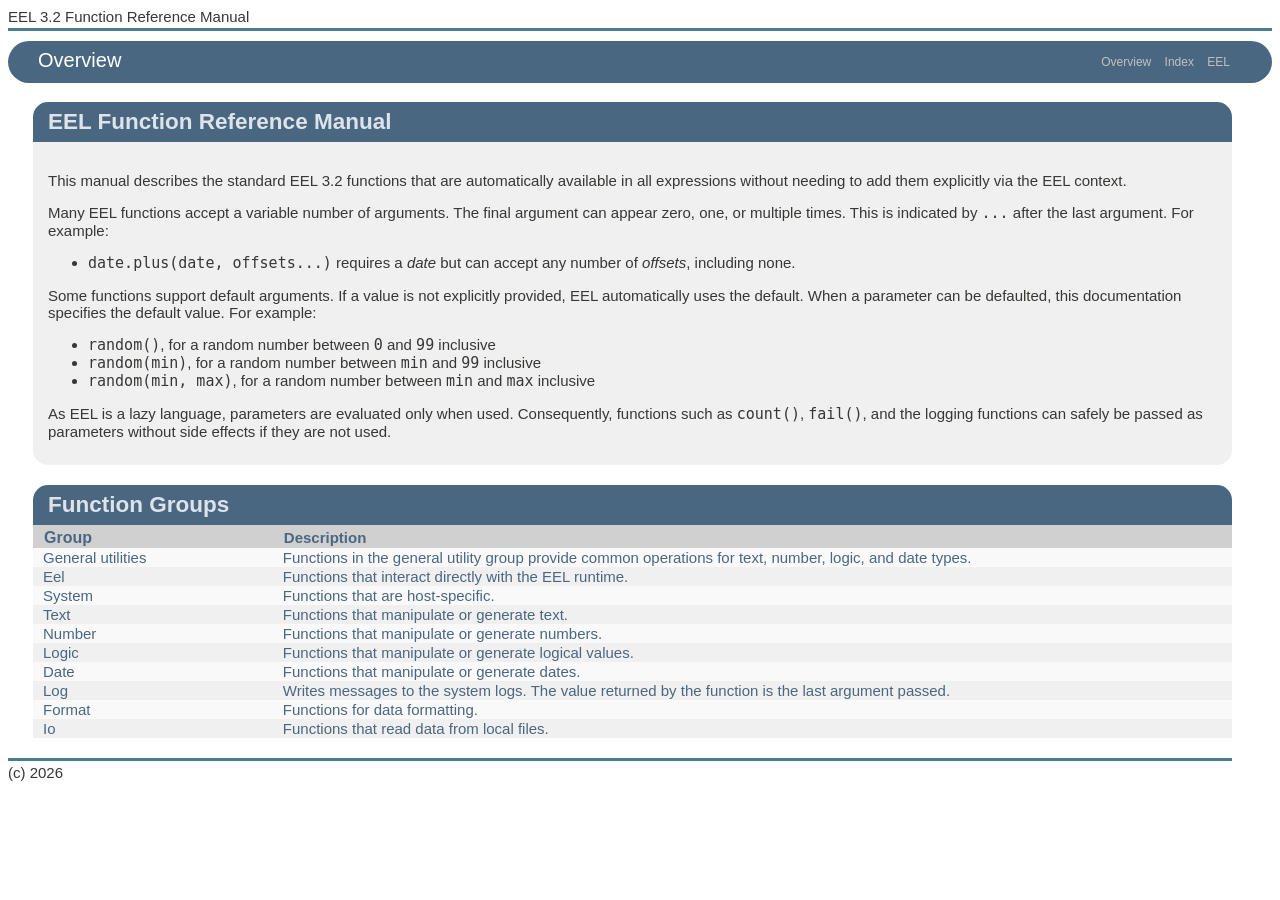
<file: docs/function-reference/index.html>
<!DOCTYPE html><html>
    <head>
        <title>
            EEL Functions - Overview
        </title>
        <link rel="stylesheet" href="resource/main.css">
        <link rel="icon" href="resource/icon.png">
        <meta charset="UTF-8">
        <script src="resource/eel-doc.js" type="text/javascript">
        </script>
    </head>
    <body>
        <a name="_top"></a>
        <div class="page-top">
            EEL 3.2 Function Reference Manual
        </div>
        <header id="header" class="title">
            <span class="header-title">
                Overview
            </span>
            <div id="menu">
                <span class="menu-item">
                    <span class="menu-item-text">Overview</span>
                </span>
                <span class="menu-item">
                    <a href="_index.html" class="menu-item-text">Index</a>
                </span>
                <span class="menu-item">
                    <a href="https://github.com/TymeFly/eel?tab=readme-ov-file#eel" class="menu-item-text">EEL</a>
                </span>
            </div>
        </header>
        <div id="doc-body">
            <section class="summary-description">
                <h2 class="block-name">
                    EEL Function Reference Manual
                </h2>
                <section class="block-description">
                    <div class="block-detail">
                        <p>
                          This manual describes the standard EEL 3.2 functions that are automatically available
                          in all expressions without needing to add them explicitly via the EEL context.
                        </p>
                        <p>
                          Many EEL functions accept a variable number of arguments. The final argument can appear zero, one, or multiple
                          times. This is indicated by <code>...</code> after the last argument. For example:
                        </p>
                        <ul>
                          <li>
                            <code>date.plus(date, offsets...)</code> requires a <em>date</em> but can accept any number of
                            <em>offsets</em>, including none.
                          </li>
                        </ul>
                        <p>
                          Some functions support default arguments. If a value is not explicitly provided, EEL automatically uses the
                          default. When a parameter can be defaulted, this documentation specifies the default value. For example:
                        </p>
                        <ul>
                          <li>
                            <code>random()</code>, for a random number between <code>0</code> and <code>99</code> inclusive
                          </li>
                          <li>
                            <code>random(min)</code>, for a random number between <code>min</code> and <code>99</code> inclusive
                          </li>
                          <li>
                            <code>random(min, max)</code>, for a random number between <code>min</code> and <code>max</code> inclusive
                          </li>
                        </ul>
                        <p>
                          As EEL is a lazy language, parameters are evaluated only when used. Consequently, functions such as
                          <code>count()</code>, <code>fail()</code>, and the logging functions can safely be passed as parameters
                          without side effects if they are not used.
                        </p>
                    </div>
                </section>
            </section>
            <section class="summary-description">
                <h2 class="block-name">Function Groups   </h2>
                <section class="block-description">
                    <div class="block-detail content-container">
                        <table class="summary-types">
                            <tbody class="content-body">
                                <tr>
                                    <th class="col-types table-header" id="summary-col-group">
                                        Group
                                    </th>
                                    <th class="col-types" id="summary-col-description">
                                        Description
                                    </th>
                                </tr>
                                <tr class="col-types">
                                    <td class="content-link">
                                        <a href="_$.html">
                                            General utilities
                                        </a>
                                    </td>
                                    <td>
                                        Functions in the general utility group provide common operations for text, number, logic, and date types.
                                    </td>
                                </tr>
                                <tr class="col-types">
                                    <td class="content-link">
                                        <a href="_eel.html">
                                            Eel
                                        </a>
                                    </td>
                                    <td>
                                        Functions that interact directly with the EEL runtime.
                                    </td>
                                </tr>
                                <tr class="col-types">
                                    <td class="content-link">
                                        <a href="_system.html">
                                            System
                                        </a>
                                    </td>
                                    <td>
                                        Functions that are host-specific.
                                    </td>
                                </tr>
                                <tr class="col-types">
                                    <td class="content-link">
                                        <a href="_text.html">
                                            Text
                                        </a>
                                    </td>
                                    <td>
                                        Functions that manipulate or generate text.
                                    </td>
                                </tr>
                                <tr class="col-types">
                                    <td class="content-link">
                                        <a href="_number.html">
                                            Number
                                        </a>
                                    </td>
                                    <td>
                                        Functions that manipulate or generate numbers.
                                    </td>
                                </tr>
                                <tr class="col-types">
                                    <td class="content-link">
                                        <a href="_logic.html">
                                            Logic
                                        </a>
                                    </td>
                                    <td>
                                        Functions that manipulate or generate logical values.
                                    </td>
                                </tr>
                                <tr class="col-types">
                                    <td class="content-link">
                                        <a href="_date.html">
                                            Date
                                        </a>
                                    </td>
                                    <td>
                                        Functions that manipulate or generate dates.
                                    </td>
                                </tr>
                                <tr class="col-types">
                                    <td class="content-link">
                                        <a href="_log.html">
                                            Log
                                        </a>
                                    </td>
                                    <td>
                                        Writes messages to the system logs. The value returned by the function is the last argument passed.
                                    </td>
                                </tr>
                                <tr class="col-types">
                                    <td class="content-link">
                                        <a href="_format.html">
                                            Format
                                        </a>
                                    </td>
                                    <td>
                                        Functions for data formatting.
                                    </td>
                                </tr>
                                <tr class="col-types">
                                    <td class="content-link">
                                        <a href="_io.html">
                                            Io
                                        </a>
                                    </td>
                                    <td>
                                        Functions that read data from local files.
                                    </td>
                                </tr>
                            </tbody>
                        </table>
                    </div>
                </section>
            </section>
        </div>
        <a href="#_top" id="scroll-up"></a>
        <div class="page-bottom">
            (c) 2026
        </div>
    </body>
</html>
</file>
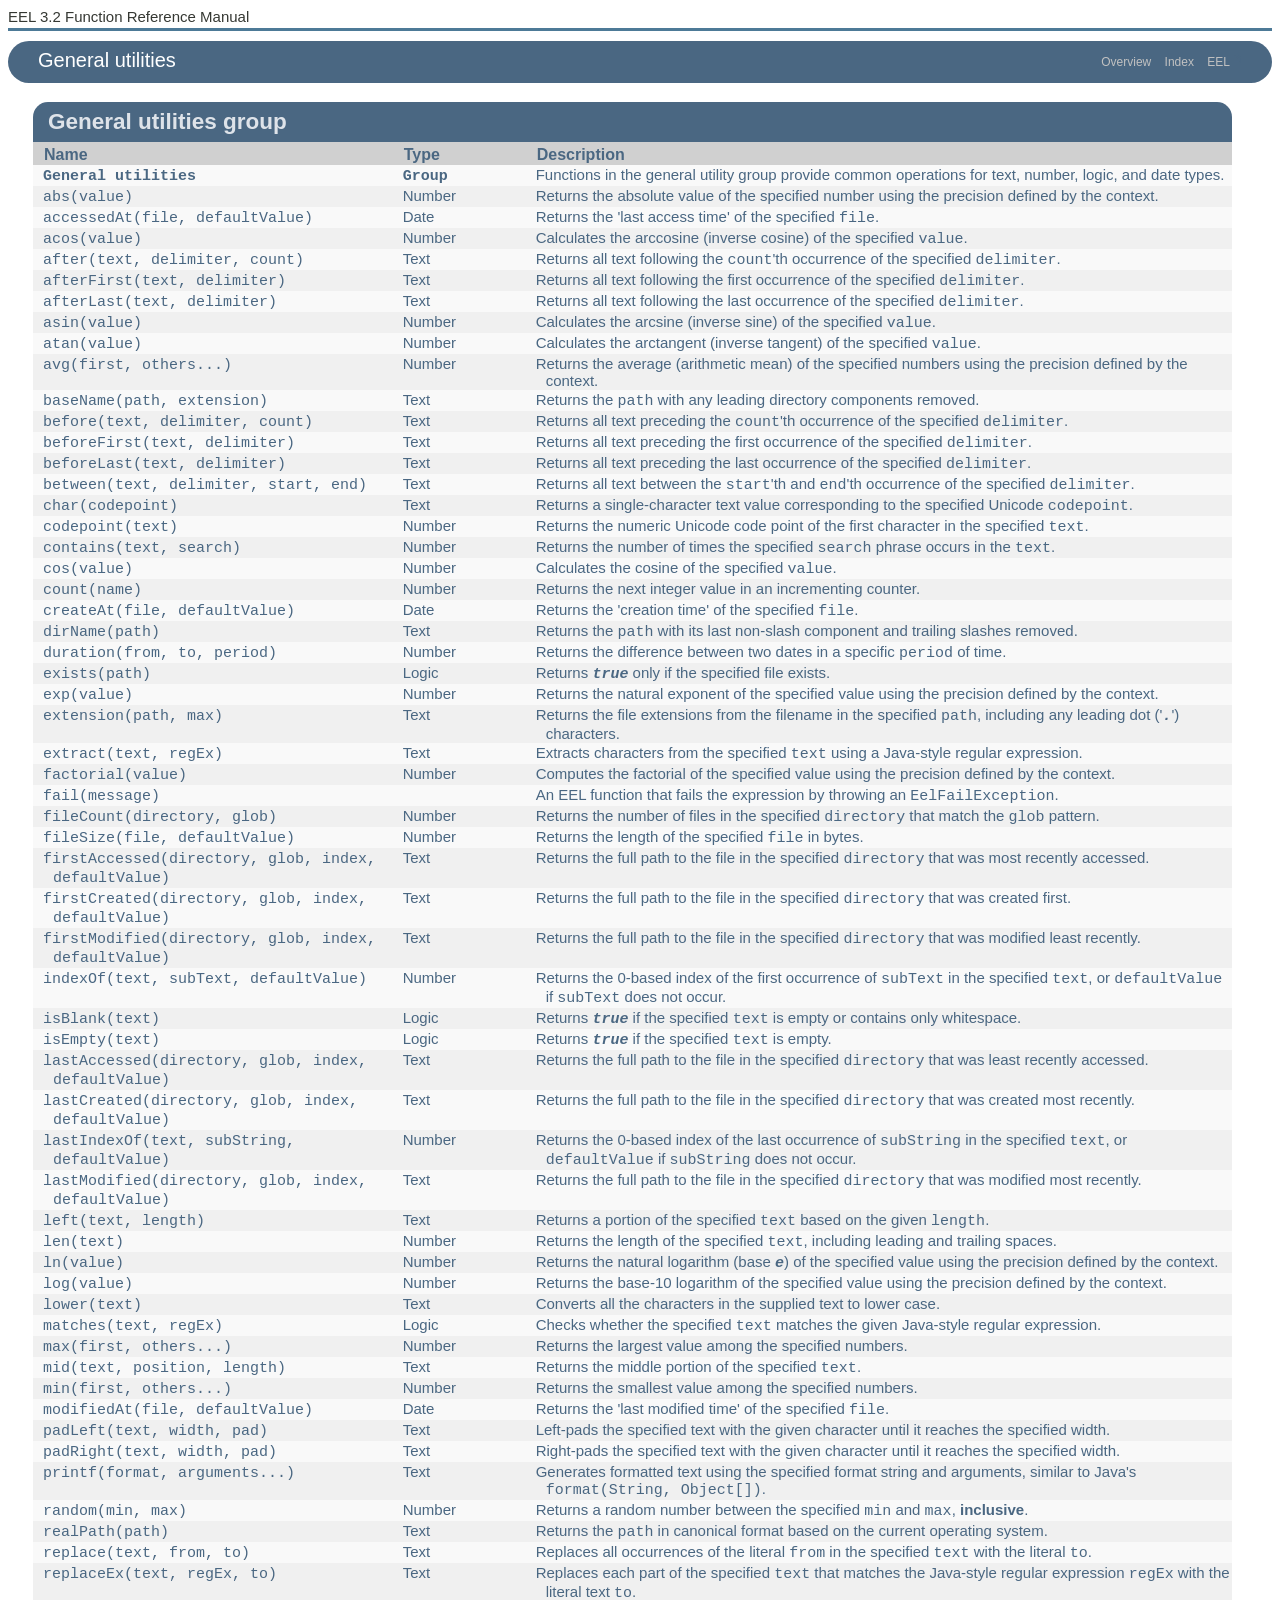
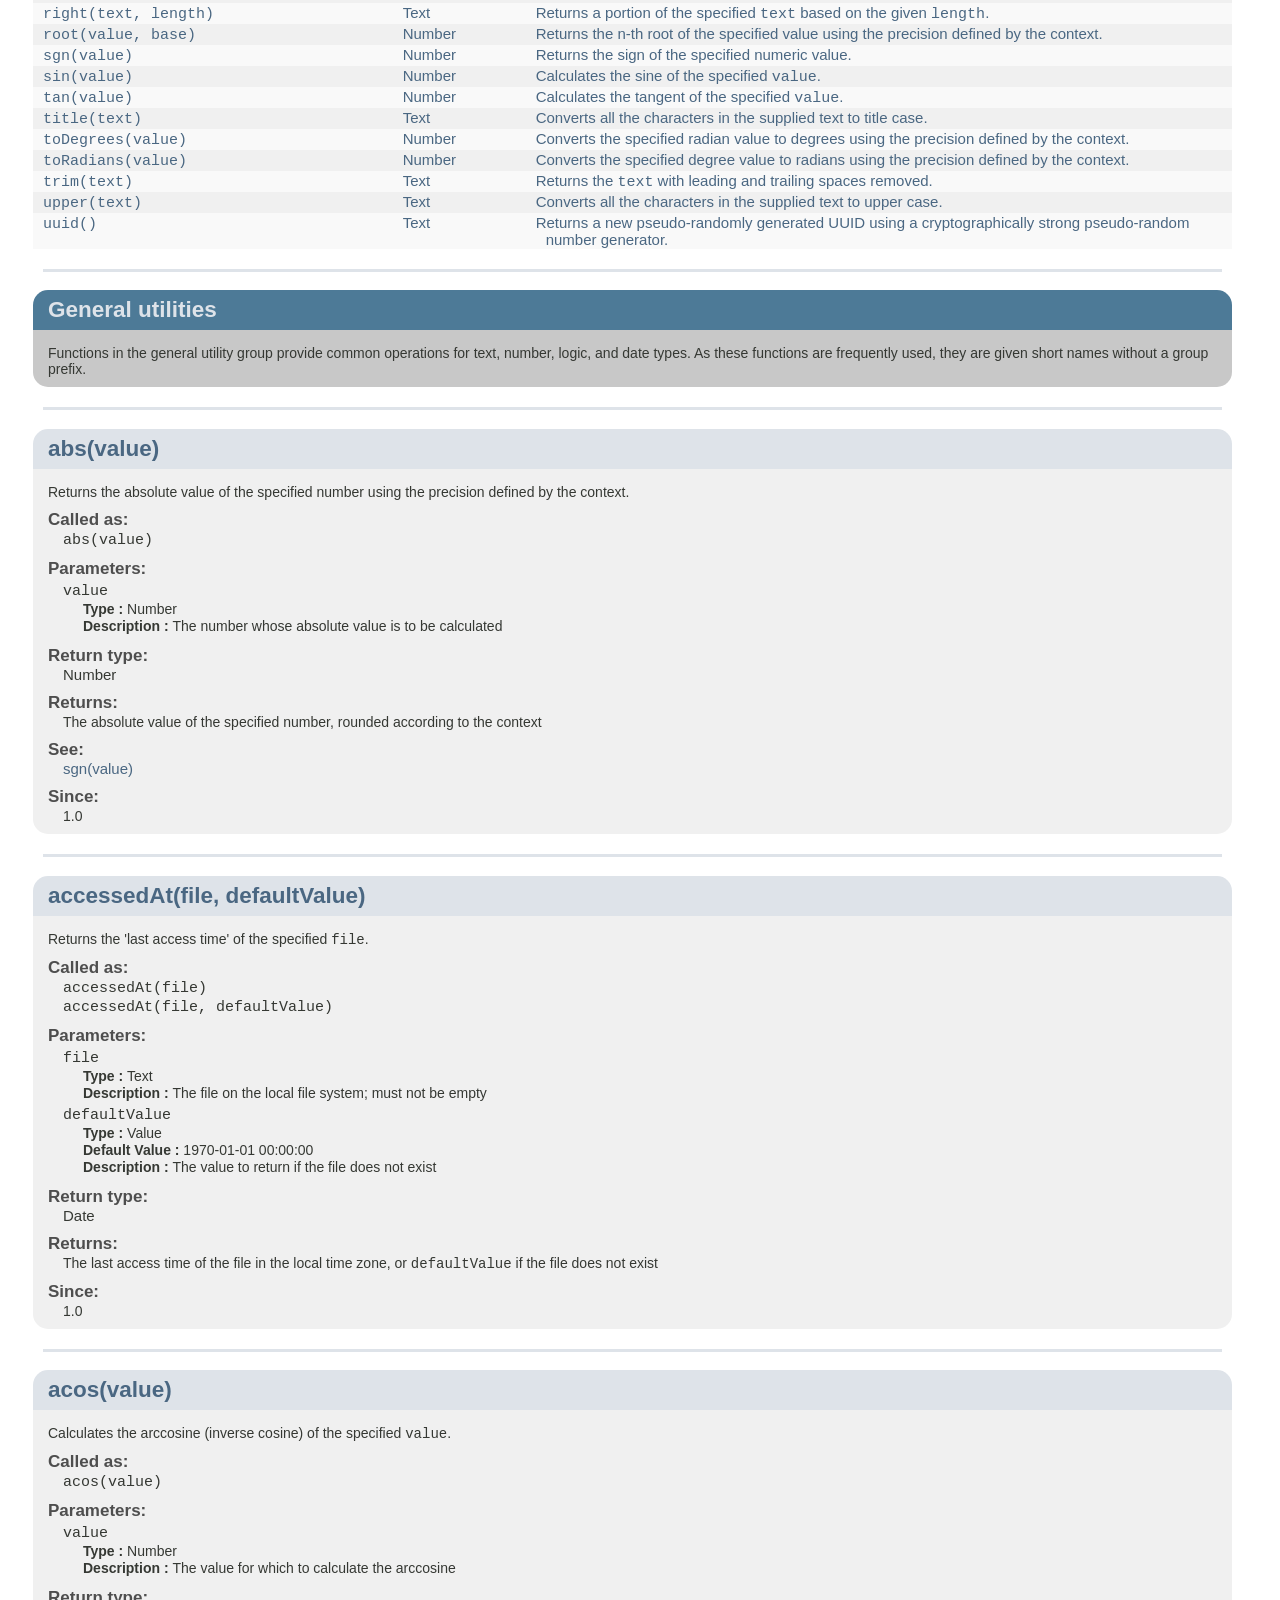
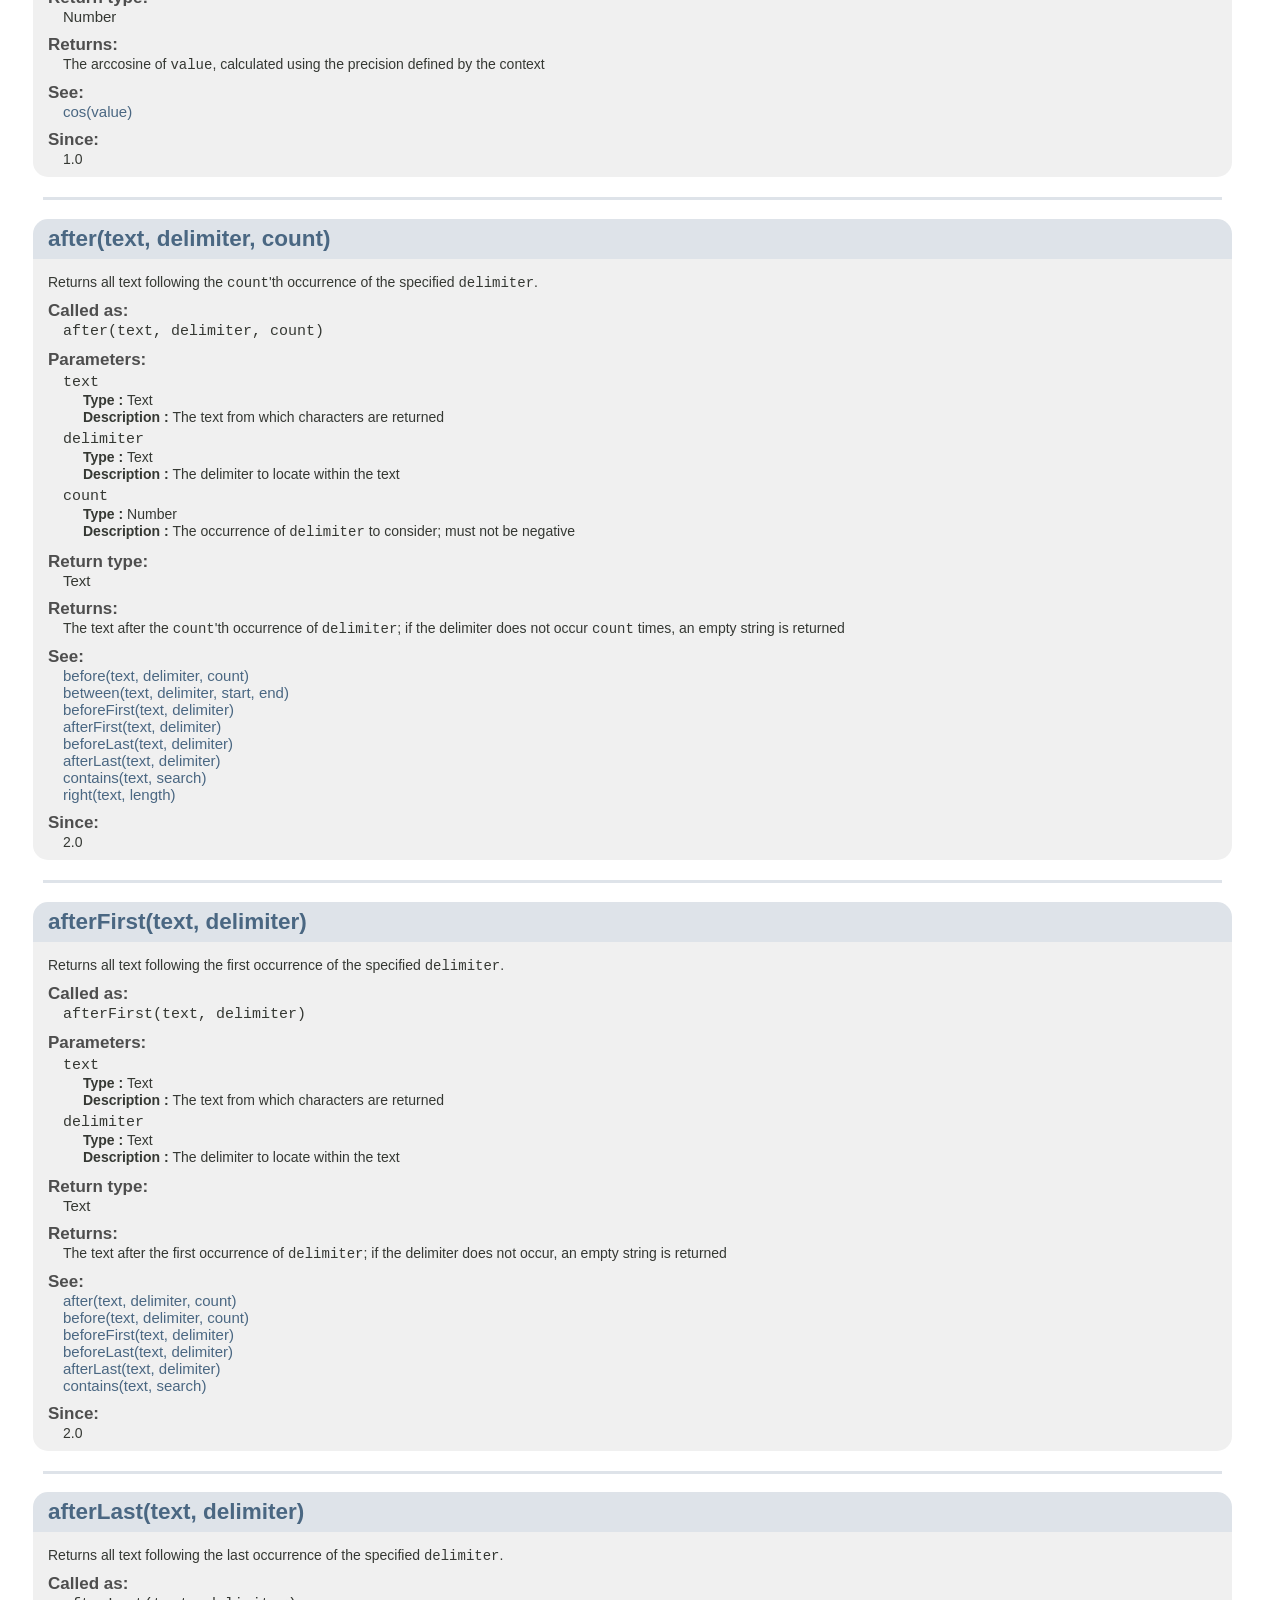
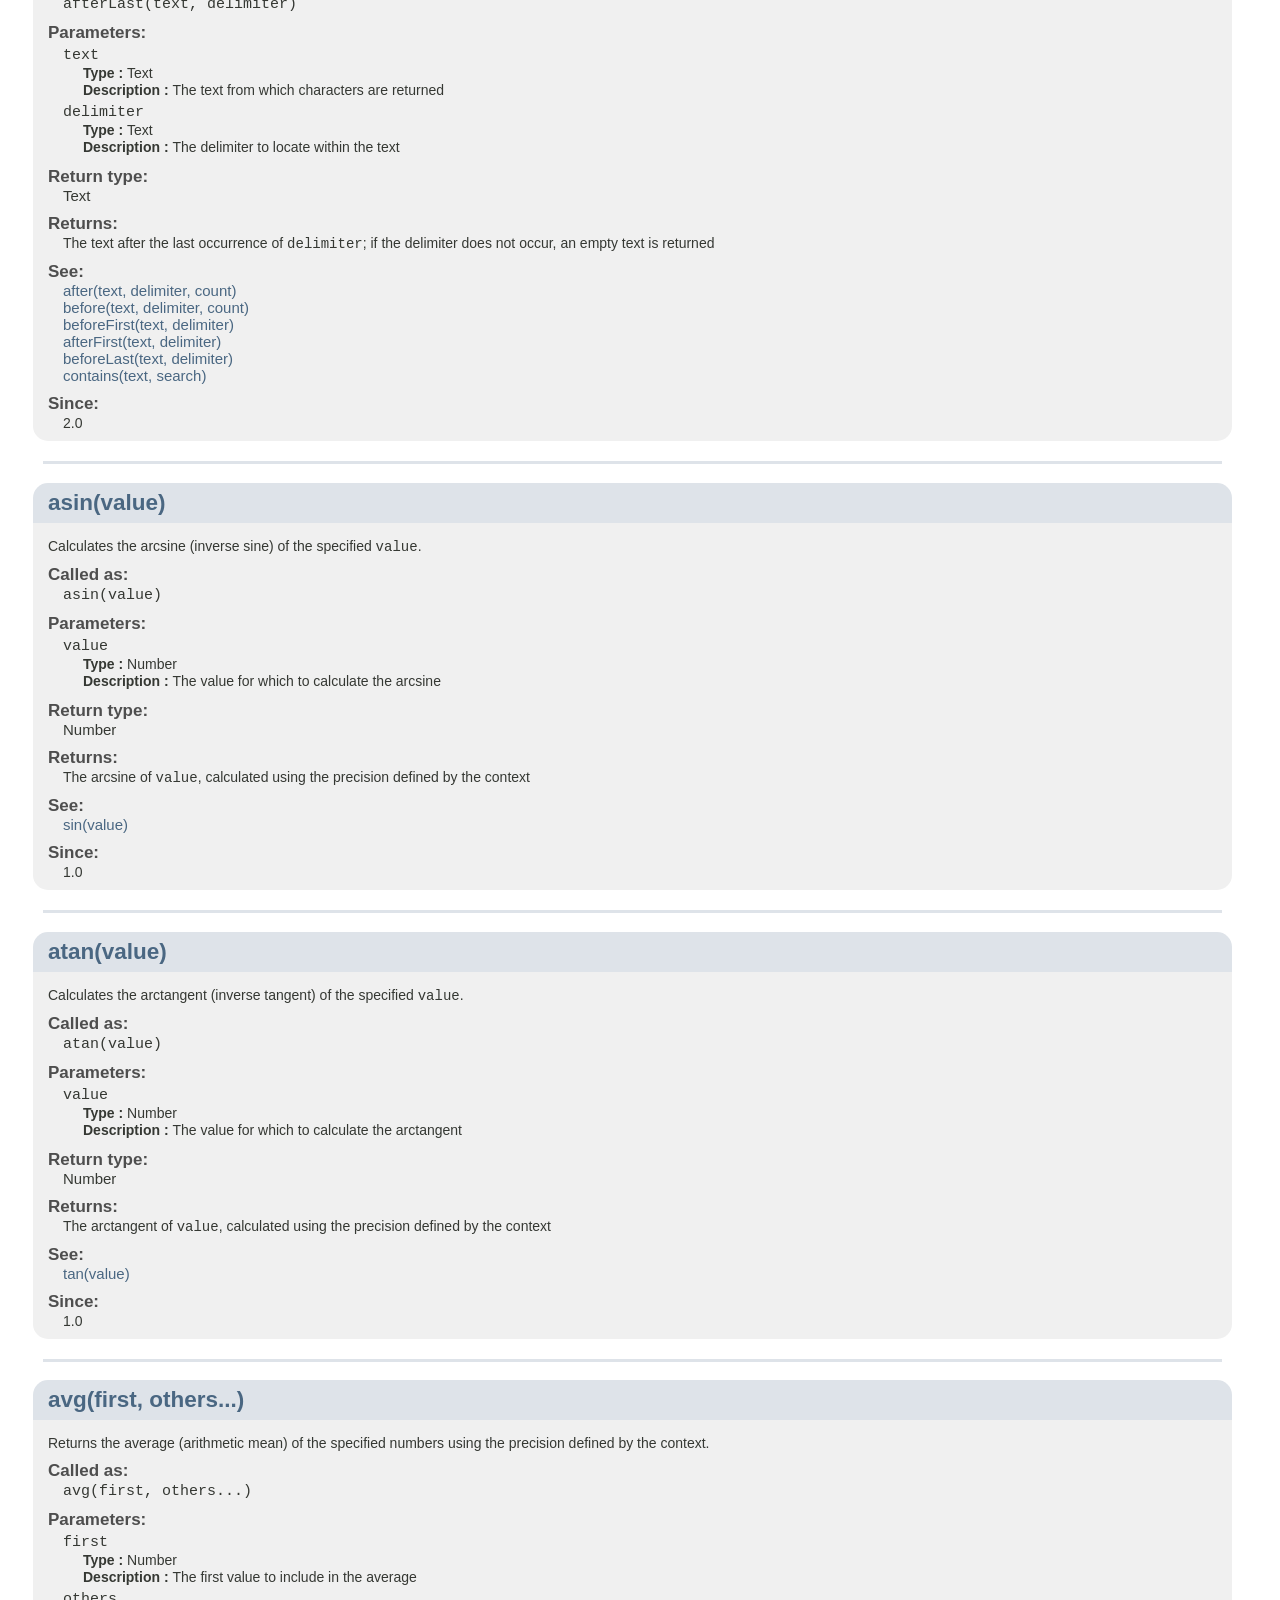
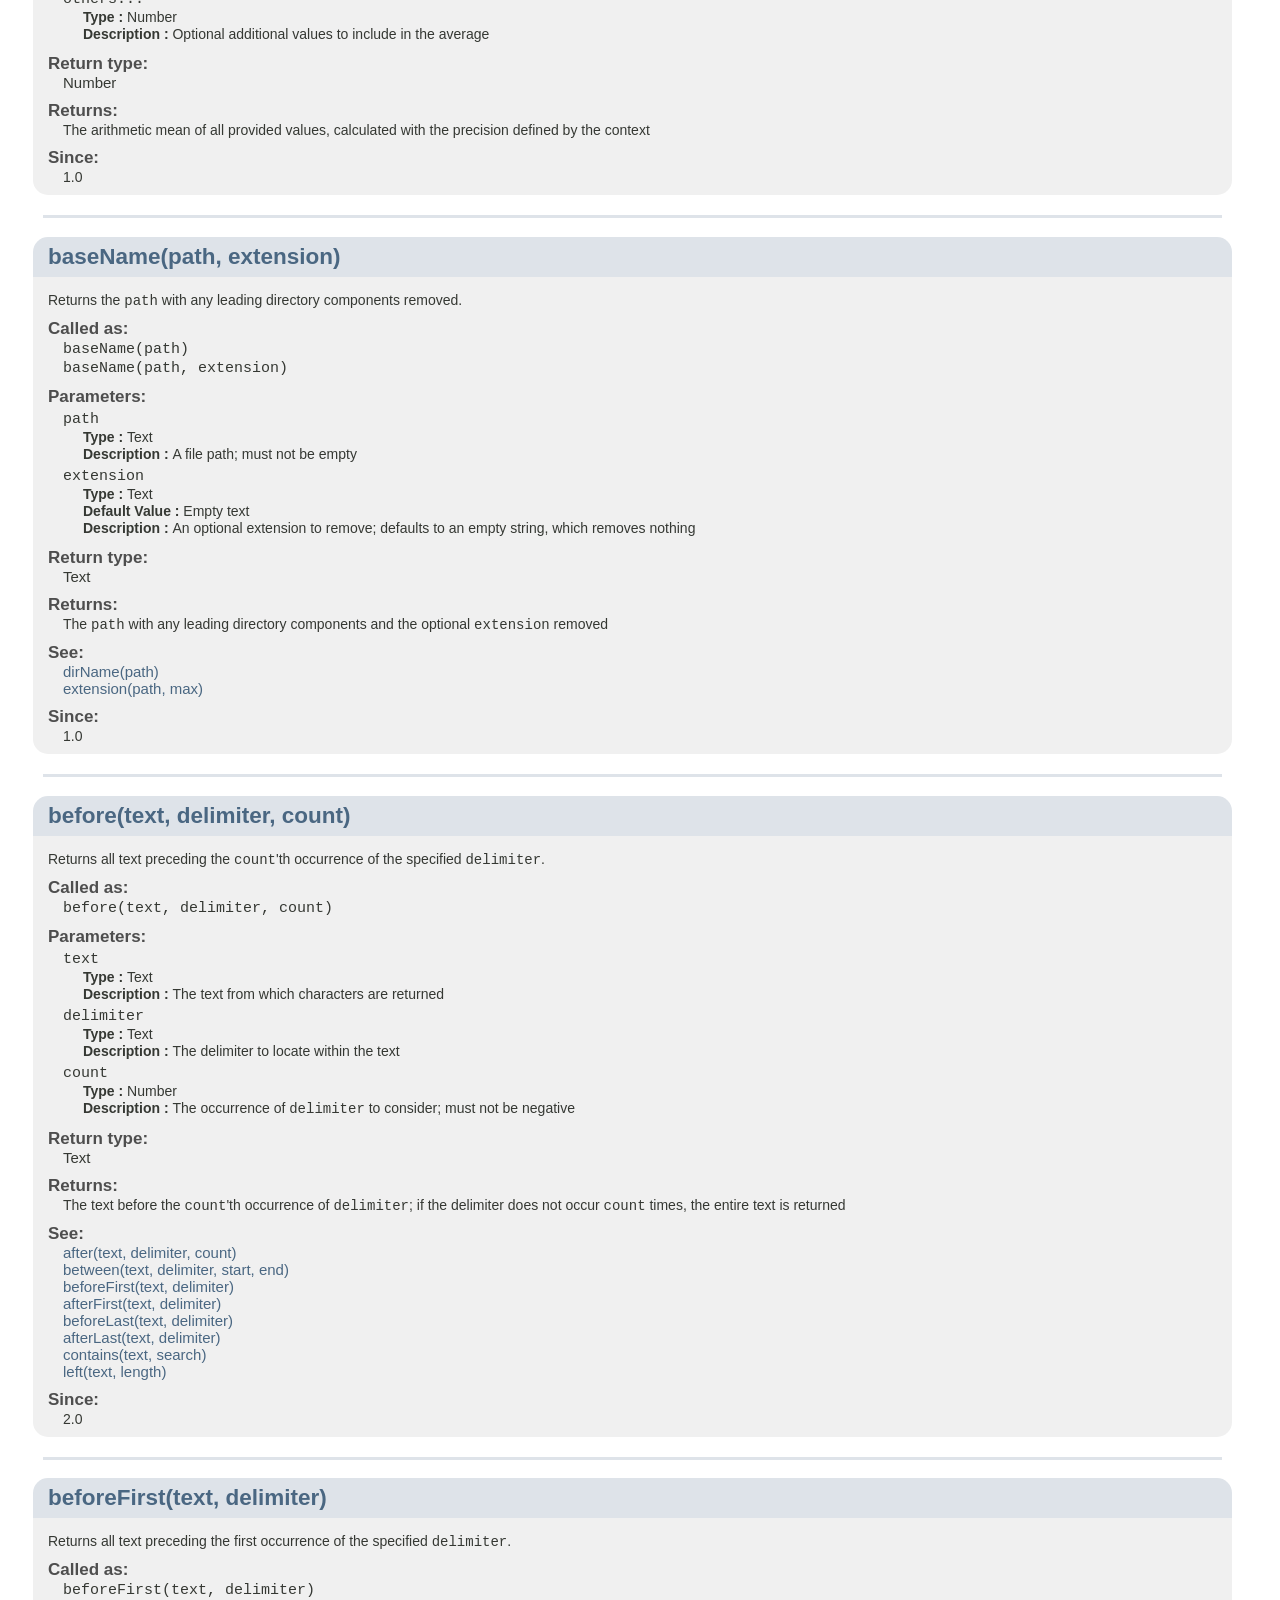
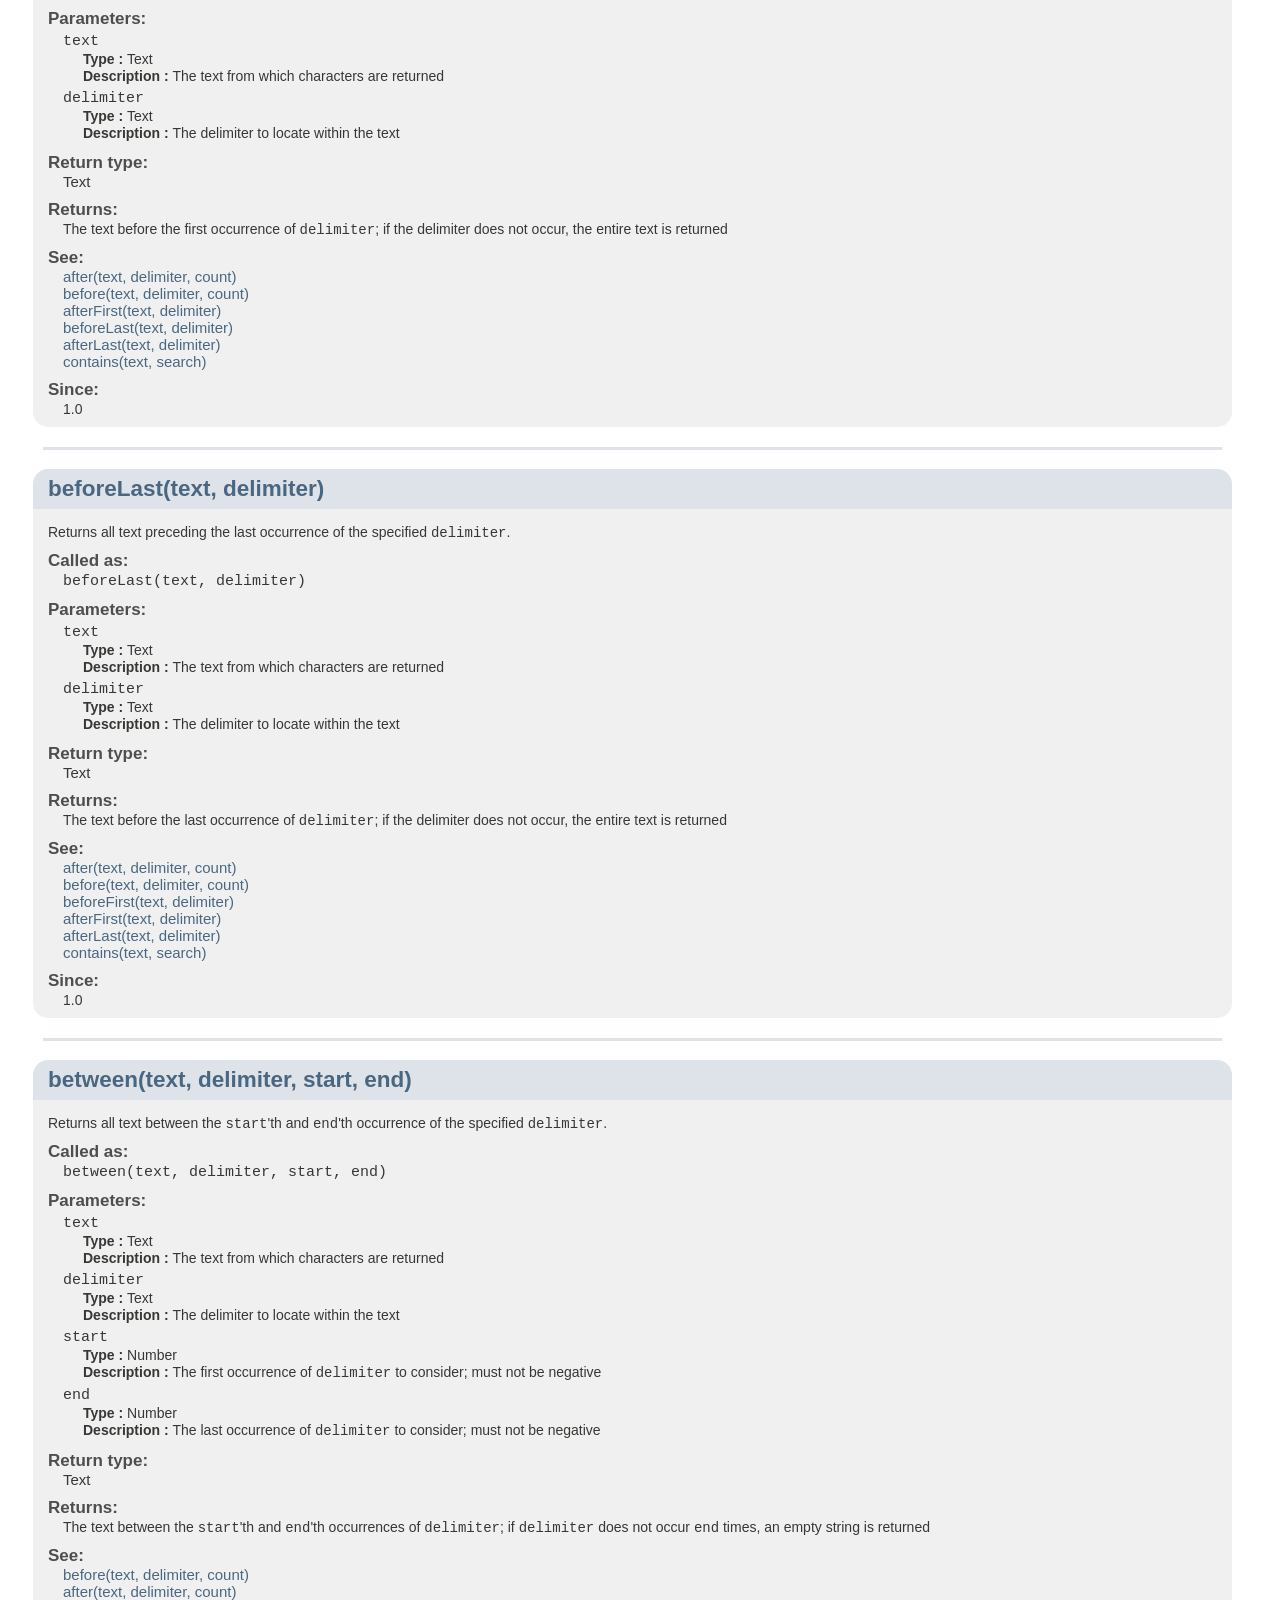
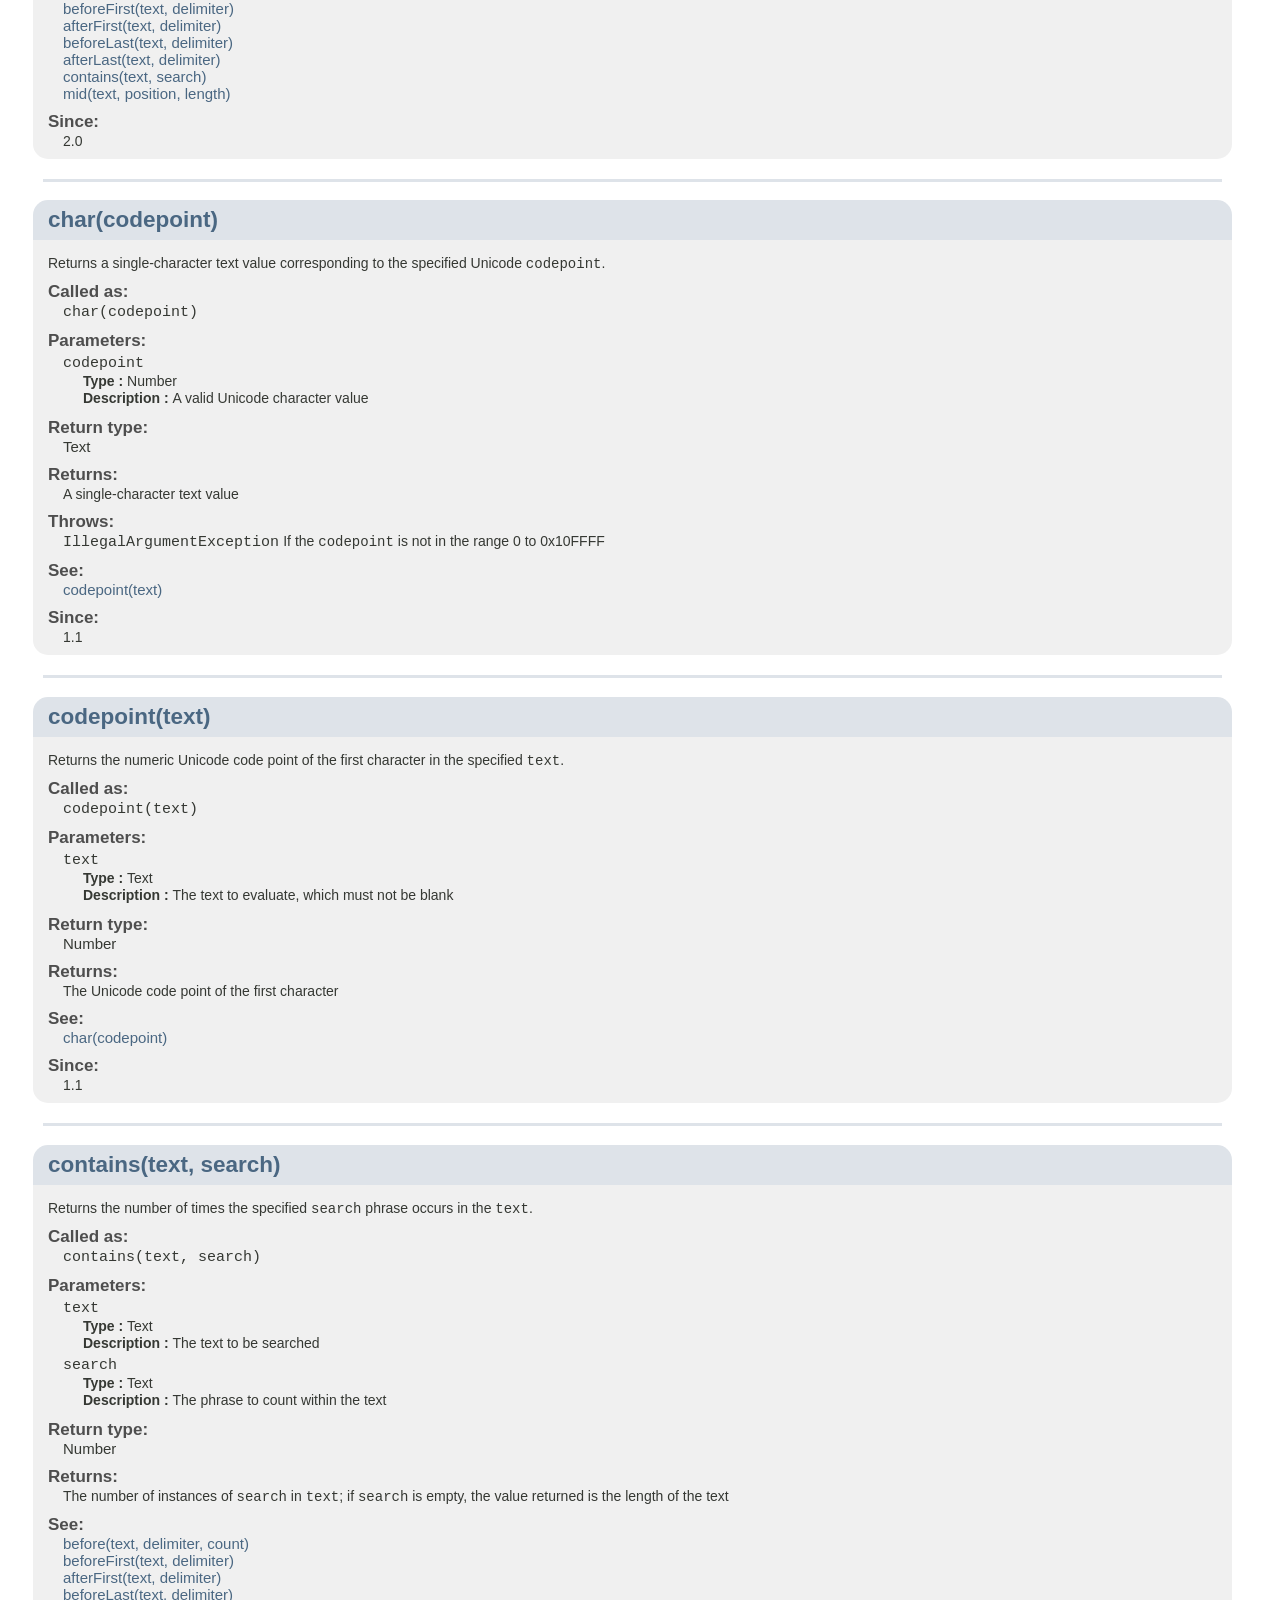
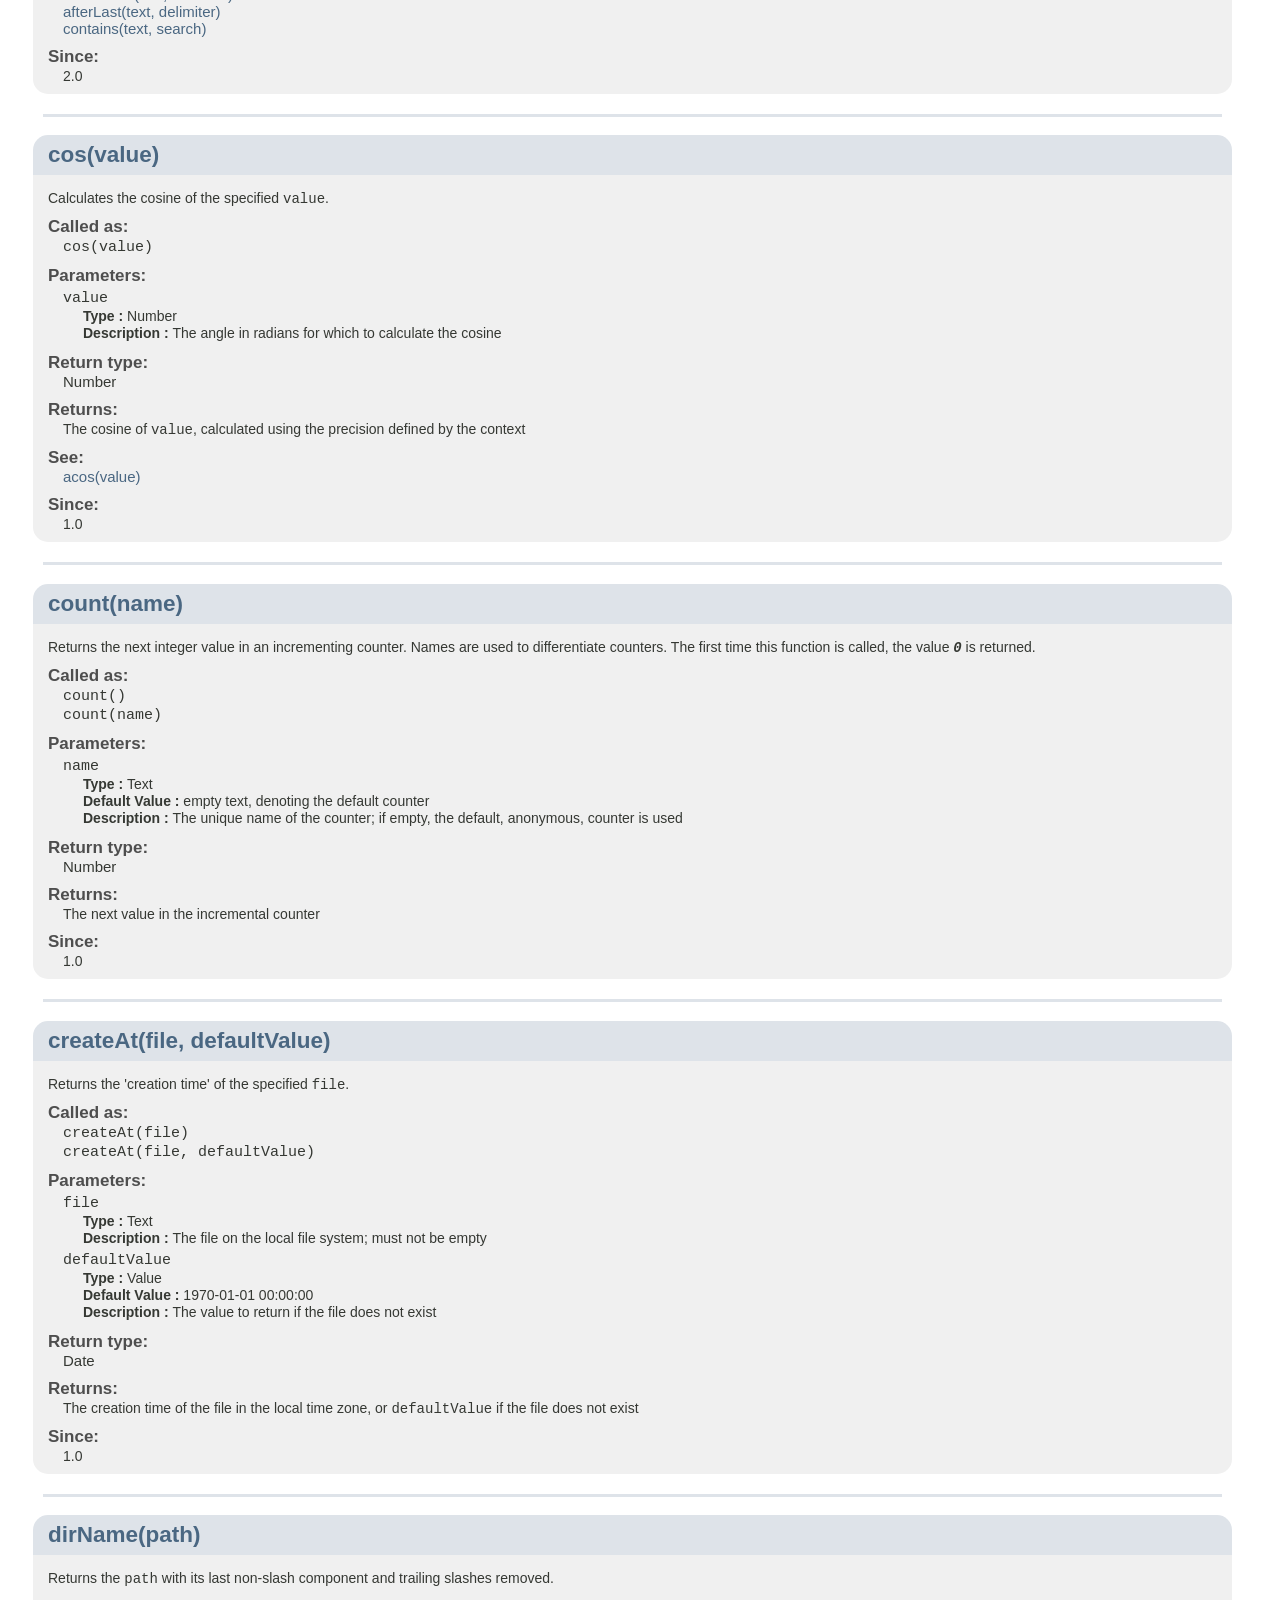
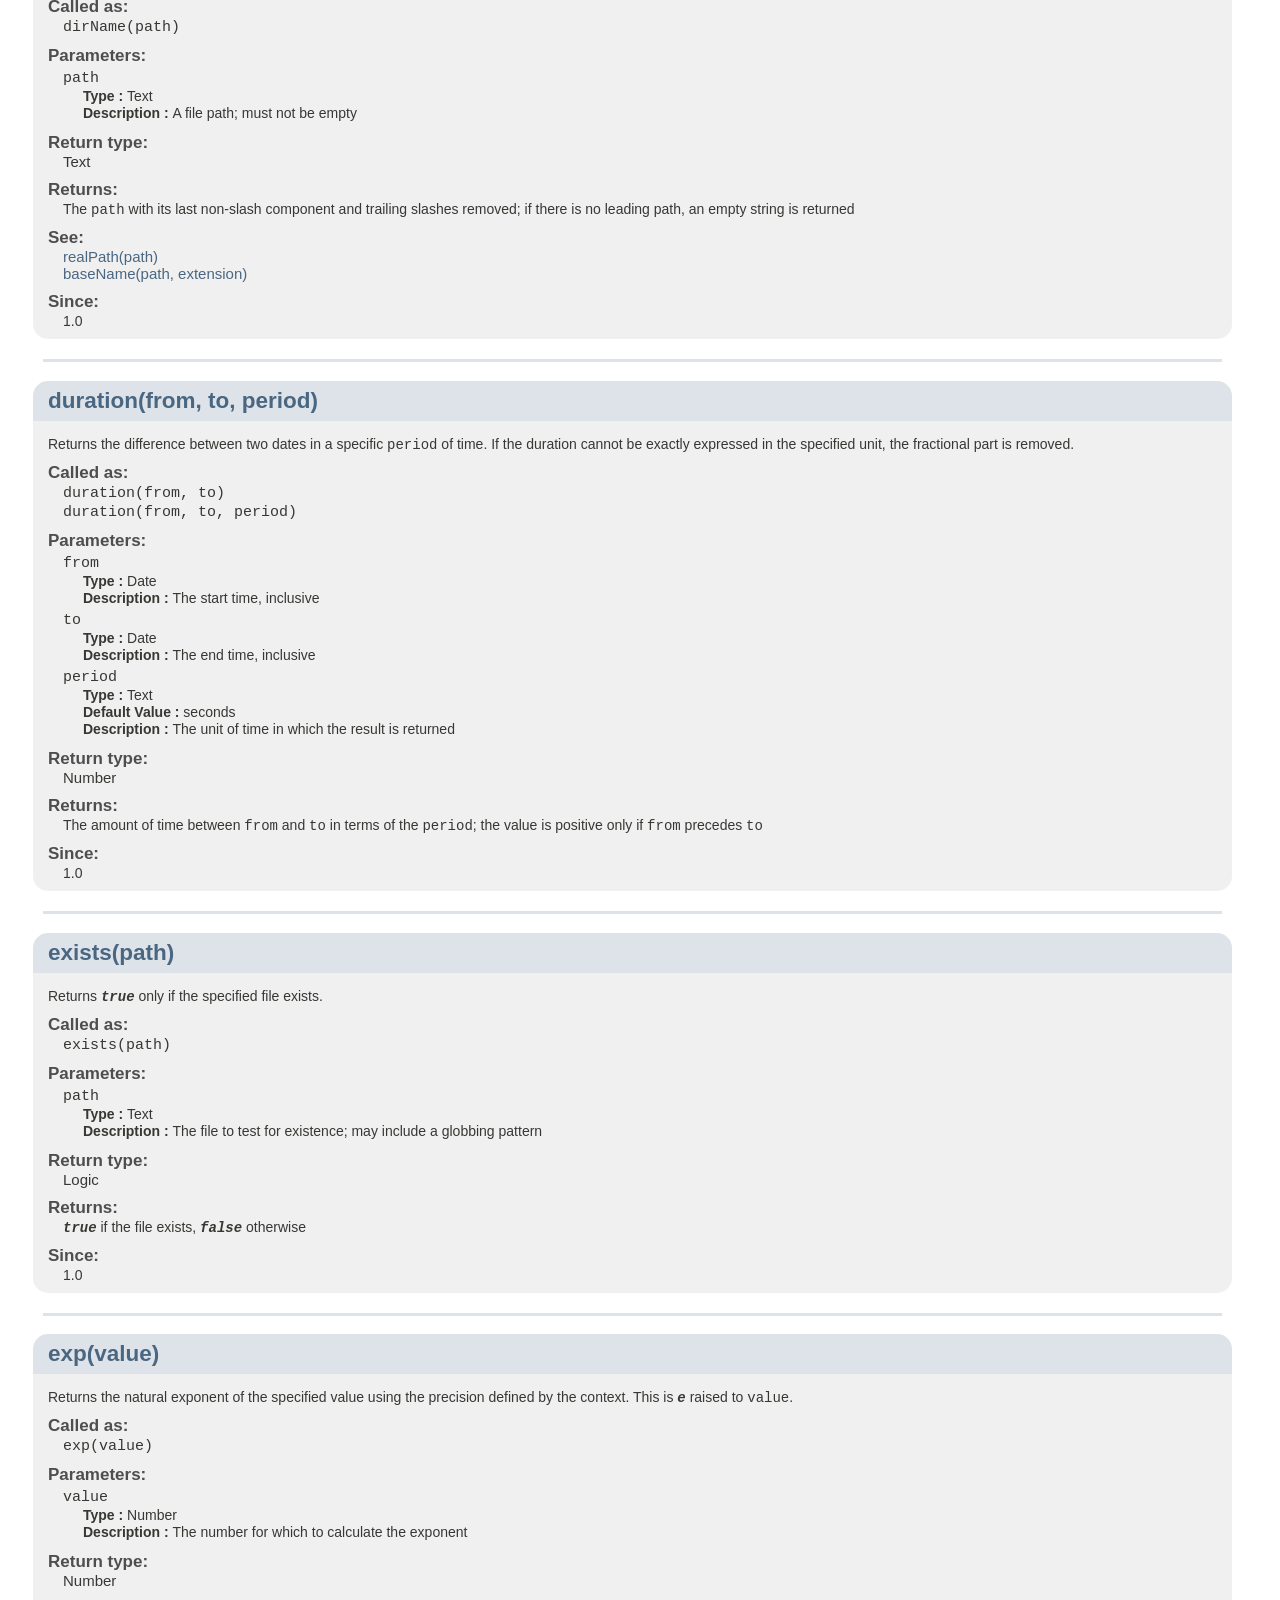
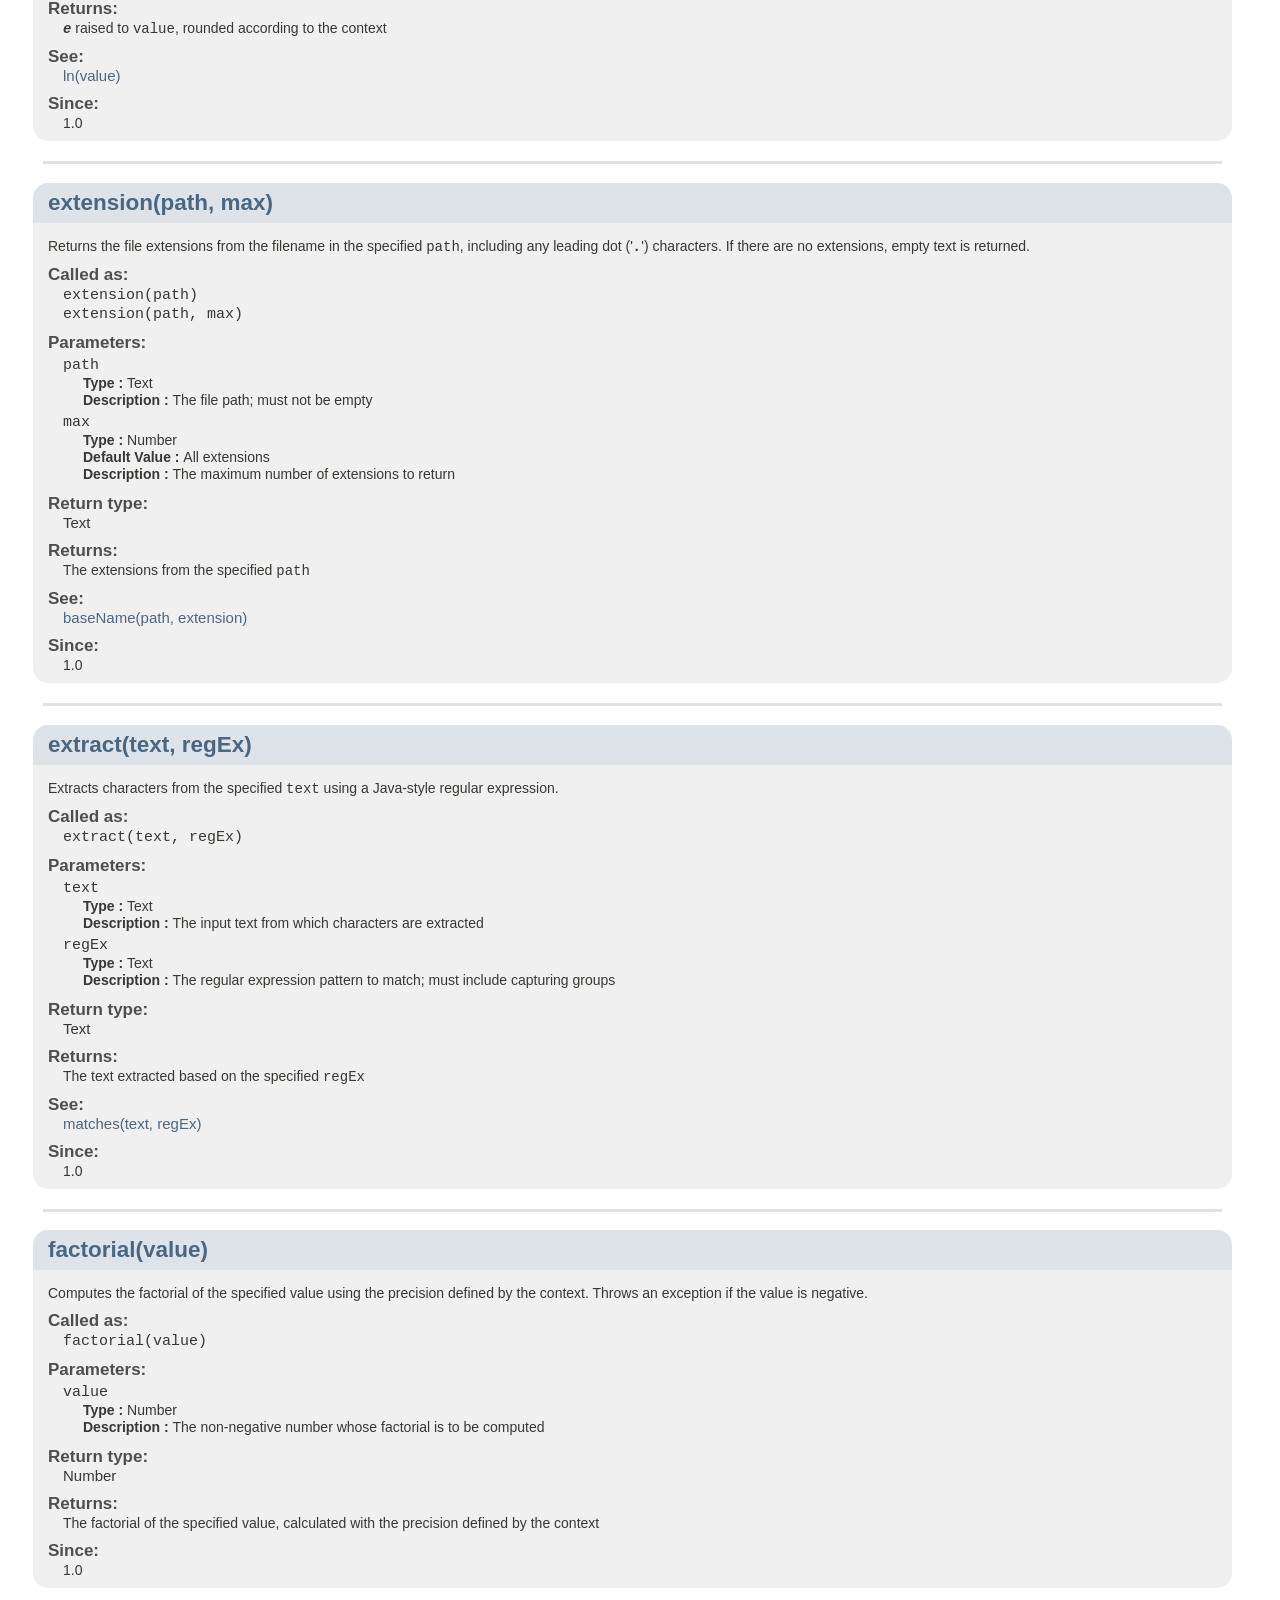
<file: docs/function-reference/_$.html>
<!DOCTYPE html><html>
    <head>
        <title>
            EEL Functions - General utilities
        </title>
        <link rel="stylesheet" href="resource/main.css">
        <link rel="icon" href="resource/icon.png">
        <meta charset="UTF-8">
        <script src="resource/eel-doc.js" type="text/javascript">
        </script>
    </head>
    <body>
        <a name="_top"></a>
        <div class="page-top">
            EEL 3.2 Function Reference Manual
        </div>
        <header id="header" class="title">
            <span class="header-title">
                General utilities
            </span>
            <div id="menu">
                <span class="menu-item">
                    <a href="index.html" class="menu-item-text">Overview</a>
                </span>
                <span class="menu-item">
                    <a href="_index.html" class="menu-item-text">Index</a>
                </span>
                <span class="menu-item">
                    <a href="https://github.com/TymeFly/eel?tab=readme-ov-file#eel" class="menu-item-text">EEL</a>
                </span>
            </div>
        </header>
        <div id="doc-body">
            <section class="summary-description">
                <h2 class="block-name">General utilities group</h2>
                <section class="block-description">
                    <div class="block-detail content-container">
                        <table class="summary-types">
                            <tbody class="content-body">
                                <tr class="table-header">
                                    <th class="col-types" id="summary-col-block">Name</th>
                                    <th class="col-types" id="summary-col-returns">Type</th>
                                    <th class="col-types" id="summary-col-description">Description</th>
                                </tr>
                                <tr class="col-types">
                                    <td>
                                        <code>
                                            <b>
                                                <a href="#_Group_" class="section-link">
                                                    General utilities
                                                </a>
                                            </b>
                                        </code>
                                    </td>
                                    <td>
                                        <code>
                                            <b>
                                                Group
                                            </b>
                                        </code>
                                    </td>
                                    <td>
                                        Functions in the general utility group provide common operations for text, number, logic, and date types.
                                    </td>
                                </tr>
                                <tr class="col-types">
                                    <td>
                                        <code class="section-link"><a href="#abs">abs(value)</a></code>
                                    </td>
                                    <td>Number</td>
                                    <td>
                                        Returns the absolute value of the specified number using the precision defined by the context.
                                    </td>
                                </tr>
                                <tr class="col-types">
                                    <td>
                                        <code class="section-link"><a href="#accessedAt">accessedAt(file, defaultValue)</a></code>
                                    </td>
                                    <td>Date</td>
                                    <td>
                                        Returns the &#x27;last access time&#x27; of the specified <code>file</code>.
                                    </td>
                                </tr>
                                <tr class="col-types">
                                    <td>
                                        <code class="section-link"><a href="#acos">acos(value)</a></code>
                                    </td>
                                    <td>Number</td>
                                    <td>
                                        Calculates the arccosine (inverse cosine) of the specified <code>value</code>.
                                    </td>
                                </tr>
                                <tr class="col-types">
                                    <td>
                                        <code class="section-link"><a href="#after">after(text, delimiter, count)</a></code>
                                    </td>
                                    <td>Text</td>
                                    <td>
                                        Returns all text following the <code>count</code>&#x27;th occurrence of the specified <code>delimiter</code>.
                                    </td>
                                </tr>
                                <tr class="col-types">
                                    <td>
                                        <code class="section-link"><a href="#afterFirst">afterFirst(text, delimiter)</a></code>
                                    </td>
                                    <td>Text</td>
                                    <td>
                                        Returns all text following the first occurrence of the specified <code>delimiter</code>.
                                    </td>
                                </tr>
                                <tr class="col-types">
                                    <td>
                                        <code class="section-link"><a href="#afterLast">afterLast(text, delimiter)</a></code>
                                    </td>
                                    <td>Text</td>
                                    <td>
                                        Returns all text following the last occurrence of the specified <code>delimiter</code>.
                                    </td>
                                </tr>
                                <tr class="col-types">
                                    <td>
                                        <code class="section-link"><a href="#asin">asin(value)</a></code>
                                    </td>
                                    <td>Number</td>
                                    <td>
                                        Calculates the arcsine (inverse sine) of the specified <code>value</code>.
                                    </td>
                                </tr>
                                <tr class="col-types">
                                    <td>
                                        <code class="section-link"><a href="#atan">atan(value)</a></code>
                                    </td>
                                    <td>Number</td>
                                    <td>
                                        Calculates the arctangent (inverse tangent) of the specified <code>value</code>.
                                    </td>
                                </tr>
                                <tr class="col-types">
                                    <td>
                                        <code class="section-link"><a href="#avg">avg(first, others...)</a></code>
                                    </td>
                                    <td>Number</td>
                                    <td>
                                        Returns the average (arithmetic mean) of the specified numbers using the precision defined by the context.
                                    </td>
                                </tr>
                                <tr class="col-types">
                                    <td>
                                        <code class="section-link"><a href="#baseName">baseName(path, extension)</a></code>
                                    </td>
                                    <td>Text</td>
                                    <td>
                                        Returns the <code>path</code> with any leading directory components removed.
                                    </td>
                                </tr>
                                <tr class="col-types">
                                    <td>
                                        <code class="section-link"><a href="#before">before(text, delimiter, count)</a></code>
                                    </td>
                                    <td>Text</td>
                                    <td>
                                        Returns all text preceding the <code>count</code>&#x27;th occurrence of the specified <code>delimiter</code>.
                                    </td>
                                </tr>
                                <tr class="col-types">
                                    <td>
                                        <code class="section-link"><a href="#beforeFirst">beforeFirst(text, delimiter)</a></code>
                                    </td>
                                    <td>Text</td>
                                    <td>
                                        Returns all text preceding the first occurrence of the specified <code>delimiter</code>.
                                    </td>
                                </tr>
                                <tr class="col-types">
                                    <td>
                                        <code class="section-link"><a href="#beforeLast">beforeLast(text, delimiter)</a></code>
                                    </td>
                                    <td>Text</td>
                                    <td>
                                        Returns all text preceding the last occurrence of the specified <code>delimiter</code>.
                                    </td>
                                </tr>
                                <tr class="col-types">
                                    <td>
                                        <code class="section-link"><a href="#between">between(text, delimiter, start, end)</a></code>
                                    </td>
                                    <td>Text</td>
                                    <td>
                                        Returns all text between the <code>start</code>&#x27;th and <code>end</code>&#x27;th occurrence of the specified <code>delimiter</code>.
                                    </td>
                                </tr>
                                <tr class="col-types">
                                    <td>
                                        <code class="section-link"><a href="#char">char(codepoint)</a></code>
                                    </td>
                                    <td>Text</td>
                                    <td>
                                        Returns a single-character text value corresponding to the specified Unicode <code>codepoint</code>.
                                    </td>
                                </tr>
                                <tr class="col-types">
                                    <td>
                                        <code class="section-link"><a href="#codepoint">codepoint(text)</a></code>
                                    </td>
                                    <td>Number</td>
                                    <td>
                                        Returns the numeric Unicode code point of the first character in the specified <code>text</code>.
                                    </td>
                                </tr>
                                <tr class="col-types">
                                    <td>
                                        <code class="section-link"><a href="#contains">contains(text, search)</a></code>
                                    </td>
                                    <td>Number</td>
                                    <td>
                                        Returns the number of times the specified <code>search</code> phrase occurs in the <code>text</code>.
                                    </td>
                                </tr>
                                <tr class="col-types">
                                    <td>
                                        <code class="section-link"><a href="#cos">cos(value)</a></code>
                                    </td>
                                    <td>Number</td>
                                    <td>
                                        Calculates the cosine of the specified <code>value</code>.
                                    </td>
                                </tr>
                                <tr class="col-types">
                                    <td>
                                        <code class="section-link"><a href="#count">count(name)</a></code>
                                    </td>
                                    <td>Number</td>
                                    <td>
                                        Returns the next integer value in an incrementing counter.
                                    </td>
                                </tr>
                                <tr class="col-types">
                                    <td>
                                        <code class="section-link"><a href="#createAt">createAt(file, defaultValue)</a></code>
                                    </td>
                                    <td>Date</td>
                                    <td>
                                        Returns the &#x27;creation time&#x27; of the specified <code>file</code>.
                                    </td>
                                </tr>
                                <tr class="col-types">
                                    <td>
                                        <code class="section-link"><a href="#dirName">dirName(path)</a></code>
                                    </td>
                                    <td>Text</td>
                                    <td>
                                        Returns the <code>path</code> with its last non-slash component and trailing slashes removed.
                                    </td>
                                </tr>
                                <tr class="col-types">
                                    <td>
                                        <code class="section-link"><a href="#duration">duration(from, to, period)</a></code>
                                    </td>
                                    <td>Number</td>
                                    <td>
                                        Returns the difference between two dates in a specific <code>period</code> of time.
                                    </td>
                                </tr>
                                <tr class="col-types">
                                    <td>
                                        <code class="section-link"><a href="#exists">exists(path)</a></code>
                                    </td>
                                    <td>Logic</td>
                                    <td>
                                        Returns <span class="literal">true</span> only if the specified file exists.
                                    </td>
                                </tr>
                                <tr class="col-types">
                                    <td>
                                        <code class="section-link"><a href="#exp">exp(value)</a></code>
                                    </td>
                                    <td>Number</td>
                                    <td>
                                        Returns the natural exponent of the specified value using the precision defined by the context.
                                    </td>
                                </tr>
                                <tr class="col-types">
                                    <td>
                                        <code class="section-link"><a href="#extension">extension(path, max)</a></code>
                                    </td>
                                    <td>Text</td>
                                    <td>
                                        Returns the file extensions from the filename in the specified <code>path</code>, including any leading dot (&#x27;<span class="literal">.</span>&#x27;) characters.
                                    </td>
                                </tr>
                                <tr class="col-types">
                                    <td>
                                        <code class="section-link"><a href="#extract">extract(text, regEx)</a></code>
                                    </td>
                                    <td>Text</td>
                                    <td>
                                        Extracts characters from the specified <code>text</code> using a Java-style regular expression.
                                    </td>
                                </tr>
                                <tr class="col-types">
                                    <td>
                                        <code class="section-link"><a href="#factorial">factorial(value)</a></code>
                                    </td>
                                    <td>Number</td>
                                    <td>
                                        Computes the factorial of the specified value using the precision defined by the context.
                                    </td>
                                </tr>
                                <tr class="col-types">
                                    <td>
                                        <code class="section-link"><a href="#fail">fail(message)</a></code>
                                    </td>
                                    <td></td>
                                    <td>
                                        An EEL function that fails the expression by throwing an <code>EelFailException</code>.
                                    </td>
                                </tr>
                                <tr class="col-types">
                                    <td>
                                        <code class="section-link"><a href="#fileCount">fileCount(directory, glob)</a></code>
                                    </td>
                                    <td>Number</td>
                                    <td>
                                        Returns the number of files in the specified <code>directory</code> that match the <code>glob</code> pattern.
                                    </td>
                                </tr>
                                <tr class="col-types">
                                    <td>
                                        <code class="section-link"><a href="#fileSize">fileSize(file, defaultValue)</a></code>
                                    </td>
                                    <td>Number</td>
                                    <td>
                                        Returns the length of the specified <code>file</code> in bytes.
                                    </td>
                                </tr>
                                <tr class="col-types">
                                    <td>
                                        <code class="section-link"><a href="#firstAccessed">firstAccessed(directory, glob, index, defaultValue)</a></code>
                                    </td>
                                    <td>Text</td>
                                    <td>
                                        Returns the full path to the file in the specified <code>directory</code> that was most recently accessed.
                                    </td>
                                </tr>
                                <tr class="col-types">
                                    <td>
                                        <code class="section-link"><a href="#firstCreated">firstCreated(directory, glob, index, defaultValue)</a></code>
                                    </td>
                                    <td>Text</td>
                                    <td>
                                        Returns the full path to the file in the specified <code>directory</code> that was created first.
                                    </td>
                                </tr>
                                <tr class="col-types">
                                    <td>
                                        <code class="section-link"><a href="#firstModified">firstModified(directory, glob, index, defaultValue)</a></code>
                                    </td>
                                    <td>Text</td>
                                    <td>
                                        Returns the full path to the file in the specified <code>directory</code> that was modified least recently.
                                    </td>
                                </tr>
                                <tr class="col-types">
                                    <td>
                                        <code class="section-link"><a href="#indexOf">indexOf(text, subText, defaultValue)</a></code>
                                    </td>
                                    <td>Number</td>
                                    <td>
                                        Returns the 0-based index of the first occurrence of <code>subText</code> in the specified <code>text</code>, or <code>defaultValue</code> if <code>subText</code> does not occur.
                                    </td>
                                </tr>
                                <tr class="col-types">
                                    <td>
                                        <code class="section-link"><a href="#isBlank">isBlank(text)</a></code>
                                    </td>
                                    <td>Logic</td>
                                    <td>
                                        Returns <span class="literal">true</span> if the specified <code>text</code> is empty or contains only whitespace.
                                    </td>
                                </tr>
                                <tr class="col-types">
                                    <td>
                                        <code class="section-link"><a href="#isEmpty">isEmpty(text)</a></code>
                                    </td>
                                    <td>Logic</td>
                                    <td>
                                        Returns <span class="literal">true</span> if the specified <code>text</code> is empty.
                                    </td>
                                </tr>
                                <tr class="col-types">
                                    <td>
                                        <code class="section-link"><a href="#lastAccessed">lastAccessed(directory, glob, index, defaultValue)</a></code>
                                    </td>
                                    <td>Text</td>
                                    <td>
                                        Returns the full path to the file in the specified <code>directory</code> that was least recently accessed.
                                    </td>
                                </tr>
                                <tr class="col-types">
                                    <td>
                                        <code class="section-link"><a href="#lastCreated">lastCreated(directory, glob, index, defaultValue)</a></code>
                                    </td>
                                    <td>Text</td>
                                    <td>
                                        Returns the full path to the file in the specified <code>directory</code> that was created most recently.
                                    </td>
                                </tr>
                                <tr class="col-types">
                                    <td>
                                        <code class="section-link"><a href="#lastIndexOf">lastIndexOf(text, subString, defaultValue)</a></code>
                                    </td>
                                    <td>Number</td>
                                    <td>
                                        Returns the 0-based index of the last occurrence of <code>subString</code> in the specified <code>text</code>, or <code>defaultValue</code> if <code>subString</code> does not occur.
                                    </td>
                                </tr>
                                <tr class="col-types">
                                    <td>
                                        <code class="section-link"><a href="#lastModified">lastModified(directory, glob, index, defaultValue)</a></code>
                                    </td>
                                    <td>Text</td>
                                    <td>
                                        Returns the full path to the file in the specified <code>directory</code> that was modified most recently.
                                    </td>
                                </tr>
                                <tr class="col-types">
                                    <td>
                                        <code class="section-link"><a href="#left">left(text, length)</a></code>
                                    </td>
                                    <td>Text</td>
                                    <td>
                                        Returns a portion of the specified <code>text</code> based on the given <code>length</code>.
                                    </td>
                                </tr>
                                <tr class="col-types">
                                    <td>
                                        <code class="section-link"><a href="#len">len(text)</a></code>
                                    </td>
                                    <td>Number</td>
                                    <td>
                                        Returns the length of the specified <code>text</code>, including leading and trailing spaces.
                                    </td>
                                </tr>
                                <tr class="col-types">
                                    <td>
                                        <code class="section-link"><a href="#ln">ln(value)</a></code>
                                    </td>
                                    <td>Number</td>
                                    <td>
                                        Returns the natural logarithm (base <span class="literal">e</span>) of the specified value using the precision defined by the context.
                                    </td>
                                </tr>
                                <tr class="col-types">
                                    <td>
                                        <code class="section-link"><a href="#log">log(value)</a></code>
                                    </td>
                                    <td>Number</td>
                                    <td>
                                        Returns the base-10 logarithm of the specified value using the precision defined by the context.
                                    </td>
                                </tr>
                                <tr class="col-types">
                                    <td>
                                        <code class="section-link"><a href="#lower">lower(text)</a></code>
                                    </td>
                                    <td>Text</td>
                                    <td>
                                        Converts all the characters in the supplied text to lower case.
                                    </td>
                                </tr>
                                <tr class="col-types">
                                    <td>
                                        <code class="section-link"><a href="#matches">matches(text, regEx)</a></code>
                                    </td>
                                    <td>Logic</td>
                                    <td>
                                        Checks whether the specified <code>text</code> matches the given Java-style regular expression.
                                    </td>
                                </tr>
                                <tr class="col-types">
                                    <td>
                                        <code class="section-link"><a href="#max">max(first, others...)</a></code>
                                    </td>
                                    <td>Number</td>
                                    <td>
                                        Returns the largest value among the specified numbers.
                                    </td>
                                </tr>
                                <tr class="col-types">
                                    <td>
                                        <code class="section-link"><a href="#mid">mid(text, position, length)</a></code>
                                    </td>
                                    <td>Text</td>
                                    <td>
                                        Returns the middle portion of the specified <code>text</code>.
                                    </td>
                                </tr>
                                <tr class="col-types">
                                    <td>
                                        <code class="section-link"><a href="#min">min(first, others...)</a></code>
                                    </td>
                                    <td>Number</td>
                                    <td>
                                        Returns the smallest value among the specified numbers.
                                    </td>
                                </tr>
                                <tr class="col-types">
                                    <td>
                                        <code class="section-link"><a href="#modifiedAt">modifiedAt(file, defaultValue)</a></code>
                                    </td>
                                    <td>Date</td>
                                    <td>
                                        Returns the &#x27;last modified time&#x27; of the specified <code>file</code>.
                                    </td>
                                </tr>
                                <tr class="col-types">
                                    <td>
                                        <code class="section-link"><a href="#padLeft">padLeft(text, width, pad)</a></code>
                                    </td>
                                    <td>Text</td>
                                    <td>
                                        Left-pads the specified text with the given character until it reaches the specified width.
                                    </td>
                                </tr>
                                <tr class="col-types">
                                    <td>
                                        <code class="section-link"><a href="#padRight">padRight(text, width, pad)</a></code>
                                    </td>
                                    <td>Text</td>
                                    <td>
                                        Right-pads the specified text with the given character until it reaches the specified width.
                                    </td>
                                </tr>
                                <tr class="col-types">
                                    <td>
                                        <code class="section-link"><a href="#printf">printf(format, arguments...)</a></code>
                                    </td>
                                    <td>Text</td>
                                    <td>
                                        Generates formatted text using the specified format string and arguments, similar to Java&#x27;s <code>format(String, Object[])</code>.
                                    </td>
                                </tr>
                                <tr class="col-types">
                                    <td>
                                        <code class="section-link"><a href="#random">random(min, max)</a></code>
                                    </td>
                                    <td>Number</td>
                                    <td>
                                        Returns a random number between the specified <code>min</code> and <code>max</code>, <b>inclusive</b>.
                                    </td>
                                </tr>
                                <tr class="col-types">
                                    <td>
                                        <code class="section-link"><a href="#realPath">realPath(path)</a></code>
                                    </td>
                                    <td>Text</td>
                                    <td>
                                        Returns the <code>path</code> in canonical format based on the current operating system.
                                    </td>
                                </tr>
                                <tr class="col-types">
                                    <td>
                                        <code class="section-link"><a href="#replace">replace(text, from, to)</a></code>
                                    </td>
                                    <td>Text</td>
                                    <td>
                                        Replaces all occurrences of the literal <code>from</code> in the specified <code>text</code> with the literal <code>to</code>.
                                    </td>
                                </tr>
                                <tr class="col-types">
                                    <td>
                                        <code class="section-link"><a href="#replaceEx">replaceEx(text, regEx, to)</a></code>
                                    </td>
                                    <td>Text</td>
                                    <td>
                                        Replaces each part of the specified <code>text</code> that matches the Java-style regular expression <code>regEx</code> with the literal text <code>to</code>.
                                    </td>
                                </tr>
                                <tr class="col-types">
                                    <td>
                                        <code class="section-link"><a href="#right">right(text, length)</a></code>
                                    </td>
                                    <td>Text</td>
                                    <td>
                                        Returns a portion of the specified <code>text</code> based on the given <code>length</code>.
                                    </td>
                                </tr>
                                <tr class="col-types">
                                    <td>
                                        <code class="section-link"><a href="#root">root(value, base)</a></code>
                                    </td>
                                    <td>Number</td>
                                    <td>
                                        Returns the n-th root of the specified value using the precision defined by the context.
                                    </td>
                                </tr>
                                <tr class="col-types">
                                    <td>
                                        <code class="section-link"><a href="#sgn">sgn(value)</a></code>
                                    </td>
                                    <td>Number</td>
                                    <td>
                                        Returns the sign of the specified numeric value.
                                    </td>
                                </tr>
                                <tr class="col-types">
                                    <td>
                                        <code class="section-link"><a href="#sin">sin(value)</a></code>
                                    </td>
                                    <td>Number</td>
                                    <td>
                                        Calculates the sine of the specified <code>value</code>.
                                    </td>
                                </tr>
                                <tr class="col-types">
                                    <td>
                                        <code class="section-link"><a href="#tan">tan(value)</a></code>
                                    </td>
                                    <td>Number</td>
                                    <td>
                                        Calculates the tangent of the specified <code>value</code>.
                                    </td>
                                </tr>
                                <tr class="col-types">
                                    <td>
                                        <code class="section-link"><a href="#title">title(text)</a></code>
                                    </td>
                                    <td>Text</td>
                                    <td>
                                        Converts all the characters in the supplied text to title case.
                                    </td>
                                </tr>
                                <tr class="col-types">
                                    <td>
                                        <code class="section-link"><a href="#toDegrees">toDegrees(value)</a></code>
                                    </td>
                                    <td>Number</td>
                                    <td>
                                        Converts the specified radian value to degrees using the precision defined by the context.
                                    </td>
                                </tr>
                                <tr class="col-types">
                                    <td>
                                        <code class="section-link"><a href="#toRadians">toRadians(value)</a></code>
                                    </td>
                                    <td>Number</td>
                                    <td>
                                        Converts the specified degree value to radians using the precision defined by the context.
                                    </td>
                                </tr>
                                <tr class="col-types">
                                    <td>
                                        <code class="section-link"><a href="#trim">trim(text)</a></code>
                                    </td>
                                    <td>Text</td>
                                    <td>
                                        Returns the <code>text</code> with leading and trailing spaces removed.
                                    </td>
                                </tr>
                                <tr class="col-types">
                                    <td>
                                        <code class="section-link"><a href="#upper">upper(text)</a></code>
                                    </td>
                                    <td>Text</td>
                                    <td>
                                        Converts all the characters in the supplied text to upper case.
                                    </td>
                                </tr>
                                <tr class="col-types">
                                    <td>
                                        <code class="section-link"><a href="#uuid">uuid()</a></code>
                                    </td>
                                    <td>Text</td>
                                    <td>
                                        Returns a new pseudo-randomly generated UUID using a cryptographically strong pseudo-random number generator.
                                    </td>
                                </tr>
                            </tbody>
                        </table>
                    </div>
                </section>
            </section>
            <hr>
            <span>
                <section class="group-description">
                    <h2 class="block-name" id="_Group_">General utilities</h2>
                    <section class="overview-description">
                        <div class="block-detail">
                            <div class="description">
                                Functions in the general utility group provide common operations for text, number, logic, and date types. As these functions are frequently used, they are given short names without a group prefix.
                            </div>
                        </div>
                    </section>
                </section>
                <hr>
            </span>
            <section class="function-description">
                <h2 class="block-name" id="abs">abs(value)</h2>
                <section class="block-description">
                    <div class="block-detail">
                        <div class="description">
                            Returns the absolute value of the specified number using the precision defined by the context.
                        </div>
                        <div class="block-detail-section">
                            <h3>Called as:</h3>
                            <div><code>abs(value)</code></div>
                        </div>
                        <section>
                            <div class="block-detail-section">
                                <h3>Parameters:</h3>
                                <div class="parameter-block">
                                    <div>
                                        <code>value</code>
                                        <div class="parameter-description">
                                            <div><span class="description-title">Type : </span><code class="parameterType description">Number</code></div>
                                            <div><span class="description-title">Description : </span><span class="description">The number whose absolute value is to be calculated</span></div>
                                        </div>
                                    </div>
                                </div>
                            </div>
                        </section>
                        <div class="block-detail-section">
                            <h3>Return type:</h3>
                            <div class="parameterType">Number</div>
                        </div>
                        <div>
                            <span class="block-detail-section">
                                <h3>Returns:</h3>
                                <div>
                                    <span class="description">The absolute value of the specified number, rounded according to the context</span>
                                </div>
                            </span>
                        </div>
                        <div>
                            <span class="block-detail-section">
                                <h3>See:</h3>
                                <div>
                                    <span><a href="#sgn">sgn(value)</a> </span> <span class="description"></span>
                                </div>
                            </span>
                        </div>
                        <div>
                            <span class="block-detail-section">
                                <h3>Since:</h3>
                                <div>
                                    <span class="description">1.0</span>
                                </div>
                            </span>
                        </div>
                    </div>
                </section>
                <hr>
            </section>
            <section class="function-description">
                <h2 class="block-name" id="accessedAt">accessedAt(file, defaultValue)</h2>
                <section class="block-description">
                    <div class="block-detail">
                        <div class="description">
                            Returns the &#x27;last access time&#x27; of the specified <code>file</code>.
                        </div>
                        <div class="block-detail-section">
                            <h3>Called as:</h3>
                            <div><code>accessedAt(file)</code></div>
                            <div><code>accessedAt(file, defaultValue)</code></div>
                        </div>
                        <section>
                            <div class="block-detail-section">
                                <h3>Parameters:</h3>
                                <div class="parameter-block">
                                    <div>
                                        <code>file</code>
                                        <div class="parameter-description">
                                            <div><span class="description-title">Type : </span><code class="parameterType description">Text</code></div>
                                            <div><span class="description-title">Description : </span><span class="description">The file on the local file system; must not be empty</span></div>
                                        </div>
                                    </div>
                                </div>
                                <div class="parameter-block">
                                    <div>
                                        <code>defaultValue</code>
                                        <div class="parameter-description">
                                            <div><span class="description-title">Type : </span><code class="parameterType description">Value</code></div>
                                            <div><span class="description-title">Default Value : </span><span class="description">1970-01-01 00:00:00</span></div>
                                            <div><span class="description-title">Description : </span><span class="description">The value to return if the file does not exist</span></div>
                                        </div>
                                    </div>
                                </div>
                            </div>
                        </section>
                        <div class="block-detail-section">
                            <h3>Return type:</h3>
                            <div class="parameterType">Date</div>
                        </div>
                        <div>
                            <span class="block-detail-section">
                                <h3>Returns:</h3>
                                <div>
                                    <span class="description">The last access time of the file in the local time zone, or <code>defaultValue</code> if the file does not exist</span>
                                </div>
                            </span>
                        </div>
                        <div>
                            <span class="block-detail-section">
                                <h3>Since:</h3>
                                <div>
                                    <span class="description">1.0</span>
                                </div>
                            </span>
                        </div>
                    </div>
                </section>
                <hr>
            </section>
            <section class="function-description">
                <h2 class="block-name" id="acos">acos(value)</h2>
                <section class="block-description">
                    <div class="block-detail">
                        <div class="description">
                            Calculates the arccosine (inverse cosine) of the specified <code>value</code>.
                        </div>
                        <div class="block-detail-section">
                            <h3>Called as:</h3>
                            <div><code>acos(value)</code></div>
                        </div>
                        <section>
                            <div class="block-detail-section">
                                <h3>Parameters:</h3>
                                <div class="parameter-block">
                                    <div>
                                        <code>value</code>
                                        <div class="parameter-description">
                                            <div><span class="description-title">Type : </span><code class="parameterType description">Number</code></div>
                                            <div><span class="description-title">Description : </span><span class="description">The value for which to calculate the arccosine</span></div>
                                        </div>
                                    </div>
                                </div>
                            </div>
                        </section>
                        <div class="block-detail-section">
                            <h3>Return type:</h3>
                            <div class="parameterType">Number</div>
                        </div>
                        <div>
                            <span class="block-detail-section">
                                <h3>Returns:</h3>
                                <div>
                                    <span class="description">The arccosine of <code>value</code>, calculated using the precision defined by the context</span>
                                </div>
                            </span>
                        </div>
                        <div>
                            <span class="block-detail-section">
                                <h3>See:</h3>
                                <div>
                                    <span><a href="#cos">cos(value)</a> </span> <span class="description"></span>
                                </div>
                            </span>
                        </div>
                        <div>
                            <span class="block-detail-section">
                                <h3>Since:</h3>
                                <div>
                                    <span class="description">1.0</span>
                                </div>
                            </span>
                        </div>
                    </div>
                </section>
                <hr>
            </section>
            <section class="function-description">
                <h2 class="block-name" id="after">after(text, delimiter, count)</h2>
                <section class="block-description">
                    <div class="block-detail">
                        <div class="description">
                            Returns all text following the <code>count</code>&#x27;th occurrence of the specified <code>delimiter</code>.
                        </div>
                        <div class="block-detail-section">
                            <h3>Called as:</h3>
                            <div><code>after(text, delimiter, count)</code></div>
                        </div>
                        <section>
                            <div class="block-detail-section">
                                <h3>Parameters:</h3>
                                <div class="parameter-block">
                                    <div>
                                        <code>text</code>
                                        <div class="parameter-description">
                                            <div><span class="description-title">Type : </span><code class="parameterType description">Text</code></div>
                                            <div><span class="description-title">Description : </span><span class="description">The text from which characters are returned</span></div>
                                        </div>
                                    </div>
                                </div>
                                <div class="parameter-block">
                                    <div>
                                        <code>delimiter</code>
                                        <div class="parameter-description">
                                            <div><span class="description-title">Type : </span><code class="parameterType description">Text</code></div>
                                            <div><span class="description-title">Description : </span><span class="description">The delimiter to locate within the text</span></div>
                                        </div>
                                    </div>
                                </div>
                                <div class="parameter-block">
                                    <div>
                                        <code>count</code>
                                        <div class="parameter-description">
                                            <div><span class="description-title">Type : </span><code class="parameterType description">Number</code></div>
                                            <div><span class="description-title">Description : </span><span class="description">The occurrence of <code>delimiter</code> to consider; must not be negative</span></div>
                                        </div>
                                    </div>
                                </div>
                            </div>
                        </section>
                        <div class="block-detail-section">
                            <h3>Return type:</h3>
                            <div class="parameterType">Text</div>
                        </div>
                        <div>
                            <span class="block-detail-section">
                                <h3>Returns:</h3>
                                <div>
                                    <span class="description">The text after the <code>count</code>&#x27;th occurrence of <code>delimiter</code>; if the delimiter does not occur <code>count</code> times, an empty string is returned</span>
                                </div>
                            </span>
                        </div>
                        <div>
                            <span class="block-detail-section">
                                <h3>See:</h3>
                                <div>
                                    <span><a href="#before">before(text, delimiter, count)</a> </span> <span class="description"></span>
                                </div>
                                <div>
                                    <span><a href="#between">between(text, delimiter, start, end)</a> </span> <span class="description"></span>
                                </div>
                                <div>
                                    <span><a href="#beforeFirst">beforeFirst(text, delimiter)</a> </span> <span class="description"></span>
                                </div>
                                <div>
                                    <span><a href="#afterFirst">afterFirst(text, delimiter)</a> </span> <span class="description"></span>
                                </div>
                                <div>
                                    <span><a href="#beforeLast">beforeLast(text, delimiter)</a> </span> <span class="description"></span>
                                </div>
                                <div>
                                    <span><a href="#afterLast">afterLast(text, delimiter)</a> </span> <span class="description"></span>
                                </div>
                                <div>
                                    <span><a href="#contains">contains(text, search)</a> </span> <span class="description"></span>
                                </div>
                                <div>
                                    <span><a href="#right">right(text, length)</a> </span> <span class="description"></span>
                                </div>
                            </span>
                        </div>
                        <div>
                            <span class="block-detail-section">
                                <h3>Since:</h3>
                                <div>
                                    <span class="description">2.0</span>
                                </div>
                            </span>
                        </div>
                    </div>
                </section>
                <hr>
            </section>
            <section class="function-description">
                <h2 class="block-name" id="afterFirst">afterFirst(text, delimiter)</h2>
                <section class="block-description">
                    <div class="block-detail">
                        <div class="description">
                            Returns all text following the first occurrence of the specified <code>delimiter</code>.
                        </div>
                        <div class="block-detail-section">
                            <h3>Called as:</h3>
                            <div><code>afterFirst(text, delimiter)</code></div>
                        </div>
                        <section>
                            <div class="block-detail-section">
                                <h3>Parameters:</h3>
                                <div class="parameter-block">
                                    <div>
                                        <code>text</code>
                                        <div class="parameter-description">
                                            <div><span class="description-title">Type : </span><code class="parameterType description">Text</code></div>
                                            <div><span class="description-title">Description : </span><span class="description">The text from which characters are returned</span></div>
                                        </div>
                                    </div>
                                </div>
                                <div class="parameter-block">
                                    <div>
                                        <code>delimiter</code>
                                        <div class="parameter-description">
                                            <div><span class="description-title">Type : </span><code class="parameterType description">Text</code></div>
                                            <div><span class="description-title">Description : </span><span class="description">The delimiter to locate within the text</span></div>
                                        </div>
                                    </div>
                                </div>
                            </div>
                        </section>
                        <div class="block-detail-section">
                            <h3>Return type:</h3>
                            <div class="parameterType">Text</div>
                        </div>
                        <div>
                            <span class="block-detail-section">
                                <h3>Returns:</h3>
                                <div>
                                    <span class="description">The text after the first occurrence of <code>delimiter</code>; if the delimiter does not occur, an empty string is returned</span>
                                </div>
                            </span>
                        </div>
                        <div>
                            <span class="block-detail-section">
                                <h3>See:</h3>
                                <div>
                                    <span><a href="#after">after(text, delimiter, count)</a> </span> <span class="description"></span>
                                </div>
                                <div>
                                    <span><a href="#before">before(text, delimiter, count)</a> </span> <span class="description"></span>
                                </div>
                                <div>
                                    <span><a href="#beforeFirst">beforeFirst(text, delimiter)</a> </span> <span class="description"></span>
                                </div>
                                <div>
                                    <span><a href="#beforeLast">beforeLast(text, delimiter)</a> </span> <span class="description"></span>
                                </div>
                                <div>
                                    <span><a href="#afterLast">afterLast(text, delimiter)</a> </span> <span class="description"></span>
                                </div>
                                <div>
                                    <span><a href="#contains">contains(text, search)</a> </span> <span class="description"></span>
                                </div>
                            </span>
                        </div>
                        <div>
                            <span class="block-detail-section">
                                <h3>Since:</h3>
                                <div>
                                    <span class="description">2.0</span>
                                </div>
                            </span>
                        </div>
                    </div>
                </section>
                <hr>
            </section>
            <section class="function-description">
                <h2 class="block-name" id="afterLast">afterLast(text, delimiter)</h2>
                <section class="block-description">
                    <div class="block-detail">
                        <div class="description">
                            Returns all text following the last occurrence of the specified <code>delimiter</code>.
                        </div>
                        <div class="block-detail-section">
                            <h3>Called as:</h3>
                            <div><code>afterLast(text, delimiter)</code></div>
                        </div>
                        <section>
                            <div class="block-detail-section">
                                <h3>Parameters:</h3>
                                <div class="parameter-block">
                                    <div>
                                        <code>text</code>
                                        <div class="parameter-description">
                                            <div><span class="description-title">Type : </span><code class="parameterType description">Text</code></div>
                                            <div><span class="description-title">Description : </span><span class="description">The text from which characters are returned</span></div>
                                        </div>
                                    </div>
                                </div>
                                <div class="parameter-block">
                                    <div>
                                        <code>delimiter</code>
                                        <div class="parameter-description">
                                            <div><span class="description-title">Type : </span><code class="parameterType description">Text</code></div>
                                            <div><span class="description-title">Description : </span><span class="description">The delimiter to locate within the text</span></div>
                                        </div>
                                    </div>
                                </div>
                            </div>
                        </section>
                        <div class="block-detail-section">
                            <h3>Return type:</h3>
                            <div class="parameterType">Text</div>
                        </div>
                        <div>
                            <span class="block-detail-section">
                                <h3>Returns:</h3>
                                <div>
                                    <span class="description">The text after the last occurrence of <code>delimiter</code>; if the delimiter does not occur, an empty text is returned</span>
                                </div>
                            </span>
                        </div>
                        <div>
                            <span class="block-detail-section">
                                <h3>See:</h3>
                                <div>
                                    <span><a href="#after">after(text, delimiter, count)</a> </span> <span class="description"></span>
                                </div>
                                <div>
                                    <span><a href="#before">before(text, delimiter, count)</a> </span> <span class="description"></span>
                                </div>
                                <div>
                                    <span><a href="#beforeFirst">beforeFirst(text, delimiter)</a> </span> <span class="description"></span>
                                </div>
                                <div>
                                    <span><a href="#afterFirst">afterFirst(text, delimiter)</a> </span> <span class="description"></span>
                                </div>
                                <div>
                                    <span><a href="#beforeLast">beforeLast(text, delimiter)</a> </span> <span class="description"></span>
                                </div>
                                <div>
                                    <span><a href="#contains">contains(text, search)</a> </span> <span class="description"></span>
                                </div>
                            </span>
                        </div>
                        <div>
                            <span class="block-detail-section">
                                <h3>Since:</h3>
                                <div>
                                    <span class="description">2.0</span>
                                </div>
                            </span>
                        </div>
                    </div>
                </section>
                <hr>
            </section>
            <section class="function-description">
                <h2 class="block-name" id="asin">asin(value)</h2>
                <section class="block-description">
                    <div class="block-detail">
                        <div class="description">
                            Calculates the arcsine (inverse sine) of the specified <code>value</code>.
                        </div>
                        <div class="block-detail-section">
                            <h3>Called as:</h3>
                            <div><code>asin(value)</code></div>
                        </div>
                        <section>
                            <div class="block-detail-section">
                                <h3>Parameters:</h3>
                                <div class="parameter-block">
                                    <div>
                                        <code>value</code>
                                        <div class="parameter-description">
                                            <div><span class="description-title">Type : </span><code class="parameterType description">Number</code></div>
                                            <div><span class="description-title">Description : </span><span class="description">The value for which to calculate the arcsine</span></div>
                                        </div>
                                    </div>
                                </div>
                            </div>
                        </section>
                        <div class="block-detail-section">
                            <h3>Return type:</h3>
                            <div class="parameterType">Number</div>
                        </div>
                        <div>
                            <span class="block-detail-section">
                                <h3>Returns:</h3>
                                <div>
                                    <span class="description">The arcsine of <code>value</code>, calculated using the precision defined by the context</span>
                                </div>
                            </span>
                        </div>
                        <div>
                            <span class="block-detail-section">
                                <h3>See:</h3>
                                <div>
                                    <span><a href="#sin">sin(value)</a> </span> <span class="description"></span>
                                </div>
                            </span>
                        </div>
                        <div>
                            <span class="block-detail-section">
                                <h3>Since:</h3>
                                <div>
                                    <span class="description">1.0</span>
                                </div>
                            </span>
                        </div>
                    </div>
                </section>
                <hr>
            </section>
            <section class="function-description">
                <h2 class="block-name" id="atan">atan(value)</h2>
                <section class="block-description">
                    <div class="block-detail">
                        <div class="description">
                            Calculates the arctangent (inverse tangent) of the specified <code>value</code>.
                        </div>
                        <div class="block-detail-section">
                            <h3>Called as:</h3>
                            <div><code>atan(value)</code></div>
                        </div>
                        <section>
                            <div class="block-detail-section">
                                <h3>Parameters:</h3>
                                <div class="parameter-block">
                                    <div>
                                        <code>value</code>
                                        <div class="parameter-description">
                                            <div><span class="description-title">Type : </span><code class="parameterType description">Number</code></div>
                                            <div><span class="description-title">Description : </span><span class="description">The value for which to calculate the arctangent</span></div>
                                        </div>
                                    </div>
                                </div>
                            </div>
                        </section>
                        <div class="block-detail-section">
                            <h3>Return type:</h3>
                            <div class="parameterType">Number</div>
                        </div>
                        <div>
                            <span class="block-detail-section">
                                <h3>Returns:</h3>
                                <div>
                                    <span class="description">The arctangent of <code>value</code>, calculated using the precision defined by the context</span>
                                </div>
                            </span>
                        </div>
                        <div>
                            <span class="block-detail-section">
                                <h3>See:</h3>
                                <div>
                                    <span><a href="#tan">tan(value)</a> </span> <span class="description"></span>
                                </div>
                            </span>
                        </div>
                        <div>
                            <span class="block-detail-section">
                                <h3>Since:</h3>
                                <div>
                                    <span class="description">1.0</span>
                                </div>
                            </span>
                        </div>
                    </div>
                </section>
                <hr>
            </section>
            <section class="function-description">
                <h2 class="block-name" id="avg">avg(first, others...)</h2>
                <section class="block-description">
                    <div class="block-detail">
                        <div class="description">
                            Returns the average (arithmetic mean) of the specified numbers using the precision defined by the context.
                        </div>
                        <div class="block-detail-section">
                            <h3>Called as:</h3>
                            <div><code>avg(first, others...)</code></div>
                        </div>
                        <section>
                            <div class="block-detail-section">
                                <h3>Parameters:</h3>
                                <div class="parameter-block">
                                    <div>
                                        <code>first</code>
                                        <div class="parameter-description">
                                            <div><span class="description-title">Type : </span><code class="parameterType description">Number</code></div>
                                            <div><span class="description-title">Description : </span><span class="description">The first value to include in the average</span></div>
                                        </div>
                                    </div>
                                </div>
                                <div class="parameter-block">
                                    <div>
                                        <code>others...</code>
                                        <div class="parameter-description">
                                            <div><span class="description-title">Type : </span><code class="parameterType description">Number</code></div>
                                            <div><span class="description-title">Description : </span><span class="description">Optional additional values to include in the average</span></div>
                                        </div>
                                    </div>
                                </div>
                            </div>
                        </section>
                        <div class="block-detail-section">
                            <h3>Return type:</h3>
                            <div class="parameterType">Number</div>
                        </div>
                        <div>
                            <span class="block-detail-section">
                                <h3>Returns:</h3>
                                <div>
                                    <span class="description">The arithmetic mean of all provided values, calculated with the precision defined by the context</span>
                                </div>
                            </span>
                        </div>
                        <div>
                            <span class="block-detail-section">
                                <h3>Since:</h3>
                                <div>
                                    <span class="description">1.0</span>
                                </div>
                            </span>
                        </div>
                    </div>
                </section>
                <hr>
            </section>
            <section class="function-description">
                <h2 class="block-name" id="baseName">baseName(path, extension)</h2>
                <section class="block-description">
                    <div class="block-detail">
                        <div class="description">
                            Returns the <code>path</code> with any leading directory components removed.
                        </div>
                        <div class="block-detail-section">
                            <h3>Called as:</h3>
                            <div><code>baseName(path)</code></div>
                            <div><code>baseName(path, extension)</code></div>
                        </div>
                        <section>
                            <div class="block-detail-section">
                                <h3>Parameters:</h3>
                                <div class="parameter-block">
                                    <div>
                                        <code>path</code>
                                        <div class="parameter-description">
                                            <div><span class="description-title">Type : </span><code class="parameterType description">Text</code></div>
                                            <div><span class="description-title">Description : </span><span class="description">A file path; must not be empty</span></div>
                                        </div>
                                    </div>
                                </div>
                                <div class="parameter-block">
                                    <div>
                                        <code>extension</code>
                                        <div class="parameter-description">
                                            <div><span class="description-title">Type : </span><code class="parameterType description">Text</code></div>
                                            <div><span class="description-title">Default Value : </span><span class="description">Empty text</span></div>
                                            <div><span class="description-title">Description : </span><span class="description">An optional extension to remove; defaults to an empty string, which removes nothing</span></div>
                                        </div>
                                    </div>
                                </div>
                            </div>
                        </section>
                        <div class="block-detail-section">
                            <h3>Return type:</h3>
                            <div class="parameterType">Text</div>
                        </div>
                        <div>
                            <span class="block-detail-section">
                                <h3>Returns:</h3>
                                <div>
                                    <span class="description">The <code>path</code> with any leading directory components and the optional <code>extension</code> removed</span>
                                </div>
                            </span>
                        </div>
                        <div>
                            <span class="block-detail-section">
                                <h3>See:</h3>
                                <div>
                                    <span><a href="#dirName">dirName(path)</a> </span> <span class="description"></span>
                                </div>
                                <div>
                                    <span><a href="#extension">extension(path, max)</a> </span> <span class="description"></span>
                                </div>
                            </span>
                        </div>
                        <div>
                            <span class="block-detail-section">
                                <h3>Since:</h3>
                                <div>
                                    <span class="description">1.0</span>
                                </div>
                            </span>
                        </div>
                    </div>
                </section>
                <hr>
            </section>
            <section class="function-description">
                <h2 class="block-name" id="before">before(text, delimiter, count)</h2>
                <section class="block-description">
                    <div class="block-detail">
                        <div class="description">
                            Returns all text preceding the <code>count</code>&#x27;th occurrence of the specified <code>delimiter</code>.
                        </div>
                        <div class="block-detail-section">
                            <h3>Called as:</h3>
                            <div><code>before(text, delimiter, count)</code></div>
                        </div>
                        <section>
                            <div class="block-detail-section">
                                <h3>Parameters:</h3>
                                <div class="parameter-block">
                                    <div>
                                        <code>text</code>
                                        <div class="parameter-description">
                                            <div><span class="description-title">Type : </span><code class="parameterType description">Text</code></div>
                                            <div><span class="description-title">Description : </span><span class="description">The text from which characters are returned</span></div>
                                        </div>
                                    </div>
                                </div>
                                <div class="parameter-block">
                                    <div>
                                        <code>delimiter</code>
                                        <div class="parameter-description">
                                            <div><span class="description-title">Type : </span><code class="parameterType description">Text</code></div>
                                            <div><span class="description-title">Description : </span><span class="description">The delimiter to locate within the text</span></div>
                                        </div>
                                    </div>
                                </div>
                                <div class="parameter-block">
                                    <div>
                                        <code>count</code>
                                        <div class="parameter-description">
                                            <div><span class="description-title">Type : </span><code class="parameterType description">Number</code></div>
                                            <div><span class="description-title">Description : </span><span class="description">The occurrence of <code>delimiter</code> to consider; must not be negative</span></div>
                                        </div>
                                    </div>
                                </div>
                            </div>
                        </section>
                        <div class="block-detail-section">
                            <h3>Return type:</h3>
                            <div class="parameterType">Text</div>
                        </div>
                        <div>
                            <span class="block-detail-section">
                                <h3>Returns:</h3>
                                <div>
                                    <span class="description">The text before the <code>count</code>&#x27;th occurrence of <code>delimiter</code>; if the delimiter does not occur <code>count</code> times, the entire text is returned</span>
                                </div>
                            </span>
                        </div>
                        <div>
                            <span class="block-detail-section">
                                <h3>See:</h3>
                                <div>
                                    <span><a href="#after">after(text, delimiter, count)</a> </span> <span class="description"></span>
                                </div>
                                <div>
                                    <span><a href="#between">between(text, delimiter, start, end)</a> </span> <span class="description"></span>
                                </div>
                                <div>
                                    <span><a href="#beforeFirst">beforeFirst(text, delimiter)</a> </span> <span class="description"></span>
                                </div>
                                <div>
                                    <span><a href="#afterFirst">afterFirst(text, delimiter)</a> </span> <span class="description"></span>
                                </div>
                                <div>
                                    <span><a href="#beforeLast">beforeLast(text, delimiter)</a> </span> <span class="description"></span>
                                </div>
                                <div>
                                    <span><a href="#afterLast">afterLast(text, delimiter)</a> </span> <span class="description"></span>
                                </div>
                                <div>
                                    <span><a href="#contains">contains(text, search)</a> </span> <span class="description"></span>
                                </div>
                                <div>
                                    <span><a href="#left">left(text, length)</a> </span> <span class="description"></span>
                                </div>
                            </span>
                        </div>
                        <div>
                            <span class="block-detail-section">
                                <h3>Since:</h3>
                                <div>
                                    <span class="description">2.0</span>
                                </div>
                            </span>
                        </div>
                    </div>
                </section>
                <hr>
            </section>
            <section class="function-description">
                <h2 class="block-name" id="beforeFirst">beforeFirst(text, delimiter)</h2>
                <section class="block-description">
                    <div class="block-detail">
                        <div class="description">
                            Returns all text preceding the first occurrence of the specified <code>delimiter</code>.
                        </div>
                        <div class="block-detail-section">
                            <h3>Called as:</h3>
                            <div><code>beforeFirst(text, delimiter)</code></div>
                        </div>
                        <section>
                            <div class="block-detail-section">
                                <h3>Parameters:</h3>
                                <div class="parameter-block">
                                    <div>
                                        <code>text</code>
                                        <div class="parameter-description">
                                            <div><span class="description-title">Type : </span><code class="parameterType description">Text</code></div>
                                            <div><span class="description-title">Description : </span><span class="description">The text from which characters are returned</span></div>
                                        </div>
                                    </div>
                                </div>
                                <div class="parameter-block">
                                    <div>
                                        <code>delimiter</code>
                                        <div class="parameter-description">
                                            <div><span class="description-title">Type : </span><code class="parameterType description">Text</code></div>
                                            <div><span class="description-title">Description : </span><span class="description">The delimiter to locate within the text</span></div>
                                        </div>
                                    </div>
                                </div>
                            </div>
                        </section>
                        <div class="block-detail-section">
                            <h3>Return type:</h3>
                            <div class="parameterType">Text</div>
                        </div>
                        <div>
                            <span class="block-detail-section">
                                <h3>Returns:</h3>
                                <div>
                                    <span class="description">The text before the first occurrence of <code>delimiter</code>; if the delimiter does not occur, the entire text is returned</span>
                                </div>
                            </span>
                        </div>
                        <div>
                            <span class="block-detail-section">
                                <h3>See:</h3>
                                <div>
                                    <span><a href="#after">after(text, delimiter, count)</a> </span> <span class="description"></span>
                                </div>
                                <div>
                                    <span><a href="#before">before(text, delimiter, count)</a> </span> <span class="description"></span>
                                </div>
                                <div>
                                    <span><a href="#afterFirst">afterFirst(text, delimiter)</a> </span> <span class="description"></span>
                                </div>
                                <div>
                                    <span><a href="#beforeLast">beforeLast(text, delimiter)</a> </span> <span class="description"></span>
                                </div>
                                <div>
                                    <span><a href="#afterLast">afterLast(text, delimiter)</a> </span> <span class="description"></span>
                                </div>
                                <div>
                                    <span><a href="#contains">contains(text, search)</a> </span> <span class="description"></span>
                                </div>
                            </span>
                        </div>
                        <div>
                            <span class="block-detail-section">
                                <h3>Since:</h3>
                                <div>
                                    <span class="description">1.0</span>
                                </div>
                            </span>
                        </div>
                    </div>
                </section>
                <hr>
            </section>
            <section class="function-description">
                <h2 class="block-name" id="beforeLast">beforeLast(text, delimiter)</h2>
                <section class="block-description">
                    <div class="block-detail">
                        <div class="description">
                            Returns all text preceding the last occurrence of the specified <code>delimiter</code>.
                        </div>
                        <div class="block-detail-section">
                            <h3>Called as:</h3>
                            <div><code>beforeLast(text, delimiter)</code></div>
                        </div>
                        <section>
                            <div class="block-detail-section">
                                <h3>Parameters:</h3>
                                <div class="parameter-block">
                                    <div>
                                        <code>text</code>
                                        <div class="parameter-description">
                                            <div><span class="description-title">Type : </span><code class="parameterType description">Text</code></div>
                                            <div><span class="description-title">Description : </span><span class="description">The text from which characters are returned</span></div>
                                        </div>
                                    </div>
                                </div>
                                <div class="parameter-block">
                                    <div>
                                        <code>delimiter</code>
                                        <div class="parameter-description">
                                            <div><span class="description-title">Type : </span><code class="parameterType description">Text</code></div>
                                            <div><span class="description-title">Description : </span><span class="description">The delimiter to locate within the text</span></div>
                                        </div>
                                    </div>
                                </div>
                            </div>
                        </section>
                        <div class="block-detail-section">
                            <h3>Return type:</h3>
                            <div class="parameterType">Text</div>
                        </div>
                        <div>
                            <span class="block-detail-section">
                                <h3>Returns:</h3>
                                <div>
                                    <span class="description">The text before the last occurrence of <code>delimiter</code>; if the delimiter does not occur, the entire text is returned</span>
                                </div>
                            </span>
                        </div>
                        <div>
                            <span class="block-detail-section">
                                <h3>See:</h3>
                                <div>
                                    <span><a href="#after">after(text, delimiter, count)</a> </span> <span class="description"></span>
                                </div>
                                <div>
                                    <span><a href="#before">before(text, delimiter, count)</a> </span> <span class="description"></span>
                                </div>
                                <div>
                                    <span><a href="#beforeFirst">beforeFirst(text, delimiter)</a> </span> <span class="description"></span>
                                </div>
                                <div>
                                    <span><a href="#afterFirst">afterFirst(text, delimiter)</a> </span> <span class="description"></span>
                                </div>
                                <div>
                                    <span><a href="#afterLast">afterLast(text, delimiter)</a> </span> <span class="description"></span>
                                </div>
                                <div>
                                    <span><a href="#contains">contains(text, search)</a> </span> <span class="description"></span>
                                </div>
                            </span>
                        </div>
                        <div>
                            <span class="block-detail-section">
                                <h3>Since:</h3>
                                <div>
                                    <span class="description">1.0</span>
                                </div>
                            </span>
                        </div>
                    </div>
                </section>
                <hr>
            </section>
            <section class="function-description">
                <h2 class="block-name" id="between">between(text, delimiter, start, end)</h2>
                <section class="block-description">
                    <div class="block-detail">
                        <div class="description">
                            Returns all text between the <code>start</code>&#x27;th and <code>end</code>&#x27;th occurrence of the specified <code>delimiter</code>.
                        </div>
                        <div class="block-detail-section">
                            <h3>Called as:</h3>
                            <div><code>between(text, delimiter, start, end)</code></div>
                        </div>
                        <section>
                            <div class="block-detail-section">
                                <h3>Parameters:</h3>
                                <div class="parameter-block">
                                    <div>
                                        <code>text</code>
                                        <div class="parameter-description">
                                            <div><span class="description-title">Type : </span><code class="parameterType description">Text</code></div>
                                            <div><span class="description-title">Description : </span><span class="description">The text from which characters are returned</span></div>
                                        </div>
                                    </div>
                                </div>
                                <div class="parameter-block">
                                    <div>
                                        <code>delimiter</code>
                                        <div class="parameter-description">
                                            <div><span class="description-title">Type : </span><code class="parameterType description">Text</code></div>
                                            <div><span class="description-title">Description : </span><span class="description">The delimiter to locate within the text</span></div>
                                        </div>
                                    </div>
                                </div>
                                <div class="parameter-block">
                                    <div>
                                        <code>start</code>
                                        <div class="parameter-description">
                                            <div><span class="description-title">Type : </span><code class="parameterType description">Number</code></div>
                                            <div><span class="description-title">Description : </span><span class="description">The first occurrence of <code>delimiter</code> to consider; must not be negative</span></div>
                                        </div>
                                    </div>
                                </div>
                                <div class="parameter-block">
                                    <div>
                                        <code>end</code>
                                        <div class="parameter-description">
                                            <div><span class="description-title">Type : </span><code class="parameterType description">Number</code></div>
                                            <div><span class="description-title">Description : </span><span class="description">The last occurrence of <code>delimiter</code> to consider; must not be negative</span></div>
                                        </div>
                                    </div>
                                </div>
                            </div>
                        </section>
                        <div class="block-detail-section">
                            <h3>Return type:</h3>
                            <div class="parameterType">Text</div>
                        </div>
                        <div>
                            <span class="block-detail-section">
                                <h3>Returns:</h3>
                                <div>
                                    <span class="description">The text between the <code>start</code>&#x27;th and <code>end</code>&#x27;th occurrences of <code>delimiter</code>; if <code>delimiter</code> does not occur <code>end</code> times, an empty string is returned</span>
                                </div>
                            </span>
                        </div>
                        <div>
                            <span class="block-detail-section">
                                <h3>See:</h3>
                                <div>
                                    <span><a href="#before">before(text, delimiter, count)</a> </span> <span class="description"></span>
                                </div>
                                <div>
                                    <span><a href="#after">after(text, delimiter, count)</a> </span> <span class="description"></span>
                                </div>
                                <div>
                                    <span><a href="#beforeFirst">beforeFirst(text, delimiter)</a> </span> <span class="description"></span>
                                </div>
                                <div>
                                    <span><a href="#afterFirst">afterFirst(text, delimiter)</a> </span> <span class="description"></span>
                                </div>
                                <div>
                                    <span><a href="#beforeLast">beforeLast(text, delimiter)</a> </span> <span class="description"></span>
                                </div>
                                <div>
                                    <span><a href="#afterLast">afterLast(text, delimiter)</a> </span> <span class="description"></span>
                                </div>
                                <div>
                                    <span><a href="#contains">contains(text, search)</a> </span> <span class="description"></span>
                                </div>
                                <div>
                                    <span><a href="#mid">mid(text, position, length)</a> </span> <span class="description"></span>
                                </div>
                            </span>
                        </div>
                        <div>
                            <span class="block-detail-section">
                                <h3>Since:</h3>
                                <div>
                                    <span class="description">2.0</span>
                                </div>
                            </span>
                        </div>
                    </div>
                </section>
                <hr>
            </section>
            <section class="function-description">
                <h2 class="block-name" id="char">char(codepoint)</h2>
                <section class="block-description">
                    <div class="block-detail">
                        <div class="description">
                            Returns a single-character text value corresponding to the specified Unicode <code>codepoint</code>.
                        </div>
                        <div class="block-detail-section">
                            <h3>Called as:</h3>
                            <div><code>char(codepoint)</code></div>
                        </div>
                        <section>
                            <div class="block-detail-section">
                                <h3>Parameters:</h3>
                                <div class="parameter-block">
                                    <div>
                                        <code>codepoint</code>
                                        <div class="parameter-description">
                                            <div><span class="description-title">Type : </span><code class="parameterType description">Number</code></div>
                                            <div><span class="description-title">Description : </span><span class="description">A valid Unicode character value</span></div>
                                        </div>
                                    </div>
                                </div>
                            </div>
                        </section>
                        <div class="block-detail-section">
                            <h3>Return type:</h3>
                            <div class="parameterType">Text</div>
                        </div>
                        <div>
                            <span class="block-detail-section">
                                <h3>Returns:</h3>
                                <div>
                                    <span class="description">A single-character text value</span>
                                </div>
                            </span>
                        </div>
                        <div>
                            <span class="block-detail-section">
                                <h3>Throws:</h3>
                                <div>
                                    <span><code>IllegalArgumentException</code> </span> <span class="description">If the <code>codepoint</code> is not in the range 0 to 0x10FFFF</span>
                                </div>
                            </span>
                        </div>
                        <div>
                            <span class="block-detail-section">
                                <h3>See:</h3>
                                <div>
                                    <span><a href="#codepoint">codepoint(text)</a> </span> <span class="description"></span>
                                </div>
                            </span>
                        </div>
                        <div>
                            <span class="block-detail-section">
                                <h3>Since:</h3>
                                <div>
                                    <span class="description">1.1</span>
                                </div>
                            </span>
                        </div>
                    </div>
                </section>
                <hr>
            </section>
            <section class="function-description">
                <h2 class="block-name" id="codepoint">codepoint(text)</h2>
                <section class="block-description">
                    <div class="block-detail">
                        <div class="description">
                            Returns the numeric Unicode code point of the first character in the specified <code>text</code>.
                        </div>
                        <div class="block-detail-section">
                            <h3>Called as:</h3>
                            <div><code>codepoint(text)</code></div>
                        </div>
                        <section>
                            <div class="block-detail-section">
                                <h3>Parameters:</h3>
                                <div class="parameter-block">
                                    <div>
                                        <code>text</code>
                                        <div class="parameter-description">
                                            <div><span class="description-title">Type : </span><code class="parameterType description">Text</code></div>
                                            <div><span class="description-title">Description : </span><span class="description">The text to evaluate, which must not be blank</span></div>
                                        </div>
                                    </div>
                                </div>
                            </div>
                        </section>
                        <div class="block-detail-section">
                            <h3>Return type:</h3>
                            <div class="parameterType">Number</div>
                        </div>
                        <div>
                            <span class="block-detail-section">
                                <h3>Returns:</h3>
                                <div>
                                    <span class="description">The Unicode code point of the first character</span>
                                </div>
                            </span>
                        </div>
                        <div>
                            <span class="block-detail-section">
                                <h3>See:</h3>
                                <div>
                                    <span><a href="#char">char(codepoint)</a> </span> <span class="description"></span>
                                </div>
                            </span>
                        </div>
                        <div>
                            <span class="block-detail-section">
                                <h3>Since:</h3>
                                <div>
                                    <span class="description">1.1</span>
                                </div>
                            </span>
                        </div>
                    </div>
                </section>
                <hr>
            </section>
            <section class="function-description">
                <h2 class="block-name" id="contains">contains(text, search)</h2>
                <section class="block-description">
                    <div class="block-detail">
                        <div class="description">
                            Returns the number of times the specified <code>search</code> phrase occurs in the <code>text</code>.
                        </div>
                        <div class="block-detail-section">
                            <h3>Called as:</h3>
                            <div><code>contains(text, search)</code></div>
                        </div>
                        <section>
                            <div class="block-detail-section">
                                <h3>Parameters:</h3>
                                <div class="parameter-block">
                                    <div>
                                        <code>text</code>
                                        <div class="parameter-description">
                                            <div><span class="description-title">Type : </span><code class="parameterType description">Text</code></div>
                                            <div><span class="description-title">Description : </span><span class="description">The text to be searched</span></div>
                                        </div>
                                    </div>
                                </div>
                                <div class="parameter-block">
                                    <div>
                                        <code>search</code>
                                        <div class="parameter-description">
                                            <div><span class="description-title">Type : </span><code class="parameterType description">Text</code></div>
                                            <div><span class="description-title">Description : </span><span class="description">The phrase to count within the text</span></div>
                                        </div>
                                    </div>
                                </div>
                            </div>
                        </section>
                        <div class="block-detail-section">
                            <h3>Return type:</h3>
                            <div class="parameterType">Number</div>
                        </div>
                        <div>
                            <span class="block-detail-section">
                                <h3>Returns:</h3>
                                <div>
                                    <span class="description">The number of instances of <code>search</code> in <code>text</code>; if <code>search</code> is empty, the value returned is the length of the text</span>
                                </div>
                            </span>
                        </div>
                        <div>
                            <span class="block-detail-section">
                                <h3>See:</h3>
                                <div>
                                    <span><a href="#before">before(text, delimiter, count)</a> </span> <span class="description"></span>
                                </div>
                                <div>
                                    <span><a href="#beforeFirst">beforeFirst(text, delimiter)</a> </span> <span class="description"></span>
                                </div>
                                <div>
                                    <span><a href="#afterFirst">afterFirst(text, delimiter)</a> </span> <span class="description"></span>
                                </div>
                                <div>
                                    <span><a href="#beforeLast">beforeLast(text, delimiter)</a> </span> <span class="description"></span>
                                </div>
                                <div>
                                    <span><a href="#afterLast">afterLast(text, delimiter)</a> </span> <span class="description"></span>
                                </div>
                                <div>
                                    <span><a href="#contains">contains(text, search)</a> </span> <span class="description"></span>
                                </div>
                            </span>
                        </div>
                        <div>
                            <span class="block-detail-section">
                                <h3>Since:</h3>
                                <div>
                                    <span class="description">2.0</span>
                                </div>
                            </span>
                        </div>
                    </div>
                </section>
                <hr>
            </section>
            <section class="function-description">
                <h2 class="block-name" id="cos">cos(value)</h2>
                <section class="block-description">
                    <div class="block-detail">
                        <div class="description">
                            Calculates the cosine of the specified <code>value</code>.
                        </div>
                        <div class="block-detail-section">
                            <h3>Called as:</h3>
                            <div><code>cos(value)</code></div>
                        </div>
                        <section>
                            <div class="block-detail-section">
                                <h3>Parameters:</h3>
                                <div class="parameter-block">
                                    <div>
                                        <code>value</code>
                                        <div class="parameter-description">
                                            <div><span class="description-title">Type : </span><code class="parameterType description">Number</code></div>
                                            <div><span class="description-title">Description : </span><span class="description">The angle in radians for which to calculate the cosine</span></div>
                                        </div>
                                    </div>
                                </div>
                            </div>
                        </section>
                        <div class="block-detail-section">
                            <h3>Return type:</h3>
                            <div class="parameterType">Number</div>
                        </div>
                        <div>
                            <span class="block-detail-section">
                                <h3>Returns:</h3>
                                <div>
                                    <span class="description">The cosine of <code>value</code>, calculated using the precision defined by the context</span>
                                </div>
                            </span>
                        </div>
                        <div>
                            <span class="block-detail-section">
                                <h3>See:</h3>
                                <div>
                                    <span><a href="#acos">acos(value)</a> </span> <span class="description"></span>
                                </div>
                            </span>
                        </div>
                        <div>
                            <span class="block-detail-section">
                                <h3>Since:</h3>
                                <div>
                                    <span class="description">1.0</span>
                                </div>
                            </span>
                        </div>
                    </div>
                </section>
                <hr>
            </section>
            <section class="function-description">
                <h2 class="block-name" id="count">count(name)</h2>
                <section class="block-description">
                    <div class="block-detail">
                        <div class="description">
                            Returns the next integer value in an incrementing counter. Names are used to differentiate counters. The first time this function is called, the value <span class="literal">0</span> is returned.
                        </div>
                        <div class="block-detail-section">
                            <h3>Called as:</h3>
                            <div><code>count()</code></div>
                            <div><code>count(name)</code></div>
                        </div>
                        <section>
                            <div class="block-detail-section">
                                <h3>Parameters:</h3>
                                <div class="parameter-block">
                                    <div>
                                        <code>name</code>
                                        <div class="parameter-description">
                                            <div><span class="description-title">Type : </span><code class="parameterType description">Text</code></div>
                                            <div><span class="description-title">Default Value : </span><span class="description">empty text, denoting the default counter</span></div>
                                            <div><span class="description-title">Description : </span><span class="description">The unique name of the counter; if empty, the default, anonymous, counter is used</span></div>
                                        </div>
                                    </div>
                                </div>
                            </div>
                        </section>
                        <div class="block-detail-section">
                            <h3>Return type:</h3>
                            <div class="parameterType">Number</div>
                        </div>
                        <div>
                            <span class="block-detail-section">
                                <h3>Returns:</h3>
                                <div>
                                    <span class="description">The next value in the incremental counter</span>
                                </div>
                            </span>
                        </div>
                        <div>
                            <span class="block-detail-section">
                                <h3>Since:</h3>
                                <div>
                                    <span class="description">1.0</span>
                                </div>
                            </span>
                        </div>
                    </div>
                </section>
                <hr>
            </section>
            <section class="function-description">
                <h2 class="block-name" id="createAt">createAt(file, defaultValue)</h2>
                <section class="block-description">
                    <div class="block-detail">
                        <div class="description">
                            Returns the &#x27;creation time&#x27; of the specified <code>file</code>.
                        </div>
                        <div class="block-detail-section">
                            <h3>Called as:</h3>
                            <div><code>createAt(file)</code></div>
                            <div><code>createAt(file, defaultValue)</code></div>
                        </div>
                        <section>
                            <div class="block-detail-section">
                                <h3>Parameters:</h3>
                                <div class="parameter-block">
                                    <div>
                                        <code>file</code>
                                        <div class="parameter-description">
                                            <div><span class="description-title">Type : </span><code class="parameterType description">Text</code></div>
                                            <div><span class="description-title">Description : </span><span class="description">The file on the local file system; must not be empty</span></div>
                                        </div>
                                    </div>
                                </div>
                                <div class="parameter-block">
                                    <div>
                                        <code>defaultValue</code>
                                        <div class="parameter-description">
                                            <div><span class="description-title">Type : </span><code class="parameterType description">Value</code></div>
                                            <div><span class="description-title">Default Value : </span><span class="description">1970-01-01 00:00:00</span></div>
                                            <div><span class="description-title">Description : </span><span class="description">The value to return if the file does not exist</span></div>
                                        </div>
                                    </div>
                                </div>
                            </div>
                        </section>
                        <div class="block-detail-section">
                            <h3>Return type:</h3>
                            <div class="parameterType">Date</div>
                        </div>
                        <div>
                            <span class="block-detail-section">
                                <h3>Returns:</h3>
                                <div>
                                    <span class="description">The creation time of the file in the local time zone, or <code>defaultValue</code> if the file does not exist</span>
                                </div>
                            </span>
                        </div>
                        <div>
                            <span class="block-detail-section">
                                <h3>Since:</h3>
                                <div>
                                    <span class="description">1.0</span>
                                </div>
                            </span>
                        </div>
                    </div>
                </section>
                <hr>
            </section>
            <section class="function-description">
                <h2 class="block-name" id="dirName">dirName(path)</h2>
                <section class="block-description">
                    <div class="block-detail">
                        <div class="description">
                            Returns the <code>path</code> with its last non-slash component and trailing slashes removed.
                        </div>
                        <div class="block-detail-section">
                            <h3>Called as:</h3>
                            <div><code>dirName(path)</code></div>
                        </div>
                        <section>
                            <div class="block-detail-section">
                                <h3>Parameters:</h3>
                                <div class="parameter-block">
                                    <div>
                                        <code>path</code>
                                        <div class="parameter-description">
                                            <div><span class="description-title">Type : </span><code class="parameterType description">Text</code></div>
                                            <div><span class="description-title">Description : </span><span class="description">A file path; must not be empty</span></div>
                                        </div>
                                    </div>
                                </div>
                            </div>
                        </section>
                        <div class="block-detail-section">
                            <h3>Return type:</h3>
                            <div class="parameterType">Text</div>
                        </div>
                        <div>
                            <span class="block-detail-section">
                                <h3>Returns:</h3>
                                <div>
                                    <span class="description">The <code>path</code> with its last non-slash component and trailing slashes removed; if there is no leading path, an empty string is returned</span>
                                </div>
                            </span>
                        </div>
                        <div>
                            <span class="block-detail-section">
                                <h3>See:</h3>
                                <div>
                                    <span><a href="#realPath">realPath(path)</a> </span> <span class="description"></span>
                                </div>
                                <div>
                                    <span><a href="#baseName">baseName(path, extension)</a> </span> <span class="description"></span>
                                </div>
                            </span>
                        </div>
                        <div>
                            <span class="block-detail-section">
                                <h3>Since:</h3>
                                <div>
                                    <span class="description">1.0</span>
                                </div>
                            </span>
                        </div>
                    </div>
                </section>
                <hr>
            </section>
            <section class="function-description">
                <h2 class="block-name" id="duration">duration(from, to, period)</h2>
                <section class="block-description">
                    <div class="block-detail">
                        <div class="description">
                            Returns the difference between two dates in a specific <code>period</code> of time. If the duration cannot be exactly expressed in the specified unit, the fractional part is removed.
                        </div>
                        <div class="block-detail-section">
                            <h3>Called as:</h3>
                            <div><code>duration(from, to)</code></div>
                            <div><code>duration(from, to, period)</code></div>
                        </div>
                        <section>
                            <div class="block-detail-section">
                                <h3>Parameters:</h3>
                                <div class="parameter-block">
                                    <div>
                                        <code>from</code>
                                        <div class="parameter-description">
                                            <div><span class="description-title">Type : </span><code class="parameterType description">Date</code></div>
                                            <div><span class="description-title">Description : </span><span class="description">The start time, inclusive</span></div>
                                        </div>
                                    </div>
                                </div>
                                <div class="parameter-block">
                                    <div>
                                        <code>to</code>
                                        <div class="parameter-description">
                                            <div><span class="description-title">Type : </span><code class="parameterType description">Date</code></div>
                                            <div><span class="description-title">Description : </span><span class="description">The end time, inclusive</span></div>
                                        </div>
                                    </div>
                                </div>
                                <div class="parameter-block">
                                    <div>
                                        <code>period</code>
                                        <div class="parameter-description">
                                            <div><span class="description-title">Type : </span><code class="parameterType description">Text</code></div>
                                            <div><span class="description-title">Default Value : </span><span class="description">seconds</span></div>
                                            <div><span class="description-title">Description : </span><span class="description">The unit of time in which the result is returned</span></div>
                                        </div>
                                    </div>
                                </div>
                            </div>
                        </section>
                        <div class="block-detail-section">
                            <h3>Return type:</h3>
                            <div class="parameterType">Number</div>
                        </div>
                        <div>
                            <span class="block-detail-section">
                                <h3>Returns:</h3>
                                <div>
                                    <span class="description">The amount of time between <code>from</code> and <code>to</code> in terms of the <code>period</code>; the value is positive only if <code>from</code> precedes <code>to</code></span>
                                </div>
                            </span>
                        </div>
                        <div>
                            <span class="block-detail-section">
                                <h3>Since:</h3>
                                <div>
                                    <span class="description">1.0</span>
                                </div>
                            </span>
                        </div>
                    </div>
                </section>
                <hr>
            </section>
            <section class="function-description">
                <h2 class="block-name" id="exists">exists(path)</h2>
                <section class="block-description">
                    <div class="block-detail">
                        <div class="description">
                            Returns <span class="literal">true</span> only if the specified file exists.
                        </div>
                        <div class="block-detail-section">
                            <h3>Called as:</h3>
                            <div><code>exists(path)</code></div>
                        </div>
                        <section>
                            <div class="block-detail-section">
                                <h3>Parameters:</h3>
                                <div class="parameter-block">
                                    <div>
                                        <code>path</code>
                                        <div class="parameter-description">
                                            <div><span class="description-title">Type : </span><code class="parameterType description">Text</code></div>
                                            <div><span class="description-title">Description : </span><span class="description">The file to test for existence; may include a globbing pattern</span></div>
                                        </div>
                                    </div>
                                </div>
                            </div>
                        </section>
                        <div class="block-detail-section">
                            <h3>Return type:</h3>
                            <div class="parameterType">Logic</div>
                        </div>
                        <div>
                            <span class="block-detail-section">
                                <h3>Returns:</h3>
                                <div>
                                    <span class="description"><span class="literal">true</span> if the file exists, <span class="literal">false</span> otherwise</span>
                                </div>
                            </span>
                        </div>
                        <div>
                            <span class="block-detail-section">
                                <h3>Since:</h3>
                                <div>
                                    <span class="description">1.0</span>
                                </div>
                            </span>
                        </div>
                    </div>
                </section>
                <hr>
            </section>
            <section class="function-description">
                <h2 class="block-name" id="exp">exp(value)</h2>
                <section class="block-description">
                    <div class="block-detail">
                        <div class="description">
                            Returns the natural exponent of the specified value using the precision defined by the context. This is <span class="literal">e</span> raised to <code>value</code>.
                        </div>
                        <div class="block-detail-section">
                            <h3>Called as:</h3>
                            <div><code>exp(value)</code></div>
                        </div>
                        <section>
                            <div class="block-detail-section">
                                <h3>Parameters:</h3>
                                <div class="parameter-block">
                                    <div>
                                        <code>value</code>
                                        <div class="parameter-description">
                                            <div><span class="description-title">Type : </span><code class="parameterType description">Number</code></div>
                                            <div><span class="description-title">Description : </span><span class="description">The number for which to calculate the exponent</span></div>
                                        </div>
                                    </div>
                                </div>
                            </div>
                        </section>
                        <div class="block-detail-section">
                            <h3>Return type:</h3>
                            <div class="parameterType">Number</div>
                        </div>
                        <div>
                            <span class="block-detail-section">
                                <h3>Returns:</h3>
                                <div>
                                    <span class="description"><span class="literal">e</span> raised to <code>value</code>, rounded according to the context</span>
                                </div>
                            </span>
                        </div>
                        <div>
                            <span class="block-detail-section">
                                <h3>See:</h3>
                                <div>
                                    <span><a href="#ln">ln(value)</a> </span> <span class="description"></span>
                                </div>
                            </span>
                        </div>
                        <div>
                            <span class="block-detail-section">
                                <h3>Since:</h3>
                                <div>
                                    <span class="description">1.0</span>
                                </div>
                            </span>
                        </div>
                    </div>
                </section>
                <hr>
            </section>
            <section class="function-description">
                <h2 class="block-name" id="extension">extension(path, max)</h2>
                <section class="block-description">
                    <div class="block-detail">
                        <div class="description">
                            Returns the file extensions from the filename in the specified <code>path</code>, including any leading dot (&#x27;<span class="literal">.</span>&#x27;) characters. If there are no extensions, empty text is returned.
                        </div>
                        <div class="block-detail-section">
                            <h3>Called as:</h3>
                            <div><code>extension(path)</code></div>
                            <div><code>extension(path, max)</code></div>
                        </div>
                        <section>
                            <div class="block-detail-section">
                                <h3>Parameters:</h3>
                                <div class="parameter-block">
                                    <div>
                                        <code>path</code>
                                        <div class="parameter-description">
                                            <div><span class="description-title">Type : </span><code class="parameterType description">Text</code></div>
                                            <div><span class="description-title">Description : </span><span class="description">The file path; must not be empty</span></div>
                                        </div>
                                    </div>
                                </div>
                                <div class="parameter-block">
                                    <div>
                                        <code>max</code>
                                        <div class="parameter-description">
                                            <div><span class="description-title">Type : </span><code class="parameterType description">Number</code></div>
                                            <div><span class="description-title">Default Value : </span><span class="description">All extensions</span></div>
                                            <div><span class="description-title">Description : </span><span class="description">The maximum number of extensions to return</span></div>
                                        </div>
                                    </div>
                                </div>
                            </div>
                        </section>
                        <div class="block-detail-section">
                            <h3>Return type:</h3>
                            <div class="parameterType">Text</div>
                        </div>
                        <div>
                            <span class="block-detail-section">
                                <h3>Returns:</h3>
                                <div>
                                    <span class="description">The extensions from the specified <code>path</code></span>
                                </div>
                            </span>
                        </div>
                        <div>
                            <span class="block-detail-section">
                                <h3>See:</h3>
                                <div>
                                    <span><a href="#baseName">baseName(path, extension)</a> </span> <span class="description"></span>
                                </div>
                            </span>
                        </div>
                        <div>
                            <span class="block-detail-section">
                                <h3>Since:</h3>
                                <div>
                                    <span class="description">1.0</span>
                                </div>
                            </span>
                        </div>
                    </div>
                </section>
                <hr>
            </section>
            <section class="function-description">
                <h2 class="block-name" id="extract">extract(text, regEx)</h2>
                <section class="block-description">
                    <div class="block-detail">
                        <div class="description">
                            Extracts characters from the specified <code>text</code> using a Java-style regular expression.
                        </div>
                        <div class="block-detail-section">
                            <h3>Called as:</h3>
                            <div><code>extract(text, regEx)</code></div>
                        </div>
                        <section>
                            <div class="block-detail-section">
                                <h3>Parameters:</h3>
                                <div class="parameter-block">
                                    <div>
                                        <code>text</code>
                                        <div class="parameter-description">
                                            <div><span class="description-title">Type : </span><code class="parameterType description">Text</code></div>
                                            <div><span class="description-title">Description : </span><span class="description">The input text from which characters are extracted</span></div>
                                        </div>
                                    </div>
                                </div>
                                <div class="parameter-block">
                                    <div>
                                        <code>regEx</code>
                                        <div class="parameter-description">
                                            <div><span class="description-title">Type : </span><code class="parameterType description">Text</code></div>
                                            <div><span class="description-title">Description : </span><span class="description">The regular expression pattern to match; must include capturing groups</span></div>
                                        </div>
                                    </div>
                                </div>
                            </div>
                        </section>
                        <div class="block-detail-section">
                            <h3>Return type:</h3>
                            <div class="parameterType">Text</div>
                        </div>
                        <div>
                            <span class="block-detail-section">
                                <h3>Returns:</h3>
                                <div>
                                    <span class="description">The text extracted based on the specified <code>regEx</code></span>
                                </div>
                            </span>
                        </div>
                        <div>
                            <span class="block-detail-section">
                                <h3>See:</h3>
                                <div>
                                    <span><a href="#matches">matches(text, regEx)</a> </span> <span class="description"></span>
                                </div>
                            </span>
                        </div>
                        <div>
                            <span class="block-detail-section">
                                <h3>Since:</h3>
                                <div>
                                    <span class="description">1.0</span>
                                </div>
                            </span>
                        </div>
                    </div>
                </section>
                <hr>
            </section>
            <section class="function-description">
                <h2 class="block-name" id="factorial">factorial(value)</h2>
                <section class="block-description">
                    <div class="block-detail">
                        <div class="description">
                            Computes the factorial of the specified value using the precision defined by the context. Throws an exception if the value is negative.
                        </div>
                        <div class="block-detail-section">
                            <h3>Called as:</h3>
                            <div><code>factorial(value)</code></div>
                        </div>
                        <section>
                            <div class="block-detail-section">
                                <h3>Parameters:</h3>
                                <div class="parameter-block">
                                    <div>
                                        <code>value</code>
                                        <div class="parameter-description">
                                            <div><span class="description-title">Type : </span><code class="parameterType description">Number</code></div>
                                            <div><span class="description-title">Description : </span><span class="description">The non-negative number whose factorial is to be computed</span></div>
                                        </div>
                                    </div>
                                </div>
                            </div>
                        </section>
                        <div class="block-detail-section">
                            <h3>Return type:</h3>
                            <div class="parameterType">Number</div>
                        </div>
                        <div>
                            <span class="block-detail-section">
                                <h3>Returns:</h3>
                                <div>
                                    <span class="description">The factorial of the specified value, calculated with the precision defined by the context</span>
                                </div>
                            </span>
                        </div>
                        <div>
                            <span class="block-detail-section">
                                <h3>Since:</h3>
                                <div>
                                    <span class="description">1.0</span>
                                </div>
                            </span>
                        </div>
                    </div>
                </section>
                <hr>
            </section>
            <section class="function-description">
                <h2 class="block-name" id="fail">fail(message)</h2>
                <section class="block-description">
                    <div class="block-detail">
                        <div class="description">
                            An EEL function that fails the expression by throwing an <code>EelFailException</code>. This function is typically used inside a condition, such as a ternary expression or a lookback. For example: <br><code>$( condition ? value : fail(&quot;error message&quot;) ) </code>
                        </div>
                        <div class="block-detail-section">
                            <h3>Called as:</h3>
                            <div><code>fail()</code></div>
                            <div><code>fail(message)</code></div>
                        </div>
                        <section>
                            <div class="block-detail-section">
                                <h3>Parameters:</h3>
                                <div class="parameter-block">
                                    <div>
                                        <code>message</code>
                                        <div class="parameter-description">
                                            <div><span class="description-title">Type : </span><code class="parameterType description">Text</code></div>
                                            <div><span class="description-title">Default Value : </span><span class="description">Empty text</span></div>
                                            <div><span class="description-title">Description : </span><span class="description">The optional failure message</span></div>
                                        </div>
                                    </div>
                                </div>
                            </div>
                        </section>
                        <div>
                            <span class="block-detail-section">
                                <h3>Throws:</h3>
                                <div>
                                    <span><code>EelFailException</code> </span> <span class="description">When invoked</span>
                                </div>
                            </span>
                        </div>
                        <div>
                            <span class="block-detail-section">
                                <h3>Since:</h3>
                                <div>
                                    <span class="description">1.0</span>
                                </div>
                            </span>
                        </div>
                    </div>
                </section>
                <hr>
            </section>
            <section class="function-description">
                <h2 class="block-name" id="fileCount">fileCount(directory, glob)</h2>
                <section class="block-description">
                    <div class="block-detail">
                        <div class="description">
                            Returns the number of files in the specified <code>directory</code> that match the <code>glob</code> pattern. Subdirectories and their contents are not counted.
                        </div>
                        <div class="block-detail-section">
                            <h3>Called as:</h3>
                            <div><code>fileCount(directory)</code></div>
                            <div><code>fileCount(directory, glob)</code></div>
                        </div>
                        <section>
                            <div class="block-detail-section">
                                <h3>Parameters:</h3>
                                <div class="parameter-block">
                                    <div>
                                        <code>directory</code>
                                        <div class="parameter-description">
                                            <div><span class="description-title">Type : </span><code class="parameterType description">Text</code></div>
                                            <div><span class="description-title">Description : </span><span class="description">The path to a directory on the local file system; must not be empty</span></div>
                                        </div>
                                    </div>
                                </div>
                                <div class="parameter-block">
                                    <div>
                                        <code>glob</code>
                                        <div class="parameter-description">
                                            <div><span class="description-title">Type : </span><code class="parameterType description">Text</code></div>
                                            <div><span class="description-title">Default Value : </span><span class="description">*</span></div>
                                            <div><span class="description-title">Description : </span><span class="description">The glob pattern used to filter files</span></div>
                                        </div>
                                    </div>
                                </div>
                            </div>
                        </section>
                        <div class="block-detail-section">
                            <h3>Return type:</h3>
                            <div class="parameterType">Number</div>
                        </div>
                        <div>
                            <span class="block-detail-section">
                                <h3>Returns:</h3>
                                <div>
                                    <span class="description">The number of files in <code>directory</code> that match the specified <code>glob</code> pattern</span>
                                </div>
                            </span>
                        </div>
                        <div>
                            <span class="block-detail-section">
                                <h3>Since:</h3>
                                <div>
                                    <span class="description">1.1</span>
                                </div>
                            </span>
                        </div>
                    </div>
                </section>
                <hr>
            </section>
            <section class="function-description">
                <h2 class="block-name" id="fileSize">fileSize(file, defaultValue)</h2>
                <section class="block-description">
                    <div class="block-detail">
                        <div class="description">
                            Returns the length of the specified <code>file</code> in bytes.
                        </div>
                        <div class="block-detail-section">
                            <h3>Called as:</h3>
                            <div><code>fileSize(file)</code></div>
                            <div><code>fileSize(file, defaultValue)</code></div>
                        </div>
                        <section>
                            <div class="block-detail-section">
                                <h3>Parameters:</h3>
                                <div class="parameter-block">
                                    <div>
                                        <code>file</code>
                                        <div class="parameter-description">
                                            <div><span class="description-title">Type : </span><code class="parameterType description">Text</code></div>
                                            <div><span class="description-title">Description : </span><span class="description">The file on the local file system; must not be empty</span></div>
                                        </div>
                                    </div>
                                </div>
                                <div class="parameter-block">
                                    <div>
                                        <code>defaultValue</code>
                                        <div class="parameter-description">
                                            <div><span class="description-title">Type : </span><code class="parameterType description">Value</code></div>
                                            <div><span class="description-title">Default Value : </span><span class="description">-1</span></div>
                                            <div><span class="description-title">Description : </span><span class="description">The value to return if the file does not exist</span></div>
                                        </div>
                                    </div>
                                </div>
                            </div>
                        </section>
                        <div class="block-detail-section">
                            <h3>Return type:</h3>
                            <div class="parameterType">Number</div>
                        </div>
                        <div>
                            <span class="block-detail-section">
                                <h3>Returns:</h3>
                                <div>
                                    <span class="description">The length of the file in bytes, or <code>defaultValue</code> if the file does not exist</span>
                                </div>
                            </span>
                        </div>
                        <div>
                            <span class="block-detail-section">
                                <h3>Since:</h3>
                                <div>
                                    <span class="description">1.0</span>
                                </div>
                            </span>
                        </div>
                    </div>
                </section>
                <hr>
            </section>
            <section class="function-description">
                <h2 class="block-name" id="firstAccessed">firstAccessed(directory, glob, index, defaultValue)</h2>
                <section class="block-description">
                    <div class="block-detail">
                        <div class="description">
                            Returns the full path to the file in the specified <code>directory</code> that was most recently accessed. Files in subdirectories are not considered.
                        </div>
                        <div class="block-detail-section">
                            <h3>Called as:</h3>
                            <div><code>firstAccessed(directory)</code></div>
                            <div><code>firstAccessed(directory, glob)</code></div>
                            <div><code>firstAccessed(directory, glob, index)</code></div>
                            <div><code>firstAccessed(directory, glob, index, defaultValue)</code></div>
                        </div>
                        <section>
                            <div class="block-detail-section">
                                <h3>Parameters:</h3>
                                <div class="parameter-block">
                                    <div>
                                        <code>directory</code>
                                        <div class="parameter-description">
                                            <div><span class="description-title">Type : </span><code class="parameterType description">Text</code></div>
                                            <div><span class="description-title">Description : </span><span class="description">The directory on the local file system; must not be empty</span></div>
                                        </div>
                                    </div>
                                </div>
                                <div class="parameter-block">
                                    <div>
                                        <code>glob</code>
                                        <div class="parameter-description">
                                            <div><span class="description-title">Type : </span><code class="parameterType description">Text</code></div>
                                            <div><span class="description-title">Default Value : </span><span class="description">*</span></div>
                                            <div><span class="description-title">Description : </span><span class="description">The glob pattern used to filter files</span></div>
                                        </div>
                                    </div>
                                </div>
                                <div class="parameter-block">
                                    <div>
                                        <code>index</code>
                                        <div class="parameter-description">
                                            <div><span class="description-title">Type : </span><code class="parameterType description">Number</code></div>
                                            <div><span class="description-title">Default Value : </span><span class="description">0</span></div>
                                            <div><span class="description-title">Description : </span><span class="description">The 0-based index of the file to retrieve</span></div>
                                        </div>
                                    </div>
                                </div>
                                <div class="parameter-block">
                                    <div>
                                        <code>defaultValue</code>
                                        <div class="parameter-description">
                                            <div><span class="description-title">Type : </span><code class="parameterType description">Value</code></div>
                                            <div><span class="description-title">Default Value : </span><span class="description">Throws IOException</span></div>
                                            <div><span class="description-title">Description : </span><span class="description">The value to return if no files in <code>directory</code> match the specified <code>glob</code> pattern</span></div>
                                        </div>
                                    </div>
                                </div>
                            </div>
                        </section>
                        <div class="block-detail-section">
                            <h3>Return type:</h3>
                            <div class="parameterType">Text</div>
                        </div>
                        <div>
                            <span class="block-detail-section">
                                <h3>Returns:</h3>
                                <div>
                                    <span class="description">The full path to the matching file in <code>directory</code>, or the value provided by <code>defaultValue</code> if no such file exists</span>
                                </div>
                            </span>
                        </div>
                        <div>
                            <span class="block-detail-section">
                                <h3>See:</h3>
                                <div>
                                    <span><a href="#lastAccessed">lastAccessed(directory, glob, index, defaultValue)</a> </span> <span class="description"></span>
                                </div>
                            </span>
                        </div>
                        <div>
                            <span class="block-detail-section">
                                <h3>Since:</h3>
                                <div>
                                    <span class="description">1.1</span>
                                </div>
                            </span>
                        </div>
                    </div>
                </section>
                <hr>
            </section>
            <section class="function-description">
                <h2 class="block-name" id="firstCreated">firstCreated(directory, glob, index, defaultValue)</h2>
                <section class="block-description">
                    <div class="block-detail">
                        <div class="description">
                            Returns the full path to the file in the specified <code>directory</code> that was created first. Files in subdirectories are not considered.
                        </div>
                        <div class="block-detail-section">
                            <h3>Called as:</h3>
                            <div><code>firstCreated(directory)</code></div>
                            <div><code>firstCreated(directory, glob)</code></div>
                            <div><code>firstCreated(directory, glob, index)</code></div>
                            <div><code>firstCreated(directory, glob, index, defaultValue)</code></div>
                        </div>
                        <section>
                            <div class="block-detail-section">
                                <h3>Parameters:</h3>
                                <div class="parameter-block">
                                    <div>
                                        <code>directory</code>
                                        <div class="parameter-description">
                                            <div><span class="description-title">Type : </span><code class="parameterType description">Text</code></div>
                                            <div><span class="description-title">Description : </span><span class="description">The directory on the local file system; must not be empty</span></div>
                                        </div>
                                    </div>
                                </div>
                                <div class="parameter-block">
                                    <div>
                                        <code>glob</code>
                                        <div class="parameter-description">
                                            <div><span class="description-title">Type : </span><code class="parameterType description">Text</code></div>
                                            <div><span class="description-title">Default Value : </span><span class="description">*</span></div>
                                            <div><span class="description-title">Description : </span><span class="description">The glob pattern used to filter files</span></div>
                                        </div>
                                    </div>
                                </div>
                                <div class="parameter-block">
                                    <div>
                                        <code>index</code>
                                        <div class="parameter-description">
                                            <div><span class="description-title">Type : </span><code class="parameterType description">Number</code></div>
                                            <div><span class="description-title">Default Value : </span><span class="description">0</span></div>
                                            <div><span class="description-title">Description : </span><span class="description">The 0-based index of the file to retrieve</span></div>
                                        </div>
                                    </div>
                                </div>
                                <div class="parameter-block">
                                    <div>
                                        <code>defaultValue</code>
                                        <div class="parameter-description">
                                            <div><span class="description-title">Type : </span><code class="parameterType description">Value</code></div>
                                            <div><span class="description-title">Default Value : </span><span class="description">Throws IOException</span></div>
                                            <div><span class="description-title">Description : </span><span class="description">The value to return if no files in <code>directory</code> match the specified <code>glob</code> pattern</span></div>
                                        </div>
                                    </div>
                                </div>
                            </div>
                        </section>
                        <div class="block-detail-section">
                            <h3>Return type:</h3>
                            <div class="parameterType">Text</div>
                        </div>
                        <div>
                            <span class="block-detail-section">
                                <h3>Returns:</h3>
                                <div>
                                    <span class="description">The full path to the matching file in <code>directory</code>, or <code>defaultValue</code> if no such file exists</span>
                                </div>
                            </span>
                        </div>
                        <div>
                            <span class="block-detail-section">
                                <h3>See:</h3>
                                <div>
                                    <span><a href="#lastCreated">lastCreated(directory, glob, index, defaultValue)</a> </span> <span class="description"></span>
                                </div>
                            </span>
                        </div>
                        <div>
                            <span class="block-detail-section">
                                <h3>Since:</h3>
                                <div>
                                    <span class="description">1.1</span>
                                </div>
                            </span>
                        </div>
                    </div>
                </section>
                <hr>
            </section>
            <section class="function-description">
                <h2 class="block-name" id="firstModified">firstModified(directory, glob, index, defaultValue)</h2>
                <section class="block-description">
                    <div class="block-detail">
                        <div class="description">
                            Returns the full path to the file in the specified <code>directory</code> that was modified least recently. Files in subdirectories are not considered.
                        </div>
                        <div class="block-detail-section">
                            <h3>Called as:</h3>
                            <div><code>firstModified(directory)</code></div>
                            <div><code>firstModified(directory, glob)</code></div>
                            <div><code>firstModified(directory, glob, index)</code></div>
                            <div><code>firstModified(directory, glob, index, defaultValue)</code></div>
                        </div>
                        <section>
                            <div class="block-detail-section">
                                <h3>Parameters:</h3>
                                <div class="parameter-block">
                                    <div>
                                        <code>directory</code>
                                        <div class="parameter-description">
                                            <div><span class="description-title">Type : </span><code class="parameterType description">Text</code></div>
                                            <div><span class="description-title">Description : </span><span class="description">The directory on the local file system; must not be empty</span></div>
                                        </div>
                                    </div>
                                </div>
                                <div class="parameter-block">
                                    <div>
                                        <code>glob</code>
                                        <div class="parameter-description">
                                            <div><span class="description-title">Type : </span><code class="parameterType description">Text</code></div>
                                            <div><span class="description-title">Default Value : </span><span class="description">*</span></div>
                                            <div><span class="description-title">Description : </span><span class="description">The glob pattern used to filter files</span></div>
                                        </div>
                                    </div>
                                </div>
                                <div class="parameter-block">
                                    <div>
                                        <code>index</code>
                                        <div class="parameter-description">
                                            <div><span class="description-title">Type : </span><code class="parameterType description">Number</code></div>
                                            <div><span class="description-title">Default Value : </span><span class="description">0</span></div>
                                            <div><span class="description-title">Description : </span><span class="description">The 0-based index of the file to retrieve</span></div>
                                        </div>
                                    </div>
                                </div>
                                <div class="parameter-block">
                                    <div>
                                        <code>defaultValue</code>
                                        <div class="parameter-description">
                                            <div><span class="description-title">Type : </span><code class="parameterType description">Value</code></div>
                                            <div><span class="description-title">Default Value : </span><span class="description">Throws IOException</span></div>
                                            <div><span class="description-title">Description : </span><span class="description">The value to return if no files in <code>directory</code> match the specified <code>glob</code> pattern</span></div>
                                        </div>
                                    </div>
                                </div>
                            </div>
                        </section>
                        <div class="block-detail-section">
                            <h3>Return type:</h3>
                            <div class="parameterType">Text</div>
                        </div>
                        <div>
                            <span class="block-detail-section">
                                <h3>Returns:</h3>
                                <div>
                                    <span class="description">The full path to the matching file in <code>directory</code>, or the value provided by <code>defaultValue</code> if no such file exists</span>
                                </div>
                            </span>
                        </div>
                        <div>
                            <span class="block-detail-section">
                                <h3>See:</h3>
                                <div>
                                    <span><a href="#lastModified">lastModified(directory, glob, index, defaultValue)</a> </span> <span class="description"></span>
                                </div>
                            </span>
                        </div>
                        <div>
                            <span class="block-detail-section">
                                <h3>Since:</h3>
                                <div>
                                    <span class="description">1.1</span>
                                </div>
                            </span>
                        </div>
                    </div>
                </section>
                <hr>
            </section>
            <section class="function-description">
                <h2 class="block-name" id="indexOf">indexOf(text, subText, defaultValue)</h2>
                <section class="block-description">
                    <div class="block-detail">
                        <div class="description">
                            Returns the 0-based index of the first occurrence of <code>subText</code> in the specified <code>text</code>, or <code>defaultValue</code> if <code>subText</code> does not occur.
                        </div>
                        <div class="block-detail-section">
                            <h3>Called as:</h3>
                            <div><code>indexOf(text, subText)</code></div>
                            <div><code>indexOf(text, subText, defaultValue)</code></div>
                        </div>
                        <section>
                            <div class="block-detail-section">
                                <h3>Parameters:</h3>
                                <div class="parameter-block">
                                    <div>
                                        <code>text</code>
                                        <div class="parameter-description">
                                            <div><span class="description-title">Type : </span><code class="parameterType description">Text</code></div>
                                            <div><span class="description-title">Description : </span><span class="description">The text to check</span></div>
                                        </div>
                                    </div>
                                </div>
                                <div class="parameter-block">
                                    <div>
                                        <code>subText</code>
                                        <div class="parameter-description">
                                            <div><span class="description-title">Type : </span><code class="parameterType description">Text</code></div>
                                            <div><span class="description-title">Description : </span><span class="description">The text to search for</span></div>
                                        </div>
                                    </div>
                                </div>
                                <div class="parameter-block">
                                    <div>
                                        <code>defaultValue</code>
                                        <div class="parameter-description">
                                            <div><span class="description-title">Type : </span><code class="parameterType description">Value</code></div>
                                            <div><span class="description-title">Default Value : </span><span class="description">-1</span></div>
                                            <div><span class="description-title">Description : </span><span class="description">The value to return if <code>subText</code> is not found</span></div>
                                        </div>
                                    </div>
                                </div>
                            </div>
                        </section>
                        <div class="block-detail-section">
                            <h3>Return type:</h3>
                            <div class="parameterType">Number</div>
                        </div>
                        <div>
                            <span class="block-detail-section">
                                <h3>Returns:</h3>
                                <div>
                                    <span class="description">The 0-based index of the first occurrence of <code>subText</code> in <code>text</code></span>
                                </div>
                            </span>
                        </div>
                        <div>
                            <span class="block-detail-section">
                                <h3>See:</h3>
                                <div>
                                    <span><a href="#len">len(text)</a> </span> <span class="description"></span>
                                </div>
                                <div>
                                    <span><a href="#lastIndexOf">lastIndexOf(text, subString, defaultValue)</a> </span> <span class="description"></span>
                                </div>
                            </span>
                        </div>
                        <div>
                            <span class="block-detail-section">
                                <h3>Since:</h3>
                                <div>
                                    <span class="description">1.0</span>
                                </div>
                            </span>
                        </div>
                    </div>
                </section>
                <hr>
            </section>
            <section class="function-description">
                <h2 class="block-name" id="isBlank">isBlank(text)</h2>
                <section class="block-description">
                    <div class="block-detail">
                        <div class="description">
                            Returns <span class="literal">true</span> if the specified <code>text</code> is empty or contains only whitespace.
                        </div>
                        <div class="block-detail-section">
                            <h3>Called as:</h3>
                            <div><code>isBlank(text)</code></div>
                        </div>
                        <section>
                            <div class="block-detail-section">
                                <h3>Parameters:</h3>
                                <div class="parameter-block">
                                    <div>
                                        <code>text</code>
                                        <div class="parameter-description">
                                            <div><span class="description-title">Type : </span><code class="parameterType description">Text</code></div>
                                            <div><span class="description-title">Description : </span><span class="description">The text to check</span></div>
                                        </div>
                                    </div>
                                </div>
                            </div>
                        </section>
                        <div class="block-detail-section">
                            <h3>Return type:</h3>
                            <div class="parameterType">Logic</div>
                        </div>
                        <div>
                            <span class="block-detail-section">
                                <h3>Returns:</h3>
                                <div>
                                    <span class="description"><span class="literal">true</span> if the <code>text</code> is empty or contains only whitespace</span>
                                </div>
                            </span>
                        </div>
                        <div>
                            <span class="block-detail-section">
                                <h3>See:</h3>
                                <div>
                                    <span><a href="#len">len(text)</a> </span> <span class="description"></span>
                                </div>
                                <div>
                                    <span><a href="#isEmpty">isEmpty(text)</a> </span> <span class="description"></span>
                                </div>
                            </span>
                        </div>
                        <div>
                            <span class="block-detail-section">
                                <h3>Since:</h3>
                                <div>
                                    <span class="description">1.1</span>
                                </div>
                            </span>
                        </div>
                    </div>
                </section>
                <hr>
            </section>
            <section class="function-description">
                <h2 class="block-name" id="isEmpty">isEmpty(text)</h2>
                <section class="block-description">
                    <div class="block-detail">
                        <div class="description">
                            Returns <span class="literal">true</span> if the specified <code>text</code> is empty. Text containing one or more spaces is not considered empty.
                        </div>
                        <div class="block-detail-section">
                            <h3>Called as:</h3>
                            <div><code>isEmpty(text)</code></div>
                        </div>
                        <section>
                            <div class="block-detail-section">
                                <h3>Parameters:</h3>
                                <div class="parameter-block">
                                    <div>
                                        <code>text</code>
                                        <div class="parameter-description">
                                            <div><span class="description-title">Type : </span><code class="parameterType description">Text</code></div>
                                            <div><span class="description-title">Description : </span><span class="description">The text to check</span></div>
                                        </div>
                                    </div>
                                </div>
                            </div>
                        </section>
                        <div class="block-detail-section">
                            <h3>Return type:</h3>
                            <div class="parameterType">Logic</div>
                        </div>
                        <div>
                            <span class="block-detail-section">
                                <h3>Returns:</h3>
                                <div>
                                    <span class="description"><span class="literal">true</span> if the <code>text</code> contains no characters</span>
                                </div>
                            </span>
                        </div>
                        <div>
                            <span class="block-detail-section">
                                <h3>See:</h3>
                                <div>
                                    <span><a href="#len">len(text)</a> </span> <span class="description">For getting the length of the text</span>
                                </div>
                                <div>
                                    <span><a href="#isBlank">isBlank(text)</a> </span> <span class="description">For checking if the text is blank (contains only spaces)</span>
                                </div>
                            </span>
                        </div>
                        <div>
                            <span class="block-detail-section">
                                <h3>Since:</h3>
                                <div>
                                    <span class="description">1.0</span>
                                </div>
                            </span>
                        </div>
                    </div>
                </section>
                <hr>
            </section>
            <section class="function-description">
                <h2 class="block-name" id="lastAccessed">lastAccessed(directory, glob, index, defaultValue)</h2>
                <section class="block-description">
                    <div class="block-detail">
                        <div class="description">
                            Returns the full path to the file in the specified <code>directory</code> that was least recently accessed. Files in subdirectories are not considered.
                        </div>
                        <div class="block-detail-section">
                            <h3>Called as:</h3>
                            <div><code>lastAccessed(directory)</code></div>
                            <div><code>lastAccessed(directory, glob)</code></div>
                            <div><code>lastAccessed(directory, glob, index)</code></div>
                            <div><code>lastAccessed(directory, glob, index, defaultValue)</code></div>
                        </div>
                        <section>
                            <div class="block-detail-section">
                                <h3>Parameters:</h3>
                                <div class="parameter-block">
                                    <div>
                                        <code>directory</code>
                                        <div class="parameter-description">
                                            <div><span class="description-title">Type : </span><code class="parameterType description">Text</code></div>
                                            <div><span class="description-title">Description : </span><span class="description">The directory on the local file system; must not be empty</span></div>
                                        </div>
                                    </div>
                                </div>
                                <div class="parameter-block">
                                    <div>
                                        <code>glob</code>
                                        <div class="parameter-description">
                                            <div><span class="description-title">Type : </span><code class="parameterType description">Text</code></div>
                                            <div><span class="description-title">Default Value : </span><span class="description">*</span></div>
                                            <div><span class="description-title">Description : </span><span class="description">The glob pattern used to filter files</span></div>
                                        </div>
                                    </div>
                                </div>
                                <div class="parameter-block">
                                    <div>
                                        <code>index</code>
                                        <div class="parameter-description">
                                            <div><span class="description-title">Type : </span><code class="parameterType description">Number</code></div>
                                            <div><span class="description-title">Default Value : </span><span class="description">0</span></div>
                                            <div><span class="description-title">Description : </span><span class="description">The 0-based index of the file to retrieve</span></div>
                                        </div>
                                    </div>
                                </div>
                                <div class="parameter-block">
                                    <div>
                                        <code>defaultValue</code>
                                        <div class="parameter-description">
                                            <div><span class="description-title">Type : </span><code class="parameterType description">Value</code></div>
                                            <div><span class="description-title">Default Value : </span><span class="description">Throws IOException</span></div>
                                            <div><span class="description-title">Description : </span><span class="description">The value to return if no files in <code>directory</code> match the specified <code>glob</code> pattern</span></div>
                                        </div>
                                    </div>
                                </div>
                            </div>
                        </section>
                        <div class="block-detail-section">
                            <h3>Return type:</h3>
                            <div class="parameterType">Text</div>
                        </div>
                        <div>
                            <span class="block-detail-section">
                                <h3>Returns:</h3>
                                <div>
                                    <span class="description">The full path to the matching file in <code>directory</code>, or the value provided by <code>defaultValue</code> if no such file exists</span>
                                </div>
                            </span>
                        </div>
                        <div>
                            <span class="block-detail-section">
                                <h3>See:</h3>
                                <div>
                                    <span><a href="#firstAccessed">firstAccessed(directory, glob, index, defaultValue)</a> </span> <span class="description"></span>
                                </div>
                            </span>
                        </div>
                        <div>
                            <span class="block-detail-section">
                                <h3>Since:</h3>
                                <div>
                                    <span class="description">1.1</span>
                                </div>
                            </span>
                        </div>
                    </div>
                </section>
                <hr>
            </section>
            <section class="function-description">
                <h2 class="block-name" id="lastCreated">lastCreated(directory, glob, index, defaultValue)</h2>
                <section class="block-description">
                    <div class="block-detail">
                        <div class="description">
                            Returns the full path to the file in the specified <code>directory</code> that was created most recently. Files in subdirectories are not considered.
                        </div>
                        <div class="block-detail-section">
                            <h3>Called as:</h3>
                            <div><code>lastCreated(directory)</code></div>
                            <div><code>lastCreated(directory, glob)</code></div>
                            <div><code>lastCreated(directory, glob, index)</code></div>
                            <div><code>lastCreated(directory, glob, index, defaultValue)</code></div>
                        </div>
                        <section>
                            <div class="block-detail-section">
                                <h3>Parameters:</h3>
                                <div class="parameter-block">
                                    <div>
                                        <code>directory</code>
                                        <div class="parameter-description">
                                            <div><span class="description-title">Type : </span><code class="parameterType description">Text</code></div>
                                            <div><span class="description-title">Description : </span><span class="description">The directory on the local file system; must not be empty</span></div>
                                        </div>
                                    </div>
                                </div>
                                <div class="parameter-block">
                                    <div>
                                        <code>glob</code>
                                        <div class="parameter-description">
                                            <div><span class="description-title">Type : </span><code class="parameterType description">Text</code></div>
                                            <div><span class="description-title">Default Value : </span><span class="description">*</span></div>
                                            <div><span class="description-title">Description : </span><span class="description">The glob pattern used to filter files</span></div>
                                        </div>
                                    </div>
                                </div>
                                <div class="parameter-block">
                                    <div>
                                        <code>index</code>
                                        <div class="parameter-description">
                                            <div><span class="description-title">Type : </span><code class="parameterType description">Number</code></div>
                                            <div><span class="description-title">Default Value : </span><span class="description">0</span></div>
                                            <div><span class="description-title">Description : </span><span class="description">The 0-based index of the file to retrieve</span></div>
                                        </div>
                                    </div>
                                </div>
                                <div class="parameter-block">
                                    <div>
                                        <code>defaultValue</code>
                                        <div class="parameter-description">
                                            <div><span class="description-title">Type : </span><code class="parameterType description">Value</code></div>
                                            <div><span class="description-title">Default Value : </span><span class="description">Throws IOException</span></div>
                                            <div><span class="description-title">Description : </span><span class="description">The value to return if no files in <code>directory</code> match the specified <code>glob</code> pattern</span></div>
                                        </div>
                                    </div>
                                </div>
                            </div>
                        </section>
                        <div class="block-detail-section">
                            <h3>Return type:</h3>
                            <div class="parameterType">Text</div>
                        </div>
                        <div>
                            <span class="block-detail-section">
                                <h3>Returns:</h3>
                                <div>
                                    <span class="description">The full path to the matching file in <code>directory</code>, or the value provided by <code>defaultValue</code> if no such file exists</span>
                                </div>
                            </span>
                        </div>
                        <div>
                            <span class="block-detail-section">
                                <h3>See:</h3>
                                <div>
                                    <span><a href="#firstCreated">firstCreated(directory, glob, index, defaultValue)</a> </span> <span class="description"></span>
                                </div>
                            </span>
                        </div>
                        <div>
                            <span class="block-detail-section">
                                <h3>Since:</h3>
                                <div>
                                    <span class="description">1.1</span>
                                </div>
                            </span>
                        </div>
                    </div>
                </section>
                <hr>
            </section>
            <section class="function-description">
                <h2 class="block-name" id="lastIndexOf">lastIndexOf(text, subString, defaultValue)</h2>
                <section class="block-description">
                    <div class="block-detail">
                        <div class="description">
                            Returns the 0-based index of the last occurrence of <code>subString</code> in the specified <code>text</code>, or <code>defaultValue</code> if <code>subString</code> does not occur.
                        </div>
                        <div class="block-detail-section">
                            <h3>Called as:</h3>
                            <div><code>lastIndexOf(text, subString)</code></div>
                            <div><code>lastIndexOf(text, subString, defaultValue)</code></div>
                        </div>
                        <section>
                            <div class="block-detail-section">
                                <h3>Parameters:</h3>
                                <div class="parameter-block">
                                    <div>
                                        <code>text</code>
                                        <div class="parameter-description">
                                            <div><span class="description-title">Type : </span><code class="parameterType description">Text</code></div>
                                            <div><span class="description-title">Description : </span><span class="description">The text to check</span></div>
                                        </div>
                                    </div>
                                </div>
                                <div class="parameter-block">
                                    <div>
                                        <code>subString</code>
                                        <div class="parameter-description">
                                            <div><span class="description-title">Type : </span><code class="parameterType description">Text</code></div>
                                            <div><span class="description-title">Description : </span><span class="description">The text to search for</span></div>
                                        </div>
                                    </div>
                                </div>
                                <div class="parameter-block">
                                    <div>
                                        <code>defaultValue</code>
                                        <div class="parameter-description">
                                            <div><span class="description-title">Type : </span><code class="parameterType description">Value</code></div>
                                            <div><span class="description-title">Default Value : </span><span class="description">-1</span></div>
                                            <div><span class="description-title">Description : </span><span class="description">The value to return if <code>subString</code> is not found</span></div>
                                        </div>
                                    </div>
                                </div>
                            </div>
                        </section>
                        <div class="block-detail-section">
                            <h3>Return type:</h3>
                            <div class="parameterType">Number</div>
                        </div>
                        <div>
                            <span class="block-detail-section">
                                <h3>Returns:</h3>
                                <div>
                                    <span class="description">The 0-based index of the last occurrence of <code>subString</code> in <code>text</code></span>
                                </div>
                            </span>
                        </div>
                        <div>
                            <span class="block-detail-section">
                                <h3>See:</h3>
                                <div>
                                    <span><a href="#len">len(text)</a> </span> <span class="description"></span>
                                </div>
                                <div>
                                    <span><a href="#indexOf">indexOf(text, subText, defaultValue)</a> </span> <span class="description"></span>
                                </div>
                            </span>
                        </div>
                        <div>
                            <span class="block-detail-section">
                                <h3>Since:</h3>
                                <div>
                                    <span class="description">1.0</span>
                                </div>
                            </span>
                        </div>
                    </div>
                </section>
                <hr>
            </section>
            <section class="function-description">
                <h2 class="block-name" id="lastModified">lastModified(directory, glob, index, defaultValue)</h2>
                <section class="block-description">
                    <div class="block-detail">
                        <div class="description">
                            Returns the full path to the file in the specified <code>directory</code> that was modified most recently. Files in subdirectories are not considered.
                        </div>
                        <div class="block-detail-section">
                            <h3>Called as:</h3>
                            <div><code>lastModified(directory)</code></div>
                            <div><code>lastModified(directory, glob)</code></div>
                            <div><code>lastModified(directory, glob, index)</code></div>
                            <div><code>lastModified(directory, glob, index, defaultValue)</code></div>
                        </div>
                        <section>
                            <div class="block-detail-section">
                                <h3>Parameters:</h3>
                                <div class="parameter-block">
                                    <div>
                                        <code>directory</code>
                                        <div class="parameter-description">
                                            <div><span class="description-title">Type : </span><code class="parameterType description">Text</code></div>
                                            <div><span class="description-title">Description : </span><span class="description">The directory on the local file system; must not be empty</span></div>
                                        </div>
                                    </div>
                                </div>
                                <div class="parameter-block">
                                    <div>
                                        <code>glob</code>
                                        <div class="parameter-description">
                                            <div><span class="description-title">Type : </span><code class="parameterType description">Text</code></div>
                                            <div><span class="description-title">Default Value : </span><span class="description">*</span></div>
                                            <div><span class="description-title">Description : </span><span class="description">The glob pattern used to filter files</span></div>
                                        </div>
                                    </div>
                                </div>
                                <div class="parameter-block">
                                    <div>
                                        <code>index</code>
                                        <div class="parameter-description">
                                            <div><span class="description-title">Type : </span><code class="parameterType description">Number</code></div>
                                            <div><span class="description-title">Default Value : </span><span class="description">0</span></div>
                                            <div><span class="description-title">Description : </span><span class="description">The 0-based index of the file to retrieve</span></div>
                                        </div>
                                    </div>
                                </div>
                                <div class="parameter-block">
                                    <div>
                                        <code>defaultValue</code>
                                        <div class="parameter-description">
                                            <div><span class="description-title">Type : </span><code class="parameterType description">Value</code></div>
                                            <div><span class="description-title">Default Value : </span><span class="description">Throws IOException</span></div>
                                            <div><span class="description-title">Description : </span><span class="description">The value to return if no files in <code>directory</code> match the specified <code>glob</code> pattern</span></div>
                                        </div>
                                    </div>
                                </div>
                            </div>
                        </section>
                        <div class="block-detail-section">
                            <h3>Return type:</h3>
                            <div class="parameterType">Text</div>
                        </div>
                        <div>
                            <span class="block-detail-section">
                                <h3>Returns:</h3>
                                <div>
                                    <span class="description">The full path to the matching file in <code>directory</code>, or the value provided by <code>defaultValue</code> if no such file exists</span>
                                </div>
                            </span>
                        </div>
                        <div>
                            <span class="block-detail-section">
                                <h3>See:</h3>
                                <div>
                                    <span><a href="#firstModified">firstModified(directory, glob, index, defaultValue)</a> </span> <span class="description"></span>
                                </div>
                            </span>
                        </div>
                        <div>
                            <span class="block-detail-section">
                                <h3>Since:</h3>
                                <div>
                                    <span class="description">1.1</span>
                                </div>
                            </span>
                        </div>
                    </div>
                </section>
                <hr>
            </section>
            <section class="function-description">
                <h2 class="block-name" id="left">left(text, length)</h2>
                <section class="block-description">
                    <div class="block-detail">
                        <div class="description">
                            Returns a portion of the specified <code>text</code> based on the given <code>length</code>. If <code>length</code> is positive, returns up to <code>length</code> characters from the start; if <code>length</code> is negative, returns up to <code>length</code> characters from the end of the <code>text</code>.
                        </div>
                        <div class="block-detail-section">
                            <h3>Called as:</h3>
                            <div><code>left(text, length)</code></div>
                        </div>
                        <section>
                            <div class="block-detail-section">
                                <h3>Parameters:</h3>
                                <div class="parameter-block">
                                    <div>
                                        <code>text</code>
                                        <div class="parameter-description">
                                            <div><span class="description-title">Type : </span><code class="parameterType description">Text</code></div>
                                            <div><span class="description-title">Description : </span><span class="description">The text from which characters are extracted</span></div>
                                        </div>
                                    </div>
                                </div>
                                <div class="parameter-block">
                                    <div>
                                        <code>length</code>
                                        <div class="parameter-description">
                                            <div><span class="description-title">Type : </span><code class="parameterType description">Number</code></div>
                                            <div><span class="description-title">Description : </span><span class="description">The number of characters to return (positive counts from the start, negative from the end)</span></div>
                                        </div>
                                    </div>
                                </div>
                            </div>
                        </section>
                        <div class="block-detail-section">
                            <h3>Return type:</h3>
                            <div class="parameterType">Text</div>
                        </div>
                        <div>
                            <span class="block-detail-section">
                                <h3>Returns:</h3>
                                <div>
                                    <span class="description">The extracted portion of the specified text according to the given length</span>
                                </div>
                            </span>
                        </div>
                        <div>
                            <span class="block-detail-section">
                                <h3>See:</h3>
                                <div>
                                    <span><a href="#mid">mid(text, position, length)</a> </span> <span class="description"></span>
                                </div>
                                <div>
                                    <span><a href="#right">right(text, length)</a> </span> <span class="description"></span>
                                </div>
                                <div>
                                    <span><a href="#before">before(text, delimiter, count)</a> </span> <span class="description"></span>
                                </div>
                            </span>
                        </div>
                        <div>
                            <span class="block-detail-section">
                                <h3>Since:</h3>
                                <div>
                                    <span class="description">1.0</span>
                                </div>
                            </span>
                        </div>
                    </div>
                </section>
                <hr>
            </section>
            <section class="function-description">
                <h2 class="block-name" id="len">len(text)</h2>
                <section class="block-description">
                    <div class="block-detail">
                        <div class="description">
                            Returns the length of the specified <code>text</code>, including leading and trailing spaces.
                        </div>
                        <div class="block-detail-section">
                            <h3>Called as:</h3>
                            <div><code>len(text)</code></div>
                        </div>
                        <section>
                            <div class="block-detail-section">
                                <h3>Parameters:</h3>
                                <div class="parameter-block">
                                    <div>
                                        <code>text</code>
                                        <div class="parameter-description">
                                            <div><span class="description-title">Type : </span><code class="parameterType description">Text</code></div>
                                            <div><span class="description-title">Description : </span><span class="description">The text whose length is to be measured</span></div>
                                        </div>
                                    </div>
                                </div>
                            </div>
                        </section>
                        <div class="block-detail-section">
                            <h3>Return type:</h3>
                            <div class="parameterType">Number</div>
                        </div>
                        <div>
                            <span class="block-detail-section">
                                <h3>Returns:</h3>
                                <div>
                                    <span class="description">The length of the specified <code>text</code>, including any leading and trailing spaces</span>
                                </div>
                            </span>
                        </div>
                        <div>
                            <span class="block-detail-section">
                                <h3>See:</h3>
                                <div>
                                    <span><a href="#isEmpty">isEmpty(text)</a> </span> <span class="description">For checking if the text is empty</span>
                                </div>
                                <div>
                                    <span><a href="#isBlank">isBlank(text)</a> </span> <span class="description">For checking if the text is blank (contains only spaces)</span>
                                </div>
                            </span>
                        </div>
                        <div>
                            <span class="block-detail-section">
                                <h3>Since:</h3>
                                <div>
                                    <span class="description">1.0</span>
                                </div>
                            </span>
                        </div>
                    </div>
                </section>
                <hr>
            </section>
            <section class="function-description">
                <h2 class="block-name" id="ln">ln(value)</h2>
                <section class="block-description">
                    <div class="block-detail">
                        <div class="description">
                            Returns the natural logarithm (base <span class="literal">e</span>) of the specified value using the precision defined by the context. Throws an exception if the value is not positive.
                        </div>
                        <div class="block-detail-section">
                            <h3>Called as:</h3>
                            <div><code>ln(value)</code></div>
                        </div>
                        <section>
                            <div class="block-detail-section">
                                <h3>Parameters:</h3>
                                <div class="parameter-block">
                                    <div>
                                        <code>value</code>
                                        <div class="parameter-description">
                                            <div><span class="description-title">Type : </span><code class="parameterType description">Number</code></div>
                                            <div><span class="description-title">Description : </span><span class="description">The number whose natural logarithm is to be calculated</span></div>
                                        </div>
                                    </div>
                                </div>
                            </div>
                        </section>
                        <div class="block-detail-section">
                            <h3>Return type:</h3>
                            <div class="parameterType">Number</div>
                        </div>
                        <div>
                            <span class="block-detail-section">
                                <h3>Returns:</h3>
                                <div>
                                    <span class="description">The natural logarithm (base <span class="literal">e</span>) of the specified value, calculated with the precision defined by the context</span>
                                </div>
                            </span>
                        </div>
                        <div>
                            <span class="block-detail-section">
                                <h3>Throws:</h3>
                                <div>
                                    <span><code>ArithmeticException</code> </span> <span class="description">If the value is not positive</span>
                                </div>
                            </span>
                        </div>
                        <div>
                            <span class="block-detail-section">
                                <h3>See:</h3>
                                <div>
                                    <span><a href="#exp">exp(value)</a> </span> <span class="description"></span>
                                </div>
                            </span>
                        </div>
                        <div>
                            <span class="block-detail-section">
                                <h3>Since:</h3>
                                <div>
                                    <span class="description">1.0</span>
                                </div>
                            </span>
                        </div>
                    </div>
                </section>
                <hr>
            </section>
            <section class="function-description">
                <h2 class="block-name" id="log">log(value)</h2>
                <section class="block-description">
                    <div class="block-detail">
                        <div class="description">
                            Returns the base-10 logarithm of the specified value using the precision defined by the context. Throws an exception if the value is not positive.
                        </div>
                        <div class="block-detail-section">
                            <h3>Called as:</h3>
                            <div><code>log(value)</code></div>
                        </div>
                        <section>
                            <div class="block-detail-section">
                                <h3>Parameters:</h3>
                                <div class="parameter-block">
                                    <div>
                                        <code>value</code>
                                        <div class="parameter-description">
                                            <div><span class="description-title">Type : </span><code class="parameterType description">Number</code></div>
                                            <div><span class="description-title">Description : </span><span class="description">The number whose base-10 logarithm is to be calculated</span></div>
                                        </div>
                                    </div>
                                </div>
                            </div>
                        </section>
                        <div class="block-detail-section">
                            <h3>Return type:</h3>
                            <div class="parameterType">Number</div>
                        </div>
                        <div>
                            <span class="block-detail-section">
                                <h3>Returns:</h3>
                                <div>
                                    <span class="description">The base-10 logarithm of the specified value, calculated with the precision defined by the context</span>
                                </div>
                            </span>
                        </div>
                        <div>
                            <span class="block-detail-section">
                                <h3>Throws:</h3>
                                <div>
                                    <span><code>ArithmeticException</code> </span> <span class="description">If the value is not positive</span>
                                </div>
                            </span>
                        </div>
                        <div>
                            <span class="block-detail-section">
                                <h3>See:</h3>
                                <div>
                                    <span><a href="#ln">ln(value)</a> </span> <span class="description"></span>
                                </div>
                            </span>
                        </div>
                        <div>
                            <span class="block-detail-section">
                                <h3>Since:</h3>
                                <div>
                                    <span class="description">1.0</span>
                                </div>
                            </span>
                        </div>
                    </div>
                </section>
                <hr>
            </section>
            <section class="function-description">
                <h2 class="block-name" id="lower">lower(text)</h2>
                <section class="block-description">
                    <div class="block-detail">
                        <div class="description">
                            Converts all the characters in the supplied text to lower case.
                        </div>
                        <div class="block-detail-section">
                            <h3>Called as:</h3>
                            <div><code>lower(text)</code></div>
                        </div>
                        <section>
                            <div class="block-detail-section">
                                <h3>Parameters:</h3>
                                <div class="parameter-block">
                                    <div>
                                        <code>text</code>
                                        <div class="parameter-description">
                                            <div><span class="description-title">Type : </span><code class="parameterType description">Text</code></div>
                                            <div><span class="description-title">Description : </span><span class="description">The text to convert to lower case</span></div>
                                        </div>
                                    </div>
                                </div>
                            </div>
                        </section>
                        <div class="block-detail-section">
                            <h3>Return type:</h3>
                            <div class="parameterType">Text</div>
                        </div>
                        <div>
                            <span class="block-detail-section">
                                <h3>Returns:</h3>
                                <div>
                                    <span class="description">The <code>text</code> in lower case</span>
                                </div>
                            </span>
                        </div>
                        <div>
                            <span class="block-detail-section">
                                <h3>See:</h3>
                                <div>
                                    <span><a href="#upper">upper(text)</a> </span> <span class="description"></span>
                                </div>
                                <div>
                                    <span><a href="#title">title(text)</a> </span> <span class="description"></span>
                                </div>
                            </span>
                        </div>
                        <div>
                            <span class="block-detail-section">
                                <h3>Since:</h3>
                                <div>
                                    <span class="description">1.0</span>
                                </div>
                            </span>
                        </div>
                    </div>
                </section>
                <hr>
            </section>
            <section class="function-description">
                <h2 class="block-name" id="matches">matches(text, regEx)</h2>
                <section class="block-description">
                    <div class="block-detail">
                        <div class="description">
                            Checks whether the specified <code>text</code> matches the given Java-style regular expression.
                        </div>
                        <div class="block-detail-section">
                            <h3>Called as:</h3>
                            <div><code>matches(text, regEx)</code></div>
                        </div>
                        <section>
                            <div class="block-detail-section">
                                <h3>Parameters:</h3>
                                <div class="parameter-block">
                                    <div>
                                        <code>text</code>
                                        <div class="parameter-description">
                                            <div><span class="description-title">Type : </span><code class="parameterType description">Text</code></div>
                                            <div><span class="description-title">Description : </span><span class="description">The text to check for a match</span></div>
                                        </div>
                                    </div>
                                </div>
                                <div class="parameter-block">
                                    <div>
                                        <code>regEx</code>
                                        <div class="parameter-description">
                                            <div><span class="description-title">Type : </span><code class="parameterType description">Text</code></div>
                                            <div><span class="description-title">Description : </span><span class="description">The regular expression pattern to match against</span></div>
                                        </div>
                                    </div>
                                </div>
                            </div>
                        </section>
                        <div class="block-detail-section">
                            <h3>Return type:</h3>
                            <div class="parameterType">Logic</div>
                        </div>
                        <div>
                            <span class="block-detail-section">
                                <h3>Returns:</h3>
                                <div>
                                    <span class="description"><span class="literal">true</span> if the <code>text</code> matches <code>regEx</code>; otherwise <span class="literal">false</span></span>
                                </div>
                            </span>
                        </div>
                        <div>
                            <span class="block-detail-section">
                                <h3>See:</h3>
                                <div>
                                    <span><a href="#extract">extract(text, regEx)</a> </span> <span class="description"></span>
                                </div>
                            </span>
                        </div>
                        <div>
                            <span class="block-detail-section">
                                <h3>Since:</h3>
                                <div>
                                    <span class="description">1.0</span>
                                </div>
                            </span>
                        </div>
                    </div>
                </section>
                <hr>
            </section>
            <section class="function-description">
                <h2 class="block-name" id="max">max(first, others...)</h2>
                <section class="block-description">
                    <div class="block-detail">
                        <div class="description">
                            Returns the largest value among the specified numbers.
                        </div>
                        <div class="block-detail-section">
                            <h3>Called as:</h3>
                            <div><code>max(first, others...)</code></div>
                        </div>
                        <section>
                            <div class="block-detail-section">
                                <h3>Parameters:</h3>
                                <div class="parameter-block">
                                    <div>
                                        <code>first</code>
                                        <div class="parameter-description">
                                            <div><span class="description-title">Type : </span><code class="parameterType description">Number</code></div>
                                            <div><span class="description-title">Description : </span><span class="description">The first value to compare</span></div>
                                        </div>
                                    </div>
                                </div>
                                <div class="parameter-block">
                                    <div>
                                        <code>others...</code>
                                        <div class="parameter-description">
                                            <div><span class="description-title">Type : </span><code class="parameterType description">Number</code></div>
                                            <div><span class="description-title">Description : </span><span class="description">Optional additional values to compare</span></div>
                                        </div>
                                    </div>
                                </div>
                            </div>
                        </section>
                        <div class="block-detail-section">
                            <h3>Return type:</h3>
                            <div class="parameterType">Number</div>
                        </div>
                        <div>
                            <span class="block-detail-section">
                                <h3>Returns:</h3>
                                <div>
                                    <span class="description">The maximum value among all provided values</span>
                                </div>
                            </span>
                        </div>
                        <div>
                            <span class="block-detail-section">
                                <h3>See:</h3>
                                <div>
                                    <span><a href="#min">min(first, others...)</a> </span> <span class="description"></span>
                                </div>
                            </span>
                        </div>
                        <div>
                            <span class="block-detail-section">
                                <h3>Since:</h3>
                                <div>
                                    <span class="description">1.0</span>
                                </div>
                            </span>
                        </div>
                    </div>
                </section>
                <hr>
            </section>
            <section class="function-description">
                <h2 class="block-name" id="mid">mid(text, position, length)</h2>
                <section class="block-description">
                    <div class="block-detail">
                        <div class="description">
                            Returns the middle portion of the specified <code>text</code>.<p> This function&#x27;s behaviour deliberately matches the behaviour used by bash.
                        </div>
                        <div class="block-detail-section">
                            <h3>Called as:</h3>
                            <div><code>mid(text, position)</code></div>
                            <div><code>mid(text, position, length)</code></div>
                        </div>
                        <section>
                            <div class="block-detail-section">
                                <h3>Parameters:</h3>
                                <div class="parameter-block">
                                    <div>
                                        <code>text</code>
                                        <div class="parameter-description">
                                            <div><span class="description-title">Type : </span><code class="parameterType description">Text</code></div>
                                            <div><span class="description-title">Description : </span><span class="description">The text from which characters are extracted</span></div>
                                        </div>
                                    </div>
                                </div>
                                <div class="parameter-block">
                                    <div>
                                        <code>position</code>
                                        <div class="parameter-description">
                                            <div><span class="description-title">Type : </span><code class="parameterType description">Number</code></div>
                                            <div><span class="description-title">Description : </span><span class="description">If positive, the zero-based index of the start; if negative, counted from the end of the text</span></div>
                                        </div>
                                    </div>
                                </div>
                                <div class="parameter-block">
                                    <div>
                                        <code>length</code>
                                        <div class="parameter-description">
                                            <div><span class="description-title">Type : </span><code class="parameterType description">Number</code></div>
                                            <div><span class="description-title">Default Value : </span><span class="description">The remaining text</span></div>
                                            <div><span class="description-title">Description : </span><span class="description">If positive, the maximum number of characters to return; if negative, counted from the end</span></div>
                                        </div>
                                    </div>
                                </div>
                            </div>
                        </section>
                        <div class="block-detail-section">
                            <h3>Return type:</h3>
                            <div class="parameterType">Text</div>
                        </div>
                        <div>
                            <span class="block-detail-section">
                                <h3>Returns:</h3>
                                <div>
                                    <span class="description">The portion of the specified text starting at <code>position</code> and spanning up to <code>length</code> characters</span>
                                </div>
                            </span>
                        </div>
                        <div>
                            <span class="block-detail-section">
                                <h3>See:</h3>
                                <div>
                                    <span><a href="#left">left(text, length)</a> </span> <span class="description"></span>
                                </div>
                                <div>
                                    <span><a href="#right">right(text, length)</a> </span> <span class="description"></span>
                                </div>
                                <div>
                                    <span><a href="#between">between(text, delimiter, start, end)</a> </span> <span class="description"></span>
                                </div>
                            </span>
                        </div>
                        <div>
                            <span class="block-detail-section">
                                <h3>Since:</h3>
                                <div>
                                    <span class="description">1.0</span>
                                </div>
                            </span>
                        </div>
                    </div>
                </section>
                <hr>
            </section>
            <section class="function-description">
                <h2 class="block-name" id="min">min(first, others...)</h2>
                <section class="block-description">
                    <div class="block-detail">
                        <div class="description">
                            Returns the smallest value among the specified numbers.
                        </div>
                        <div class="block-detail-section">
                            <h3>Called as:</h3>
                            <div><code>min(first, others...)</code></div>
                        </div>
                        <section>
                            <div class="block-detail-section">
                                <h3>Parameters:</h3>
                                <div class="parameter-block">
                                    <div>
                                        <code>first</code>
                                        <div class="parameter-description">
                                            <div><span class="description-title">Type : </span><code class="parameterType description">Number</code></div>
                                            <div><span class="description-title">Description : </span><span class="description">The first value to compare</span></div>
                                        </div>
                                    </div>
                                </div>
                                <div class="parameter-block">
                                    <div>
                                        <code>others...</code>
                                        <div class="parameter-description">
                                            <div><span class="description-title">Type : </span><code class="parameterType description">Number</code></div>
                                            <div><span class="description-title">Description : </span><span class="description">Optional additional values to compare</span></div>
                                        </div>
                                    </div>
                                </div>
                            </div>
                        </section>
                        <div class="block-detail-section">
                            <h3>Return type:</h3>
                            <div class="parameterType">Number</div>
                        </div>
                        <div>
                            <span class="block-detail-section">
                                <h3>Returns:</h3>
                                <div>
                                    <span class="description">The minimum value among all provided values</span>
                                </div>
                            </span>
                        </div>
                        <div>
                            <span class="block-detail-section">
                                <h3>See:</h3>
                                <div>
                                    <span><a href="#max">max(first, others...)</a> </span> <span class="description"></span>
                                </div>
                            </span>
                        </div>
                        <div>
                            <span class="block-detail-section">
                                <h3>Since:</h3>
                                <div>
                                    <span class="description">1.0</span>
                                </div>
                            </span>
                        </div>
                    </div>
                </section>
                <hr>
            </section>
            <section class="function-description">
                <h2 class="block-name" id="modifiedAt">modifiedAt(file, defaultValue)</h2>
                <section class="block-description">
                    <div class="block-detail">
                        <div class="description">
                            Returns the &#x27;last modified time&#x27; of the specified <code>file</code>.
                        </div>
                        <div class="block-detail-section">
                            <h3>Called as:</h3>
                            <div><code>modifiedAt(file)</code></div>
                            <div><code>modifiedAt(file, defaultValue)</code></div>
                        </div>
                        <section>
                            <div class="block-detail-section">
                                <h3>Parameters:</h3>
                                <div class="parameter-block">
                                    <div>
                                        <code>file</code>
                                        <div class="parameter-description">
                                            <div><span class="description-title">Type : </span><code class="parameterType description">Text</code></div>
                                            <div><span class="description-title">Description : </span><span class="description">The file on the local file system; must not be empty</span></div>
                                        </div>
                                    </div>
                                </div>
                                <div class="parameter-block">
                                    <div>
                                        <code>defaultValue</code>
                                        <div class="parameter-description">
                                            <div><span class="description-title">Type : </span><code class="parameterType description">Value</code></div>
                                            <div><span class="description-title">Default Value : </span><span class="description">1970-01-01 00:00:00</span></div>
                                            <div><span class="description-title">Description : </span><span class="description">The value to return if the file does not exist</span></div>
                                        </div>
                                    </div>
                                </div>
                            </div>
                        </section>
                        <div class="block-detail-section">
                            <h3>Return type:</h3>
                            <div class="parameterType">Date</div>
                        </div>
                        <div>
                            <span class="block-detail-section">
                                <h3>Returns:</h3>
                                <div>
                                    <span class="description">The last modified time of the file in the local time zone, or <code>defaultValue</code> if the file does not exist</span>
                                </div>
                            </span>
                        </div>
                        <div>
                            <span class="block-detail-section">
                                <h3>Since:</h3>
                                <div>
                                    <span class="description">1.0</span>
                                </div>
                            </span>
                        </div>
                    </div>
                </section>
                <hr>
            </section>
            <section class="function-description">
                <h2 class="block-name" id="padLeft">padLeft(text, width, pad)</h2>
                <section class="block-description">
                    <div class="block-detail">
                        <div class="description">
                            Left-pads the specified text with the given character until it reaches the specified width.
                        </div>
                        <div class="block-detail-section">
                            <h3>Called as:</h3>
                            <div><code>padLeft(text, width)</code></div>
                            <div><code>padLeft(text, width, pad)</code></div>
                        </div>
                        <section>
                            <div class="block-detail-section">
                                <h3>Parameters:</h3>
                                <div class="parameter-block">
                                    <div>
                                        <code>text</code>
                                        <div class="parameter-description">
                                            <div><span class="description-title">Type : </span><code class="parameterType description">Text</code></div>
                                            <div><span class="description-title">Description : </span><span class="description">The text to be padded</span></div>
                                        </div>
                                    </div>
                                </div>
                                <div class="parameter-block">
                                    <div>
                                        <code>width</code>
                                        <div class="parameter-description">
                                            <div><span class="description-title">Type : </span><code class="parameterType description">Number</code></div>
                                            <div><span class="description-title">Description : </span><span class="description">The minimum length of the resulting text; must be at least <span class="literal">0</span></span></div>
                                        </div>
                                    </div>
                                </div>
                                <div class="parameter-block">
                                    <div>
                                        <code>pad</code>
                                        <div class="parameter-description">
                                            <div><span class="description-title">Type : </span><code class="parameterType description">Text</code></div>
                                            <div><span class="description-title">Default Value : </span><span class="description">A single space</span></div>
                                            <div><span class="description-title">Description : </span><span class="description">The character used for padding</span></div>
                                        </div>
                                    </div>
                                </div>
                            </div>
                        </section>
                        <div class="block-detail-section">
                            <h3>Return type:</h3>
                            <div class="parameterType">Text</div>
                        </div>
                        <div>
                            <span class="block-detail-section">
                                <h3>Returns:</h3>
                                <div>
                                    <span class="description">The padded text with a length of at least the specified width</span>
                                </div>
                            </span>
                        </div>
                        <div>
                            <span class="block-detail-section">
                                <h3>Since:</h3>
                                <div>
                                    <span class="description">1.1</span>
                                </div>
                            </span>
                        </div>
                    </div>
                </section>
                <hr>
            </section>
            <section class="function-description">
                <h2 class="block-name" id="padRight">padRight(text, width, pad)</h2>
                <section class="block-description">
                    <div class="block-detail">
                        <div class="description">
                            Right-pads the specified text with the given character until it reaches the specified width.
                        </div>
                        <div class="block-detail-section">
                            <h3>Called as:</h3>
                            <div><code>padRight(text, width)</code></div>
                            <div><code>padRight(text, width, pad)</code></div>
                        </div>
                        <section>
                            <div class="block-detail-section">
                                <h3>Parameters:</h3>
                                <div class="parameter-block">
                                    <div>
                                        <code>text</code>
                                        <div class="parameter-description">
                                            <div><span class="description-title">Type : </span><code class="parameterType description">Text</code></div>
                                            <div><span class="description-title">Description : </span><span class="description">The text to be padded</span></div>
                                        </div>
                                    </div>
                                </div>
                                <div class="parameter-block">
                                    <div>
                                        <code>width</code>
                                        <div class="parameter-description">
                                            <div><span class="description-title">Type : </span><code class="parameterType description">Number</code></div>
                                            <div><span class="description-title">Description : </span><span class="description">The minimum length of the resulting text; must be at least <span class="literal">0</span></span></div>
                                        </div>
                                    </div>
                                </div>
                                <div class="parameter-block">
                                    <div>
                                        <code>pad</code>
                                        <div class="parameter-description">
                                            <div><span class="description-title">Type : </span><code class="parameterType description">Text</code></div>
                                            <div><span class="description-title">Default Value : </span><span class="description">A single space</span></div>
                                            <div><span class="description-title">Description : </span><span class="description">The character used for padding</span></div>
                                        </div>
                                    </div>
                                </div>
                            </div>
                        </section>
                        <div class="block-detail-section">
                            <h3>Return type:</h3>
                            <div class="parameterType">Text</div>
                        </div>
                        <div>
                            <span class="block-detail-section">
                                <h3>Returns:</h3>
                                <div>
                                    <span class="description">The padded text with a length of at least the specified width</span>
                                </div>
                            </span>
                        </div>
                        <div>
                            <span class="block-detail-section">
                                <h3>Since:</h3>
                                <div>
                                    <span class="description">1.1</span>
                                </div>
                            </span>
                        </div>
                    </div>
                </section>
                <hr>
            </section>
            <section class="function-description">
                <h2 class="block-name" id="printf">printf(format, arguments...)</h2>
                <section class="block-description">
                    <div class="block-detail">
                        <div class="description">
                            Generates formatted text using the specified format string and arguments, similar to Java&#x27;s <code>format(String, Object[])</code>. Supported conversion characters include: <ul><li><b>Text:</b><code>s</code>, <code>S</code></li><li><b>Character:</b><code>c</code>, <code>C</code> - the first character of the text argument</li><li><b>Logic:</b><code>b</code>, <code>B</code></li><li><b>Integral Number:</b><code>d</code>, <code>o</code>, <code>x</code>, <code>X</code></li><li><b>Real Number:</b><code>e</code>, <code>E</code>, <code>f</code>, <code>g</code>, <code>G</code></li><li><b>Dates:</b><code>t</code>, <code>T</code></li><li><b>Character literals:</b><code>%n</code></li></ul> All Java formatting indexes, flags, widths, and precisions are supported.
                        </div>
                        <div class="block-detail-section">
                            <h3>Called as:</h3>
                            <div><code>printf(format, arguments...)</code></div>
                        </div>
                        <section>
                            <div class="block-detail-section">
                                <h3>Parameters:</h3>
                                <div class="parameter-block">
                                    <div>
                                        <code>format</code>
                                        <div class="parameter-description">
                                            <div><span class="description-title">Type : </span><code class="parameterType description">Text</code></div>
                                            <div><span class="description-title">Description : </span><span class="description">The format string</span></div>
                                        </div>
                                    </div>
                                </div>
                                <div class="parameter-block">
                                    <div>
                                        <code>arguments...</code>
                                        <div class="parameter-description">
                                            <div><span class="description-title">Type : </span><code class="parameterType description">Value</code></div>
                                            <div><span class="description-title">Description : </span><span class="description">The arguments referenced by the format specifiers in <code>format</code>; extra arguments are ignored if more arguments are provided than format specifiers</span></div>
                                        </div>
                                    </div>
                                </div>
                            </div>
                        </section>
                        <div class="block-detail-section">
                            <h3>Return type:</h3>
                            <div class="parameterType">Text</div>
                        </div>
                        <div>
                            <span class="block-detail-section">
                                <h3>Returns:</h3>
                                <div>
                                    <span class="description">The formatted text</span>
                                </div>
                            </span>
                        </div>
                        <div>
                            <span class="block-detail-section">
                                <h3>See:</h3>
                                <div>
                                    <span class="description"><a href="https://docs.oracle.com/en/java/javase/17/docs/api/java.base/java/util/Formatter.html"> Oracle Java 17 Formatter documentation </a></span>
                                </div>
                            </span>
                        </div>
                        <div>
                            <span class="block-detail-section">
                                <h3>Since:</h3>
                                <div>
                                    <span class="description">1.1</span>
                                </div>
                            </span>
                        </div>
                    </div>
                </section>
                <hr>
            </section>
            <section class="function-description">
                <h2 class="block-name" id="random">random(min, max)</h2>
                <section class="block-description">
                    <div class="block-detail">
                        <div class="description">
                            Returns a random number between the specified <code>min</code> and <code>max</code>, <b>inclusive</b>.
                        </div>
                        <div class="block-detail-section">
                            <h3>Called as:</h3>
                            <div><code>random()</code></div>
                            <div><code>random(min)</code></div>
                            <div><code>random(min, max)</code></div>
                        </div>
                        <section>
                            <div class="block-detail-section">
                                <h3>Parameters:</h3>
                                <div class="parameter-block">
                                    <div>
                                        <code>min</code>
                                        <div class="parameter-description">
                                            <div><span class="description-title">Type : </span><code class="parameterType description">Number</code></div>
                                            <div><span class="description-title">Default Value : </span><span class="description">0</span></div>
                                            <div><span class="description-title">Description : </span><span class="description">The minimum value the function can return; defaults to 0</span></div>
                                        </div>
                                    </div>
                                </div>
                                <div class="parameter-block">
                                    <div>
                                        <code>max</code>
                                        <div class="parameter-description">
                                            <div><span class="description-title">Type : </span><code class="parameterType description">Number</code></div>
                                            <div><span class="description-title">Default Value : </span><span class="description">99</span></div>
                                            <div><span class="description-title">Description : </span><span class="description">The maximum value the function can return; defaults to 99</span></div>
                                        </div>
                                    </div>
                                </div>
                            </div>
                        </section>
                        <div class="block-detail-section">
                            <h3>Return type:</h3>
                            <div class="parameterType">Number</div>
                        </div>
                        <div>
                            <span class="block-detail-section">
                                <h3>Returns:</h3>
                                <div>
                                    <span class="description">A random number between <code>min</code> and <code>max</code>, inclusive</span>
                                </div>
                            </span>
                        </div>
                        <div>
                            <span class="block-detail-section">
                                <h3>Since:</h3>
                                <div>
                                    <span class="description">1.0</span>
                                </div>
                            </span>
                        </div>
                    </div>
                </section>
                <hr>
            </section>
            <section class="function-description">
                <h2 class="block-name" id="realPath">realPath(path)</h2>
                <section class="block-description">
                    <div class="block-detail">
                        <div class="description">
                            Returns the <code>path</code> in canonical format based on the current operating system.
                        </div>
                        <div class="block-detail-section">
                            <h3>Called as:</h3>
                            <div><code>realPath(path)</code></div>
                        </div>
                        <section>
                            <div class="block-detail-section">
                                <h3>Parameters:</h3>
                                <div class="parameter-block">
                                    <div>
                                        <code>path</code>
                                        <div class="parameter-description">
                                            <div><span class="description-title">Type : </span><code class="parameterType description">Text</code></div>
                                            <div><span class="description-title">Description : </span><span class="description">A file path; must not be empty</span></div>
                                        </div>
                                    </div>
                                </div>
                            </div>
                        </section>
                        <div class="block-detail-section">
                            <h3>Return type:</h3>
                            <div class="parameterType">Text</div>
                        </div>
                        <div>
                            <span class="block-detail-section">
                                <h3>Returns:</h3>
                                <div>
                                    <span class="description">The canonical <code>path</code></span>
                                </div>
                            </span>
                        </div>
                        <div>
                            <span class="block-detail-section">
                                <h3>Throws:</h3>
                                <div>
                                    <span><code>Exception</code> </span> <span class="description">If the canonical path cannot be obtained, for example, if the <code>path</code> is empty</span>
                                </div>
                            </span>
                        </div>
                        <div>
                            <span class="block-detail-section">
                                <h3>Since:</h3>
                                <div>
                                    <span class="description">1.0</span>
                                </div>
                            </span>
                        </div>
                    </div>
                </section>
                <hr>
            </section>
            <section class="function-description">
                <h2 class="block-name" id="replace">replace(text, from, to)</h2>
                <section class="block-description">
                    <div class="block-detail">
                        <div class="description">
                            Replaces all occurrences of the literal <code>from</code> in the specified <code>text</code> with the literal <code>to</code>.
                        </div>
                        <div class="block-detail-section">
                            <h3>Called as:</h3>
                            <div><code>replace(text, from, to)</code></div>
                        </div>
                        <section>
                            <div class="block-detail-section">
                                <h3>Parameters:</h3>
                                <div class="parameter-block">
                                    <div>
                                        <code>text</code>
                                        <div class="parameter-description">
                                            <div><span class="description-title">Type : </span><code class="parameterType description">Text</code></div>
                                            <div><span class="description-title">Description : </span><span class="description">The text in which replacements are made</span></div>
                                        </div>
                                    </div>
                                </div>
                                <div class="parameter-block">
                                    <div>
                                        <code>from</code>
                                        <div class="parameter-description">
                                            <div><span class="description-title">Type : </span><code class="parameterType description">Text</code></div>
                                            <div><span class="description-title">Description : </span><span class="description">The literal text to be replaced</span></div>
                                        </div>
                                    </div>
                                </div>
                                <div class="parameter-block">
                                    <div>
                                        <code>to</code>
                                        <div class="parameter-description">
                                            <div><span class="description-title">Type : </span><code class="parameterType description">Text</code></div>
                                            <div><span class="description-title">Description : </span><span class="description">The literal text to substitute for <code>from</code></span></div>
                                        </div>
                                    </div>
                                </div>
                            </div>
                        </section>
                        <div class="block-detail-section">
                            <h3>Return type:</h3>
                            <div class="parameterType">Text</div>
                        </div>
                        <div>
                            <span class="block-detail-section">
                                <h3>Returns:</h3>
                                <div>
                                    <span class="description">The original <code>text</code> with all instances of <code>from</code> replaced by <code>to</code></span>
                                </div>
                            </span>
                        </div>
                        <div>
                            <span class="block-detail-section">
                                <h3>See:</h3>
                                <div>
                                    <span><a href="#replaceEx">replaceEx(text, regEx, to)</a> </span> <span class="description"></span>
                                </div>
                            </span>
                        </div>
                        <div>
                            <span class="block-detail-section">
                                <h3>Since:</h3>
                                <div>
                                    <span class="description">1.0</span>
                                </div>
                            </span>
                        </div>
                    </div>
                </section>
                <hr>
            </section>
            <section class="function-description">
                <h2 class="block-name" id="replaceEx">replaceEx(text, regEx, to)</h2>
                <section class="block-description">
                    <div class="block-detail">
                        <div class="description">
                            Replaces each part of the specified <code>text</code> that matches the Java-style regular expression <code>regEx</code> with the literal text <code>to</code>.
                        </div>
                        <div class="block-detail-section">
                            <h3>Called as:</h3>
                            <div><code>replaceEx(text, regEx, to)</code></div>
                        </div>
                        <section>
                            <div class="block-detail-section">
                                <h3>Parameters:</h3>
                                <div class="parameter-block">
                                    <div>
                                        <code>text</code>
                                        <div class="parameter-description">
                                            <div><span class="description-title">Type : </span><code class="parameterType description">Text</code></div>
                                            <div><span class="description-title">Description : </span><span class="description">The text in which replacements are made</span></div>
                                        </div>
                                    </div>
                                </div>
                                <div class="parameter-block">
                                    <div>
                                        <code>regEx</code>
                                        <div class="parameter-description">
                                            <div><span class="description-title">Type : </span><code class="parameterType description">Text</code></div>
                                            <div><span class="description-title">Description : </span><span class="description">The regular expression to search for</span></div>
                                        </div>
                                    </div>
                                </div>
                                <div class="parameter-block">
                                    <div>
                                        <code>to</code>
                                        <div class="parameter-description">
                                            <div><span class="description-title">Type : </span><code class="parameterType description">Text</code></div>
                                            <div><span class="description-title">Description : </span><span class="description">The literal text to substitute for matches</span></div>
                                        </div>
                                    </div>
                                </div>
                            </div>
                        </section>
                        <div class="block-detail-section">
                            <h3>Return type:</h3>
                            <div class="parameterType">Text</div>
                        </div>
                        <div>
                            <span class="block-detail-section">
                                <h3>Returns:</h3>
                                <div>
                                    <span class="description">The original <code>text</code> with all instances matching <code>regEx</code> replaced by <code>to</code></span>
                                </div>
                            </span>
                        </div>
                        <div>
                            <span class="block-detail-section">
                                <h3>See:</h3>
                                <div>
                                    <span><a href="#replace">replace(text, from, to)</a> </span> <span class="description"></span>
                                </div>
                            </span>
                        </div>
                        <div>
                            <span class="block-detail-section">
                                <h3>Since:</h3>
                                <div>
                                    <span class="description">1.0</span>
                                </div>
                            </span>
                        </div>
                    </div>
                </section>
                <hr>
            </section>
            <section class="function-description">
                <h2 class="block-name" id="right">right(text, length)</h2>
                <section class="block-description">
                    <div class="block-detail">
                        <div class="description">
                            Returns a portion of the specified <code>text</code> based on the given <code>length</code>. If <code>length</code> is positive, returns up <code>length</code> characters from the end; if <code>length</code> is negative, returns up <code>length</code> characters from the start of the <code>text</code>.
                        </div>
                        <div class="block-detail-section">
                            <h3>Called as:</h3>
                            <div><code>right(text, length)</code></div>
                        </div>
                        <section>
                            <div class="block-detail-section">
                                <h3>Parameters:</h3>
                                <div class="parameter-block">
                                    <div>
                                        <code>text</code>
                                        <div class="parameter-description">
                                            <div><span class="description-title">Type : </span><code class="parameterType description">Text</code></div>
                                            <div><span class="description-title">Description : </span><span class="description">The text from which characters are extracted</span></div>
                                        </div>
                                    </div>
                                </div>
                                <div class="parameter-block">
                                    <div>
                                        <code>length</code>
                                        <div class="parameter-description">
                                            <div><span class="description-title">Type : </span><code class="parameterType description">Number</code></div>
                                            <div><span class="description-title">Description : </span><span class="description">The number of characters to return (positive counts from the end, negative from the start)</span></div>
                                        </div>
                                    </div>
                                </div>
                            </div>
                        </section>
                        <div class="block-detail-section">
                            <h3>Return type:</h3>
                            <div class="parameterType">Text</div>
                        </div>
                        <div>
                            <span class="block-detail-section">
                                <h3>Returns:</h3>
                                <div>
                                    <span class="description">The extracted portion of the specified text according to the given length</span>
                                </div>
                            </span>
                        </div>
                        <div>
                            <span class="block-detail-section">
                                <h3>See:</h3>
                                <div>
                                    <span><a href="#left">left(text, length)</a> </span> <span class="description"></span>
                                </div>
                                <div>
                                    <span><a href="#mid">mid(text, position, length)</a> </span> <span class="description"></span>
                                </div>
                                <div>
                                    <span><a href="#after">after(text, delimiter, count)</a> </span> <span class="description"></span>
                                </div>
                            </span>
                        </div>
                        <div>
                            <span class="block-detail-section">
                                <h3>Since:</h3>
                                <div>
                                    <span class="description">1.0</span>
                                </div>
                            </span>
                        </div>
                    </div>
                </section>
                <hr>
            </section>
            <section class="function-description">
                <h2 class="block-name" id="root">root(value, base)</h2>
                <section class="block-description">
                    <div class="block-detail">
                        <div class="description">
                            Returns the n-th root of the specified value using the precision defined by the context.
                        </div>
                        <div class="block-detail-section">
                            <h3>Called as:</h3>
                            <div><code>root(value)</code></div>
                            <div><code>root(value, base)</code></div>
                        </div>
                        <section>
                            <div class="block-detail-section">
                                <h3>Parameters:</h3>
                                <div class="parameter-block">
                                    <div>
                                        <code>value</code>
                                        <div class="parameter-description">
                                            <div><span class="description-title">Type : </span><code class="parameterType description">Number</code></div>
                                            <div><span class="description-title">Description : </span><span class="description">The number whose n-th root is to be calculated</span></div>
                                        </div>
                                    </div>
                                </div>
                                <div class="parameter-block">
                                    <div>
                                        <code>base</code>
                                        <div class="parameter-description">
                                            <div><span class="description-title">Type : </span><code class="parameterType description">Number</code></div>
                                            <div><span class="description-title">Default Value : </span><span class="description">2</span></div>
                                            <div><span class="description-title">Description : </span><span class="description">The degree of the root (e.g. 2 for square root)</span></div>
                                        </div>
                                    </div>
                                </div>
                            </div>
                        </section>
                        <div class="block-detail-section">
                            <h3>Return type:</h3>
                            <div class="parameterType">Number</div>
                        </div>
                        <div>
                            <span class="block-detail-section">
                                <h3>Returns:</h3>
                                <div>
                                    <span class="description">The n-th root of the specified value, calculated with the precision defined by the context</span>
                                </div>
                            </span>
                        </div>
                        <div>
                            <span class="block-detail-section">
                                <h3>Throws:</h3>
                                <div>
                                    <span><code>ArithmeticException</code> </span> <span class="description">If the value is not positive</span>
                                </div>
                            </span>
                        </div>
                        <div>
                            <span class="block-detail-section">
                                <h3>See:</h3>
                                <div>
                                    <span><a href="#exp">exp(value)</a> </span> <span class="description"></span>
                                </div>
                            </span>
                        </div>
                        <div>
                            <span class="block-detail-section">
                                <h3>Since:</h3>
                                <div>
                                    <span class="description">1.0</span>
                                </div>
                            </span>
                        </div>
                    </div>
                </section>
                <hr>
            </section>
            <section class="function-description">
                <h2 class="block-name" id="sgn">sgn(value)</h2>
                <section class="block-description">
                    <div class="block-detail">
                        <div class="description">
                            Returns the sign of the specified numeric value.
                        </div>
                        <div class="block-detail-section">
                            <h3>Called as:</h3>
                            <div><code>sgn(value)</code></div>
                        </div>
                        <section>
                            <div class="block-detail-section">
                                <h3>Parameters:</h3>
                                <div class="parameter-block">
                                    <div>
                                        <code>value</code>
                                        <div class="parameter-description">
                                            <div><span class="description-title">Type : </span><code class="parameterType description">Number</code></div>
                                            <div><span class="description-title">Description : </span><span class="description">The number whose sign is to be determined</span></div>
                                        </div>
                                    </div>
                                </div>
                            </div>
                        </section>
                        <div class="block-detail-section">
                            <h3>Return type:</h3>
                            <div class="parameterType">Number</div>
                        </div>
                        <div>
                            <span class="block-detail-section">
                                <h3>Returns:</h3>
                                <div>
                                    <span class="description"><span class="literal">-1</span> if the value is less than 0; <span class="literal">0</span> if the value is equal to 0; <span class="literal">+1</span> if the value is greater than 0</span>
                                </div>
                            </span>
                        </div>
                        <div>
                            <span class="block-detail-section">
                                <h3>See:</h3>
                                <div>
                                    <span><a href="#abs">abs(value)</a> </span> <span class="description"></span>
                                </div>
                            </span>
                        </div>
                        <div>
                            <span class="block-detail-section">
                                <h3>Since:</h3>
                                <div>
                                    <span class="description">1.0</span>
                                </div>
                            </span>
                        </div>
                    </div>
                </section>
                <hr>
            </section>
            <section class="function-description">
                <h2 class="block-name" id="sin">sin(value)</h2>
                <section class="block-description">
                    <div class="block-detail">
                        <div class="description">
                            Calculates the sine of the specified <code>value</code>.
                        </div>
                        <div class="block-detail-section">
                            <h3>Called as:</h3>
                            <div><code>sin(value)</code></div>
                        </div>
                        <section>
                            <div class="block-detail-section">
                                <h3>Parameters:</h3>
                                <div class="parameter-block">
                                    <div>
                                        <code>value</code>
                                        <div class="parameter-description">
                                            <div><span class="description-title">Type : </span><code class="parameterType description">Number</code></div>
                                            <div><span class="description-title">Description : </span><span class="description">The angle in radians for which to calculate the sine</span></div>
                                        </div>
                                    </div>
                                </div>
                            </div>
                        </section>
                        <div class="block-detail-section">
                            <h3>Return type:</h3>
                            <div class="parameterType">Number</div>
                        </div>
                        <div>
                            <span class="block-detail-section">
                                <h3>Returns:</h3>
                                <div>
                                    <span class="description">The sine of <code>value</code>, calculated using the precision defined by the context</span>
                                </div>
                            </span>
                        </div>
                        <div>
                            <span class="block-detail-section">
                                <h3>See:</h3>
                                <div>
                                    <span><a href="#asin">asin(value)</a> </span> <span class="description"></span>
                                </div>
                            </span>
                        </div>
                        <div>
                            <span class="block-detail-section">
                                <h3>Since:</h3>
                                <div>
                                    <span class="description">1.0</span>
                                </div>
                            </span>
                        </div>
                    </div>
                </section>
                <hr>
            </section>
            <section class="function-description">
                <h2 class="block-name" id="tan">tan(value)</h2>
                <section class="block-description">
                    <div class="block-detail">
                        <div class="description">
                            Calculates the tangent of the specified <code>value</code>.
                        </div>
                        <div class="block-detail-section">
                            <h3>Called as:</h3>
                            <div><code>tan(value)</code></div>
                        </div>
                        <section>
                            <div class="block-detail-section">
                                <h3>Parameters:</h3>
                                <div class="parameter-block">
                                    <div>
                                        <code>value</code>
                                        <div class="parameter-description">
                                            <div><span class="description-title">Type : </span><code class="parameterType description">Number</code></div>
                                            <div><span class="description-title">Description : </span><span class="description">The angle in radians for which to calculate the tangent</span></div>
                                        </div>
                                    </div>
                                </div>
                            </div>
                        </section>
                        <div class="block-detail-section">
                            <h3>Return type:</h3>
                            <div class="parameterType">Number</div>
                        </div>
                        <div>
                            <span class="block-detail-section">
                                <h3>Returns:</h3>
                                <div>
                                    <span class="description">The tangent of <code>value</code>, calculated using the precision defined by the context</span>
                                </div>
                            </span>
                        </div>
                        <div>
                            <span class="block-detail-section">
                                <h3>See:</h3>
                                <div>
                                    <span><a href="#atan">atan(value)</a> </span> <span class="description"></span>
                                </div>
                            </span>
                        </div>
                        <div>
                            <span class="block-detail-section">
                                <h3>Since:</h3>
                                <div>
                                    <span class="description">1.0</span>
                                </div>
                            </span>
                        </div>
                    </div>
                </section>
                <hr>
            </section>
            <section class="function-description">
                <h2 class="block-name" id="title">title(text)</h2>
                <section class="block-description">
                    <div class="block-detail">
                        <div class="description">
                            Converts all the characters in the supplied text to title case.
                        </div>
                        <div class="block-detail-section">
                            <h3>Called as:</h3>
                            <div><code>title(text)</code></div>
                        </div>
                        <section>
                            <div class="block-detail-section">
                                <h3>Parameters:</h3>
                                <div class="parameter-block">
                                    <div>
                                        <code>text</code>
                                        <div class="parameter-description">
                                            <div><span class="description-title">Type : </span><code class="parameterType description">Text</code></div>
                                            <div><span class="description-title">Description : </span><span class="description">The text to convert to title case</span></div>
                                        </div>
                                    </div>
                                </div>
                            </div>
                        </section>
                        <div class="block-detail-section">
                            <h3>Return type:</h3>
                            <div class="parameterType">Text</div>
                        </div>
                        <div>
                            <span class="block-detail-section">
                                <h3>Returns:</h3>
                                <div>
                                    <span class="description">The <code>text</code> in title case</span>
                                </div>
                            </span>
                        </div>
                        <div>
                            <span class="block-detail-section">
                                <h3>See:</h3>
                                <div>
                                    <span><a href="#upper">upper(text)</a> </span> <span class="description"></span>
                                </div>
                                <div>
                                    <span><a href="#lower">lower(text)</a> </span> <span class="description"></span>
                                </div>
                            </span>
                        </div>
                        <div>
                            <span class="block-detail-section">
                                <h3>Since:</h3>
                                <div>
                                    <span class="description">1.1</span>
                                </div>
                            </span>
                        </div>
                    </div>
                </section>
                <hr>
            </section>
            <section class="function-description">
                <h2 class="block-name" id="toDegrees">toDegrees(value)</h2>
                <section class="block-description">
                    <div class="block-detail">
                        <div class="description">
                            Converts the specified radian value to degrees using the precision defined by the context.
                        </div>
                        <div class="block-detail-section">
                            <h3>Called as:</h3>
                            <div><code>toDegrees(value)</code></div>
                        </div>
                        <section>
                            <div class="block-detail-section">
                                <h3>Parameters:</h3>
                                <div class="parameter-block">
                                    <div>
                                        <code>value</code>
                                        <div class="parameter-description">
                                            <div><span class="description-title">Type : </span><code class="parameterType description">Number</code></div>
                                            <div><span class="description-title">Description : </span><span class="description">The angle in radians to be converted to degrees</span></div>
                                        </div>
                                    </div>
                                </div>
                            </div>
                        </section>
                        <div class="block-detail-section">
                            <h3>Return type:</h3>
                            <div class="parameterType">Number</div>
                        </div>
                        <div>
                            <span class="block-detail-section">
                                <h3>Returns:</h3>
                                <div>
                                    <span class="description">The angle expressed in degrees, calculated with the precision defined by the context</span>
                                </div>
                            </span>
                        </div>
                        <div>
                            <span class="block-detail-section">
                                <h3>See:</h3>
                                <div>
                                    <span><a href="#toRadians">toRadians(value)</a> </span> <span class="description"></span>
                                </div>
                            </span>
                        </div>
                        <div>
                            <span class="block-detail-section">
                                <h3>Since:</h3>
                                <div>
                                    <span class="description">2.1</span>
                                </div>
                            </span>
                        </div>
                    </div>
                </section>
                <hr>
            </section>
            <section class="function-description">
                <h2 class="block-name" id="toRadians">toRadians(value)</h2>
                <section class="block-description">
                    <div class="block-detail">
                        <div class="description">
                            Converts the specified degree value to radians using the precision defined by the context.
                        </div>
                        <div class="block-detail-section">
                            <h3>Called as:</h3>
                            <div><code>toRadians(value)</code></div>
                        </div>
                        <section>
                            <div class="block-detail-section">
                                <h3>Parameters:</h3>
                                <div class="parameter-block">
                                    <div>
                                        <code>value</code>
                                        <div class="parameter-description">
                                            <div><span class="description-title">Type : </span><code class="parameterType description">Number</code></div>
                                            <div><span class="description-title">Description : </span><span class="description">The angle in degrees to be converted to radians</span></div>
                                        </div>
                                    </div>
                                </div>
                            </div>
                        </section>
                        <div class="block-detail-section">
                            <h3>Return type:</h3>
                            <div class="parameterType">Number</div>
                        </div>
                        <div>
                            <span class="block-detail-section">
                                <h3>Returns:</h3>
                                <div>
                                    <span class="description">The angle expressed in radians, calculated with the precision defined by the context</span>
                                </div>
                            </span>
                        </div>
                        <div>
                            <span class="block-detail-section">
                                <h3>See:</h3>
                                <div>
                                    <span><a href="#toDegrees">toDegrees(value)</a> </span> <span class="description"></span>
                                </div>
                            </span>
                        </div>
                        <div>
                            <span class="block-detail-section">
                                <h3>Since:</h3>
                                <div>
                                    <span class="description">2.1</span>
                                </div>
                            </span>
                        </div>
                    </div>
                </section>
                <hr>
            </section>
            <section class="function-description">
                <h2 class="block-name" id="trim">trim(text)</h2>
                <section class="block-description">
                    <div class="block-detail">
                        <div class="description">
                            Returns the <code>text</code> with leading and trailing spaces removed.
                        </div>
                        <div class="block-detail-section">
                            <h3>Called as:</h3>
                            <div><code>trim(text)</code></div>
                        </div>
                        <section>
                            <div class="block-detail-section">
                                <h3>Parameters:</h3>
                                <div class="parameter-block">
                                    <div>
                                        <code>text</code>
                                        <div class="parameter-description">
                                            <div><span class="description-title">Type : </span><code class="parameterType description">Text</code></div>
                                            <div><span class="description-title">Description : </span><span class="description">The text to trim</span></div>
                                        </div>
                                    </div>
                                </div>
                            </div>
                        </section>
                        <div class="block-detail-section">
                            <h3>Return type:</h3>
                            <div class="parameterType">Text</div>
                        </div>
                        <div>
                            <span class="block-detail-section">
                                <h3>Returns:</h3>
                                <div>
                                    <span class="description">The <code>text</code> with no leading or trailing spaces</span>
                                </div>
                            </span>
                        </div>
                        <div>
                            <span class="block-detail-section">
                                <h3>Since:</h3>
                                <div>
                                    <span class="description">1.0</span>
                                </div>
                            </span>
                        </div>
                    </div>
                </section>
                <hr>
            </section>
            <section class="function-description">
                <h2 class="block-name" id="upper">upper(text)</h2>
                <section class="block-description">
                    <div class="block-detail">
                        <div class="description">
                            Converts all the characters in the supplied text to upper case.
                        </div>
                        <div class="block-detail-section">
                            <h3>Called as:</h3>
                            <div><code>upper(text)</code></div>
                        </div>
                        <section>
                            <div class="block-detail-section">
                                <h3>Parameters:</h3>
                                <div class="parameter-block">
                                    <div>
                                        <code>text</code>
                                        <div class="parameter-description">
                                            <div><span class="description-title">Type : </span><code class="parameterType description">Text</code></div>
                                            <div><span class="description-title">Description : </span><span class="description">The text to convert to upper case</span></div>
                                        </div>
                                    </div>
                                </div>
                            </div>
                        </section>
                        <div class="block-detail-section">
                            <h3>Return type:</h3>
                            <div class="parameterType">Text</div>
                        </div>
                        <div>
                            <span class="block-detail-section">
                                <h3>Returns:</h3>
                                <div>
                                    <span class="description">The <code>text</code> in upper case</span>
                                </div>
                            </span>
                        </div>
                        <div>
                            <span class="block-detail-section">
                                <h3>See:</h3>
                                <div>
                                    <span><a href="#lower">lower(text)</a> </span> <span class="description"></span>
                                </div>
                                <div>
                                    <span><a href="#title">title(text)</a> </span> <span class="description"></span>
                                </div>
                            </span>
                        </div>
                        <div>
                            <span class="block-detail-section">
                                <h3>Since:</h3>
                                <div>
                                    <span class="description">1.0</span>
                                </div>
                            </span>
                        </div>
                    </div>
                </section>
                <hr>
            </section>
            <section class="function-description">
                <h2 class="block-name" id="uuid">uuid()</h2>
                <section class="block-description">
                    <div class="block-detail">
                        <div class="description">
                            Returns a new pseudo-randomly generated UUID using a cryptographically strong pseudo-random number generator.
                        </div>
                        <div class="block-detail-section">
                            <h3>Called as:</h3>
                            <div><code>uuid()</code></div>
                        </div>
                        <section>
                        </section>
                        <div class="block-detail-section">
                            <h3>Return type:</h3>
                            <div class="parameterType">Text</div>
                        </div>
                        <div>
                            <span class="block-detail-section">
                                <h3>Returns:</h3>
                                <div>
                                    <span class="description">A newly generated pseudo-random UUID</span>
                                </div>
                            </span>
                        </div>
                        <div>
                            <span class="block-detail-section">
                                <h3>Since:</h3>
                                <div>
                                    <span class="description">1.0</span>
                                </div>
                            </span>
                        </div>
                    </div>
                </section>
                <hr>
            </section>
        </div>
        <a href="#_top" id="scroll-up"></a>
        <div class="page-bottom">
            (c) 2026
        </div>
    </body>
</html>
</file>
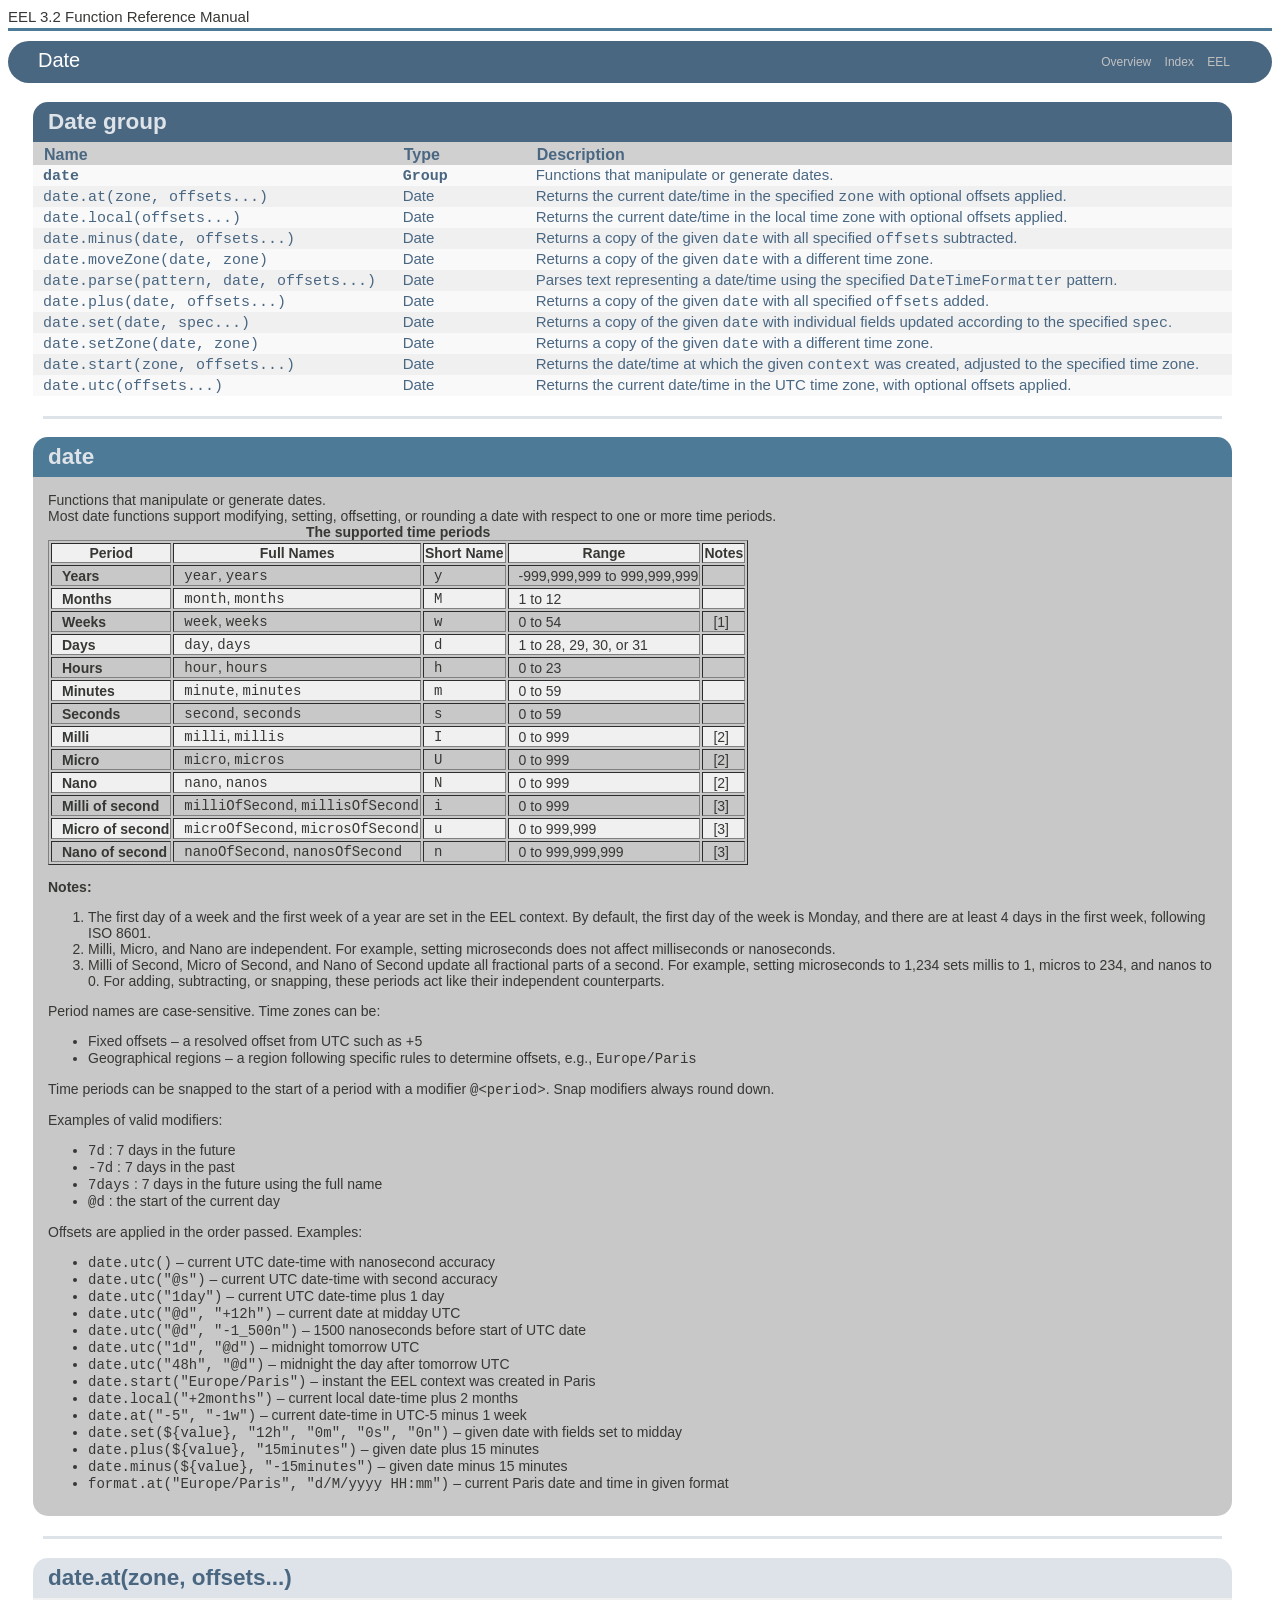
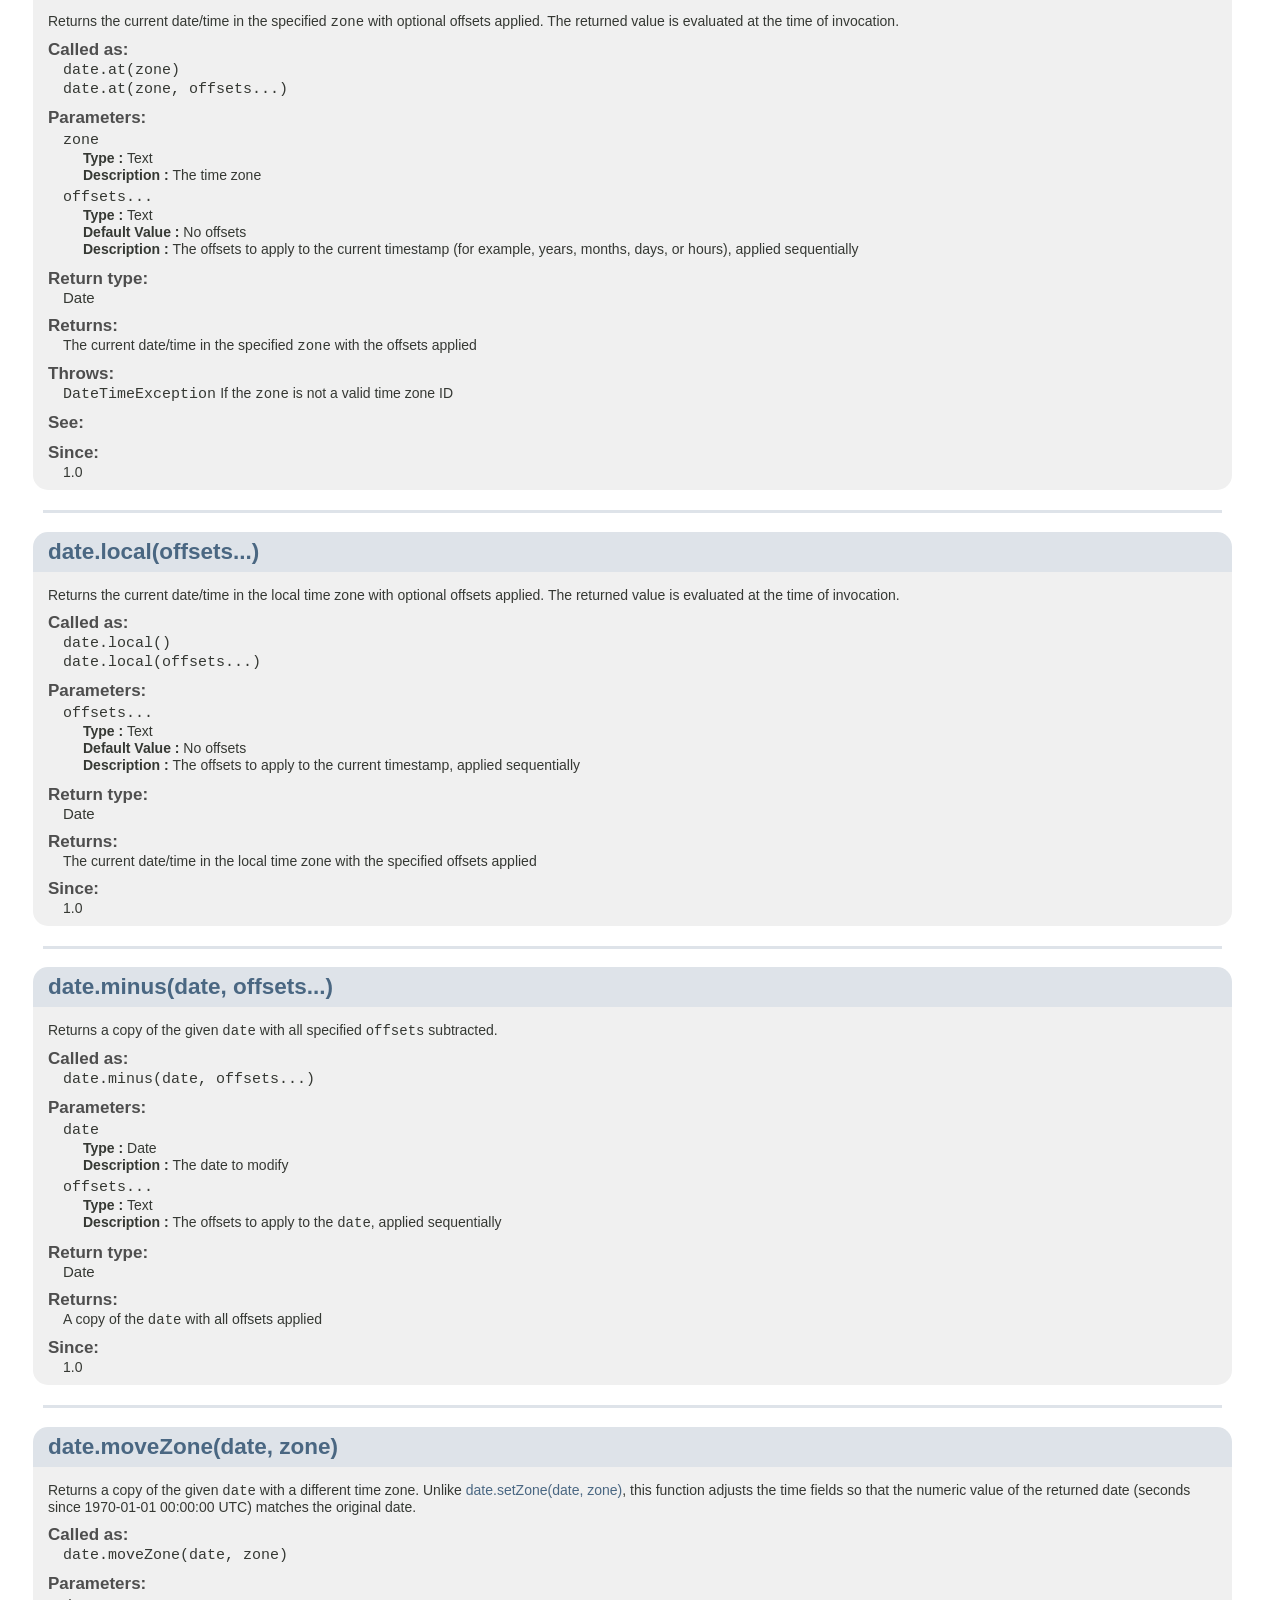
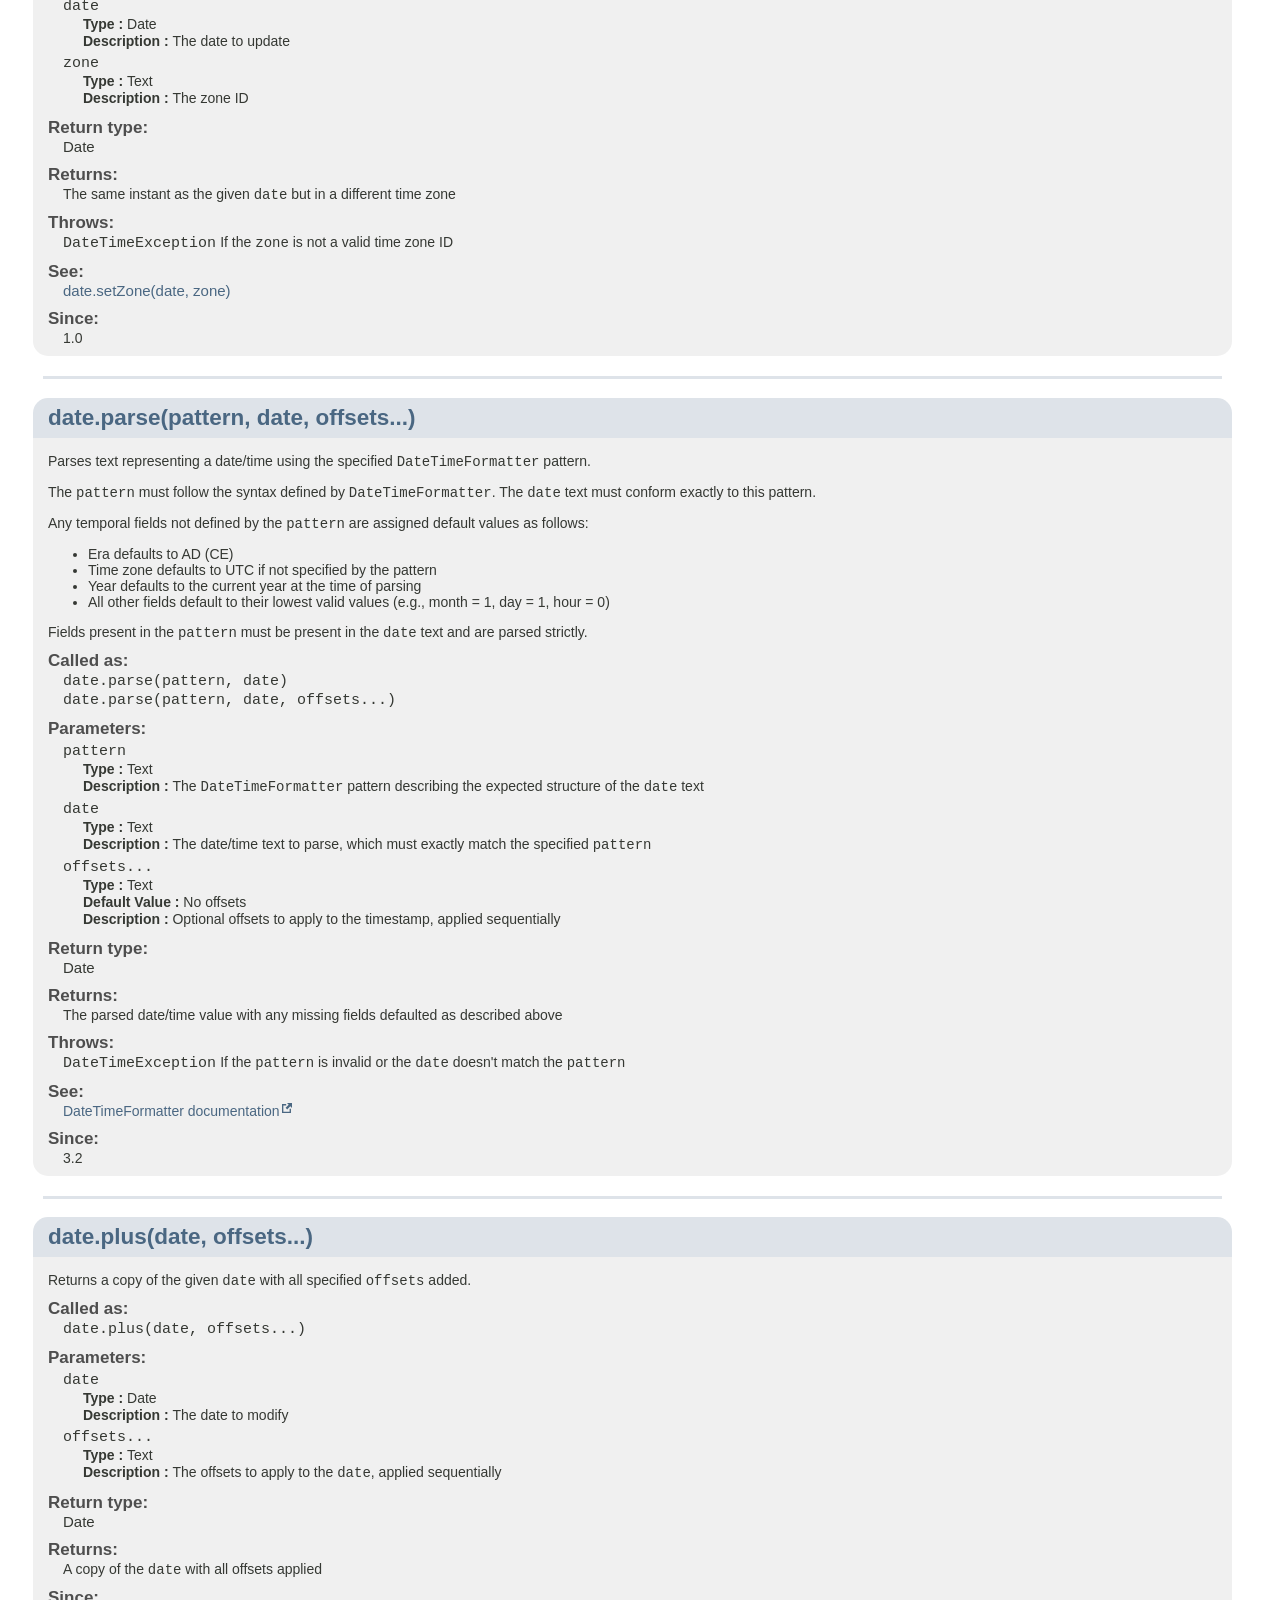
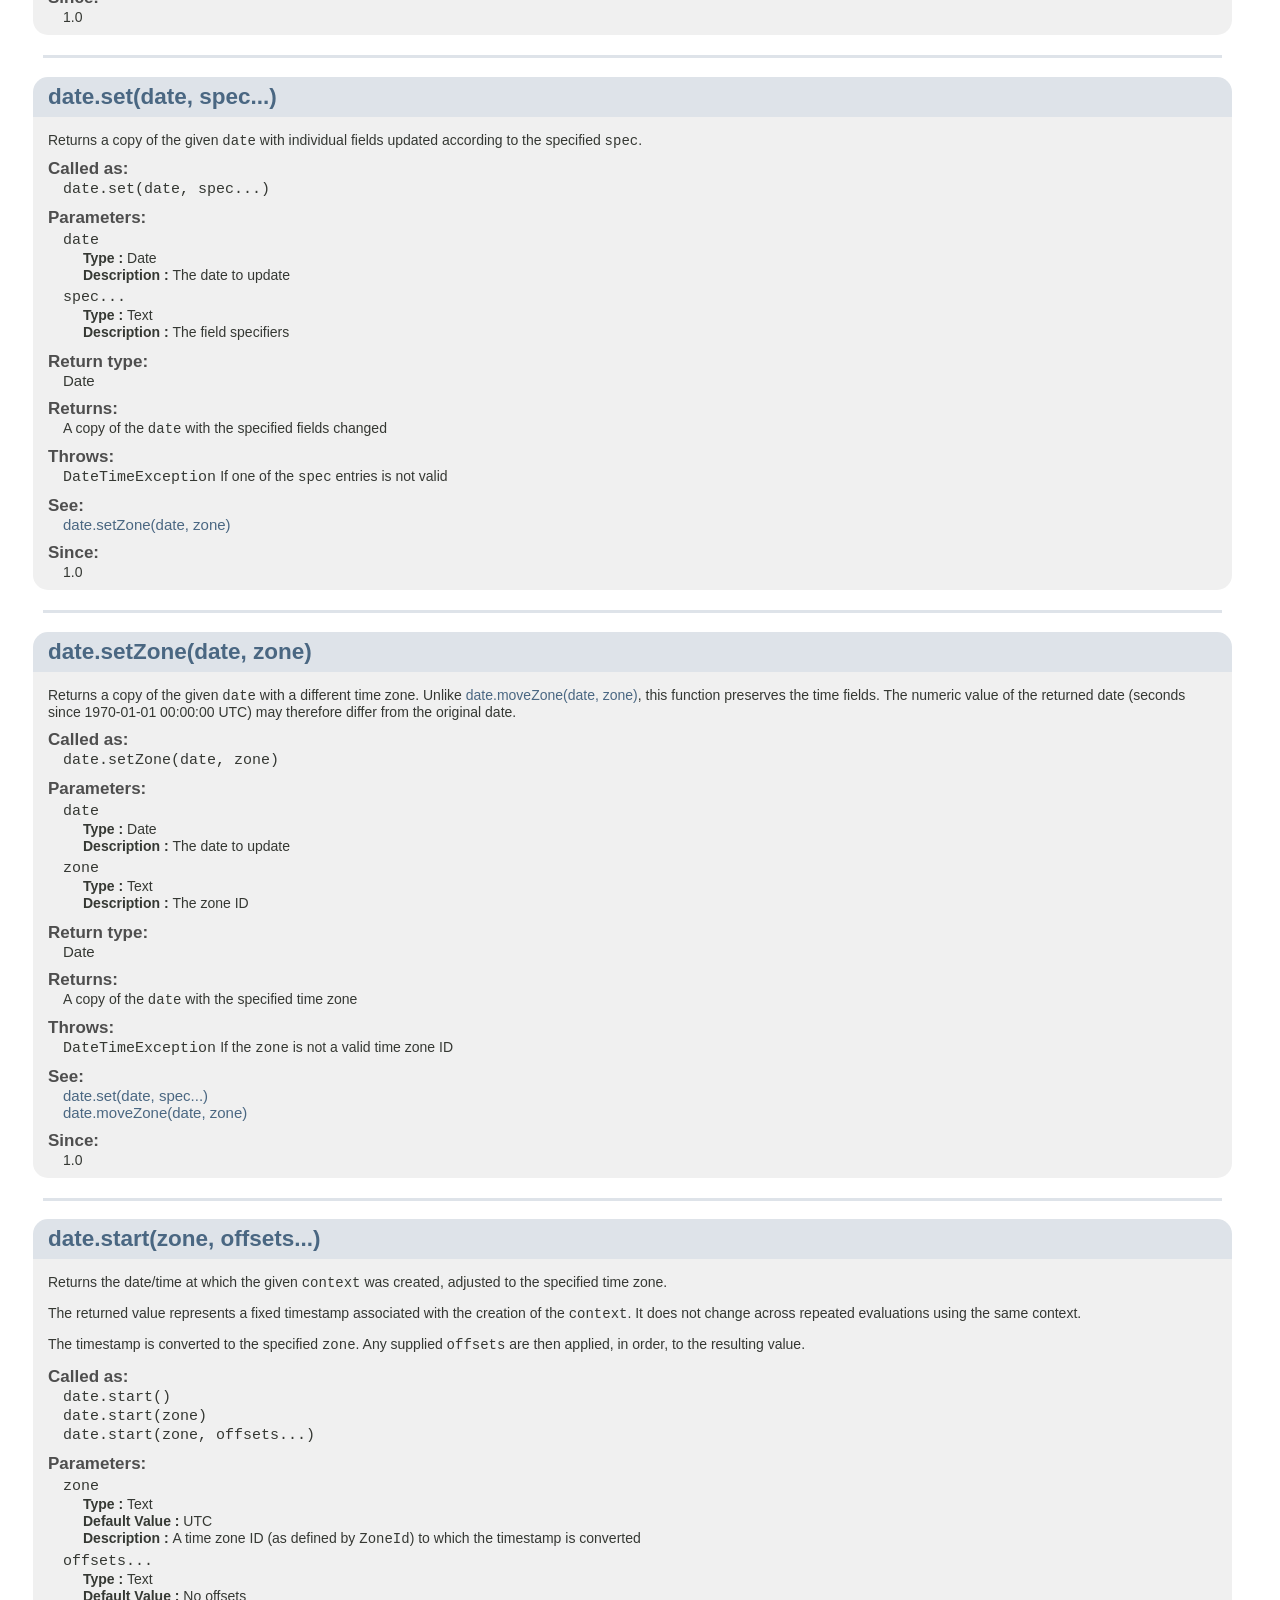
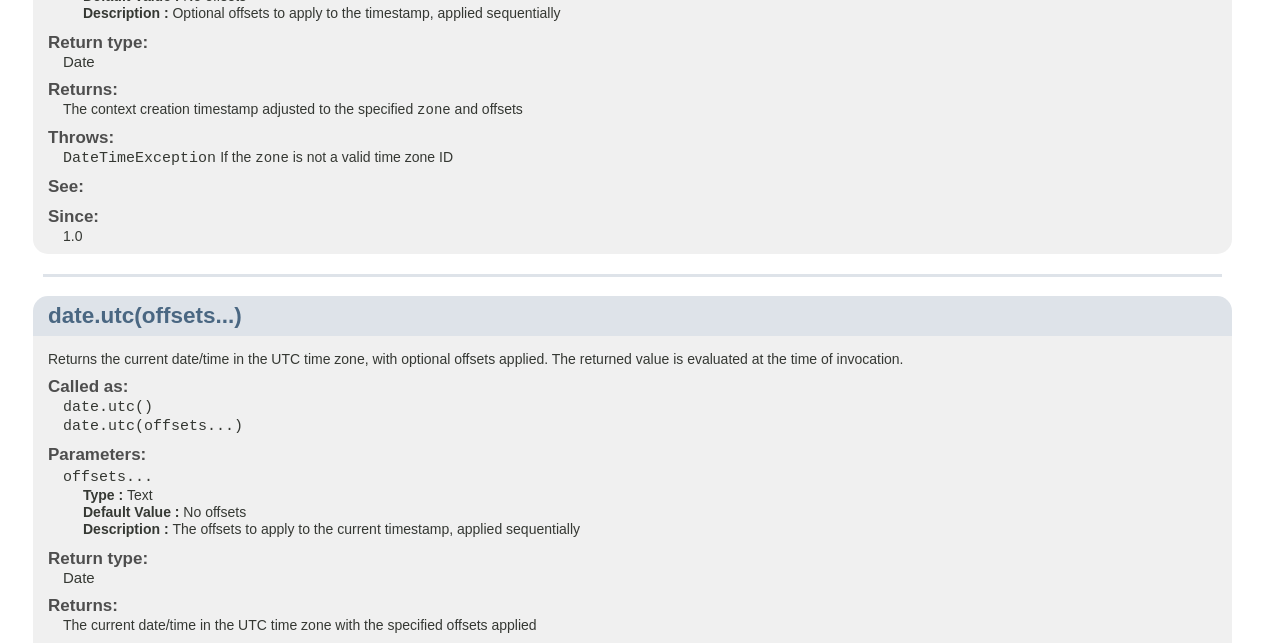
<file: docs/function-reference/_date.html>
<!DOCTYPE html><html>
    <head>
        <title>
            EEL Functions - date
        </title>
        <link rel="stylesheet" href="resource/main.css">
        <link rel="icon" href="resource/icon.png">
        <meta charset="UTF-8">
        <script src="resource/eel-doc.js" type="text/javascript">
        </script>
    </head>
    <body>
        <a name="_top"></a>
        <div class="page-top">
            EEL 3.2 Function Reference Manual
        </div>
        <header id="header" class="title">
            <span class="header-title">
                Date
            </span>
            <div id="menu">
                <span class="menu-item">
                    <a href="index.html" class="menu-item-text">Overview</a>
                </span>
                <span class="menu-item">
                    <a href="_index.html" class="menu-item-text">Index</a>
                </span>
                <span class="menu-item">
                    <a href="https://github.com/TymeFly/eel?tab=readme-ov-file#eel" class="menu-item-text">EEL</a>
                </span>
            </div>
        </header>
        <div id="doc-body">
            <section class="summary-description">
                <h2 class="block-name">Date group</h2>
                <section class="block-description">
                    <div class="block-detail content-container">
                        <table class="summary-types">
                            <tbody class="content-body">
                                <tr class="table-header">
                                    <th class="col-types" id="summary-col-block">Name</th>
                                    <th class="col-types" id="summary-col-returns">Type</th>
                                    <th class="col-types" id="summary-col-description">Description</th>
                                </tr>
                                <tr class="col-types">
                                    <td>
                                        <code>
                                            <b>
                                                <a href="#_Group_" class="section-link">
                                                    date
                                                </a>
                                            </b>
                                        </code>
                                    </td>
                                    <td>
                                        <code>
                                            <b>
                                                Group
                                            </b>
                                        </code>
                                    </td>
                                    <td>
                                        Functions that manipulate or generate dates.
                                    </td>
                                </tr>
                                <tr class="col-types">
                                    <td>
                                        <code class="section-link"><a href="#date.at">date.at(zone, offsets...)</a></code>
                                    </td>
                                    <td>Date</td>
                                    <td>
                                        Returns the current date/time in the specified <code>zone</code> with optional offsets applied.
                                    </td>
                                </tr>
                                <tr class="col-types">
                                    <td>
                                        <code class="section-link"><a href="#date.local">date.local(offsets...)</a></code>
                                    </td>
                                    <td>Date</td>
                                    <td>
                                        Returns the current date/time in the local time zone with optional offsets applied.
                                    </td>
                                </tr>
                                <tr class="col-types">
                                    <td>
                                        <code class="section-link"><a href="#date.minus">date.minus(date, offsets...)</a></code>
                                    </td>
                                    <td>Date</td>
                                    <td>
                                        Returns a copy of the given <code>date</code> with all specified <code>offsets</code> subtracted.
                                    </td>
                                </tr>
                                <tr class="col-types">
                                    <td>
                                        <code class="section-link"><a href="#date.moveZone">date.moveZone(date, zone)</a></code>
                                    </td>
                                    <td>Date</td>
                                    <td>
                                        Returns a copy of the given <code>date</code> with a different time zone.
                                    </td>
                                </tr>
                                <tr class="col-types">
                                    <td>
                                        <code class="section-link"><a href="#date.parse">date.parse(pattern, date, offsets...)</a></code>
                                    </td>
                                    <td>Date</td>
                                    <td>
                                        Parses text representing a date/time using the specified <code>DateTimeFormatter</code> pattern.
                                    </td>
                                </tr>
                                <tr class="col-types">
                                    <td>
                                        <code class="section-link"><a href="#date.plus">date.plus(date, offsets...)</a></code>
                                    </td>
                                    <td>Date</td>
                                    <td>
                                        Returns a copy of the given <code>date</code> with all specified <code>offsets</code> added.
                                    </td>
                                </tr>
                                <tr class="col-types">
                                    <td>
                                        <code class="section-link"><a href="#date.set">date.set(date, spec...)</a></code>
                                    </td>
                                    <td>Date</td>
                                    <td>
                                        Returns a copy of the given <code>date</code> with individual fields updated according to the specified <code>spec</code>.
                                    </td>
                                </tr>
                                <tr class="col-types">
                                    <td>
                                        <code class="section-link"><a href="#date.setZone">date.setZone(date, zone)</a></code>
                                    </td>
                                    <td>Date</td>
                                    <td>
                                        Returns a copy of the given <code>date</code> with a different time zone.
                                    </td>
                                </tr>
                                <tr class="col-types">
                                    <td>
                                        <code class="section-link"><a href="#date.start">date.start(zone, offsets...)</a></code>
                                    </td>
                                    <td>Date</td>
                                    <td>
                                        Returns the date/time at which the given <code>context</code> was created, adjusted to the specified time zone.
                                    </td>
                                </tr>
                                <tr class="col-types">
                                    <td>
                                        <code class="section-link"><a href="#date.utc">date.utc(offsets...)</a></code>
                                    </td>
                                    <td>Date</td>
                                    <td>
                                        Returns the current date/time in the UTC time zone, with optional offsets applied.
                                    </td>
                                </tr>
                            </tbody>
                        </table>
                    </div>
                </section>
            </section>
            <hr>
            <span>
                <section class="group-description">
                    <h2 class="block-name" id="_Group_">date</h2>
                    <section class="overview-description">
                        <div class="block-detail">
                            <div class="description">
                                Functions that manipulate or generate dates.<br> Most date functions support modifying, setting, offsetting, or rounding a date with respect to one or more time periods. <table border="1"><caption>The supported time periods</caption><tr><th>Period</th><th>Full Names</th><th>Short Name</th><th>Range</th><th>Notes</th></tr><tr><td><b>Years</b></td><td><code>year</code>, <code>years</code></td><td><code>y</code></td><td>-999,999,999 to 999,999,999</td><td></td></tr><tr><td><b>Months</b></td><td><code>month</code>, <code>months</code></td><td><code>M</code></td><td>1 to 12</td><td></td></tr><tr><td><b>Weeks</b></td><td><code>week</code>, <code>weeks</code></td><td><code>w</code></td><td>0 to 54</td><td>[1]</td></tr><tr><td><b>Days</b></td><td><code>day</code>, <code>days</code></td><td><code>d</code></td><td>1 to 28, 29, 30, or 31</td><td></td></tr><tr><td><b>Hours</b></td><td><code>hour</code>, <code>hours</code></td><td><code>h</code></td><td>0 to 23</td><td></td></tr><tr><td><b>Minutes</b></td><td><code>minute</code>, <code>minutes</code></td><td><code>m</code></td><td>0 to 59</td><td></td></tr><tr><td><b>Seconds</b></td><td><code>second</code>, <code>seconds</code></td><td><code>s</code></td><td>0 to 59</td><td></td></tr><tr><td><b>Milli</b></td><td><code>milli</code>, <code>millis</code></td><td><code>I</code></td><td>0 to 999</td><td>[2]</td></tr><tr><td><b>Micro</b></td><td><code>micro</code>, <code>micros</code></td><td><code>U</code></td><td>0 to 999</td><td>[2]</td></tr><tr><td><b>Nano</b></td><td><code>nano</code>, <code>nanos</code></td><td><code>N</code></td><td>0 to 999</td><td>[2]</td></tr><tr><td><b>Milli of second</b></td><td><code>milliOfSecond</code>, <code>millisOfSecond</code></td><td><code>i</code></td><td>0 to 999</td><td>[3]</td></tr><tr><td><b>Micro of second</b></td><td><code>microOfSecond</code>, <code>microsOfSecond</code></td><td><code>u</code></td><td>0 to 999,999</td><td>[3]</td></tr><tr><td><b>Nano of second</b></td><td><code>nanoOfSecond</code>, <code>nanosOfSecond</code></td><td><code>n</code></td><td>0 to 999,999,999</td><td>[3]</td></tr></table><p><b>Notes:</b><ol><li>The first day of a week and the first week of a year are set in the EEL context. By default, the first day of the week is Monday, and there are at least 4 days in the first week, following ISO 8601.</li><li>Milli, Micro, and Nano are independent. For example, setting microseconds does not affect milliseconds or nanoseconds.</li><li>Milli of Second, Micro of Second, and Nano of Second update all fractional parts of a second. For example, setting microseconds to 1,234 sets millis to 1, micros to 234, and nanos to 0. For adding, subtracting, or snapping, these periods act like their independent counterparts.</li></ol><p> Period names are case-sensitive. Time zones can be: <ul><li>Fixed offsets – a resolved offset from UTC such as <code>+5</code></li><li>Geographical regions – a region following specific rules to determine offsets, e.g., <code>Europe/Paris</code></li></ul><p> Time periods can be snapped to the start of a period with a modifier <code>@&lt;period&gt;</code>. Snap modifiers always round down. <p> Examples of valid modifiers: <ul><li><code>7d</code> : 7 days in the future</li><li><code>-7d</code> : 7 days in the past</li><li><code>7days</code> : 7 days in the future using the full name</li><li><code>@d</code> : the start of the current day</li></ul><p> Offsets are applied in the order passed. Examples: <ul><li><code>date.utc()</code> – current UTC date-time with nanosecond accuracy</li><li><code>date.utc(&quot;@s&quot;)</code> – current UTC date-time with second accuracy</li><li><code>date.utc(&quot;1day&quot;)</code> – current UTC date-time plus 1 day</li><li><code>date.utc(&quot;@d&quot;, &quot;+12h&quot;)</code> – current date at midday UTC</li><li><code>date.utc(&quot;@d&quot;, &quot;-1_500n&quot;)</code> – 1500 nanoseconds before start of UTC date</li><li><code>date.utc(&quot;1d&quot;, &quot;@d&quot;)</code> – midnight tomorrow UTC</li><li><code>date.utc(&quot;48h&quot;, &quot;@d&quot;)</code> – midnight the day after tomorrow UTC</li><li><code>date.start(&quot;Europe/Paris&quot;)</code> – instant the EEL context was created in Paris</li><li><code>date.local(&quot;+2months&quot;)</code> – current local date-time plus 2 months</li><li><code>date.at(&quot;-5&quot;, &quot;-1w&quot;)</code> – current date-time in UTC-5 minus 1 week</li><li><code>date.set(${value}, &quot;12h&quot;, &quot;0m&quot;, &quot;0s&quot;, &quot;0n&quot;)</code> – given date with fields set to midday</li><li><code>date.plus(${value}, &quot;15minutes&quot;)</code> – given date plus 15 minutes</li><li><code>date.minus(${value}, &quot;-15minutes&quot;)</code> – given date minus 15 minutes</li><li><code>format.at(&quot;Europe/Paris&quot;, &quot;d/M/yyyy HH:mm&quot;)</code> – current Paris date and time in given format</li></ul>
                            </div>
                        </div>
                    </section>
                </section>
                <hr>
            </span>
            <section class="function-description">
                <h2 class="block-name" id="date.at">date.at(zone, offsets...)</h2>
                <section class="block-description">
                    <div class="block-detail">
                        <div class="description">
                            Returns the current date/time in the specified <code>zone</code> with optional offsets applied. The returned value is evaluated at the time of invocation.
                        </div>
                        <div class="block-detail-section">
                            <h3>Called as:</h3>
                            <div><code>date.at(zone)</code></div>
                            <div><code>date.at(zone, offsets...)</code></div>
                        </div>
                        <section>
                            <div class="block-detail-section">
                                <h3>Parameters:</h3>
                                <div class="parameter-block">
                                    <div>
                                        <code>zone</code>
                                        <div class="parameter-description">
                                            <div><span class="description-title">Type : </span><code class="parameterType description">Text</code></div>
                                            <div><span class="description-title">Description : </span><span class="description">The time zone</span></div>
                                        </div>
                                    </div>
                                </div>
                                <div class="parameter-block">
                                    <div>
                                        <code>offsets...</code>
                                        <div class="parameter-description">
                                            <div><span class="description-title">Type : </span><code class="parameterType description">Text</code></div>
                                            <div><span class="description-title">Default Value : </span><span class="description">No offsets</span></div>
                                            <div><span class="description-title">Description : </span><span class="description">The offsets to apply to the current timestamp (for example, years, months, days, or hours), applied sequentially</span></div>
                                        </div>
                                    </div>
                                </div>
                            </div>
                        </section>
                        <div class="block-detail-section">
                            <h3>Return type:</h3>
                            <div class="parameterType">Date</div>
                        </div>
                        <div>
                            <span class="block-detail-section">
                                <h3>Returns:</h3>
                                <div>
                                    <span class="description">The current date/time in the specified <code>zone</code> with the offsets applied</span>
                                </div>
                            </span>
                        </div>
                        <div>
                            <span class="block-detail-section">
                                <h3>Throws:</h3>
                                <div>
                                    <span><code>DateTimeException</code> </span> <span class="description">If the <code>zone</code> is not a valid time zone ID</span>
                                </div>
                            </span>
                        </div>
                        <div>
                            <span class="block-detail-section">
                                <h3>See:</h3>
                                <div>
                                    <span class="description"></span>
                                </div>
                            </span>
                        </div>
                        <div>
                            <span class="block-detail-section">
                                <h3>Since:</h3>
                                <div>
                                    <span class="description">1.0</span>
                                </div>
                            </span>
                        </div>
                    </div>
                </section>
                <hr>
            </section>
            <section class="function-description">
                <h2 class="block-name" id="date.local">date.local(offsets...)</h2>
                <section class="block-description">
                    <div class="block-detail">
                        <div class="description">
                            Returns the current date/time in the local time zone with optional offsets applied. The returned value is evaluated at the time of invocation.
                        </div>
                        <div class="block-detail-section">
                            <h3>Called as:</h3>
                            <div><code>date.local()</code></div>
                            <div><code>date.local(offsets...)</code></div>
                        </div>
                        <section>
                            <div class="block-detail-section">
                                <h3>Parameters:</h3>
                                <div class="parameter-block">
                                    <div>
                                        <code>offsets...</code>
                                        <div class="parameter-description">
                                            <div><span class="description-title">Type : </span><code class="parameterType description">Text</code></div>
                                            <div><span class="description-title">Default Value : </span><span class="description">No offsets</span></div>
                                            <div><span class="description-title">Description : </span><span class="description">The offsets to apply to the current timestamp, applied sequentially</span></div>
                                        </div>
                                    </div>
                                </div>
                            </div>
                        </section>
                        <div class="block-detail-section">
                            <h3>Return type:</h3>
                            <div class="parameterType">Date</div>
                        </div>
                        <div>
                            <span class="block-detail-section">
                                <h3>Returns:</h3>
                                <div>
                                    <span class="description">The current date/time in the local time zone with the specified offsets applied</span>
                                </div>
                            </span>
                        </div>
                        <div>
                            <span class="block-detail-section">
                                <h3>Since:</h3>
                                <div>
                                    <span class="description">1.0</span>
                                </div>
                            </span>
                        </div>
                    </div>
                </section>
                <hr>
            </section>
            <section class="function-description">
                <h2 class="block-name" id="date.minus">date.minus(date, offsets...)</h2>
                <section class="block-description">
                    <div class="block-detail">
                        <div class="description">
                            Returns a copy of the given <code>date</code> with all specified <code>offsets</code> subtracted.
                        </div>
                        <div class="block-detail-section">
                            <h3>Called as:</h3>
                            <div><code>date.minus(date, offsets...)</code></div>
                        </div>
                        <section>
                            <div class="block-detail-section">
                                <h3>Parameters:</h3>
                                <div class="parameter-block">
                                    <div>
                                        <code>date</code>
                                        <div class="parameter-description">
                                            <div><span class="description-title">Type : </span><code class="parameterType description">Date</code></div>
                                            <div><span class="description-title">Description : </span><span class="description">The date to modify</span></div>
                                        </div>
                                    </div>
                                </div>
                                <div class="parameter-block">
                                    <div>
                                        <code>offsets...</code>
                                        <div class="parameter-description">
                                            <div><span class="description-title">Type : </span><code class="parameterType description">Text</code></div>
                                            <div><span class="description-title">Description : </span><span class="description">The offsets to apply to the <code>date</code>, applied sequentially</span></div>
                                        </div>
                                    </div>
                                </div>
                            </div>
                        </section>
                        <div class="block-detail-section">
                            <h3>Return type:</h3>
                            <div class="parameterType">Date</div>
                        </div>
                        <div>
                            <span class="block-detail-section">
                                <h3>Returns:</h3>
                                <div>
                                    <span class="description">A copy of the <code>date</code> with all offsets applied</span>
                                </div>
                            </span>
                        </div>
                        <div>
                            <span class="block-detail-section">
                                <h3>Since:</h3>
                                <div>
                                    <span class="description">1.0</span>
                                </div>
                            </span>
                        </div>
                    </div>
                </section>
                <hr>
            </section>
            <section class="function-description">
                <h2 class="block-name" id="date.moveZone">date.moveZone(date, zone)</h2>
                <section class="block-description">
                    <div class="block-detail">
                        <div class="description">
                            Returns a copy of the given <code>date</code> with a different time zone. Unlike <a href="#date.setZone">date.setZone(date, zone)</a>, this function adjusts the time fields so that the numeric value of the returned date (seconds since 1970-01-01 00:00:00 UTC) matches the original date.
                        </div>
                        <div class="block-detail-section">
                            <h3>Called as:</h3>
                            <div><code>date.moveZone(date, zone)</code></div>
                        </div>
                        <section>
                            <div class="block-detail-section">
                                <h3>Parameters:</h3>
                                <div class="parameter-block">
                                    <div>
                                        <code>date</code>
                                        <div class="parameter-description">
                                            <div><span class="description-title">Type : </span><code class="parameterType description">Date</code></div>
                                            <div><span class="description-title">Description : </span><span class="description">The date to update</span></div>
                                        </div>
                                    </div>
                                </div>
                                <div class="parameter-block">
                                    <div>
                                        <code>zone</code>
                                        <div class="parameter-description">
                                            <div><span class="description-title">Type : </span><code class="parameterType description">Text</code></div>
                                            <div><span class="description-title">Description : </span><span class="description">The zone ID</span></div>
                                        </div>
                                    </div>
                                </div>
                            </div>
                        </section>
                        <div class="block-detail-section">
                            <h3>Return type:</h3>
                            <div class="parameterType">Date</div>
                        </div>
                        <div>
                            <span class="block-detail-section">
                                <h3>Returns:</h3>
                                <div>
                                    <span class="description">The same instant as the given <code>date</code> but in a different time zone</span>
                                </div>
                            </span>
                        </div>
                        <div>
                            <span class="block-detail-section">
                                <h3>Throws:</h3>
                                <div>
                                    <span><code>DateTimeException</code> </span> <span class="description">If the <code>zone</code> is not a valid time zone ID</span>
                                </div>
                            </span>
                        </div>
                        <div>
                            <span class="block-detail-section">
                                <h3>See:</h3>
                                <div>
                                    <span><a href="#date.setZone">date.setZone(date, zone)</a> </span> <span class="description"></span>
                                </div>
                            </span>
                        </div>
                        <div>
                            <span class="block-detail-section">
                                <h3>Since:</h3>
                                <div>
                                    <span class="description">1.0</span>
                                </div>
                            </span>
                        </div>
                    </div>
                </section>
                <hr>
            </section>
            <section class="function-description">
                <h2 class="block-name" id="date.parse">date.parse(pattern, date, offsets...)</h2>
                <section class="block-description">
                    <div class="block-detail">
                        <div class="description">
                            Parses text representing a date/time using the specified <code>DateTimeFormatter</code> pattern.<p> The <code>pattern</code> must follow the syntax defined by <code>DateTimeFormatter</code>. The <code>date</code> text must conform exactly to this pattern. <p> Any temporal fields not defined by the <code>pattern</code> are assigned default values as follows: <ul><li>Era defaults to AD (CE)</li><li>Time zone defaults to UTC if not specified by the pattern</li><li>Year defaults to the current year at the time of parsing</li><li>All other fields default to their lowest valid values (e.g., month = 1, day = 1, hour = 0)</li></ul> Fields present in the <code>pattern</code> must be present in the <code>date</code> text and are parsed strictly.
                        </div>
                        <div class="block-detail-section">
                            <h3>Called as:</h3>
                            <div><code>date.parse(pattern, date)</code></div>
                            <div><code>date.parse(pattern, date, offsets...)</code></div>
                        </div>
                        <section>
                            <div class="block-detail-section">
                                <h3>Parameters:</h3>
                                <div class="parameter-block">
                                    <div>
                                        <code>pattern</code>
                                        <div class="parameter-description">
                                            <div><span class="description-title">Type : </span><code class="parameterType description">Text</code></div>
                                            <div><span class="description-title">Description : </span><span class="description">The <code>DateTimeFormatter</code> pattern describing the expected structure of the <code>date</code> text</span></div>
                                        </div>
                                    </div>
                                </div>
                                <div class="parameter-block">
                                    <div>
                                        <code>date</code>
                                        <div class="parameter-description">
                                            <div><span class="description-title">Type : </span><code class="parameterType description">Text</code></div>
                                            <div><span class="description-title">Description : </span><span class="description">The date/time text to parse, which must exactly match the specified <code>pattern</code></span></div>
                                        </div>
                                    </div>
                                </div>
                                <div class="parameter-block">
                                    <div>
                                        <code>offsets...</code>
                                        <div class="parameter-description">
                                            <div><span class="description-title">Type : </span><code class="parameterType description">Text</code></div>
                                            <div><span class="description-title">Default Value : </span><span class="description">No offsets</span></div>
                                            <div><span class="description-title">Description : </span><span class="description">Optional offsets to apply to the timestamp, applied sequentially</span></div>
                                        </div>
                                    </div>
                                </div>
                            </div>
                        </section>
                        <div class="block-detail-section">
                            <h3>Return type:</h3>
                            <div class="parameterType">Date</div>
                        </div>
                        <div>
                            <span class="block-detail-section">
                                <h3>Returns:</h3>
                                <div>
                                    <span class="description">The parsed date/time value with any missing fields defaulted as described above</span>
                                </div>
                            </span>
                        </div>
                        <div>
                            <span class="block-detail-section">
                                <h3>Throws:</h3>
                                <div>
                                    <span><code>DateTimeException</code> </span> <span class="description">If the <code>pattern</code> is invalid or the <code>date</code> doesn&#x27;t match the <code>pattern</code></span>
                                </div>
                            </span>
                        </div>
                        <div>
                            <span class="block-detail-section">
                                <h3>See:</h3>
                                <div>
                                    <span class="description"><a href="https://docs.oracle.com/en/java/javase/17/docs/api/java.base/java/time/format/DateTimeFormatter.html"> DateTimeFormatter documentation</a></span>
                                </div>
                            </span>
                        </div>
                        <div>
                            <span class="block-detail-section">
                                <h3>Since:</h3>
                                <div>
                                    <span class="description">3.2</span>
                                </div>
                            </span>
                        </div>
                    </div>
                </section>
                <hr>
            </section>
            <section class="function-description">
                <h2 class="block-name" id="date.plus">date.plus(date, offsets...)</h2>
                <section class="block-description">
                    <div class="block-detail">
                        <div class="description">
                            Returns a copy of the given <code>date</code> with all specified <code>offsets</code> added.
                        </div>
                        <div class="block-detail-section">
                            <h3>Called as:</h3>
                            <div><code>date.plus(date, offsets...)</code></div>
                        </div>
                        <section>
                            <div class="block-detail-section">
                                <h3>Parameters:</h3>
                                <div class="parameter-block">
                                    <div>
                                        <code>date</code>
                                        <div class="parameter-description">
                                            <div><span class="description-title">Type : </span><code class="parameterType description">Date</code></div>
                                            <div><span class="description-title">Description : </span><span class="description">The date to modify</span></div>
                                        </div>
                                    </div>
                                </div>
                                <div class="parameter-block">
                                    <div>
                                        <code>offsets...</code>
                                        <div class="parameter-description">
                                            <div><span class="description-title">Type : </span><code class="parameterType description">Text</code></div>
                                            <div><span class="description-title">Description : </span><span class="description">The offsets to apply to the <code>date</code>, applied sequentially</span></div>
                                        </div>
                                    </div>
                                </div>
                            </div>
                        </section>
                        <div class="block-detail-section">
                            <h3>Return type:</h3>
                            <div class="parameterType">Date</div>
                        </div>
                        <div>
                            <span class="block-detail-section">
                                <h3>Returns:</h3>
                                <div>
                                    <span class="description">A copy of the <code>date</code> with all offsets applied</span>
                                </div>
                            </span>
                        </div>
                        <div>
                            <span class="block-detail-section">
                                <h3>Since:</h3>
                                <div>
                                    <span class="description">1.0</span>
                                </div>
                            </span>
                        </div>
                    </div>
                </section>
                <hr>
            </section>
            <section class="function-description">
                <h2 class="block-name" id="date.set">date.set(date, spec...)</h2>
                <section class="block-description">
                    <div class="block-detail">
                        <div class="description">
                            Returns a copy of the given <code>date</code> with individual fields updated according to the specified <code>spec</code>.
                        </div>
                        <div class="block-detail-section">
                            <h3>Called as:</h3>
                            <div><code>date.set(date, spec...)</code></div>
                        </div>
                        <section>
                            <div class="block-detail-section">
                                <h3>Parameters:</h3>
                                <div class="parameter-block">
                                    <div>
                                        <code>date</code>
                                        <div class="parameter-description">
                                            <div><span class="description-title">Type : </span><code class="parameterType description">Date</code></div>
                                            <div><span class="description-title">Description : </span><span class="description">The date to update</span></div>
                                        </div>
                                    </div>
                                </div>
                                <div class="parameter-block">
                                    <div>
                                        <code>spec...</code>
                                        <div class="parameter-description">
                                            <div><span class="description-title">Type : </span><code class="parameterType description">Text</code></div>
                                            <div><span class="description-title">Description : </span><span class="description">The field specifiers</span></div>
                                        </div>
                                    </div>
                                </div>
                            </div>
                        </section>
                        <div class="block-detail-section">
                            <h3>Return type:</h3>
                            <div class="parameterType">Date</div>
                        </div>
                        <div>
                            <span class="block-detail-section">
                                <h3>Returns:</h3>
                                <div>
                                    <span class="description">A copy of the <code>date</code> with the specified fields changed</span>
                                </div>
                            </span>
                        </div>
                        <div>
                            <span class="block-detail-section">
                                <h3>Throws:</h3>
                                <div>
                                    <span><code>DateTimeException</code> </span> <span class="description">If one of the <code>spec</code> entries is not valid</span>
                                </div>
                            </span>
                        </div>
                        <div>
                            <span class="block-detail-section">
                                <h3>See:</h3>
                                <div>
                                    <span><a href="#date.setZone">date.setZone(date, zone)</a> </span> <span class="description"></span>
                                </div>
                            </span>
                        </div>
                        <div>
                            <span class="block-detail-section">
                                <h3>Since:</h3>
                                <div>
                                    <span class="description">1.0</span>
                                </div>
                            </span>
                        </div>
                    </div>
                </section>
                <hr>
            </section>
            <section class="function-description">
                <h2 class="block-name" id="date.setZone">date.setZone(date, zone)</h2>
                <section class="block-description">
                    <div class="block-detail">
                        <div class="description">
                            Returns a copy of the given <code>date</code> with a different time zone. Unlike <a href="#date.moveZone">date.moveZone(date, zone)</a>, this function preserves the time fields. The numeric value of the returned date (seconds since 1970-01-01 00:00:00 UTC) may therefore differ from the original date.
                        </div>
                        <div class="block-detail-section">
                            <h3>Called as:</h3>
                            <div><code>date.setZone(date, zone)</code></div>
                        </div>
                        <section>
                            <div class="block-detail-section">
                                <h3>Parameters:</h3>
                                <div class="parameter-block">
                                    <div>
                                        <code>date</code>
                                        <div class="parameter-description">
                                            <div><span class="description-title">Type : </span><code class="parameterType description">Date</code></div>
                                            <div><span class="description-title">Description : </span><span class="description">The date to update</span></div>
                                        </div>
                                    </div>
                                </div>
                                <div class="parameter-block">
                                    <div>
                                        <code>zone</code>
                                        <div class="parameter-description">
                                            <div><span class="description-title">Type : </span><code class="parameterType description">Text</code></div>
                                            <div><span class="description-title">Description : </span><span class="description">The zone ID</span></div>
                                        </div>
                                    </div>
                                </div>
                            </div>
                        </section>
                        <div class="block-detail-section">
                            <h3>Return type:</h3>
                            <div class="parameterType">Date</div>
                        </div>
                        <div>
                            <span class="block-detail-section">
                                <h3>Returns:</h3>
                                <div>
                                    <span class="description">A copy of the <code>date</code> with the specified time zone</span>
                                </div>
                            </span>
                        </div>
                        <div>
                            <span class="block-detail-section">
                                <h3>Throws:</h3>
                                <div>
                                    <span><code>DateTimeException</code> </span> <span class="description">If the <code>zone</code> is not a valid time zone ID</span>
                                </div>
                            </span>
                        </div>
                        <div>
                            <span class="block-detail-section">
                                <h3>See:</h3>
                                <div>
                                    <span><a href="#date.set">date.set(date, spec...)</a> </span> <span class="description"></span>
                                </div>
                                <div>
                                    <span><a href="#date.moveZone">date.moveZone(date, zone)</a> </span> <span class="description"></span>
                                </div>
                            </span>
                        </div>
                        <div>
                            <span class="block-detail-section">
                                <h3>Since:</h3>
                                <div>
                                    <span class="description">1.0</span>
                                </div>
                            </span>
                        </div>
                    </div>
                </section>
                <hr>
            </section>
            <section class="function-description">
                <h2 class="block-name" id="date.start">date.start(zone, offsets...)</h2>
                <section class="block-description">
                    <div class="block-detail">
                        <div class="description">
                            Returns the date/time at which the given <code>context</code> was created, adjusted to the specified time zone.<p> The returned value represents a fixed timestamp associated with the creation of the <code>context</code>. It does not change across repeated evaluations using the same context. <p> The timestamp is converted to the specified <code>zone</code>. Any supplied <code>offsets</code> are then applied, in order, to the resulting value.
                        </div>
                        <div class="block-detail-section">
                            <h3>Called as:</h3>
                            <div><code>date.start()</code></div>
                            <div><code>date.start(zone)</code></div>
                            <div><code>date.start(zone, offsets...)</code></div>
                        </div>
                        <section>
                            <div class="block-detail-section">
                                <h3>Parameters:</h3>
                                <div class="parameter-block">
                                    <div>
                                        <code>zone</code>
                                        <div class="parameter-description">
                                            <div><span class="description-title">Type : </span><code class="parameterType description">Text</code></div>
                                            <div><span class="description-title">Default Value : </span><span class="description">UTC</span></div>
                                            <div><span class="description-title">Description : </span><span class="description">A time zone ID (as defined by <code>ZoneId</code>) to which the timestamp is converted</span></div>
                                        </div>
                                    </div>
                                </div>
                                <div class="parameter-block">
                                    <div>
                                        <code>offsets...</code>
                                        <div class="parameter-description">
                                            <div><span class="description-title">Type : </span><code class="parameterType description">Text</code></div>
                                            <div><span class="description-title">Default Value : </span><span class="description">No offsets</span></div>
                                            <div><span class="description-title">Description : </span><span class="description">Optional offsets to apply to the timestamp, applied sequentially</span></div>
                                        </div>
                                    </div>
                                </div>
                            </div>
                        </section>
                        <div class="block-detail-section">
                            <h3>Return type:</h3>
                            <div class="parameterType">Date</div>
                        </div>
                        <div>
                            <span class="block-detail-section">
                                <h3>Returns:</h3>
                                <div>
                                    <span class="description">The context creation timestamp adjusted to the specified <code>zone</code> and offsets</span>
                                </div>
                            </span>
                        </div>
                        <div>
                            <span class="block-detail-section">
                                <h3>Throws:</h3>
                                <div>
                                    <span><code>DateTimeException</code> </span> <span class="description">If the <code>zone</code> is not a valid time zone ID</span>
                                </div>
                            </span>
                        </div>
                        <div>
                            <span class="block-detail-section">
                                <h3>See:</h3>
                                <div>
                                    <span class="description"></span>
                                </div>
                            </span>
                        </div>
                        <div>
                            <span class="block-detail-section">
                                <h3>Since:</h3>
                                <div>
                                    <span class="description">1.0</span>
                                </div>
                            </span>
                        </div>
                    </div>
                </section>
                <hr>
            </section>
            <section class="function-description">
                <h2 class="block-name" id="date.utc">date.utc(offsets...)</h2>
                <section class="block-description">
                    <div class="block-detail">
                        <div class="description">
                            Returns the current date/time in the UTC time zone, with optional offsets applied. The returned value is evaluated at the time of invocation.
                        </div>
                        <div class="block-detail-section">
                            <h3>Called as:</h3>
                            <div><code>date.utc()</code></div>
                            <div><code>date.utc(offsets...)</code></div>
                        </div>
                        <section>
                            <div class="block-detail-section">
                                <h3>Parameters:</h3>
                                <div class="parameter-block">
                                    <div>
                                        <code>offsets...</code>
                                        <div class="parameter-description">
                                            <div><span class="description-title">Type : </span><code class="parameterType description">Text</code></div>
                                            <div><span class="description-title">Default Value : </span><span class="description">No offsets</span></div>
                                            <div><span class="description-title">Description : </span><span class="description">The offsets to apply to the current timestamp, applied sequentially</span></div>
                                        </div>
                                    </div>
                                </div>
                            </div>
                        </section>
                        <div class="block-detail-section">
                            <h3>Return type:</h3>
                            <div class="parameterType">Date</div>
                        </div>
                        <div>
                            <span class="block-detail-section">
                                <h3>Returns:</h3>
                                <div>
                                    <span class="description">The current date/time in the UTC time zone with the specified offsets applied</span>
                                </div>
                            </span>
                        </div>
                        <div>
                            <span class="block-detail-section">
                                <h3>Since:</h3>
                                <div>
                                    <span class="description">1.0</span>
                                </div>
                            </span>
                        </div>
                    </div>
                </section>
                <hr>
            </section>
        </div>
        <a href="#_top" id="scroll-up"></a>
        <div class="page-bottom">
            (c) 2026
        </div>
    </body>
</html>
</file>
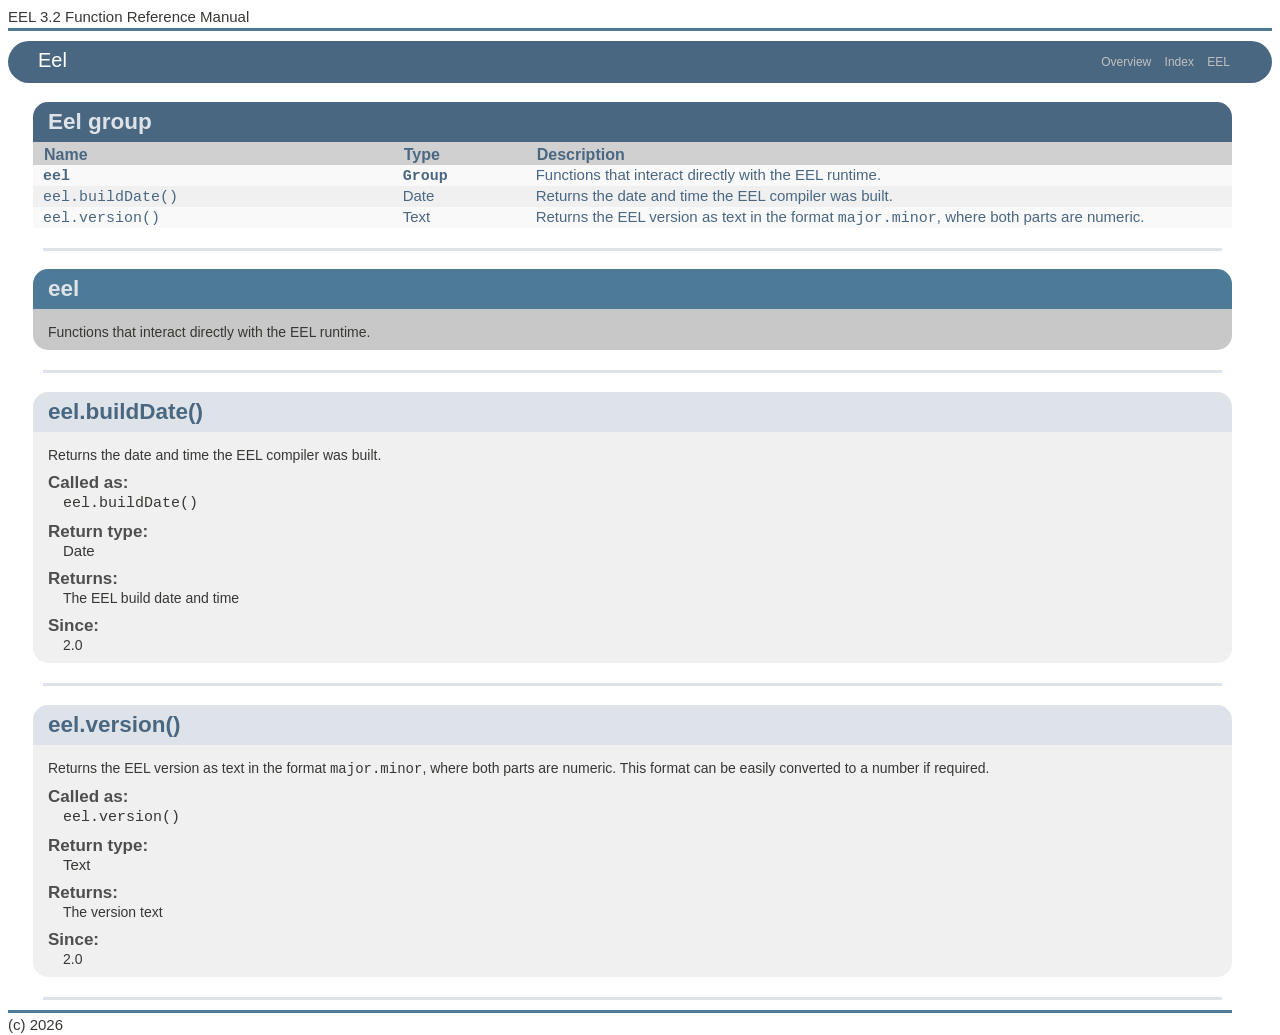
<file: docs/function-reference/_eel.html>
<!DOCTYPE html><html>
    <head>
        <title>
            EEL Functions - eel
        </title>
        <link rel="stylesheet" href="resource/main.css">
        <link rel="icon" href="resource/icon.png">
        <meta charset="UTF-8">
        <script src="resource/eel-doc.js" type="text/javascript">
        </script>
    </head>
    <body>
        <a name="_top"></a>
        <div class="page-top">
            EEL 3.2 Function Reference Manual
        </div>
        <header id="header" class="title">
            <span class="header-title">
                Eel
            </span>
            <div id="menu">
                <span class="menu-item">
                    <a href="index.html" class="menu-item-text">Overview</a>
                </span>
                <span class="menu-item">
                    <a href="_index.html" class="menu-item-text">Index</a>
                </span>
                <span class="menu-item">
                    <a href="https://github.com/TymeFly/eel?tab=readme-ov-file#eel" class="menu-item-text">EEL</a>
                </span>
            </div>
        </header>
        <div id="doc-body">
            <section class="summary-description">
                <h2 class="block-name">Eel group</h2>
                <section class="block-description">
                    <div class="block-detail content-container">
                        <table class="summary-types">
                            <tbody class="content-body">
                                <tr class="table-header">
                                    <th class="col-types" id="summary-col-block">Name</th>
                                    <th class="col-types" id="summary-col-returns">Type</th>
                                    <th class="col-types" id="summary-col-description">Description</th>
                                </tr>
                                <tr class="col-types">
                                    <td>
                                        <code>
                                            <b>
                                                <a href="#_Group_" class="section-link">
                                                    eel
                                                </a>
                                            </b>
                                        </code>
                                    </td>
                                    <td>
                                        <code>
                                            <b>
                                                Group
                                            </b>
                                        </code>
                                    </td>
                                    <td>
                                        Functions that interact directly with the EEL runtime.
                                    </td>
                                </tr>
                                <tr class="col-types">
                                    <td>
                                        <code class="section-link"><a href="#eel.buildDate">eel.buildDate()</a></code>
                                    </td>
                                    <td>Date</td>
                                    <td>
                                        Returns the date and time the EEL compiler was built.
                                    </td>
                                </tr>
                                <tr class="col-types">
                                    <td>
                                        <code class="section-link"><a href="#eel.version">eel.version()</a></code>
                                    </td>
                                    <td>Text</td>
                                    <td>
                                        Returns the EEL version as text in the format <code>major.minor</code>, where both parts are numeric.
                                    </td>
                                </tr>
                            </tbody>
                        </table>
                    </div>
                </section>
            </section>
            <hr>
            <span>
                <section class="group-description">
                    <h2 class="block-name" id="_Group_">eel</h2>
                    <section class="overview-description">
                        <div class="block-detail">
                            <div class="description">
                                Functions that interact directly with the EEL runtime.
                            </div>
                        </div>
                    </section>
                </section>
                <hr>
            </span>
            <section class="function-description">
                <h2 class="block-name" id="eel.buildDate">eel.buildDate()</h2>
                <section class="block-description">
                    <div class="block-detail">
                        <div class="description">
                            Returns the date and time the EEL compiler was built.
                        </div>
                        <div class="block-detail-section">
                            <h3>Called as:</h3>
                            <div><code>eel.buildDate()</code></div>
                        </div>
                        <section>
                        </section>
                        <div class="block-detail-section">
                            <h3>Return type:</h3>
                            <div class="parameterType">Date</div>
                        </div>
                        <div>
                            <span class="block-detail-section">
                                <h3>Returns:</h3>
                                <div>
                                    <span class="description">The EEL build date and time</span>
                                </div>
                            </span>
                        </div>
                        <div>
                            <span class="block-detail-section">
                                <h3>Since:</h3>
                                <div>
                                    <span class="description">2.0</span>
                                </div>
                            </span>
                        </div>
                    </div>
                </section>
                <hr>
            </section>
            <section class="function-description">
                <h2 class="block-name" id="eel.version">eel.version()</h2>
                <section class="block-description">
                    <div class="block-detail">
                        <div class="description">
                            Returns the EEL version as text in the format <code>major.minor</code>, where both parts are numeric. This format can be easily converted to a number if required.
                        </div>
                        <div class="block-detail-section">
                            <h3>Called as:</h3>
                            <div><code>eel.version()</code></div>
                        </div>
                        <section>
                        </section>
                        <div class="block-detail-section">
                            <h3>Return type:</h3>
                            <div class="parameterType">Text</div>
                        </div>
                        <div>
                            <span class="block-detail-section">
                                <h3>Returns:</h3>
                                <div>
                                    <span class="description">The version text</span>
                                </div>
                            </span>
                        </div>
                        <div>
                            <span class="block-detail-section">
                                <h3>Since:</h3>
                                <div>
                                    <span class="description">2.0</span>
                                </div>
                            </span>
                        </div>
                    </div>
                </section>
                <hr>
            </section>
        </div>
        <a href="#_top" id="scroll-up"></a>
        <div class="page-bottom">
            (c) 2026
        </div>
    </body>
</html>
</file>
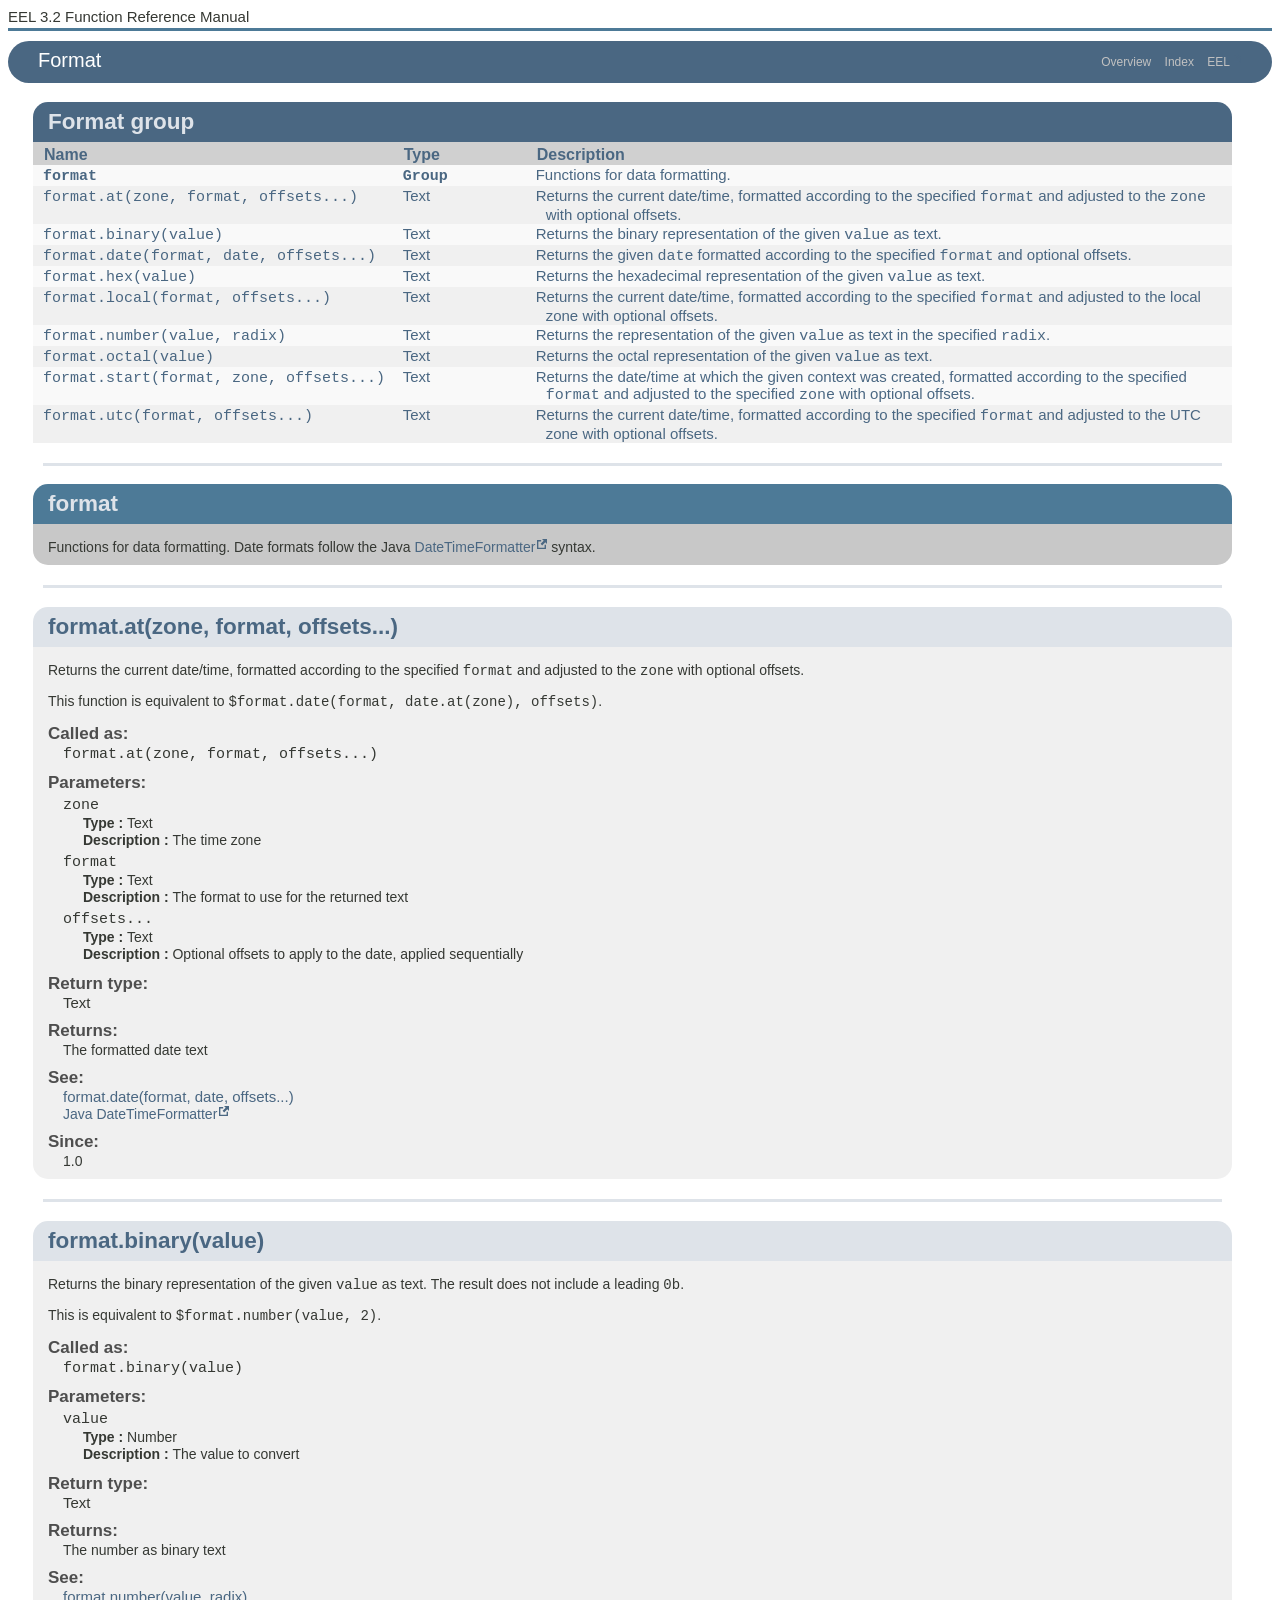
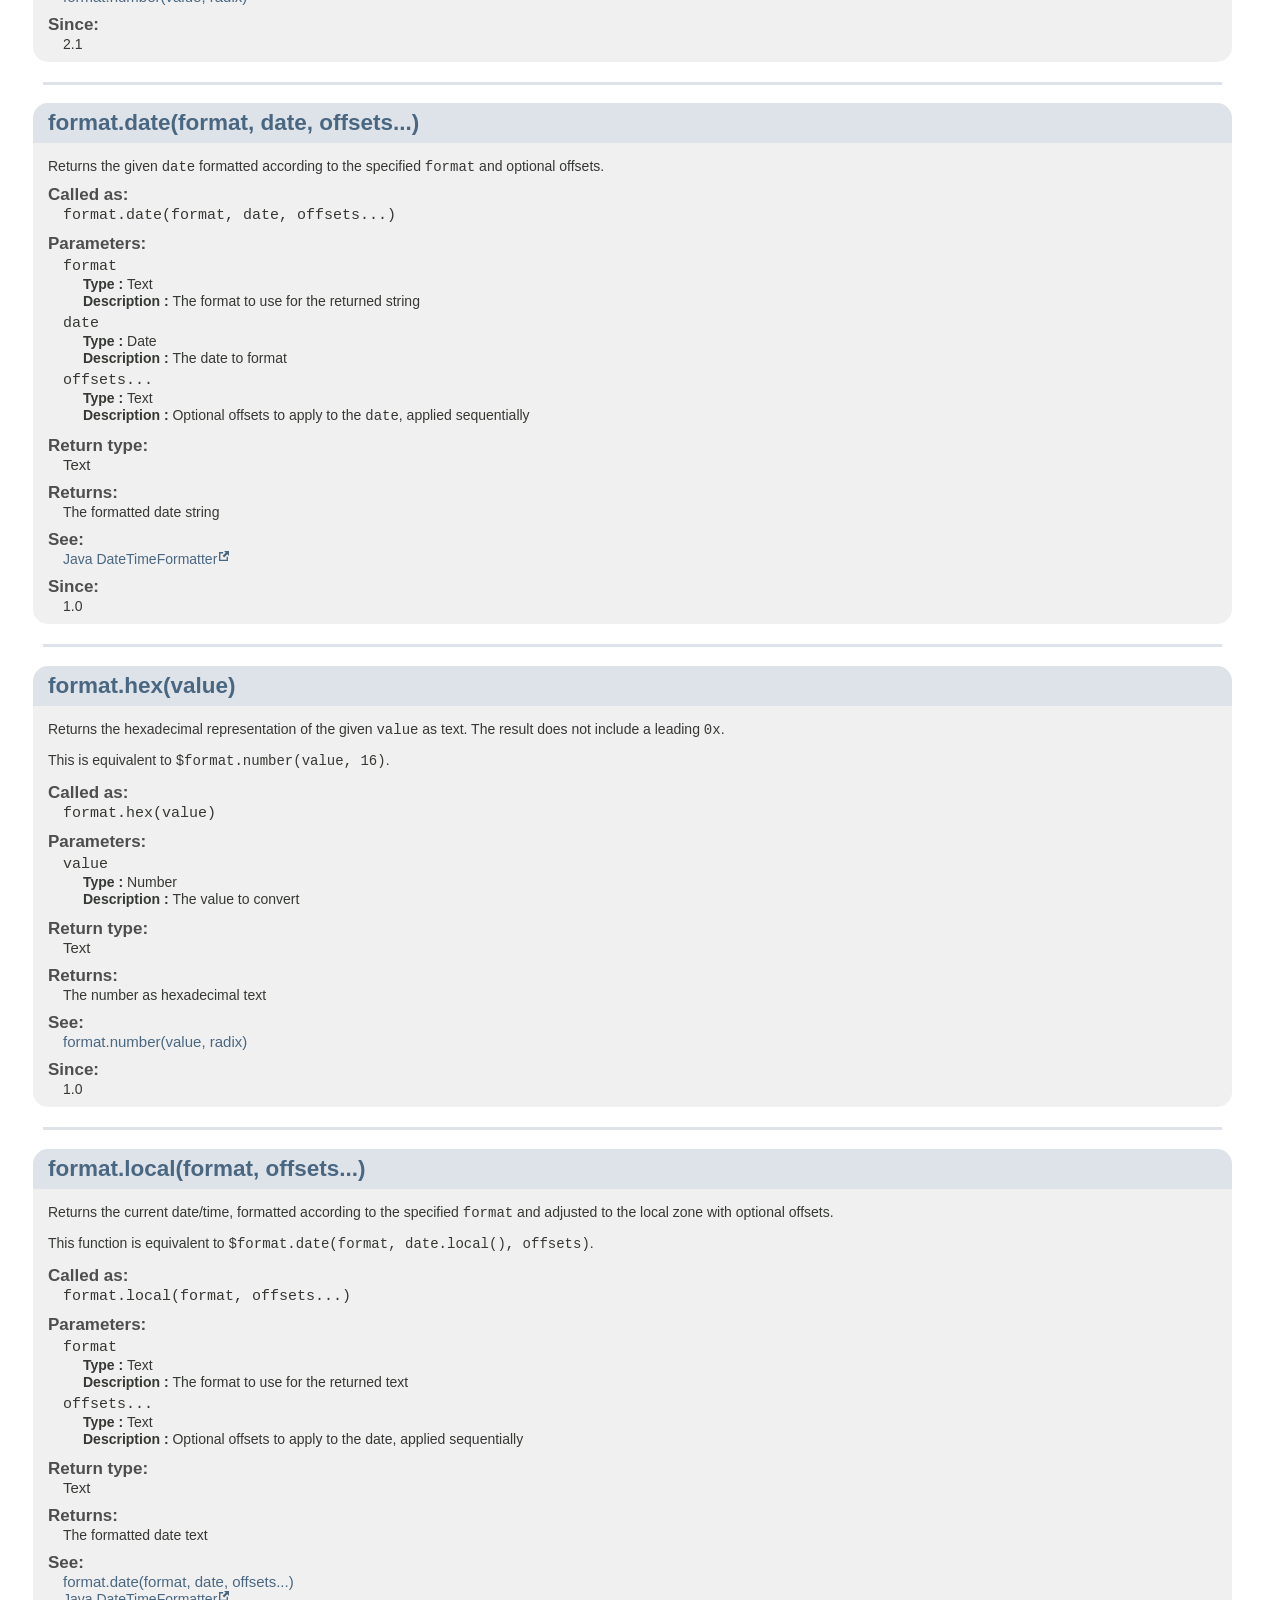
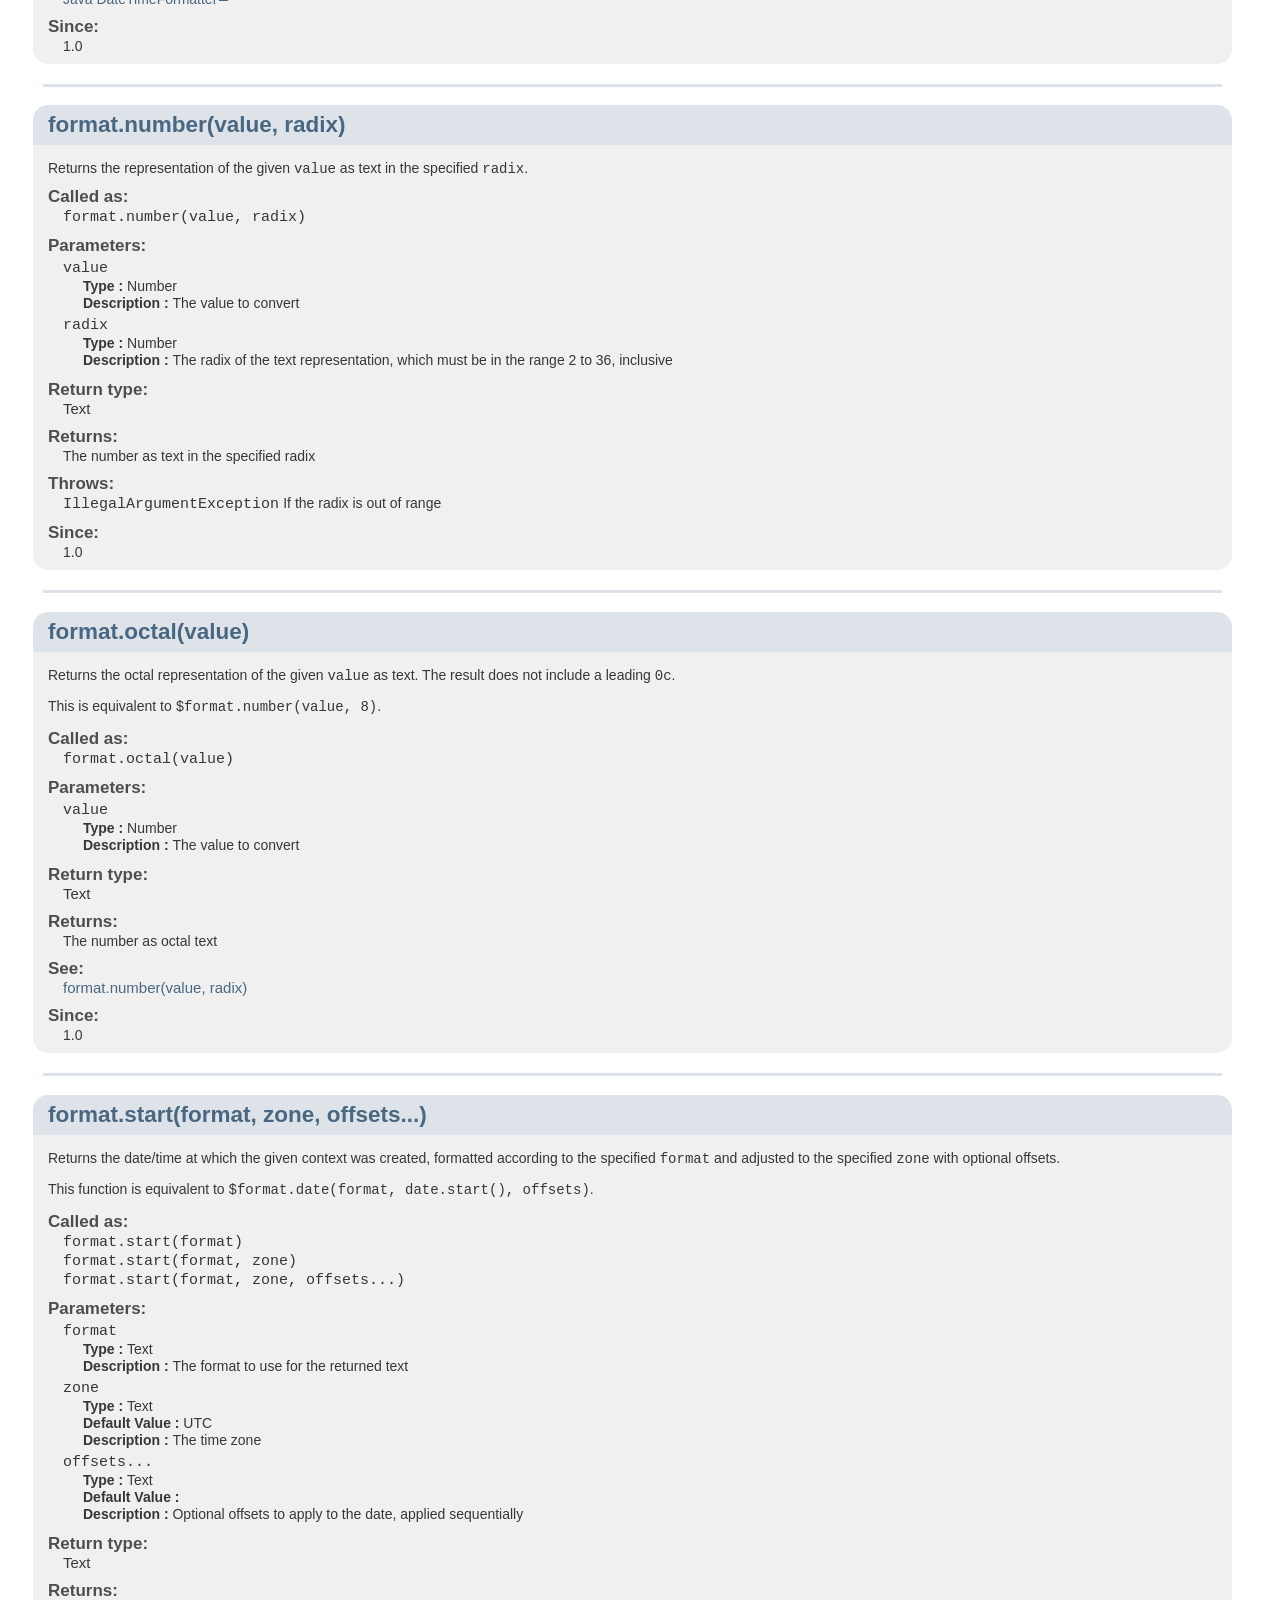
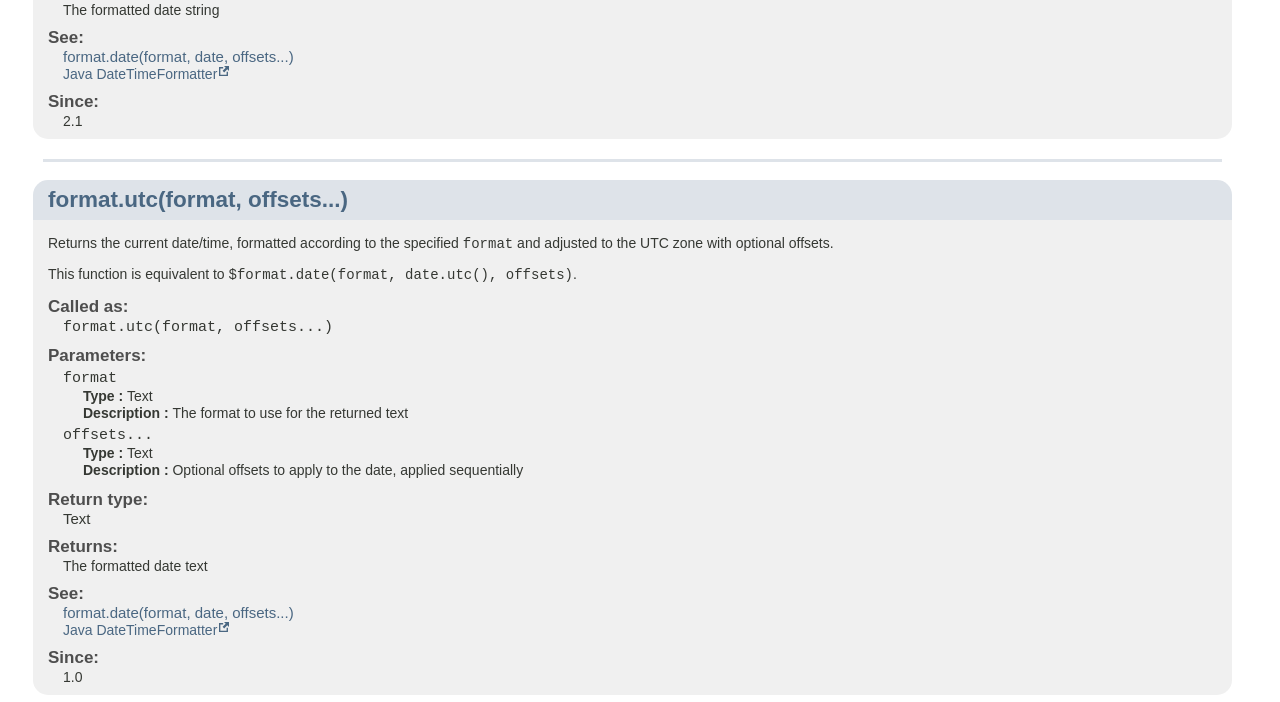
<file: docs/function-reference/_format.html>
<!DOCTYPE html><html>
    <head>
        <title>
            EEL Functions - format
        </title>
        <link rel="stylesheet" href="resource/main.css">
        <link rel="icon" href="resource/icon.png">
        <meta charset="UTF-8">
        <script src="resource/eel-doc.js" type="text/javascript">
        </script>
    </head>
    <body>
        <a name="_top"></a>
        <div class="page-top">
            EEL 3.2 Function Reference Manual
        </div>
        <header id="header" class="title">
            <span class="header-title">
                Format
            </span>
            <div id="menu">
                <span class="menu-item">
                    <a href="index.html" class="menu-item-text">Overview</a>
                </span>
                <span class="menu-item">
                    <a href="_index.html" class="menu-item-text">Index</a>
                </span>
                <span class="menu-item">
                    <a href="https://github.com/TymeFly/eel?tab=readme-ov-file#eel" class="menu-item-text">EEL</a>
                </span>
            </div>
        </header>
        <div id="doc-body">
            <section class="summary-description">
                <h2 class="block-name">Format group</h2>
                <section class="block-description">
                    <div class="block-detail content-container">
                        <table class="summary-types">
                            <tbody class="content-body">
                                <tr class="table-header">
                                    <th class="col-types" id="summary-col-block">Name</th>
                                    <th class="col-types" id="summary-col-returns">Type</th>
                                    <th class="col-types" id="summary-col-description">Description</th>
                                </tr>
                                <tr class="col-types">
                                    <td>
                                        <code>
                                            <b>
                                                <a href="#_Group_" class="section-link">
                                                    format
                                                </a>
                                            </b>
                                        </code>
                                    </td>
                                    <td>
                                        <code>
                                            <b>
                                                Group
                                            </b>
                                        </code>
                                    </td>
                                    <td>
                                        Functions for data formatting.
                                    </td>
                                </tr>
                                <tr class="col-types">
                                    <td>
                                        <code class="section-link"><a href="#format.at">format.at(zone, format, offsets...)</a></code>
                                    </td>
                                    <td>Text</td>
                                    <td>
                                        Returns the current date/time, formatted according to the specified <code>format</code> and adjusted to the <code>zone</code> with optional offsets.
                                    </td>
                                </tr>
                                <tr class="col-types">
                                    <td>
                                        <code class="section-link"><a href="#format.binary">format.binary(value)</a></code>
                                    </td>
                                    <td>Text</td>
                                    <td>
                                        Returns the binary representation of the given <code>value</code> as text.
                                    </td>
                                </tr>
                                <tr class="col-types">
                                    <td>
                                        <code class="section-link"><a href="#format.date">format.date(format, date, offsets...)</a></code>
                                    </td>
                                    <td>Text</td>
                                    <td>
                                        Returns the given <code>date</code> formatted according to the specified <code>format</code> and optional offsets.
                                    </td>
                                </tr>
                                <tr class="col-types">
                                    <td>
                                        <code class="section-link"><a href="#format.hex">format.hex(value)</a></code>
                                    </td>
                                    <td>Text</td>
                                    <td>
                                        Returns the hexadecimal representation of the given <code>value</code> as text.
                                    </td>
                                </tr>
                                <tr class="col-types">
                                    <td>
                                        <code class="section-link"><a href="#format.local">format.local(format, offsets...)</a></code>
                                    </td>
                                    <td>Text</td>
                                    <td>
                                        Returns the current date/time, formatted according to the specified <code>format</code> and adjusted to the local zone with optional offsets.
                                    </td>
                                </tr>
                                <tr class="col-types">
                                    <td>
                                        <code class="section-link"><a href="#format.number">format.number(value, radix)</a></code>
                                    </td>
                                    <td>Text</td>
                                    <td>
                                        Returns the representation of the given <code>value</code> as text in the specified <code>radix</code>.
                                    </td>
                                </tr>
                                <tr class="col-types">
                                    <td>
                                        <code class="section-link"><a href="#format.octal">format.octal(value)</a></code>
                                    </td>
                                    <td>Text</td>
                                    <td>
                                        Returns the octal representation of the given <code>value</code> as text.
                                    </td>
                                </tr>
                                <tr class="col-types">
                                    <td>
                                        <code class="section-link"><a href="#format.start">format.start(format, zone, offsets...)</a></code>
                                    </td>
                                    <td>Text</td>
                                    <td>
                                        Returns the date/time at which the given context was created, formatted according to the specified <code>format</code> and adjusted to the specified <code>zone</code> with optional offsets.
                                    </td>
                                </tr>
                                <tr class="col-types">
                                    <td>
                                        <code class="section-link"><a href="#format.utc">format.utc(format, offsets...)</a></code>
                                    </td>
                                    <td>Text</td>
                                    <td>
                                        Returns the current date/time, formatted according to the specified <code>format</code> and adjusted to the UTC zone with optional offsets.
                                    </td>
                                </tr>
                            </tbody>
                        </table>
                    </div>
                </section>
            </section>
            <hr>
            <span>
                <section class="group-description">
                    <h2 class="block-name" id="_Group_">format</h2>
                    <section class="overview-description">
                        <div class="block-detail">
                            <div class="description">
                                Functions for data formatting. Date formats follow the Java <a href="https://docs.oracle.com/en/java/javase/17/docs/api/java.base/java/time/format/DateTimeFormatter.html"> DateTimeFormatter</a> syntax.
                            </div>
                        </div>
                    </section>
                </section>
                <hr>
            </span>
            <section class="function-description">
                <h2 class="block-name" id="format.at">format.at(zone, format, offsets...)</h2>
                <section class="block-description">
                    <div class="block-detail">
                        <div class="description">
                            Returns the current date/time, formatted according to the specified <code>format</code> and adjusted to the <code>zone</code> with optional offsets.<p> This function is equivalent to <code>$format.date(format, date.at(zone), offsets)</code>.
                        </div>
                        <div class="block-detail-section">
                            <h3>Called as:</h3>
                            <div><code>format.at(zone, format, offsets...)</code></div>
                        </div>
                        <section>
                            <div class="block-detail-section">
                                <h3>Parameters:</h3>
                                <div class="parameter-block">
                                    <div>
                                        <code>zone</code>
                                        <div class="parameter-description">
                                            <div><span class="description-title">Type : </span><code class="parameterType description">Text</code></div>
                                            <div><span class="description-title">Description : </span><span class="description">The time zone</span></div>
                                        </div>
                                    </div>
                                </div>
                                <div class="parameter-block">
                                    <div>
                                        <code>format</code>
                                        <div class="parameter-description">
                                            <div><span class="description-title">Type : </span><code class="parameterType description">Text</code></div>
                                            <div><span class="description-title">Description : </span><span class="description">The format to use for the returned text</span></div>
                                        </div>
                                    </div>
                                </div>
                                <div class="parameter-block">
                                    <div>
                                        <code>offsets...</code>
                                        <div class="parameter-description">
                                            <div><span class="description-title">Type : </span><code class="parameterType description">Text</code></div>
                                            <div><span class="description-title">Description : </span><span class="description">Optional offsets to apply to the date, applied sequentially</span></div>
                                        </div>
                                    </div>
                                </div>
                            </div>
                        </section>
                        <div class="block-detail-section">
                            <h3>Return type:</h3>
                            <div class="parameterType">Text</div>
                        </div>
                        <div>
                            <span class="block-detail-section">
                                <h3>Returns:</h3>
                                <div>
                                    <span class="description">The formatted date text</span>
                                </div>
                            </span>
                        </div>
                        <div>
                            <span class="block-detail-section">
                                <h3>See:</h3>
                                <div>
                                    <span class="description"></span>
                                </div>
                                <div>
                                    <span><a href="#format.date">format.date(format, date, offsets...)</a> </span> <span class="description"></span>
                                </div>
                                <div>
                                    <span class="description"><a href="https://docs.oracle.com/en/java/javase/17/docs/api/java.base/java/time/format/DateTimeFormatter.html"> Java DateTimeFormatter</a></span>
                                </div>
                            </span>
                        </div>
                        <div>
                            <span class="block-detail-section">
                                <h3>Since:</h3>
                                <div>
                                    <span class="description">1.0</span>
                                </div>
                            </span>
                        </div>
                    </div>
                </section>
                <hr>
            </section>
            <section class="function-description">
                <h2 class="block-name" id="format.binary">format.binary(value)</h2>
                <section class="block-description">
                    <div class="block-detail">
                        <div class="description">
                            Returns the binary representation of the given <code>value</code> as text. The result does not include a leading <code>0b</code>. <p> This is equivalent to <code>$format.number(value, 2)</code>.
                        </div>
                        <div class="block-detail-section">
                            <h3>Called as:</h3>
                            <div><code>format.binary(value)</code></div>
                        </div>
                        <section>
                            <div class="block-detail-section">
                                <h3>Parameters:</h3>
                                <div class="parameter-block">
                                    <div>
                                        <code>value</code>
                                        <div class="parameter-description">
                                            <div><span class="description-title">Type : </span><code class="parameterType description">Number</code></div>
                                            <div><span class="description-title">Description : </span><span class="description">The value to convert</span></div>
                                        </div>
                                    </div>
                                </div>
                            </div>
                        </section>
                        <div class="block-detail-section">
                            <h3>Return type:</h3>
                            <div class="parameterType">Text</div>
                        </div>
                        <div>
                            <span class="block-detail-section">
                                <h3>Returns:</h3>
                                <div>
                                    <span class="description">The number as binary text</span>
                                </div>
                            </span>
                        </div>
                        <div>
                            <span class="block-detail-section">
                                <h3>See:</h3>
                                <div>
                                    <span><a href="#format.number">format.number(value, radix)</a> </span> <span class="description"></span>
                                </div>
                            </span>
                        </div>
                        <div>
                            <span class="block-detail-section">
                                <h3>Since:</h3>
                                <div>
                                    <span class="description">2.1</span>
                                </div>
                            </span>
                        </div>
                    </div>
                </section>
                <hr>
            </section>
            <section class="function-description">
                <h2 class="block-name" id="format.date">format.date(format, date, offsets...)</h2>
                <section class="block-description">
                    <div class="block-detail">
                        <div class="description">
                            Returns the given <code>date</code> formatted according to the specified <code>format</code> and optional offsets.
                        </div>
                        <div class="block-detail-section">
                            <h3>Called as:</h3>
                            <div><code>format.date(format, date, offsets...)</code></div>
                        </div>
                        <section>
                            <div class="block-detail-section">
                                <h3>Parameters:</h3>
                                <div class="parameter-block">
                                    <div>
                                        <code>format</code>
                                        <div class="parameter-description">
                                            <div><span class="description-title">Type : </span><code class="parameterType description">Text</code></div>
                                            <div><span class="description-title">Description : </span><span class="description">The format to use for the returned string</span></div>
                                        </div>
                                    </div>
                                </div>
                                <div class="parameter-block">
                                    <div>
                                        <code>date</code>
                                        <div class="parameter-description">
                                            <div><span class="description-title">Type : </span><code class="parameterType description">Date</code></div>
                                            <div><span class="description-title">Description : </span><span class="description">The date to format</span></div>
                                        </div>
                                    </div>
                                </div>
                                <div class="parameter-block">
                                    <div>
                                        <code>offsets...</code>
                                        <div class="parameter-description">
                                            <div><span class="description-title">Type : </span><code class="parameterType description">Text</code></div>
                                            <div><span class="description-title">Description : </span><span class="description">Optional offsets to apply to the <code>date</code>, applied sequentially</span></div>
                                        </div>
                                    </div>
                                </div>
                            </div>
                        </section>
                        <div class="block-detail-section">
                            <h3>Return type:</h3>
                            <div class="parameterType">Text</div>
                        </div>
                        <div>
                            <span class="block-detail-section">
                                <h3>Returns:</h3>
                                <div>
                                    <span class="description">The formatted date string</span>
                                </div>
                            </span>
                        </div>
                        <div>
                            <span class="block-detail-section">
                                <h3>See:</h3>
                                <div>
                                    <span class="description"><a href="https://docs.oracle.com/en/java/javase/17/docs/api/java.base/java/time/format/DateTimeFormatter.html"> Java DateTimeFormatter</a></span>
                                </div>
                            </span>
                        </div>
                        <div>
                            <span class="block-detail-section">
                                <h3>Since:</h3>
                                <div>
                                    <span class="description">1.0</span>
                                </div>
                            </span>
                        </div>
                    </div>
                </section>
                <hr>
            </section>
            <section class="function-description">
                <h2 class="block-name" id="format.hex">format.hex(value)</h2>
                <section class="block-description">
                    <div class="block-detail">
                        <div class="description">
                            Returns the hexadecimal representation of the given <code>value</code> as text. The result does not include a leading <code>0x</code>. <p> This is equivalent to <code>$format.number(value, 16)</code>.
                        </div>
                        <div class="block-detail-section">
                            <h3>Called as:</h3>
                            <div><code>format.hex(value)</code></div>
                        </div>
                        <section>
                            <div class="block-detail-section">
                                <h3>Parameters:</h3>
                                <div class="parameter-block">
                                    <div>
                                        <code>value</code>
                                        <div class="parameter-description">
                                            <div><span class="description-title">Type : </span><code class="parameterType description">Number</code></div>
                                            <div><span class="description-title">Description : </span><span class="description">The value to convert</span></div>
                                        </div>
                                    </div>
                                </div>
                            </div>
                        </section>
                        <div class="block-detail-section">
                            <h3>Return type:</h3>
                            <div class="parameterType">Text</div>
                        </div>
                        <div>
                            <span class="block-detail-section">
                                <h3>Returns:</h3>
                                <div>
                                    <span class="description">The number as hexadecimal text</span>
                                </div>
                            </span>
                        </div>
                        <div>
                            <span class="block-detail-section">
                                <h3>See:</h3>
                                <div>
                                    <span><a href="#format.number">format.number(value, radix)</a> </span> <span class="description"></span>
                                </div>
                            </span>
                        </div>
                        <div>
                            <span class="block-detail-section">
                                <h3>Since:</h3>
                                <div>
                                    <span class="description">1.0</span>
                                </div>
                            </span>
                        </div>
                    </div>
                </section>
                <hr>
            </section>
            <section class="function-description">
                <h2 class="block-name" id="format.local">format.local(format, offsets...)</h2>
                <section class="block-description">
                    <div class="block-detail">
                        <div class="description">
                            Returns the current date/time, formatted according to the specified <code>format</code> and adjusted to the local zone with optional offsets.<p> This function is equivalent to <code>$format.date(format, date.local(), offsets)</code>.
                        </div>
                        <div class="block-detail-section">
                            <h3>Called as:</h3>
                            <div><code>format.local(format, offsets...)</code></div>
                        </div>
                        <section>
                            <div class="block-detail-section">
                                <h3>Parameters:</h3>
                                <div class="parameter-block">
                                    <div>
                                        <code>format</code>
                                        <div class="parameter-description">
                                            <div><span class="description-title">Type : </span><code class="parameterType description">Text</code></div>
                                            <div><span class="description-title">Description : </span><span class="description">The format to use for the returned text</span></div>
                                        </div>
                                    </div>
                                </div>
                                <div class="parameter-block">
                                    <div>
                                        <code>offsets...</code>
                                        <div class="parameter-description">
                                            <div><span class="description-title">Type : </span><code class="parameterType description">Text</code></div>
                                            <div><span class="description-title">Description : </span><span class="description">Optional offsets to apply to the date, applied sequentially</span></div>
                                        </div>
                                    </div>
                                </div>
                            </div>
                        </section>
                        <div class="block-detail-section">
                            <h3>Return type:</h3>
                            <div class="parameterType">Text</div>
                        </div>
                        <div>
                            <span class="block-detail-section">
                                <h3>Returns:</h3>
                                <div>
                                    <span class="description">The formatted date text</span>
                                </div>
                            </span>
                        </div>
                        <div>
                            <span class="block-detail-section">
                                <h3>See:</h3>
                                <div>
                                    <span class="description"></span>
                                </div>
                                <div>
                                    <span><a href="#format.date">format.date(format, date, offsets...)</a> </span> <span class="description"></span>
                                </div>
                                <div>
                                    <span class="description"><a href="https://docs.oracle.com/en/java/javase/17/docs/api/java.base/java/time/format/DateTimeFormatter.html"> Java DateTimeFormatter</a></span>
                                </div>
                            </span>
                        </div>
                        <div>
                            <span class="block-detail-section">
                                <h3>Since:</h3>
                                <div>
                                    <span class="description">1.0</span>
                                </div>
                            </span>
                        </div>
                    </div>
                </section>
                <hr>
            </section>
            <section class="function-description">
                <h2 class="block-name" id="format.number">format.number(value, radix)</h2>
                <section class="block-description">
                    <div class="block-detail">
                        <div class="description">
                            Returns the representation of the given <code>value</code> as text in the specified <code>radix</code>.
                        </div>
                        <div class="block-detail-section">
                            <h3>Called as:</h3>
                            <div><code>format.number(value, radix)</code></div>
                        </div>
                        <section>
                            <div class="block-detail-section">
                                <h3>Parameters:</h3>
                                <div class="parameter-block">
                                    <div>
                                        <code>value</code>
                                        <div class="parameter-description">
                                            <div><span class="description-title">Type : </span><code class="parameterType description">Number</code></div>
                                            <div><span class="description-title">Description : </span><span class="description">The value to convert</span></div>
                                        </div>
                                    </div>
                                </div>
                                <div class="parameter-block">
                                    <div>
                                        <code>radix</code>
                                        <div class="parameter-description">
                                            <div><span class="description-title">Type : </span><code class="parameterType description">Number</code></div>
                                            <div><span class="description-title">Description : </span><span class="description">The radix of the text representation, which must be in the range 2 to 36, inclusive</span></div>
                                        </div>
                                    </div>
                                </div>
                            </div>
                        </section>
                        <div class="block-detail-section">
                            <h3>Return type:</h3>
                            <div class="parameterType">Text</div>
                        </div>
                        <div>
                            <span class="block-detail-section">
                                <h3>Returns:</h3>
                                <div>
                                    <span class="description">The number as text in the specified radix</span>
                                </div>
                            </span>
                        </div>
                        <div>
                            <span class="block-detail-section">
                                <h3>Throws:</h3>
                                <div>
                                    <span><code>IllegalArgumentException</code> </span> <span class="description">If the radix is out of range</span>
                                </div>
                            </span>
                        </div>
                        <div>
                            <span class="block-detail-section">
                                <h3>Since:</h3>
                                <div>
                                    <span class="description">1.0</span>
                                </div>
                            </span>
                        </div>
                    </div>
                </section>
                <hr>
            </section>
            <section class="function-description">
                <h2 class="block-name" id="format.octal">format.octal(value)</h2>
                <section class="block-description">
                    <div class="block-detail">
                        <div class="description">
                            Returns the octal representation of the given <code>value</code> as text. The result does not include a leading <code>0c</code>. <p> This is equivalent to <code>$format.number(value, 8)</code>.
                        </div>
                        <div class="block-detail-section">
                            <h3>Called as:</h3>
                            <div><code>format.octal(value)</code></div>
                        </div>
                        <section>
                            <div class="block-detail-section">
                                <h3>Parameters:</h3>
                                <div class="parameter-block">
                                    <div>
                                        <code>value</code>
                                        <div class="parameter-description">
                                            <div><span class="description-title">Type : </span><code class="parameterType description">Number</code></div>
                                            <div><span class="description-title">Description : </span><span class="description">The value to convert</span></div>
                                        </div>
                                    </div>
                                </div>
                            </div>
                        </section>
                        <div class="block-detail-section">
                            <h3>Return type:</h3>
                            <div class="parameterType">Text</div>
                        </div>
                        <div>
                            <span class="block-detail-section">
                                <h3>Returns:</h3>
                                <div>
                                    <span class="description">The number as octal text</span>
                                </div>
                            </span>
                        </div>
                        <div>
                            <span class="block-detail-section">
                                <h3>See:</h3>
                                <div>
                                    <span><a href="#format.number">format.number(value, radix)</a> </span> <span class="description"></span>
                                </div>
                            </span>
                        </div>
                        <div>
                            <span class="block-detail-section">
                                <h3>Since:</h3>
                                <div>
                                    <span class="description">1.0</span>
                                </div>
                            </span>
                        </div>
                    </div>
                </section>
                <hr>
            </section>
            <section class="function-description">
                <h2 class="block-name" id="format.start">format.start(format, zone, offsets...)</h2>
                <section class="block-description">
                    <div class="block-detail">
                        <div class="description">
                            Returns the date/time at which the given context was created, formatted according to the specified <code>format</code> and adjusted to the specified <code>zone</code> with optional offsets.<p> This function is equivalent to <code>$format.date(format, date.start(), offsets)</code>.
                        </div>
                        <div class="block-detail-section">
                            <h3>Called as:</h3>
                            <div><code>format.start(format)</code></div>
                            <div><code>format.start(format, zone)</code></div>
                            <div><code>format.start(format, zone, offsets...)</code></div>
                        </div>
                        <section>
                            <div class="block-detail-section">
                                <h3>Parameters:</h3>
                                <div class="parameter-block">
                                    <div>
                                        <code>format</code>
                                        <div class="parameter-description">
                                            <div><span class="description-title">Type : </span><code class="parameterType description">Text</code></div>
                                            <div><span class="description-title">Description : </span><span class="description">The format to use for the returned text</span></div>
                                        </div>
                                    </div>
                                </div>
                                <div class="parameter-block">
                                    <div>
                                        <code>zone</code>
                                        <div class="parameter-description">
                                            <div><span class="description-title">Type : </span><code class="parameterType description">Text</code></div>
                                            <div><span class="description-title">Default Value : </span><span class="description">UTC</span></div>
                                            <div><span class="description-title">Description : </span><span class="description">The time zone</span></div>
                                        </div>
                                    </div>
                                </div>
                                <div class="parameter-block">
                                    <div>
                                        <code>offsets...</code>
                                        <div class="parameter-description">
                                            <div><span class="description-title">Type : </span><code class="parameterType description">Text</code></div>
                                            <div><span class="description-title">Default Value : </span><span class="description"></span></div>
                                            <div><span class="description-title">Description : </span><span class="description">Optional offsets to apply to the date, applied sequentially</span></div>
                                        </div>
                                    </div>
                                </div>
                            </div>
                        </section>
                        <div class="block-detail-section">
                            <h3>Return type:</h3>
                            <div class="parameterType">Text</div>
                        </div>
                        <div>
                            <span class="block-detail-section">
                                <h3>Returns:</h3>
                                <div>
                                    <span class="description">The formatted date string</span>
                                </div>
                            </span>
                        </div>
                        <div>
                            <span class="block-detail-section">
                                <h3>See:</h3>
                                <div>
                                    <span class="description"></span>
                                </div>
                                <div>
                                    <span><a href="#format.date">format.date(format, date, offsets...)</a> </span> <span class="description"></span>
                                </div>
                                <div>
                                    <span class="description"><a href="https://docs.oracle.com/en/java/javase/17/docs/api/java.base/java/time/format/DateTimeFormatter.html"> Java DateTimeFormatter</a></span>
                                </div>
                            </span>
                        </div>
                        <div>
                            <span class="block-detail-section">
                                <h3>Since:</h3>
                                <div>
                                    <span class="description">2.1</span>
                                </div>
                            </span>
                        </div>
                    </div>
                </section>
                <hr>
            </section>
            <section class="function-description">
                <h2 class="block-name" id="format.utc">format.utc(format, offsets...)</h2>
                <section class="block-description">
                    <div class="block-detail">
                        <div class="description">
                            Returns the current date/time, formatted according to the specified <code>format</code> and adjusted to the UTC zone with optional offsets.<p> This function is equivalent to <code>$format.date(format, date.utc(), offsets)</code>.
                        </div>
                        <div class="block-detail-section">
                            <h3>Called as:</h3>
                            <div><code>format.utc(format, offsets...)</code></div>
                        </div>
                        <section>
                            <div class="block-detail-section">
                                <h3>Parameters:</h3>
                                <div class="parameter-block">
                                    <div>
                                        <code>format</code>
                                        <div class="parameter-description">
                                            <div><span class="description-title">Type : </span><code class="parameterType description">Text</code></div>
                                            <div><span class="description-title">Description : </span><span class="description">The format to use for the returned text</span></div>
                                        </div>
                                    </div>
                                </div>
                                <div class="parameter-block">
                                    <div>
                                        <code>offsets...</code>
                                        <div class="parameter-description">
                                            <div><span class="description-title">Type : </span><code class="parameterType description">Text</code></div>
                                            <div><span class="description-title">Description : </span><span class="description">Optional offsets to apply to the date, applied sequentially</span></div>
                                        </div>
                                    </div>
                                </div>
                            </div>
                        </section>
                        <div class="block-detail-section">
                            <h3>Return type:</h3>
                            <div class="parameterType">Text</div>
                        </div>
                        <div>
                            <span class="block-detail-section">
                                <h3>Returns:</h3>
                                <div>
                                    <span class="description">The formatted date text</span>
                                </div>
                            </span>
                        </div>
                        <div>
                            <span class="block-detail-section">
                                <h3>See:</h3>
                                <div>
                                    <span class="description"></span>
                                </div>
                                <div>
                                    <span><a href="#format.date">format.date(format, date, offsets...)</a> </span> <span class="description"></span>
                                </div>
                                <div>
                                    <span class="description"><a href="https://docs.oracle.com/en/java/javase/17/docs/api/java.base/java/time/format/DateTimeFormatter.html"> Java DateTimeFormatter</a></span>
                                </div>
                            </span>
                        </div>
                        <div>
                            <span class="block-detail-section">
                                <h3>Since:</h3>
                                <div>
                                    <span class="description">1.0</span>
                                </div>
                            </span>
                        </div>
                    </div>
                </section>
                <hr>
            </section>
        </div>
        <a href="#_top" id="scroll-up"></a>
        <div class="page-bottom">
            (c) 2026
        </div>
    </body>
</html>
</file>
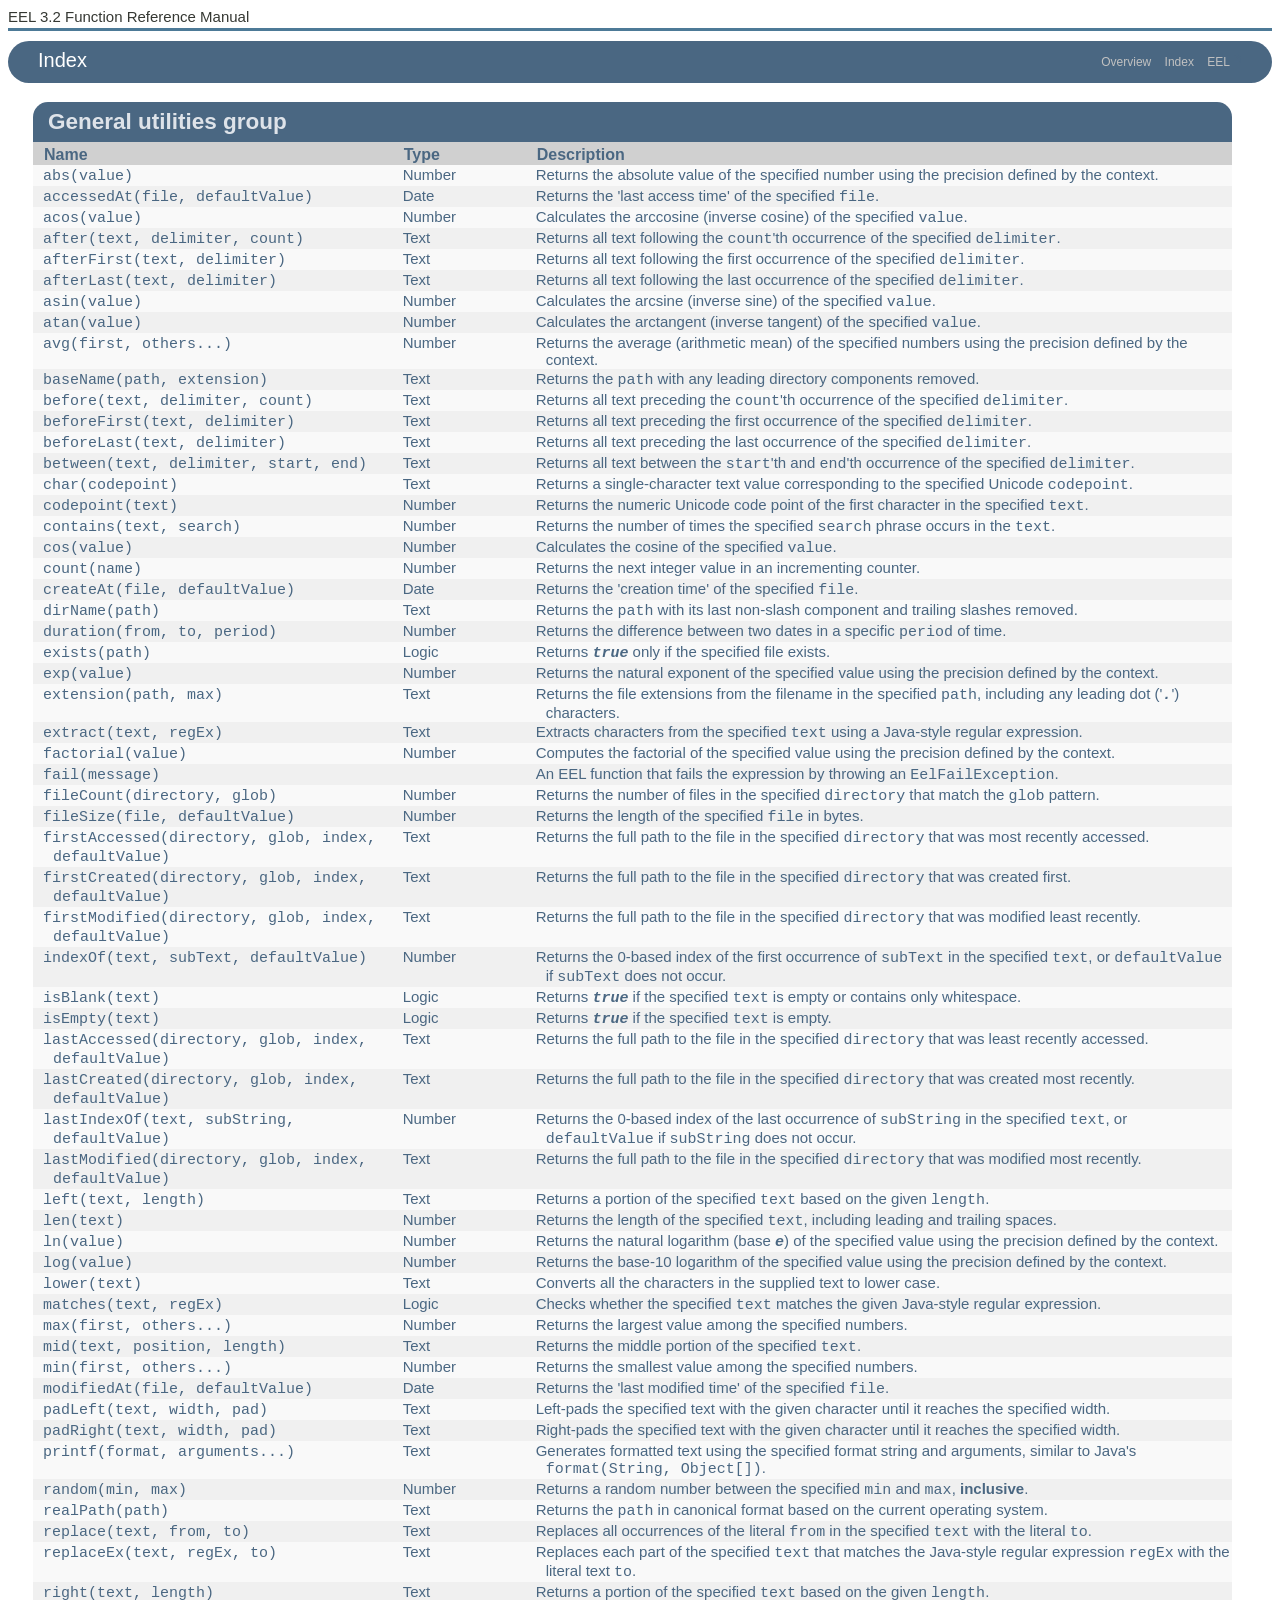
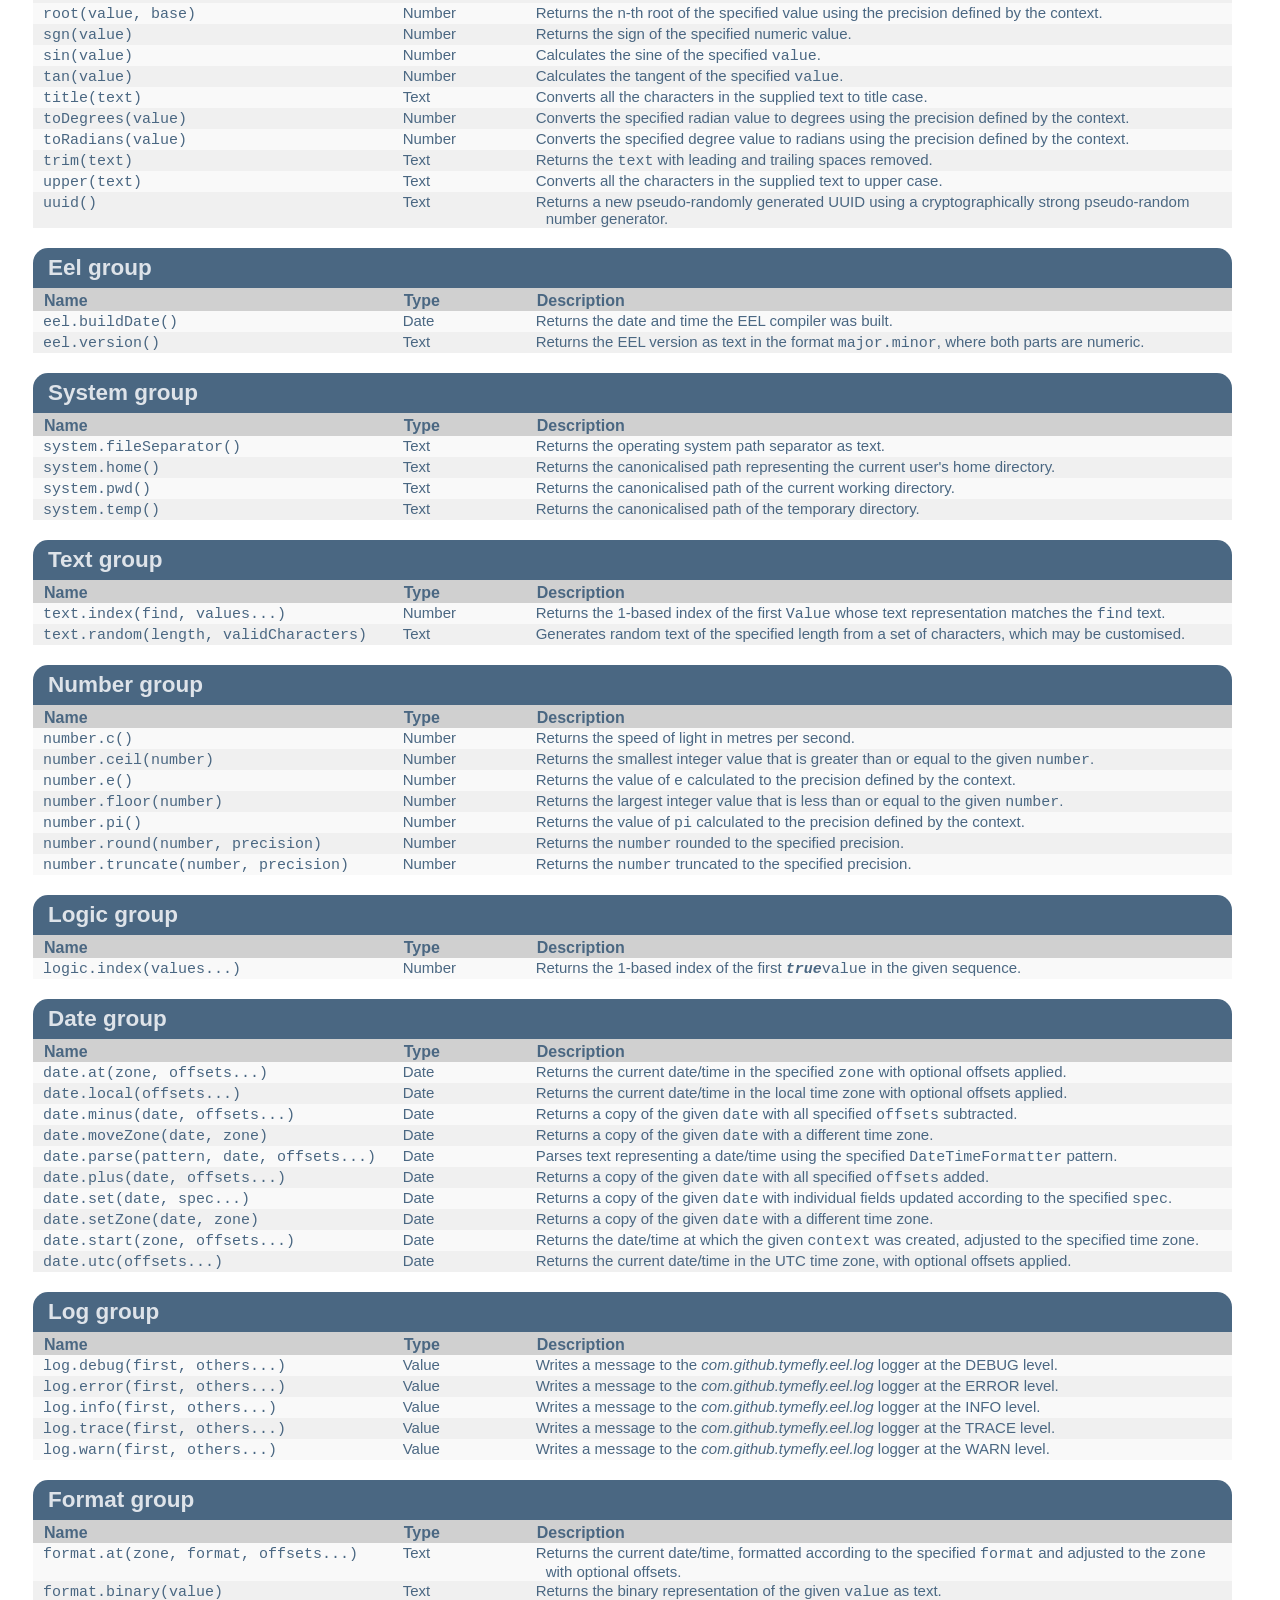
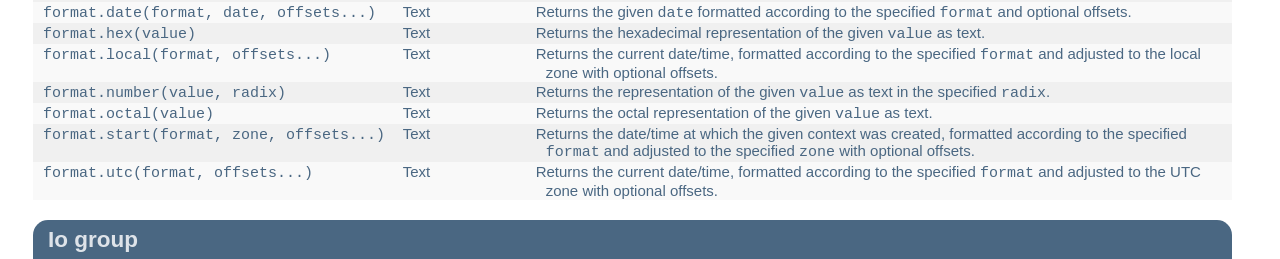
<file: docs/function-reference/_index.html>
<!DOCTYPE html><html>
    <head>
        <title>
            EEL Functions - Index
        </title>
        <link rel="stylesheet" href="resource/main.css">
        <link rel="icon" href="resource/icon.png">
        <meta charset="UTF-8">
        <script src="resource/eel-doc.js" type="text/javascript">
        </script>
    </head>
    <body>
        <a name="_top"></a>
        <div class="page-top">
            EEL 3.2 Function Reference Manual
        </div>
        <header id="header" class="title">
            <span class="header-title">
                Index
            </span>
            <div id="menu">
                <span class="menu-item">
                    <a href="index.html" class="menu-item-text">Overview</a>
                </span>
                <span class="menu-item">
                    <span class="menu-item-text">Index</span>
                </span>
                <span class="menu-item">
                    <a href="https://github.com/TymeFly/eel?tab=readme-ov-file#eel" class="menu-item-text">EEL</a>
                </span>
            </div>
        </header>
        <div id="doc-body">
            <section class="summary-description">
                <a href="_$.html"><h2 class="block-name">General utilities group</h2></a>
                <section class="block-description">
                    <div class="block-detail content-container">
                        <table class="summary-types">
                            <tbody class="content-body">
                                <tr class="table-header">
                                    <th class="col-types" id="summary-col-block">Name</th>
                                    <th class="col-types" id="summary-col-returns">Type</th>
                                    <th class="col-types" id="summary-col-description">Description</th>
                                </tr>
                                <tr class="col-types">
                                    <td>
                                        <code class="section-link"><a href="_$.html#abs">abs(value)</a></code>
                                    </td>
                                    <td>Number</td>
                                    <td>
                                        Returns the absolute value of the specified number using the precision defined by the context.
                                    </td>
                                </tr>
                                <tr class="col-types">
                                    <td>
                                        <code class="section-link"><a href="_$.html#accessedAt">accessedAt(file, defaultValue)</a></code>
                                    </td>
                                    <td>Date</td>
                                    <td>
                                        Returns the &#x27;last access time&#x27; of the specified <code>file</code>.
                                    </td>
                                </tr>
                                <tr class="col-types">
                                    <td>
                                        <code class="section-link"><a href="_$.html#acos">acos(value)</a></code>
                                    </td>
                                    <td>Number</td>
                                    <td>
                                        Calculates the arccosine (inverse cosine) of the specified <code>value</code>.
                                    </td>
                                </tr>
                                <tr class="col-types">
                                    <td>
                                        <code class="section-link"><a href="_$.html#after">after(text, delimiter, count)</a></code>
                                    </td>
                                    <td>Text</td>
                                    <td>
                                        Returns all text following the <code>count</code>&#x27;th occurrence of the specified <code>delimiter</code>.
                                    </td>
                                </tr>
                                <tr class="col-types">
                                    <td>
                                        <code class="section-link"><a href="_$.html#afterFirst">afterFirst(text, delimiter)</a></code>
                                    </td>
                                    <td>Text</td>
                                    <td>
                                        Returns all text following the first occurrence of the specified <code>delimiter</code>.
                                    </td>
                                </tr>
                                <tr class="col-types">
                                    <td>
                                        <code class="section-link"><a href="_$.html#afterLast">afterLast(text, delimiter)</a></code>
                                    </td>
                                    <td>Text</td>
                                    <td>
                                        Returns all text following the last occurrence of the specified <code>delimiter</code>.
                                    </td>
                                </tr>
                                <tr class="col-types">
                                    <td>
                                        <code class="section-link"><a href="_$.html#asin">asin(value)</a></code>
                                    </td>
                                    <td>Number</td>
                                    <td>
                                        Calculates the arcsine (inverse sine) of the specified <code>value</code>.
                                    </td>
                                </tr>
                                <tr class="col-types">
                                    <td>
                                        <code class="section-link"><a href="_$.html#atan">atan(value)</a></code>
                                    </td>
                                    <td>Number</td>
                                    <td>
                                        Calculates the arctangent (inverse tangent) of the specified <code>value</code>.
                                    </td>
                                </tr>
                                <tr class="col-types">
                                    <td>
                                        <code class="section-link"><a href="_$.html#avg">avg(first, others...)</a></code>
                                    </td>
                                    <td>Number</td>
                                    <td>
                                        Returns the average (arithmetic mean) of the specified numbers using the precision defined by the context.
                                    </td>
                                </tr>
                                <tr class="col-types">
                                    <td>
                                        <code class="section-link"><a href="_$.html#baseName">baseName(path, extension)</a></code>
                                    </td>
                                    <td>Text</td>
                                    <td>
                                        Returns the <code>path</code> with any leading directory components removed.
                                    </td>
                                </tr>
                                <tr class="col-types">
                                    <td>
                                        <code class="section-link"><a href="_$.html#before">before(text, delimiter, count)</a></code>
                                    </td>
                                    <td>Text</td>
                                    <td>
                                        Returns all text preceding the <code>count</code>&#x27;th occurrence of the specified <code>delimiter</code>.
                                    </td>
                                </tr>
                                <tr class="col-types">
                                    <td>
                                        <code class="section-link"><a href="_$.html#beforeFirst">beforeFirst(text, delimiter)</a></code>
                                    </td>
                                    <td>Text</td>
                                    <td>
                                        Returns all text preceding the first occurrence of the specified <code>delimiter</code>.
                                    </td>
                                </tr>
                                <tr class="col-types">
                                    <td>
                                        <code class="section-link"><a href="_$.html#beforeLast">beforeLast(text, delimiter)</a></code>
                                    </td>
                                    <td>Text</td>
                                    <td>
                                        Returns all text preceding the last occurrence of the specified <code>delimiter</code>.
                                    </td>
                                </tr>
                                <tr class="col-types">
                                    <td>
                                        <code class="section-link"><a href="_$.html#between">between(text, delimiter, start, end)</a></code>
                                    </td>
                                    <td>Text</td>
                                    <td>
                                        Returns all text between the <code>start</code>&#x27;th and <code>end</code>&#x27;th occurrence of the specified <code>delimiter</code>.
                                    </td>
                                </tr>
                                <tr class="col-types">
                                    <td>
                                        <code class="section-link"><a href="_$.html#char">char(codepoint)</a></code>
                                    </td>
                                    <td>Text</td>
                                    <td>
                                        Returns a single-character text value corresponding to the specified Unicode <code>codepoint</code>.
                                    </td>
                                </tr>
                                <tr class="col-types">
                                    <td>
                                        <code class="section-link"><a href="_$.html#codepoint">codepoint(text)</a></code>
                                    </td>
                                    <td>Number</td>
                                    <td>
                                        Returns the numeric Unicode code point of the first character in the specified <code>text</code>.
                                    </td>
                                </tr>
                                <tr class="col-types">
                                    <td>
                                        <code class="section-link"><a href="_$.html#contains">contains(text, search)</a></code>
                                    </td>
                                    <td>Number</td>
                                    <td>
                                        Returns the number of times the specified <code>search</code> phrase occurs in the <code>text</code>.
                                    </td>
                                </tr>
                                <tr class="col-types">
                                    <td>
                                        <code class="section-link"><a href="_$.html#cos">cos(value)</a></code>
                                    </td>
                                    <td>Number</td>
                                    <td>
                                        Calculates the cosine of the specified <code>value</code>.
                                    </td>
                                </tr>
                                <tr class="col-types">
                                    <td>
                                        <code class="section-link"><a href="_$.html#count">count(name)</a></code>
                                    </td>
                                    <td>Number</td>
                                    <td>
                                        Returns the next integer value in an incrementing counter.
                                    </td>
                                </tr>
                                <tr class="col-types">
                                    <td>
                                        <code class="section-link"><a href="_$.html#createAt">createAt(file, defaultValue)</a></code>
                                    </td>
                                    <td>Date</td>
                                    <td>
                                        Returns the &#x27;creation time&#x27; of the specified <code>file</code>.
                                    </td>
                                </tr>
                                <tr class="col-types">
                                    <td>
                                        <code class="section-link"><a href="_$.html#dirName">dirName(path)</a></code>
                                    </td>
                                    <td>Text</td>
                                    <td>
                                        Returns the <code>path</code> with its last non-slash component and trailing slashes removed.
                                    </td>
                                </tr>
                                <tr class="col-types">
                                    <td>
                                        <code class="section-link"><a href="_$.html#duration">duration(from, to, period)</a></code>
                                    </td>
                                    <td>Number</td>
                                    <td>
                                        Returns the difference between two dates in a specific <code>period</code> of time.
                                    </td>
                                </tr>
                                <tr class="col-types">
                                    <td>
                                        <code class="section-link"><a href="_$.html#exists">exists(path)</a></code>
                                    </td>
                                    <td>Logic</td>
                                    <td>
                                        Returns <span class="literal">true</span> only if the specified file exists.
                                    </td>
                                </tr>
                                <tr class="col-types">
                                    <td>
                                        <code class="section-link"><a href="_$.html#exp">exp(value)</a></code>
                                    </td>
                                    <td>Number</td>
                                    <td>
                                        Returns the natural exponent of the specified value using the precision defined by the context.
                                    </td>
                                </tr>
                                <tr class="col-types">
                                    <td>
                                        <code class="section-link"><a href="_$.html#extension">extension(path, max)</a></code>
                                    </td>
                                    <td>Text</td>
                                    <td>
                                        Returns the file extensions from the filename in the specified <code>path</code>, including any leading dot (&#x27;<span class="literal">.</span>&#x27;) characters.
                                    </td>
                                </tr>
                                <tr class="col-types">
                                    <td>
                                        <code class="section-link"><a href="_$.html#extract">extract(text, regEx)</a></code>
                                    </td>
                                    <td>Text</td>
                                    <td>
                                        Extracts characters from the specified <code>text</code> using a Java-style regular expression.
                                    </td>
                                </tr>
                                <tr class="col-types">
                                    <td>
                                        <code class="section-link"><a href="_$.html#factorial">factorial(value)</a></code>
                                    </td>
                                    <td>Number</td>
                                    <td>
                                        Computes the factorial of the specified value using the precision defined by the context.
                                    </td>
                                </tr>
                                <tr class="col-types">
                                    <td>
                                        <code class="section-link"><a href="_$.html#fail">fail(message)</a></code>
                                    </td>
                                    <td></td>
                                    <td>
                                        An EEL function that fails the expression by throwing an <code>EelFailException</code>.
                                    </td>
                                </tr>
                                <tr class="col-types">
                                    <td>
                                        <code class="section-link"><a href="_$.html#fileCount">fileCount(directory, glob)</a></code>
                                    </td>
                                    <td>Number</td>
                                    <td>
                                        Returns the number of files in the specified <code>directory</code> that match the <code>glob</code> pattern.
                                    </td>
                                </tr>
                                <tr class="col-types">
                                    <td>
                                        <code class="section-link"><a href="_$.html#fileSize">fileSize(file, defaultValue)</a></code>
                                    </td>
                                    <td>Number</td>
                                    <td>
                                        Returns the length of the specified <code>file</code> in bytes.
                                    </td>
                                </tr>
                                <tr class="col-types">
                                    <td>
                                        <code class="section-link"><a href="_$.html#firstAccessed">firstAccessed(directory, glob, index, defaultValue)</a></code>
                                    </td>
                                    <td>Text</td>
                                    <td>
                                        Returns the full path to the file in the specified <code>directory</code> that was most recently accessed.
                                    </td>
                                </tr>
                                <tr class="col-types">
                                    <td>
                                        <code class="section-link"><a href="_$.html#firstCreated">firstCreated(directory, glob, index, defaultValue)</a></code>
                                    </td>
                                    <td>Text</td>
                                    <td>
                                        Returns the full path to the file in the specified <code>directory</code> that was created first.
                                    </td>
                                </tr>
                                <tr class="col-types">
                                    <td>
                                        <code class="section-link"><a href="_$.html#firstModified">firstModified(directory, glob, index, defaultValue)</a></code>
                                    </td>
                                    <td>Text</td>
                                    <td>
                                        Returns the full path to the file in the specified <code>directory</code> that was modified least recently.
                                    </td>
                                </tr>
                                <tr class="col-types">
                                    <td>
                                        <code class="section-link"><a href="_$.html#indexOf">indexOf(text, subText, defaultValue)</a></code>
                                    </td>
                                    <td>Number</td>
                                    <td>
                                        Returns the 0-based index of the first occurrence of <code>subText</code> in the specified <code>text</code>, or <code>defaultValue</code> if <code>subText</code> does not occur.
                                    </td>
                                </tr>
                                <tr class="col-types">
                                    <td>
                                        <code class="section-link"><a href="_$.html#isBlank">isBlank(text)</a></code>
                                    </td>
                                    <td>Logic</td>
                                    <td>
                                        Returns <span class="literal">true</span> if the specified <code>text</code> is empty or contains only whitespace.
                                    </td>
                                </tr>
                                <tr class="col-types">
                                    <td>
                                        <code class="section-link"><a href="_$.html#isEmpty">isEmpty(text)</a></code>
                                    </td>
                                    <td>Logic</td>
                                    <td>
                                        Returns <span class="literal">true</span> if the specified <code>text</code> is empty.
                                    </td>
                                </tr>
                                <tr class="col-types">
                                    <td>
                                        <code class="section-link"><a href="_$.html#lastAccessed">lastAccessed(directory, glob, index, defaultValue)</a></code>
                                    </td>
                                    <td>Text</td>
                                    <td>
                                        Returns the full path to the file in the specified <code>directory</code> that was least recently accessed.
                                    </td>
                                </tr>
                                <tr class="col-types">
                                    <td>
                                        <code class="section-link"><a href="_$.html#lastCreated">lastCreated(directory, glob, index, defaultValue)</a></code>
                                    </td>
                                    <td>Text</td>
                                    <td>
                                        Returns the full path to the file in the specified <code>directory</code> that was created most recently.
                                    </td>
                                </tr>
                                <tr class="col-types">
                                    <td>
                                        <code class="section-link"><a href="_$.html#lastIndexOf">lastIndexOf(text, subString, defaultValue)</a></code>
                                    </td>
                                    <td>Number</td>
                                    <td>
                                        Returns the 0-based index of the last occurrence of <code>subString</code> in the specified <code>text</code>, or <code>defaultValue</code> if <code>subString</code> does not occur.
                                    </td>
                                </tr>
                                <tr class="col-types">
                                    <td>
                                        <code class="section-link"><a href="_$.html#lastModified">lastModified(directory, glob, index, defaultValue)</a></code>
                                    </td>
                                    <td>Text</td>
                                    <td>
                                        Returns the full path to the file in the specified <code>directory</code> that was modified most recently.
                                    </td>
                                </tr>
                                <tr class="col-types">
                                    <td>
                                        <code class="section-link"><a href="_$.html#left">left(text, length)</a></code>
                                    </td>
                                    <td>Text</td>
                                    <td>
                                        Returns a portion of the specified <code>text</code> based on the given <code>length</code>.
                                    </td>
                                </tr>
                                <tr class="col-types">
                                    <td>
                                        <code class="section-link"><a href="_$.html#len">len(text)</a></code>
                                    </td>
                                    <td>Number</td>
                                    <td>
                                        Returns the length of the specified <code>text</code>, including leading and trailing spaces.
                                    </td>
                                </tr>
                                <tr class="col-types">
                                    <td>
                                        <code class="section-link"><a href="_$.html#ln">ln(value)</a></code>
                                    </td>
                                    <td>Number</td>
                                    <td>
                                        Returns the natural logarithm (base <span class="literal">e</span>) of the specified value using the precision defined by the context.
                                    </td>
                                </tr>
                                <tr class="col-types">
                                    <td>
                                        <code class="section-link"><a href="_$.html#log">log(value)</a></code>
                                    </td>
                                    <td>Number</td>
                                    <td>
                                        Returns the base-10 logarithm of the specified value using the precision defined by the context.
                                    </td>
                                </tr>
                                <tr class="col-types">
                                    <td>
                                        <code class="section-link"><a href="_$.html#lower">lower(text)</a></code>
                                    </td>
                                    <td>Text</td>
                                    <td>
                                        Converts all the characters in the supplied text to lower case.
                                    </td>
                                </tr>
                                <tr class="col-types">
                                    <td>
                                        <code class="section-link"><a href="_$.html#matches">matches(text, regEx)</a></code>
                                    </td>
                                    <td>Logic</td>
                                    <td>
                                        Checks whether the specified <code>text</code> matches the given Java-style regular expression.
                                    </td>
                                </tr>
                                <tr class="col-types">
                                    <td>
                                        <code class="section-link"><a href="_$.html#max">max(first, others...)</a></code>
                                    </td>
                                    <td>Number</td>
                                    <td>
                                        Returns the largest value among the specified numbers.
                                    </td>
                                </tr>
                                <tr class="col-types">
                                    <td>
                                        <code class="section-link"><a href="_$.html#mid">mid(text, position, length)</a></code>
                                    </td>
                                    <td>Text</td>
                                    <td>
                                        Returns the middle portion of the specified <code>text</code>.
                                    </td>
                                </tr>
                                <tr class="col-types">
                                    <td>
                                        <code class="section-link"><a href="_$.html#min">min(first, others...)</a></code>
                                    </td>
                                    <td>Number</td>
                                    <td>
                                        Returns the smallest value among the specified numbers.
                                    </td>
                                </tr>
                                <tr class="col-types">
                                    <td>
                                        <code class="section-link"><a href="_$.html#modifiedAt">modifiedAt(file, defaultValue)</a></code>
                                    </td>
                                    <td>Date</td>
                                    <td>
                                        Returns the &#x27;last modified time&#x27; of the specified <code>file</code>.
                                    </td>
                                </tr>
                                <tr class="col-types">
                                    <td>
                                        <code class="section-link"><a href="_$.html#padLeft">padLeft(text, width, pad)</a></code>
                                    </td>
                                    <td>Text</td>
                                    <td>
                                        Left-pads the specified text with the given character until it reaches the specified width.
                                    </td>
                                </tr>
                                <tr class="col-types">
                                    <td>
                                        <code class="section-link"><a href="_$.html#padRight">padRight(text, width, pad)</a></code>
                                    </td>
                                    <td>Text</td>
                                    <td>
                                        Right-pads the specified text with the given character until it reaches the specified width.
                                    </td>
                                </tr>
                                <tr class="col-types">
                                    <td>
                                        <code class="section-link"><a href="_$.html#printf">printf(format, arguments...)</a></code>
                                    </td>
                                    <td>Text</td>
                                    <td>
                                        Generates formatted text using the specified format string and arguments, similar to Java&#x27;s <code>format(String, Object[])</code>.
                                    </td>
                                </tr>
                                <tr class="col-types">
                                    <td>
                                        <code class="section-link"><a href="_$.html#random">random(min, max)</a></code>
                                    </td>
                                    <td>Number</td>
                                    <td>
                                        Returns a random number between the specified <code>min</code> and <code>max</code>, <b>inclusive</b>.
                                    </td>
                                </tr>
                                <tr class="col-types">
                                    <td>
                                        <code class="section-link"><a href="_$.html#realPath">realPath(path)</a></code>
                                    </td>
                                    <td>Text</td>
                                    <td>
                                        Returns the <code>path</code> in canonical format based on the current operating system.
                                    </td>
                                </tr>
                                <tr class="col-types">
                                    <td>
                                        <code class="section-link"><a href="_$.html#replace">replace(text, from, to)</a></code>
                                    </td>
                                    <td>Text</td>
                                    <td>
                                        Replaces all occurrences of the literal <code>from</code> in the specified <code>text</code> with the literal <code>to</code>.
                                    </td>
                                </tr>
                                <tr class="col-types">
                                    <td>
                                        <code class="section-link"><a href="_$.html#replaceEx">replaceEx(text, regEx, to)</a></code>
                                    </td>
                                    <td>Text</td>
                                    <td>
                                        Replaces each part of the specified <code>text</code> that matches the Java-style regular expression <code>regEx</code> with the literal text <code>to</code>.
                                    </td>
                                </tr>
                                <tr class="col-types">
                                    <td>
                                        <code class="section-link"><a href="_$.html#right">right(text, length)</a></code>
                                    </td>
                                    <td>Text</td>
                                    <td>
                                        Returns a portion of the specified <code>text</code> based on the given <code>length</code>.
                                    </td>
                                </tr>
                                <tr class="col-types">
                                    <td>
                                        <code class="section-link"><a href="_$.html#root">root(value, base)</a></code>
                                    </td>
                                    <td>Number</td>
                                    <td>
                                        Returns the n-th root of the specified value using the precision defined by the context.
                                    </td>
                                </tr>
                                <tr class="col-types">
                                    <td>
                                        <code class="section-link"><a href="_$.html#sgn">sgn(value)</a></code>
                                    </td>
                                    <td>Number</td>
                                    <td>
                                        Returns the sign of the specified numeric value.
                                    </td>
                                </tr>
                                <tr class="col-types">
                                    <td>
                                        <code class="section-link"><a href="_$.html#sin">sin(value)</a></code>
                                    </td>
                                    <td>Number</td>
                                    <td>
                                        Calculates the sine of the specified <code>value</code>.
                                    </td>
                                </tr>
                                <tr class="col-types">
                                    <td>
                                        <code class="section-link"><a href="_$.html#tan">tan(value)</a></code>
                                    </td>
                                    <td>Number</td>
                                    <td>
                                        Calculates the tangent of the specified <code>value</code>.
                                    </td>
                                </tr>
                                <tr class="col-types">
                                    <td>
                                        <code class="section-link"><a href="_$.html#title">title(text)</a></code>
                                    </td>
                                    <td>Text</td>
                                    <td>
                                        Converts all the characters in the supplied text to title case.
                                    </td>
                                </tr>
                                <tr class="col-types">
                                    <td>
                                        <code class="section-link"><a href="_$.html#toDegrees">toDegrees(value)</a></code>
                                    </td>
                                    <td>Number</td>
                                    <td>
                                        Converts the specified radian value to degrees using the precision defined by the context.
                                    </td>
                                </tr>
                                <tr class="col-types">
                                    <td>
                                        <code class="section-link"><a href="_$.html#toRadians">toRadians(value)</a></code>
                                    </td>
                                    <td>Number</td>
                                    <td>
                                        Converts the specified degree value to radians using the precision defined by the context.
                                    </td>
                                </tr>
                                <tr class="col-types">
                                    <td>
                                        <code class="section-link"><a href="_$.html#trim">trim(text)</a></code>
                                    </td>
                                    <td>Text</td>
                                    <td>
                                        Returns the <code>text</code> with leading and trailing spaces removed.
                                    </td>
                                </tr>
                                <tr class="col-types">
                                    <td>
                                        <code class="section-link"><a href="_$.html#upper">upper(text)</a></code>
                                    </td>
                                    <td>Text</td>
                                    <td>
                                        Converts all the characters in the supplied text to upper case.
                                    </td>
                                </tr>
                                <tr class="col-types">
                                    <td>
                                        <code class="section-link"><a href="_$.html#uuid">uuid()</a></code>
                                    </td>
                                    <td>Text</td>
                                    <td>
                                        Returns a new pseudo-randomly generated UUID using a cryptographically strong pseudo-random number generator.
                                    </td>
                                </tr>
                            </tbody>
                        </table>
                    </div>
                </section>
            </section>
            <section class="summary-description">
                <a href="_eel.html"><h2 class="block-name">Eel group</h2></a>
                <section class="block-description">
                    <div class="block-detail content-container">
                        <table class="summary-types">
                            <tbody class="content-body">
                                <tr class="table-header">
                                    <th class="col-types" id="summary-col-block">Name</th>
                                    <th class="col-types" id="summary-col-returns">Type</th>
                                    <th class="col-types" id="summary-col-description">Description</th>
                                </tr>
                                <tr class="col-types">
                                    <td>
                                        <code class="section-link"><a href="_eel.html#eel.buildDate">eel.buildDate()</a></code>
                                    </td>
                                    <td>Date</td>
                                    <td>
                                        Returns the date and time the EEL compiler was built.
                                    </td>
                                </tr>
                                <tr class="col-types">
                                    <td>
                                        <code class="section-link"><a href="_eel.html#eel.version">eel.version()</a></code>
                                    </td>
                                    <td>Text</td>
                                    <td>
                                        Returns the EEL version as text in the format <code>major.minor</code>, where both parts are numeric.
                                    </td>
                                </tr>
                            </tbody>
                        </table>
                    </div>
                </section>
            </section>
            <section class="summary-description">
                <a href="_system.html"><h2 class="block-name">System group</h2></a>
                <section class="block-description">
                    <div class="block-detail content-container">
                        <table class="summary-types">
                            <tbody class="content-body">
                                <tr class="table-header">
                                    <th class="col-types" id="summary-col-block">Name</th>
                                    <th class="col-types" id="summary-col-returns">Type</th>
                                    <th class="col-types" id="summary-col-description">Description</th>
                                </tr>
                                <tr class="col-types">
                                    <td>
                                        <code class="section-link"><a href="_system.html#system.fileSeparator">system.fileSeparator()</a></code>
                                    </td>
                                    <td>Text</td>
                                    <td>
                                        Returns the operating system path separator as text.
                                    </td>
                                </tr>
                                <tr class="col-types">
                                    <td>
                                        <code class="section-link"><a href="_system.html#system.home">system.home()</a></code>
                                    </td>
                                    <td>Text</td>
                                    <td>
                                        Returns the canonicalised path representing the current user&#x27;s home directory.
                                    </td>
                                </tr>
                                <tr class="col-types">
                                    <td>
                                        <code class="section-link"><a href="_system.html#system.pwd">system.pwd()</a></code>
                                    </td>
                                    <td>Text</td>
                                    <td>
                                        Returns the canonicalised path of the current working directory.
                                    </td>
                                </tr>
                                <tr class="col-types">
                                    <td>
                                        <code class="section-link"><a href="_system.html#system.temp">system.temp()</a></code>
                                    </td>
                                    <td>Text</td>
                                    <td>
                                        Returns the canonicalised path of the temporary directory.
                                    </td>
                                </tr>
                            </tbody>
                        </table>
                    </div>
                </section>
            </section>
            <section class="summary-description">
                <a href="_text.html"><h2 class="block-name">Text group</h2></a>
                <section class="block-description">
                    <div class="block-detail content-container">
                        <table class="summary-types">
                            <tbody class="content-body">
                                <tr class="table-header">
                                    <th class="col-types" id="summary-col-block">Name</th>
                                    <th class="col-types" id="summary-col-returns">Type</th>
                                    <th class="col-types" id="summary-col-description">Description</th>
                                </tr>
                                <tr class="col-types">
                                    <td>
                                        <code class="section-link"><a href="_text.html#text.index">text.index(find, values...)</a></code>
                                    </td>
                                    <td>Number</td>
                                    <td>
                                        Returns the 1-based index of the first <code>Value</code> whose text representation matches the <code>find</code> text.
                                    </td>
                                </tr>
                                <tr class="col-types">
                                    <td>
                                        <code class="section-link"><a href="_text.html#text.random">text.random(length, validCharacters)</a></code>
                                    </td>
                                    <td>Text</td>
                                    <td>
                                        Generates random text of the specified length from a set of characters, which may be customised.
                                    </td>
                                </tr>
                            </tbody>
                        </table>
                    </div>
                </section>
            </section>
            <section class="summary-description">
                <a href="_number.html"><h2 class="block-name">Number group</h2></a>
                <section class="block-description">
                    <div class="block-detail content-container">
                        <table class="summary-types">
                            <tbody class="content-body">
                                <tr class="table-header">
                                    <th class="col-types" id="summary-col-block">Name</th>
                                    <th class="col-types" id="summary-col-returns">Type</th>
                                    <th class="col-types" id="summary-col-description">Description</th>
                                </tr>
                                <tr class="col-types">
                                    <td>
                                        <code class="section-link"><a href="_number.html#number.c">number.c()</a></code>
                                    </td>
                                    <td>Number</td>
                                    <td>
                                        Returns the speed of light in metres per second.
                                    </td>
                                </tr>
                                <tr class="col-types">
                                    <td>
                                        <code class="section-link"><a href="_number.html#number.ceil">number.ceil(number)</a></code>
                                    </td>
                                    <td>Number</td>
                                    <td>
                                        Returns the smallest integer value that is greater than or equal to the given <code>number</code>.
                                    </td>
                                </tr>
                                <tr class="col-types">
                                    <td>
                                        <code class="section-link"><a href="_number.html#number.e">number.e()</a></code>
                                    </td>
                                    <td>Number</td>
                                    <td>
                                        Returns the value of <code>e</code> calculated to the precision defined by the context.
                                    </td>
                                </tr>
                                <tr class="col-types">
                                    <td>
                                        <code class="section-link"><a href="_number.html#number.floor">number.floor(number)</a></code>
                                    </td>
                                    <td>Number</td>
                                    <td>
                                        Returns the largest integer value that is less than or equal to the given <code>number</code>.
                                    </td>
                                </tr>
                                <tr class="col-types">
                                    <td>
                                        <code class="section-link"><a href="_number.html#number.pi">number.pi()</a></code>
                                    </td>
                                    <td>Number</td>
                                    <td>
                                        Returns the value of <code>pi</code> calculated to the precision defined by the context.
                                    </td>
                                </tr>
                                <tr class="col-types">
                                    <td>
                                        <code class="section-link"><a href="_number.html#number.round">number.round(number, precision)</a></code>
                                    </td>
                                    <td>Number</td>
                                    <td>
                                        Returns the <code>number</code> rounded to the specified precision.
                                    </td>
                                </tr>
                                <tr class="col-types">
                                    <td>
                                        <code class="section-link"><a href="_number.html#number.truncate">number.truncate(number, precision)</a></code>
                                    </td>
                                    <td>Number</td>
                                    <td>
                                        Returns the <code>number</code> truncated to the specified precision.
                                    </td>
                                </tr>
                            </tbody>
                        </table>
                    </div>
                </section>
            </section>
            <section class="summary-description">
                <a href="_logic.html"><h2 class="block-name">Logic group</h2></a>
                <section class="block-description">
                    <div class="block-detail content-container">
                        <table class="summary-types">
                            <tbody class="content-body">
                                <tr class="table-header">
                                    <th class="col-types" id="summary-col-block">Name</th>
                                    <th class="col-types" id="summary-col-returns">Type</th>
                                    <th class="col-types" id="summary-col-description">Description</th>
                                </tr>
                                <tr class="col-types">
                                    <td>
                                        <code class="section-link"><a href="_logic.html#logic.index">logic.index(values...)</a></code>
                                    </td>
                                    <td>Number</td>
                                    <td>
                                        Returns the 1-based index of the first <span class="literal">true</span><code>value</code> in the given sequence.
                                    </td>
                                </tr>
                            </tbody>
                        </table>
                    </div>
                </section>
            </section>
            <section class="summary-description">
                <a href="_date.html"><h2 class="block-name">Date group</h2></a>
                <section class="block-description">
                    <div class="block-detail content-container">
                        <table class="summary-types">
                            <tbody class="content-body">
                                <tr class="table-header">
                                    <th class="col-types" id="summary-col-block">Name</th>
                                    <th class="col-types" id="summary-col-returns">Type</th>
                                    <th class="col-types" id="summary-col-description">Description</th>
                                </tr>
                                <tr class="col-types">
                                    <td>
                                        <code class="section-link"><a href="_date.html#date.at">date.at(zone, offsets...)</a></code>
                                    </td>
                                    <td>Date</td>
                                    <td>
                                        Returns the current date/time in the specified <code>zone</code> with optional offsets applied.
                                    </td>
                                </tr>
                                <tr class="col-types">
                                    <td>
                                        <code class="section-link"><a href="_date.html#date.local">date.local(offsets...)</a></code>
                                    </td>
                                    <td>Date</td>
                                    <td>
                                        Returns the current date/time in the local time zone with optional offsets applied.
                                    </td>
                                </tr>
                                <tr class="col-types">
                                    <td>
                                        <code class="section-link"><a href="_date.html#date.minus">date.minus(date, offsets...)</a></code>
                                    </td>
                                    <td>Date</td>
                                    <td>
                                        Returns a copy of the given <code>date</code> with all specified <code>offsets</code> subtracted.
                                    </td>
                                </tr>
                                <tr class="col-types">
                                    <td>
                                        <code class="section-link"><a href="_date.html#date.moveZone">date.moveZone(date, zone)</a></code>
                                    </td>
                                    <td>Date</td>
                                    <td>
                                        Returns a copy of the given <code>date</code> with a different time zone.
                                    </td>
                                </tr>
                                <tr class="col-types">
                                    <td>
                                        <code class="section-link"><a href="_date.html#date.parse">date.parse(pattern, date, offsets...)</a></code>
                                    </td>
                                    <td>Date</td>
                                    <td>
                                        Parses text representing a date/time using the specified <code>DateTimeFormatter</code> pattern.
                                    </td>
                                </tr>
                                <tr class="col-types">
                                    <td>
                                        <code class="section-link"><a href="_date.html#date.plus">date.plus(date, offsets...)</a></code>
                                    </td>
                                    <td>Date</td>
                                    <td>
                                        Returns a copy of the given <code>date</code> with all specified <code>offsets</code> added.
                                    </td>
                                </tr>
                                <tr class="col-types">
                                    <td>
                                        <code class="section-link"><a href="_date.html#date.set">date.set(date, spec...)</a></code>
                                    </td>
                                    <td>Date</td>
                                    <td>
                                        Returns a copy of the given <code>date</code> with individual fields updated according to the specified <code>spec</code>.
                                    </td>
                                </tr>
                                <tr class="col-types">
                                    <td>
                                        <code class="section-link"><a href="_date.html#date.setZone">date.setZone(date, zone)</a></code>
                                    </td>
                                    <td>Date</td>
                                    <td>
                                        Returns a copy of the given <code>date</code> with a different time zone.
                                    </td>
                                </tr>
                                <tr class="col-types">
                                    <td>
                                        <code class="section-link"><a href="_date.html#date.start">date.start(zone, offsets...)</a></code>
                                    </td>
                                    <td>Date</td>
                                    <td>
                                        Returns the date/time at which the given <code>context</code> was created, adjusted to the specified time zone.
                                    </td>
                                </tr>
                                <tr class="col-types">
                                    <td>
                                        <code class="section-link"><a href="_date.html#date.utc">date.utc(offsets...)</a></code>
                                    </td>
                                    <td>Date</td>
                                    <td>
                                        Returns the current date/time in the UTC time zone, with optional offsets applied.
                                    </td>
                                </tr>
                            </tbody>
                        </table>
                    </div>
                </section>
            </section>
            <section class="summary-description">
                <a href="_log.html"><h2 class="block-name">Log group</h2></a>
                <section class="block-description">
                    <div class="block-detail content-container">
                        <table class="summary-types">
                            <tbody class="content-body">
                                <tr class="table-header">
                                    <th class="col-types" id="summary-col-block">Name</th>
                                    <th class="col-types" id="summary-col-returns">Type</th>
                                    <th class="col-types" id="summary-col-description">Description</th>
                                </tr>
                                <tr class="col-types">
                                    <td>
                                        <code class="section-link"><a href="_log.html#log.debug">log.debug(first, others...)</a></code>
                                    </td>
                                    <td>Value</td>
                                    <td>
                                        Writes a message to the <i>com.github.tymefly.eel.log</i> logger at the DEBUG level.
                                    </td>
                                </tr>
                                <tr class="col-types">
                                    <td>
                                        <code class="section-link"><a href="_log.html#log.error">log.error(first, others...)</a></code>
                                    </td>
                                    <td>Value</td>
                                    <td>
                                        Writes a message to the <i>com.github.tymefly.eel.log</i> logger at the ERROR level.
                                    </td>
                                </tr>
                                <tr class="col-types">
                                    <td>
                                        <code class="section-link"><a href="_log.html#log.info">log.info(first, others...)</a></code>
                                    </td>
                                    <td>Value</td>
                                    <td>
                                        Writes a message to the <i>com.github.tymefly.eel.log</i> logger at the INFO level.
                                    </td>
                                </tr>
                                <tr class="col-types">
                                    <td>
                                        <code class="section-link"><a href="_log.html#log.trace">log.trace(first, others...)</a></code>
                                    </td>
                                    <td>Value</td>
                                    <td>
                                        Writes a message to the <i>com.github.tymefly.eel.log</i> logger at the TRACE level.
                                    </td>
                                </tr>
                                <tr class="col-types">
                                    <td>
                                        <code class="section-link"><a href="_log.html#log.warn">log.warn(first, others...)</a></code>
                                    </td>
                                    <td>Value</td>
                                    <td>
                                        Writes a message to the <i>com.github.tymefly.eel.log</i> logger at the WARN level.
                                    </td>
                                </tr>
                            </tbody>
                        </table>
                    </div>
                </section>
            </section>
            <section class="summary-description">
                <a href="_format.html"><h2 class="block-name">Format group</h2></a>
                <section class="block-description">
                    <div class="block-detail content-container">
                        <table class="summary-types">
                            <tbody class="content-body">
                                <tr class="table-header">
                                    <th class="col-types" id="summary-col-block">Name</th>
                                    <th class="col-types" id="summary-col-returns">Type</th>
                                    <th class="col-types" id="summary-col-description">Description</th>
                                </tr>
                                <tr class="col-types">
                                    <td>
                                        <code class="section-link"><a href="_format.html#format.at">format.at(zone, format, offsets...)</a></code>
                                    </td>
                                    <td>Text</td>
                                    <td>
                                        Returns the current date/time, formatted according to the specified <code>format</code> and adjusted to the <code>zone</code> with optional offsets.
                                    </td>
                                </tr>
                                <tr class="col-types">
                                    <td>
                                        <code class="section-link"><a href="_format.html#format.binary">format.binary(value)</a></code>
                                    </td>
                                    <td>Text</td>
                                    <td>
                                        Returns the binary representation of the given <code>value</code> as text.
                                    </td>
                                </tr>
                                <tr class="col-types">
                                    <td>
                                        <code class="section-link"><a href="_format.html#format.date">format.date(format, date, offsets...)</a></code>
                                    </td>
                                    <td>Text</td>
                                    <td>
                                        Returns the given <code>date</code> formatted according to the specified <code>format</code> and optional offsets.
                                    </td>
                                </tr>
                                <tr class="col-types">
                                    <td>
                                        <code class="section-link"><a href="_format.html#format.hex">format.hex(value)</a></code>
                                    </td>
                                    <td>Text</td>
                                    <td>
                                        Returns the hexadecimal representation of the given <code>value</code> as text.
                                    </td>
                                </tr>
                                <tr class="col-types">
                                    <td>
                                        <code class="section-link"><a href="_format.html#format.local">format.local(format, offsets...)</a></code>
                                    </td>
                                    <td>Text</td>
                                    <td>
                                        Returns the current date/time, formatted according to the specified <code>format</code> and adjusted to the local zone with optional offsets.
                                    </td>
                                </tr>
                                <tr class="col-types">
                                    <td>
                                        <code class="section-link"><a href="_format.html#format.number">format.number(value, radix)</a></code>
                                    </td>
                                    <td>Text</td>
                                    <td>
                                        Returns the representation of the given <code>value</code> as text in the specified <code>radix</code>.
                                    </td>
                                </tr>
                                <tr class="col-types">
                                    <td>
                                        <code class="section-link"><a href="_format.html#format.octal">format.octal(value)</a></code>
                                    </td>
                                    <td>Text</td>
                                    <td>
                                        Returns the octal representation of the given <code>value</code> as text.
                                    </td>
                                </tr>
                                <tr class="col-types">
                                    <td>
                                        <code class="section-link"><a href="_format.html#format.start">format.start(format, zone, offsets...)</a></code>
                                    </td>
                                    <td>Text</td>
                                    <td>
                                        Returns the date/time at which the given context was created, formatted according to the specified <code>format</code> and adjusted to the specified <code>zone</code> with optional offsets.
                                    </td>
                                </tr>
                                <tr class="col-types">
                                    <td>
                                        <code class="section-link"><a href="_format.html#format.utc">format.utc(format, offsets...)</a></code>
                                    </td>
                                    <td>Text</td>
                                    <td>
                                        Returns the current date/time, formatted according to the specified <code>format</code> and adjusted to the UTC zone with optional offsets.
                                    </td>
                                </tr>
                            </tbody>
                        </table>
                    </div>
                </section>
            </section>
            <section class="summary-description">
                <a href="_io.html"><h2 class="block-name">Io group</h2></a>
                <section class="block-description">
                    <div class="block-detail content-container">
                        <table class="summary-types">
                            <tbody class="content-body">
                                <tr class="table-header">
                                    <th class="col-types" id="summary-col-block">Name</th>
                                    <th class="col-types" id="summary-col-returns">Type</th>
                                    <th class="col-types" id="summary-col-description">Description</th>
                                </tr>
                                <tr class="col-types">
                                    <td>
                                        <code class="section-link"><a href="_io.html#io.head">io.head(file, lines)</a></code>
                                    </td>
                                    <td>Text</td>
                                    <td>
                                        Returns up to <code>lines</code> lines from the beginning of the specified UTF-8 text <code>file</code>.
                                    </td>
                                </tr>
                                <tr class="col-types">
                                    <td>
                                        <code class="section-link"><a href="_io.html#io.tail">io.tail(file, lines)</a></code>
                                    </td>
                                    <td>Text</td>
                                    <td>
                                        Returns up to <code>lines</code> lines from the end of the specified UTF-8 text <code>file</code>.
                                    </td>
                                </tr>
                            </tbody>
                        </table>
                    </div>
                </section>
            </section>
        </div>
        <a href="#_top" id="scroll-up"></a>
        <div class="page-bottom">
            (c) 2026
        </div>
    </body>
</html>
</file>
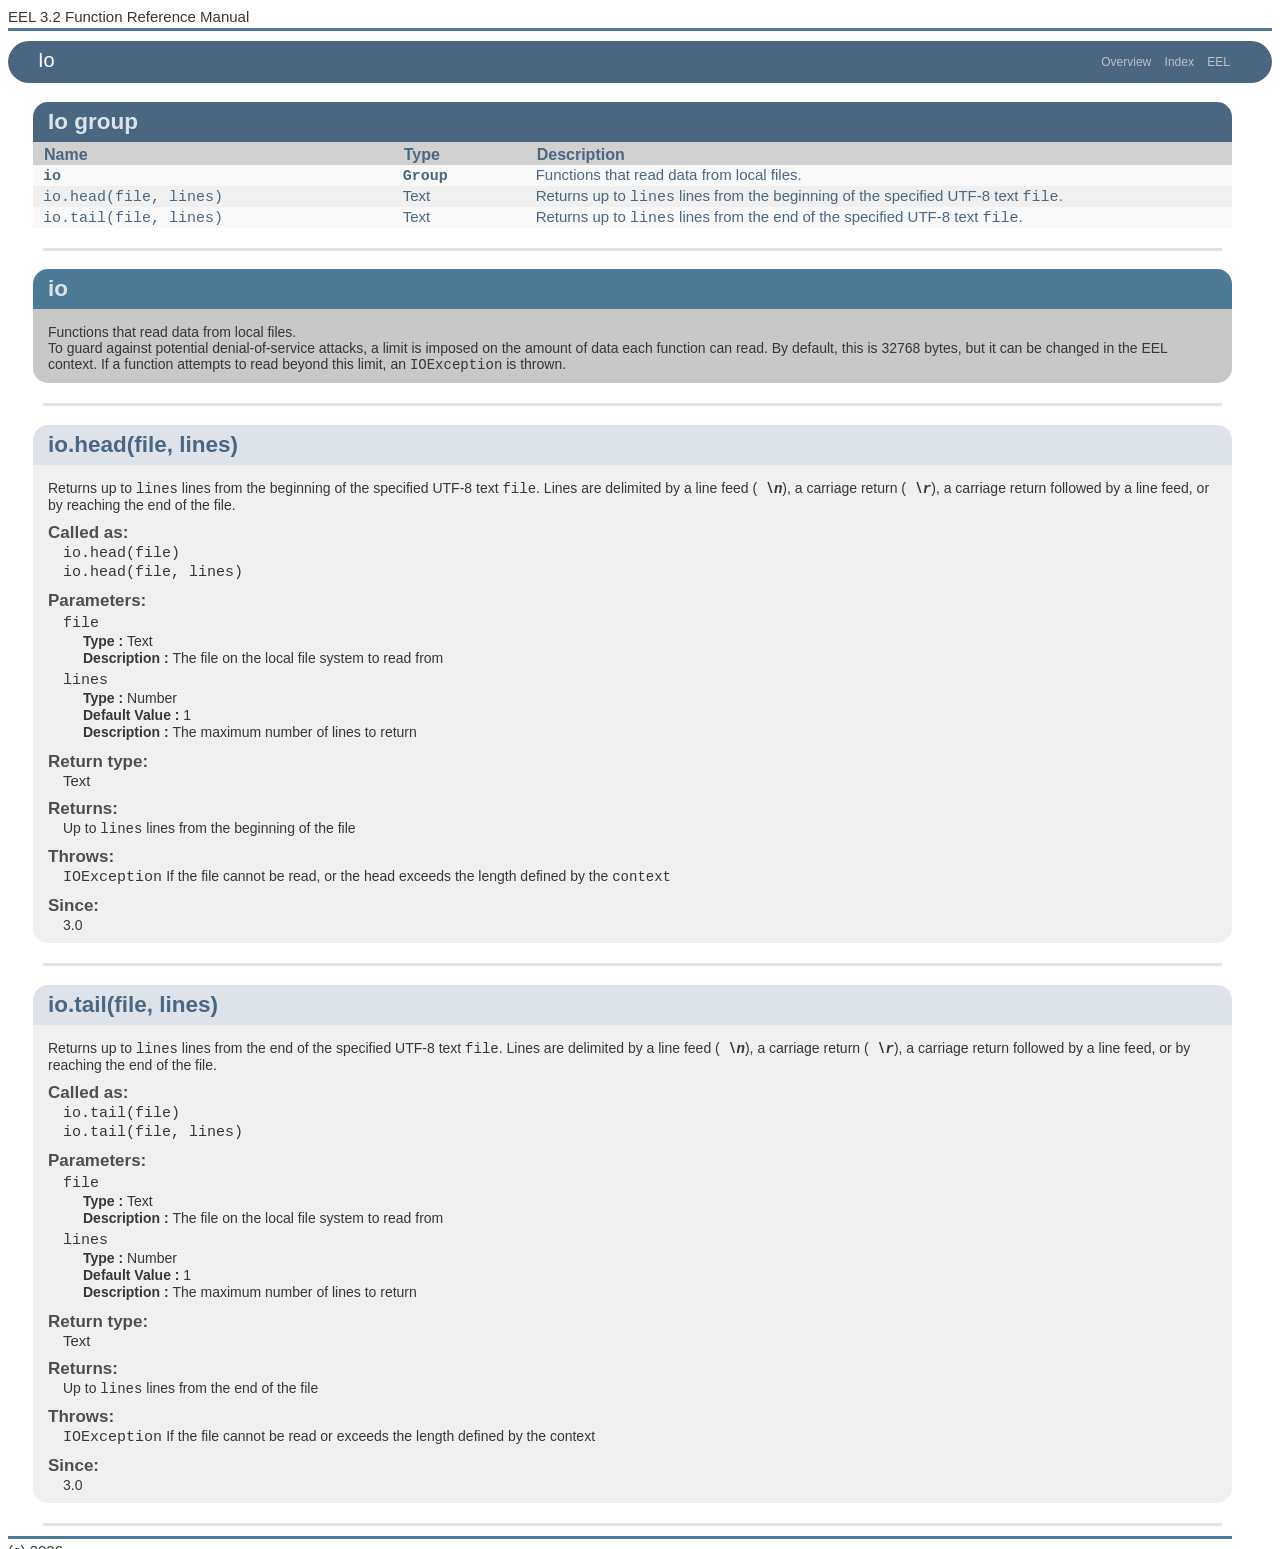
<file: docs/function-reference/_io.html>
<!DOCTYPE html><html>
    <head>
        <title>
            EEL Functions - io
        </title>
        <link rel="stylesheet" href="resource/main.css">
        <link rel="icon" href="resource/icon.png">
        <meta charset="UTF-8">
        <script src="resource/eel-doc.js" type="text/javascript">
        </script>
    </head>
    <body>
        <a name="_top"></a>
        <div class="page-top">
            EEL 3.2 Function Reference Manual
        </div>
        <header id="header" class="title">
            <span class="header-title">
                Io
            </span>
            <div id="menu">
                <span class="menu-item">
                    <a href="index.html" class="menu-item-text">Overview</a>
                </span>
                <span class="menu-item">
                    <a href="_index.html" class="menu-item-text">Index</a>
                </span>
                <span class="menu-item">
                    <a href="https://github.com/TymeFly/eel?tab=readme-ov-file#eel" class="menu-item-text">EEL</a>
                </span>
            </div>
        </header>
        <div id="doc-body">
            <section class="summary-description">
                <h2 class="block-name">Io group</h2>
                <section class="block-description">
                    <div class="block-detail content-container">
                        <table class="summary-types">
                            <tbody class="content-body">
                                <tr class="table-header">
                                    <th class="col-types" id="summary-col-block">Name</th>
                                    <th class="col-types" id="summary-col-returns">Type</th>
                                    <th class="col-types" id="summary-col-description">Description</th>
                                </tr>
                                <tr class="col-types">
                                    <td>
                                        <code>
                                            <b>
                                                <a href="#_Group_" class="section-link">
                                                    io
                                                </a>
                                            </b>
                                        </code>
                                    </td>
                                    <td>
                                        <code>
                                            <b>
                                                Group
                                            </b>
                                        </code>
                                    </td>
                                    <td>
                                        Functions that read data from local files.
                                    </td>
                                </tr>
                                <tr class="col-types">
                                    <td>
                                        <code class="section-link"><a href="#io.head">io.head(file, lines)</a></code>
                                    </td>
                                    <td>Text</td>
                                    <td>
                                        Returns up to <code>lines</code> lines from the beginning of the specified UTF-8 text <code>file</code>.
                                    </td>
                                </tr>
                                <tr class="col-types">
                                    <td>
                                        <code class="section-link"><a href="#io.tail">io.tail(file, lines)</a></code>
                                    </td>
                                    <td>Text</td>
                                    <td>
                                        Returns up to <code>lines</code> lines from the end of the specified UTF-8 text <code>file</code>.
                                    </td>
                                </tr>
                            </tbody>
                        </table>
                    </div>
                </section>
            </section>
            <hr>
            <span>
                <section class="group-description">
                    <h2 class="block-name" id="_Group_">io</h2>
                    <section class="overview-description">
                        <div class="block-detail">
                            <div class="description">
                                Functions that read data from local files.<br> To guard against potential denial-of-service attacks, a limit is imposed on the amount of data each function can read. By default, this is 32768 bytes, but it can be changed in the EEL context. If a function attempts to read beyond this limit, an <code>IOException</code> is thrown.
                            </div>
                        </div>
                    </section>
                </section>
                <hr>
            </span>
            <section class="function-description">
                <h2 class="block-name" id="io.head">io.head(file, lines)</h2>
                <section class="block-description">
                    <div class="block-detail">
                        <div class="description">
                            Returns up to <code>lines</code> lines from the beginning of the specified UTF-8 text <code>file</code>. Lines are delimited by a line feed (<span class="literal"> \n</span>), a carriage return (<span class="literal"> \r</span>), a carriage return followed by a line feed, or by reaching the end of the file.
                        </div>
                        <div class="block-detail-section">
                            <h3>Called as:</h3>
                            <div><code>io.head(file)</code></div>
                            <div><code>io.head(file, lines)</code></div>
                        </div>
                        <section>
                            <div class="block-detail-section">
                                <h3>Parameters:</h3>
                                <div class="parameter-block">
                                    <div>
                                        <code>file</code>
                                        <div class="parameter-description">
                                            <div><span class="description-title">Type : </span><code class="parameterType description">Text</code></div>
                                            <div><span class="description-title">Description : </span><span class="description">The file on the local file system to read from</span></div>
                                        </div>
                                    </div>
                                </div>
                                <div class="parameter-block">
                                    <div>
                                        <code>lines</code>
                                        <div class="parameter-description">
                                            <div><span class="description-title">Type : </span><code class="parameterType description">Number</code></div>
                                            <div><span class="description-title">Default Value : </span><span class="description">1</span></div>
                                            <div><span class="description-title">Description : </span><span class="description">The maximum number of lines to return</span></div>
                                        </div>
                                    </div>
                                </div>
                            </div>
                        </section>
                        <div class="block-detail-section">
                            <h3>Return type:</h3>
                            <div class="parameterType">Text</div>
                        </div>
                        <div>
                            <span class="block-detail-section">
                                <h3>Returns:</h3>
                                <div>
                                    <span class="description">Up to <code>lines</code> lines from the beginning of the file</span>
                                </div>
                            </span>
                        </div>
                        <div>
                            <span class="block-detail-section">
                                <h3>Throws:</h3>
                                <div>
                                    <span><code>IOException</code> </span> <span class="description">If the file cannot be read, or the head exceeds the length defined by the <code>context</code></span>
                                </div>
                            </span>
                        </div>
                        <div>
                            <span class="block-detail-section">
                                <h3>Since:</h3>
                                <div>
                                    <span class="description">3.0</span>
                                </div>
                            </span>
                        </div>
                    </div>
                </section>
                <hr>
            </section>
            <section class="function-description">
                <h2 class="block-name" id="io.tail">io.tail(file, lines)</h2>
                <section class="block-description">
                    <div class="block-detail">
                        <div class="description">
                            Returns up to <code>lines</code> lines from the end of the specified UTF-8 text <code>file</code>. Lines are delimited by a line feed (<span class="literal"> \n</span>), a carriage return (<span class="literal"> \r</span>), a carriage return followed by a line feed, or by reaching the end of the file.
                        </div>
                        <div class="block-detail-section">
                            <h3>Called as:</h3>
                            <div><code>io.tail(file)</code></div>
                            <div><code>io.tail(file, lines)</code></div>
                        </div>
                        <section>
                            <div class="block-detail-section">
                                <h3>Parameters:</h3>
                                <div class="parameter-block">
                                    <div>
                                        <code>file</code>
                                        <div class="parameter-description">
                                            <div><span class="description-title">Type : </span><code class="parameterType description">Text</code></div>
                                            <div><span class="description-title">Description : </span><span class="description">The file on the local file system to read from</span></div>
                                        </div>
                                    </div>
                                </div>
                                <div class="parameter-block">
                                    <div>
                                        <code>lines</code>
                                        <div class="parameter-description">
                                            <div><span class="description-title">Type : </span><code class="parameterType description">Number</code></div>
                                            <div><span class="description-title">Default Value : </span><span class="description">1</span></div>
                                            <div><span class="description-title">Description : </span><span class="description">The maximum number of lines to return</span></div>
                                        </div>
                                    </div>
                                </div>
                            </div>
                        </section>
                        <div class="block-detail-section">
                            <h3>Return type:</h3>
                            <div class="parameterType">Text</div>
                        </div>
                        <div>
                            <span class="block-detail-section">
                                <h3>Returns:</h3>
                                <div>
                                    <span class="description">Up to <code>lines</code> lines from the end of the file</span>
                                </div>
                            </span>
                        </div>
                        <div>
                            <span class="block-detail-section">
                                <h3>Throws:</h3>
                                <div>
                                    <span><code>IOException</code> </span> <span class="description">If the file cannot be read or exceeds the length defined by the context</span>
                                </div>
                            </span>
                        </div>
                        <div>
                            <span class="block-detail-section">
                                <h3>Since:</h3>
                                <div>
                                    <span class="description">3.0</span>
                                </div>
                            </span>
                        </div>
                    </div>
                </section>
                <hr>
            </section>
        </div>
        <a href="#_top" id="scroll-up"></a>
        <div class="page-bottom">
            (c) 2026
        </div>
    </body>
</html>
</file>
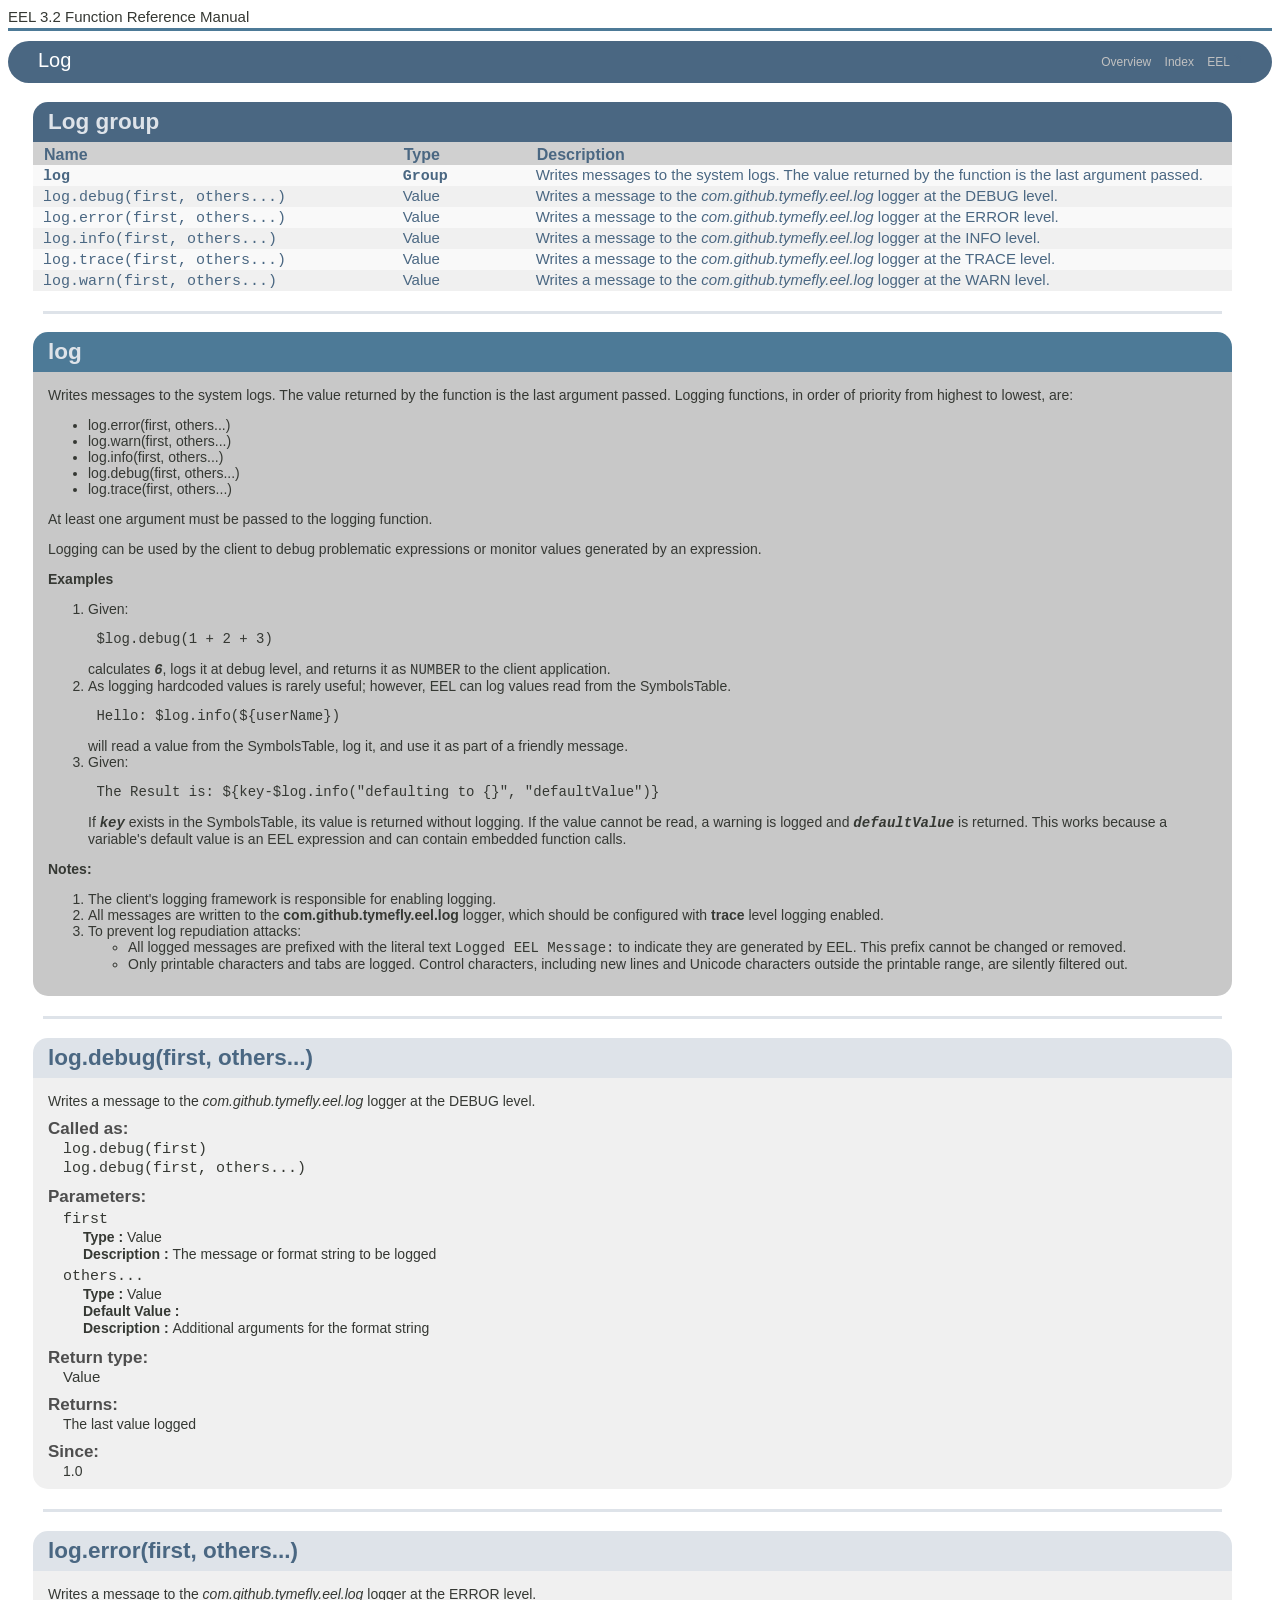
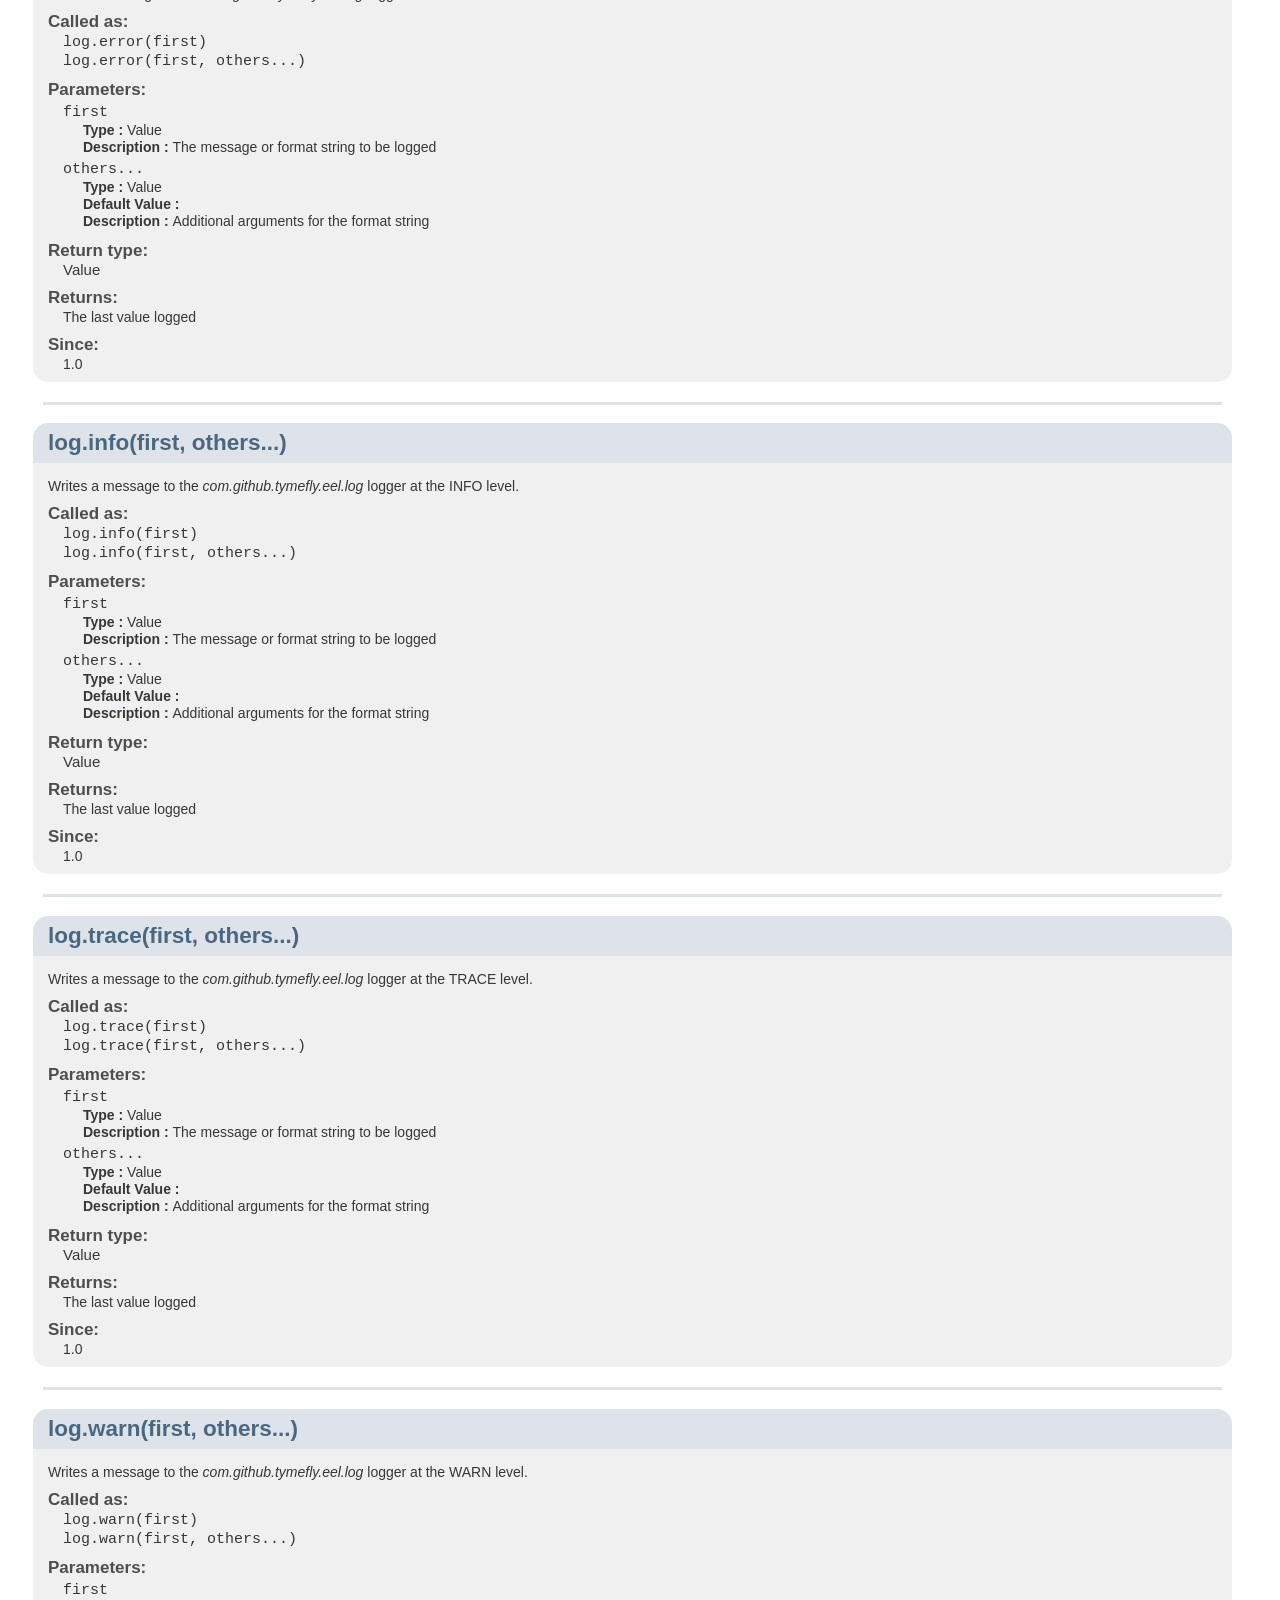
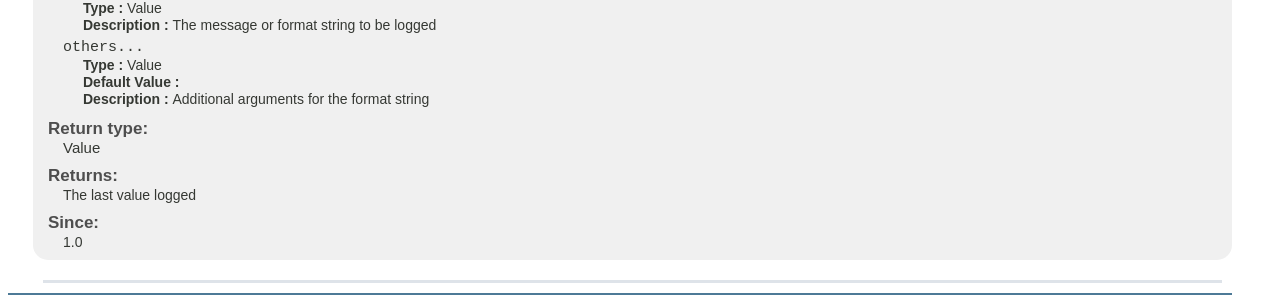
<file: docs/function-reference/_log.html>
<!DOCTYPE html><html>
    <head>
        <title>
            EEL Functions - log
        </title>
        <link rel="stylesheet" href="resource/main.css">
        <link rel="icon" href="resource/icon.png">
        <meta charset="UTF-8">
        <script src="resource/eel-doc.js" type="text/javascript">
        </script>
    </head>
    <body>
        <a name="_top"></a>
        <div class="page-top">
            EEL 3.2 Function Reference Manual
        </div>
        <header id="header" class="title">
            <span class="header-title">
                Log
            </span>
            <div id="menu">
                <span class="menu-item">
                    <a href="index.html" class="menu-item-text">Overview</a>
                </span>
                <span class="menu-item">
                    <a href="_index.html" class="menu-item-text">Index</a>
                </span>
                <span class="menu-item">
                    <a href="https://github.com/TymeFly/eel?tab=readme-ov-file#eel" class="menu-item-text">EEL</a>
                </span>
            </div>
        </header>
        <div id="doc-body">
            <section class="summary-description">
                <h2 class="block-name">Log group</h2>
                <section class="block-description">
                    <div class="block-detail content-container">
                        <table class="summary-types">
                            <tbody class="content-body">
                                <tr class="table-header">
                                    <th class="col-types" id="summary-col-block">Name</th>
                                    <th class="col-types" id="summary-col-returns">Type</th>
                                    <th class="col-types" id="summary-col-description">Description</th>
                                </tr>
                                <tr class="col-types">
                                    <td>
                                        <code>
                                            <b>
                                                <a href="#_Group_" class="section-link">
                                                    log
                                                </a>
                                            </b>
                                        </code>
                                    </td>
                                    <td>
                                        <code>
                                            <b>
                                                Group
                                            </b>
                                        </code>
                                    </td>
                                    <td>
                                        Writes messages to the system logs. The value returned by the function is the last argument passed.
                                    </td>
                                </tr>
                                <tr class="col-types">
                                    <td>
                                        <code class="section-link"><a href="#log.debug">log.debug(first, others...)</a></code>
                                    </td>
                                    <td>Value</td>
                                    <td>
                                        Writes a message to the <i>com.github.tymefly.eel.log</i> logger at the DEBUG level.
                                    </td>
                                </tr>
                                <tr class="col-types">
                                    <td>
                                        <code class="section-link"><a href="#log.error">log.error(first, others...)</a></code>
                                    </td>
                                    <td>Value</td>
                                    <td>
                                        Writes a message to the <i>com.github.tymefly.eel.log</i> logger at the ERROR level.
                                    </td>
                                </tr>
                                <tr class="col-types">
                                    <td>
                                        <code class="section-link"><a href="#log.info">log.info(first, others...)</a></code>
                                    </td>
                                    <td>Value</td>
                                    <td>
                                        Writes a message to the <i>com.github.tymefly.eel.log</i> logger at the INFO level.
                                    </td>
                                </tr>
                                <tr class="col-types">
                                    <td>
                                        <code class="section-link"><a href="#log.trace">log.trace(first, others...)</a></code>
                                    </td>
                                    <td>Value</td>
                                    <td>
                                        Writes a message to the <i>com.github.tymefly.eel.log</i> logger at the TRACE level.
                                    </td>
                                </tr>
                                <tr class="col-types">
                                    <td>
                                        <code class="section-link"><a href="#log.warn">log.warn(first, others...)</a></code>
                                    </td>
                                    <td>Value</td>
                                    <td>
                                        Writes a message to the <i>com.github.tymefly.eel.log</i> logger at the WARN level.
                                    </td>
                                </tr>
                            </tbody>
                        </table>
                    </div>
                </section>
            </section>
            <hr>
            <span>
                <section class="group-description">
                    <h2 class="block-name" id="_Group_">log</h2>
                    <section class="overview-description">
                        <div class="block-detail">
                            <div class="description">
                                Writes messages to the system logs. The value returned by the function is the last argument passed. Logging functions, in order of priority from highest to lowest, are: <ul><li>log.error(first, others...)</li><li>log.warn(first, others...)</li><li>log.info(first, others...)</li><li>log.debug(first, others...)</li><li>log.trace(first, others...)</li></ul> At least one argument must be passed to the logging function. <p> Logging can be used by the client to debug problematic expressions or monitor values generated by an expression. <p><b>Examples</b><ol><li> Given: <pre> $log.debug(1 + 2 + 3)</pre> calculates <span class="literal">6</span>, logs it at debug level, and returns it as <code>NUMBER</code> to the client application. </li><li> As logging hardcoded values is rarely useful; however, EEL can log values read from the SymbolsTable. <pre> Hello: $log.info(${userName})</pre> will read a value from the SymbolsTable, log it, and use it as part of a friendly message. </li><li> Given: <pre> The Result is: ${key-$log.info(&quot;defaulting to {}&quot;, &quot;defaultValue&quot;)}</pre> If <span class="literal">key</span> exists in the SymbolsTable, its value is returned without logging. If the value cannot be read, a warning is logged and <span class="literal">defaultValue</span> is returned. This works because a variable&#x27;s default value is an EEL expression and can contain embedded function calls. </li></ol><b>Notes:</b><ol><li>The client&#x27;s logging framework is responsible for enabling logging.</li><li>All messages are written to the <b>com.github.tymefly.eel.log</b> logger, which should be configured with <b>trace</b> level logging enabled.</li><li>To prevent log repudiation attacks: <ul><li>All logged messages are prefixed with the literal text <code>Logged EEL Message:</code> to indicate they are generated by EEL. This prefix cannot be changed or removed.</li><li>Only printable characters and tabs are logged. Control characters, including new lines and Unicode characters outside the printable range, are silently filtered out.</li></ul></li></ol>
                            </div>
                        </div>
                    </section>
                </section>
                <hr>
            </span>
            <section class="function-description">
                <h2 class="block-name" id="log.debug">log.debug(first, others...)</h2>
                <section class="block-description">
                    <div class="block-detail">
                        <div class="description">
                            Writes a message to the <i>com.github.tymefly.eel.log</i> logger at the DEBUG level.
                        </div>
                        <div class="block-detail-section">
                            <h3>Called as:</h3>
                            <div><code>log.debug(first)</code></div>
                            <div><code>log.debug(first, others...)</code></div>
                        </div>
                        <section>
                            <div class="block-detail-section">
                                <h3>Parameters:</h3>
                                <div class="parameter-block">
                                    <div>
                                        <code>first</code>
                                        <div class="parameter-description">
                                            <div><span class="description-title">Type : </span><code class="parameterType description">Value</code></div>
                                            <div><span class="description-title">Description : </span><span class="description">The message or format string to be logged</span></div>
                                        </div>
                                    </div>
                                </div>
                                <div class="parameter-block">
                                    <div>
                                        <code>others...</code>
                                        <div class="parameter-description">
                                            <div><span class="description-title">Type : </span><code class="parameterType description">Value</code></div>
                                            <div><span class="description-title">Default Value : </span><span class="description"></span></div>
                                            <div><span class="description-title">Description : </span><span class="description">Additional arguments for the format string</span></div>
                                        </div>
                                    </div>
                                </div>
                            </div>
                        </section>
                        <div class="block-detail-section">
                            <h3>Return type:</h3>
                            <div class="parameterType">Value</div>
                        </div>
                        <div>
                            <span class="block-detail-section">
                                <h3>Returns:</h3>
                                <div>
                                    <span class="description">The last value logged</span>
                                </div>
                            </span>
                        </div>
                        <div>
                            <span class="block-detail-section">
                                <h3>Since:</h3>
                                <div>
                                    <span class="description">1.0</span>
                                </div>
                            </span>
                        </div>
                    </div>
                </section>
                <hr>
            </section>
            <section class="function-description">
                <h2 class="block-name" id="log.error">log.error(first, others...)</h2>
                <section class="block-description">
                    <div class="block-detail">
                        <div class="description">
                            Writes a message to the <i>com.github.tymefly.eel.log</i> logger at the ERROR level.
                        </div>
                        <div class="block-detail-section">
                            <h3>Called as:</h3>
                            <div><code>log.error(first)</code></div>
                            <div><code>log.error(first, others...)</code></div>
                        </div>
                        <section>
                            <div class="block-detail-section">
                                <h3>Parameters:</h3>
                                <div class="parameter-block">
                                    <div>
                                        <code>first</code>
                                        <div class="parameter-description">
                                            <div><span class="description-title">Type : </span><code class="parameterType description">Value</code></div>
                                            <div><span class="description-title">Description : </span><span class="description">The message or format string to be logged</span></div>
                                        </div>
                                    </div>
                                </div>
                                <div class="parameter-block">
                                    <div>
                                        <code>others...</code>
                                        <div class="parameter-description">
                                            <div><span class="description-title">Type : </span><code class="parameterType description">Value</code></div>
                                            <div><span class="description-title">Default Value : </span><span class="description"></span></div>
                                            <div><span class="description-title">Description : </span><span class="description">Additional arguments for the format string</span></div>
                                        </div>
                                    </div>
                                </div>
                            </div>
                        </section>
                        <div class="block-detail-section">
                            <h3>Return type:</h3>
                            <div class="parameterType">Value</div>
                        </div>
                        <div>
                            <span class="block-detail-section">
                                <h3>Returns:</h3>
                                <div>
                                    <span class="description">The last value logged</span>
                                </div>
                            </span>
                        </div>
                        <div>
                            <span class="block-detail-section">
                                <h3>Since:</h3>
                                <div>
                                    <span class="description">1.0</span>
                                </div>
                            </span>
                        </div>
                    </div>
                </section>
                <hr>
            </section>
            <section class="function-description">
                <h2 class="block-name" id="log.info">log.info(first, others...)</h2>
                <section class="block-description">
                    <div class="block-detail">
                        <div class="description">
                            Writes a message to the <i>com.github.tymefly.eel.log</i> logger at the INFO level.
                        </div>
                        <div class="block-detail-section">
                            <h3>Called as:</h3>
                            <div><code>log.info(first)</code></div>
                            <div><code>log.info(first, others...)</code></div>
                        </div>
                        <section>
                            <div class="block-detail-section">
                                <h3>Parameters:</h3>
                                <div class="parameter-block">
                                    <div>
                                        <code>first</code>
                                        <div class="parameter-description">
                                            <div><span class="description-title">Type : </span><code class="parameterType description">Value</code></div>
                                            <div><span class="description-title">Description : </span><span class="description">The message or format string to be logged</span></div>
                                        </div>
                                    </div>
                                </div>
                                <div class="parameter-block">
                                    <div>
                                        <code>others...</code>
                                        <div class="parameter-description">
                                            <div><span class="description-title">Type : </span><code class="parameterType description">Value</code></div>
                                            <div><span class="description-title">Default Value : </span><span class="description"></span></div>
                                            <div><span class="description-title">Description : </span><span class="description">Additional arguments for the format string</span></div>
                                        </div>
                                    </div>
                                </div>
                            </div>
                        </section>
                        <div class="block-detail-section">
                            <h3>Return type:</h3>
                            <div class="parameterType">Value</div>
                        </div>
                        <div>
                            <span class="block-detail-section">
                                <h3>Returns:</h3>
                                <div>
                                    <span class="description">The last value logged</span>
                                </div>
                            </span>
                        </div>
                        <div>
                            <span class="block-detail-section">
                                <h3>Since:</h3>
                                <div>
                                    <span class="description">1.0</span>
                                </div>
                            </span>
                        </div>
                    </div>
                </section>
                <hr>
            </section>
            <section class="function-description">
                <h2 class="block-name" id="log.trace">log.trace(first, others...)</h2>
                <section class="block-description">
                    <div class="block-detail">
                        <div class="description">
                            Writes a message to the <i>com.github.tymefly.eel.log</i> logger at the TRACE level.
                        </div>
                        <div class="block-detail-section">
                            <h3>Called as:</h3>
                            <div><code>log.trace(first)</code></div>
                            <div><code>log.trace(first, others...)</code></div>
                        </div>
                        <section>
                            <div class="block-detail-section">
                                <h3>Parameters:</h3>
                                <div class="parameter-block">
                                    <div>
                                        <code>first</code>
                                        <div class="parameter-description">
                                            <div><span class="description-title">Type : </span><code class="parameterType description">Value</code></div>
                                            <div><span class="description-title">Description : </span><span class="description">The message or format string to be logged</span></div>
                                        </div>
                                    </div>
                                </div>
                                <div class="parameter-block">
                                    <div>
                                        <code>others...</code>
                                        <div class="parameter-description">
                                            <div><span class="description-title">Type : </span><code class="parameterType description">Value</code></div>
                                            <div><span class="description-title">Default Value : </span><span class="description"></span></div>
                                            <div><span class="description-title">Description : </span><span class="description">Additional arguments for the format string</span></div>
                                        </div>
                                    </div>
                                </div>
                            </div>
                        </section>
                        <div class="block-detail-section">
                            <h3>Return type:</h3>
                            <div class="parameterType">Value</div>
                        </div>
                        <div>
                            <span class="block-detail-section">
                                <h3>Returns:</h3>
                                <div>
                                    <span class="description">The last value logged</span>
                                </div>
                            </span>
                        </div>
                        <div>
                            <span class="block-detail-section">
                                <h3>Since:</h3>
                                <div>
                                    <span class="description">1.0</span>
                                </div>
                            </span>
                        </div>
                    </div>
                </section>
                <hr>
            </section>
            <section class="function-description">
                <h2 class="block-name" id="log.warn">log.warn(first, others...)</h2>
                <section class="block-description">
                    <div class="block-detail">
                        <div class="description">
                            Writes a message to the <i>com.github.tymefly.eel.log</i> logger at the WARN level.
                        </div>
                        <div class="block-detail-section">
                            <h3>Called as:</h3>
                            <div><code>log.warn(first)</code></div>
                            <div><code>log.warn(first, others...)</code></div>
                        </div>
                        <section>
                            <div class="block-detail-section">
                                <h3>Parameters:</h3>
                                <div class="parameter-block">
                                    <div>
                                        <code>first</code>
                                        <div class="parameter-description">
                                            <div><span class="description-title">Type : </span><code class="parameterType description">Value</code></div>
                                            <div><span class="description-title">Description : </span><span class="description">The message or format string to be logged</span></div>
                                        </div>
                                    </div>
                                </div>
                                <div class="parameter-block">
                                    <div>
                                        <code>others...</code>
                                        <div class="parameter-description">
                                            <div><span class="description-title">Type : </span><code class="parameterType description">Value</code></div>
                                            <div><span class="description-title">Default Value : </span><span class="description"></span></div>
                                            <div><span class="description-title">Description : </span><span class="description">Additional arguments for the format string</span></div>
                                        </div>
                                    </div>
                                </div>
                            </div>
                        </section>
                        <div class="block-detail-section">
                            <h3>Return type:</h3>
                            <div class="parameterType">Value</div>
                        </div>
                        <div>
                            <span class="block-detail-section">
                                <h3>Returns:</h3>
                                <div>
                                    <span class="description">The last value logged</span>
                                </div>
                            </span>
                        </div>
                        <div>
                            <span class="block-detail-section">
                                <h3>Since:</h3>
                                <div>
                                    <span class="description">1.0</span>
                                </div>
                            </span>
                        </div>
                    </div>
                </section>
                <hr>
            </section>
        </div>
        <a href="#_top" id="scroll-up"></a>
        <div class="page-bottom">
            (c) 2026
        </div>
    </body>
</html>
</file>
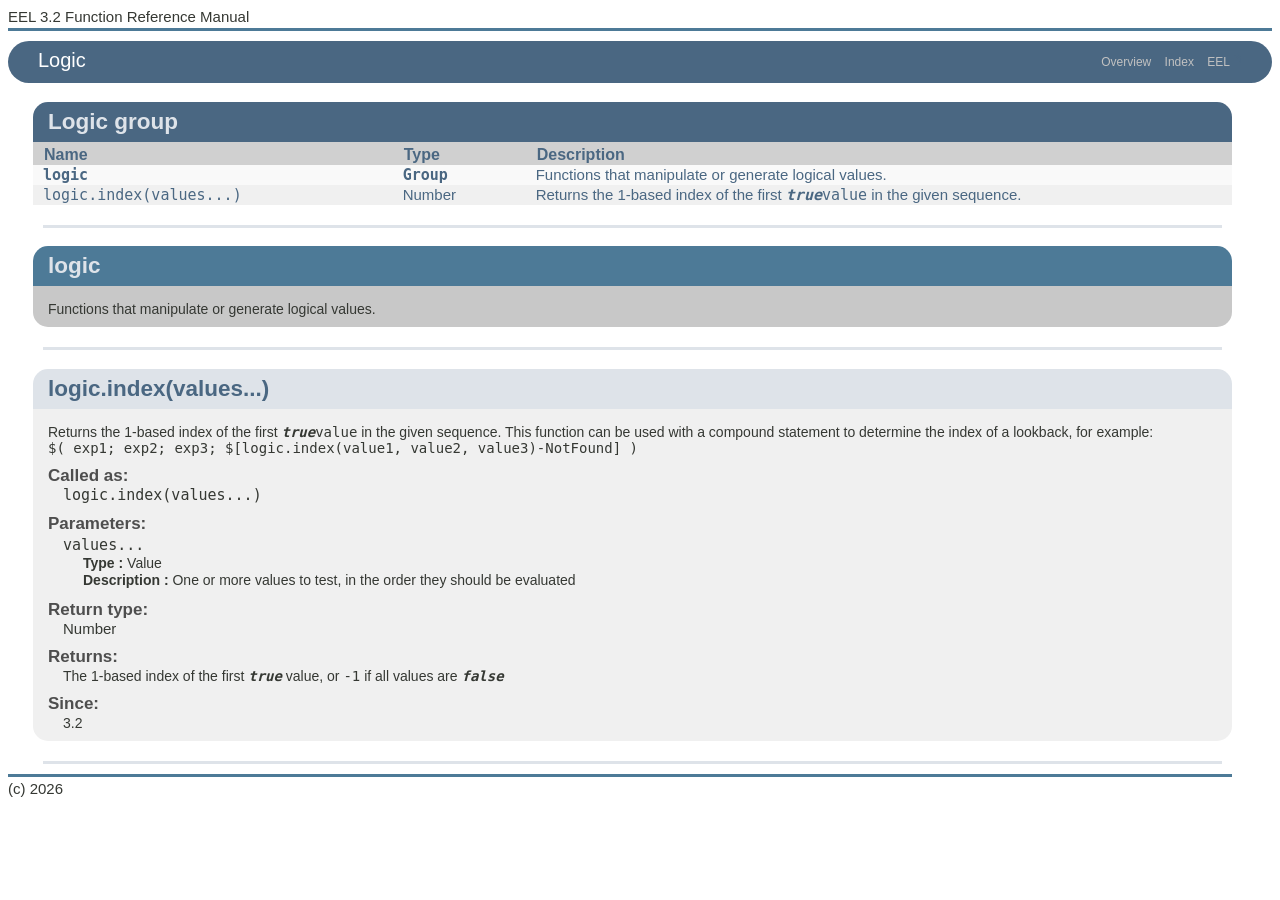
<file: docs/function-reference/_logic.html>
<!DOCTYPE html><html>
    <head>
        <title>
            EEL Functions - logic
        </title>
        <link rel="stylesheet" href="resource/main.css">
        <link rel="icon" href="resource/icon.png">
        <meta charset="UTF-8">
        <script src="resource/eel-doc.js" type="text/javascript">
        </script>
    </head>
    <body>
        <a name="_top"></a>
        <div class="page-top">
            EEL 3.2 Function Reference Manual
        </div>
        <header id="header" class="title">
            <span class="header-title">
                Logic
            </span>
            <div id="menu">
                <span class="menu-item">
                    <a href="index.html" class="menu-item-text">Overview</a>
                </span>
                <span class="menu-item">
                    <a href="_index.html" class="menu-item-text">Index</a>
                </span>
                <span class="menu-item">
                    <a href="https://github.com/TymeFly/eel?tab=readme-ov-file#eel" class="menu-item-text">EEL</a>
                </span>
            </div>
        </header>
        <div id="doc-body">
            <section class="summary-description">
                <h2 class="block-name">Logic group</h2>
                <section class="block-description">
                    <div class="block-detail content-container">
                        <table class="summary-types">
                            <tbody class="content-body">
                                <tr class="table-header">
                                    <th class="col-types" id="summary-col-block">Name</th>
                                    <th class="col-types" id="summary-col-returns">Type</th>
                                    <th class="col-types" id="summary-col-description">Description</th>
                                </tr>
                                <tr class="col-types">
                                    <td>
                                        <code>
                                            <b>
                                                <a href="#_Group_" class="section-link">
                                                    logic
                                                </a>
                                            </b>
                                        </code>
                                    </td>
                                    <td>
                                        <code>
                                            <b>
                                                Group
                                            </b>
                                        </code>
                                    </td>
                                    <td>
                                        Functions that manipulate or generate logical values.
                                    </td>
                                </tr>
                                <tr class="col-types">
                                    <td>
                                        <code class="section-link"><a href="#logic.index">logic.index(values...)</a></code>
                                    </td>
                                    <td>Number</td>
                                    <td>
                                        Returns the 1-based index of the first <span class="literal">true</span><code>value</code> in the given sequence.
                                    </td>
                                </tr>
                            </tbody>
                        </table>
                    </div>
                </section>
            </section>
            <hr>
            <span>
                <section class="group-description">
                    <h2 class="block-name" id="_Group_">logic</h2>
                    <section class="overview-description">
                        <div class="block-detail">
                            <div class="description">
                                Functions that manipulate or generate logical values.
                            </div>
                        </div>
                    </section>
                </section>
                <hr>
            </span>
            <section class="function-description">
                <h2 class="block-name" id="logic.index">logic.index(values...)</h2>
                <section class="block-description">
                    <div class="block-detail">
                        <div class="description">
                            Returns the 1-based index of the first <span class="literal">true</span><code>value</code> in the given sequence. This function can be used with a compound statement to determine the index of a lookback, for example: <br><code>$( exp1; exp2; exp3; $[logic.index(value1, value2, value3)-NotFound] )</code>
                        </div>
                        <div class="block-detail-section">
                            <h3>Called as:</h3>
                            <div><code>logic.index(values...)</code></div>
                        </div>
                        <section>
                            <div class="block-detail-section">
                                <h3>Parameters:</h3>
                                <div class="parameter-block">
                                    <div>
                                        <code>values...</code>
                                        <div class="parameter-description">
                                            <div><span class="description-title">Type : </span><code class="parameterType description">Value</code></div>
                                            <div><span class="description-title">Description : </span><span class="description">One or more values to test, in the order they should be evaluated</span></div>
                                        </div>
                                    </div>
                                </div>
                            </div>
                        </section>
                        <div class="block-detail-section">
                            <h3>Return type:</h3>
                            <div class="parameterType">Number</div>
                        </div>
                        <div>
                            <span class="block-detail-section">
                                <h3>Returns:</h3>
                                <div>
                                    <span class="description">The 1-based index of the first <span class="literal">true</span> value, or <code>-1</code> if all values are <span class="literal">false</span></span>
                                </div>
                            </span>
                        </div>
                        <div>
                            <span class="block-detail-section">
                                <h3>Since:</h3>
                                <div>
                                    <span class="description">3.2</span>
                                </div>
                            </span>
                        </div>
                    </div>
                </section>
                <hr>
            </section>
        </div>
        <a href="#_top" id="scroll-up"></a>
        <div class="page-bottom">
            (c) 2026
        </div>
    </body>
</html>
</file>
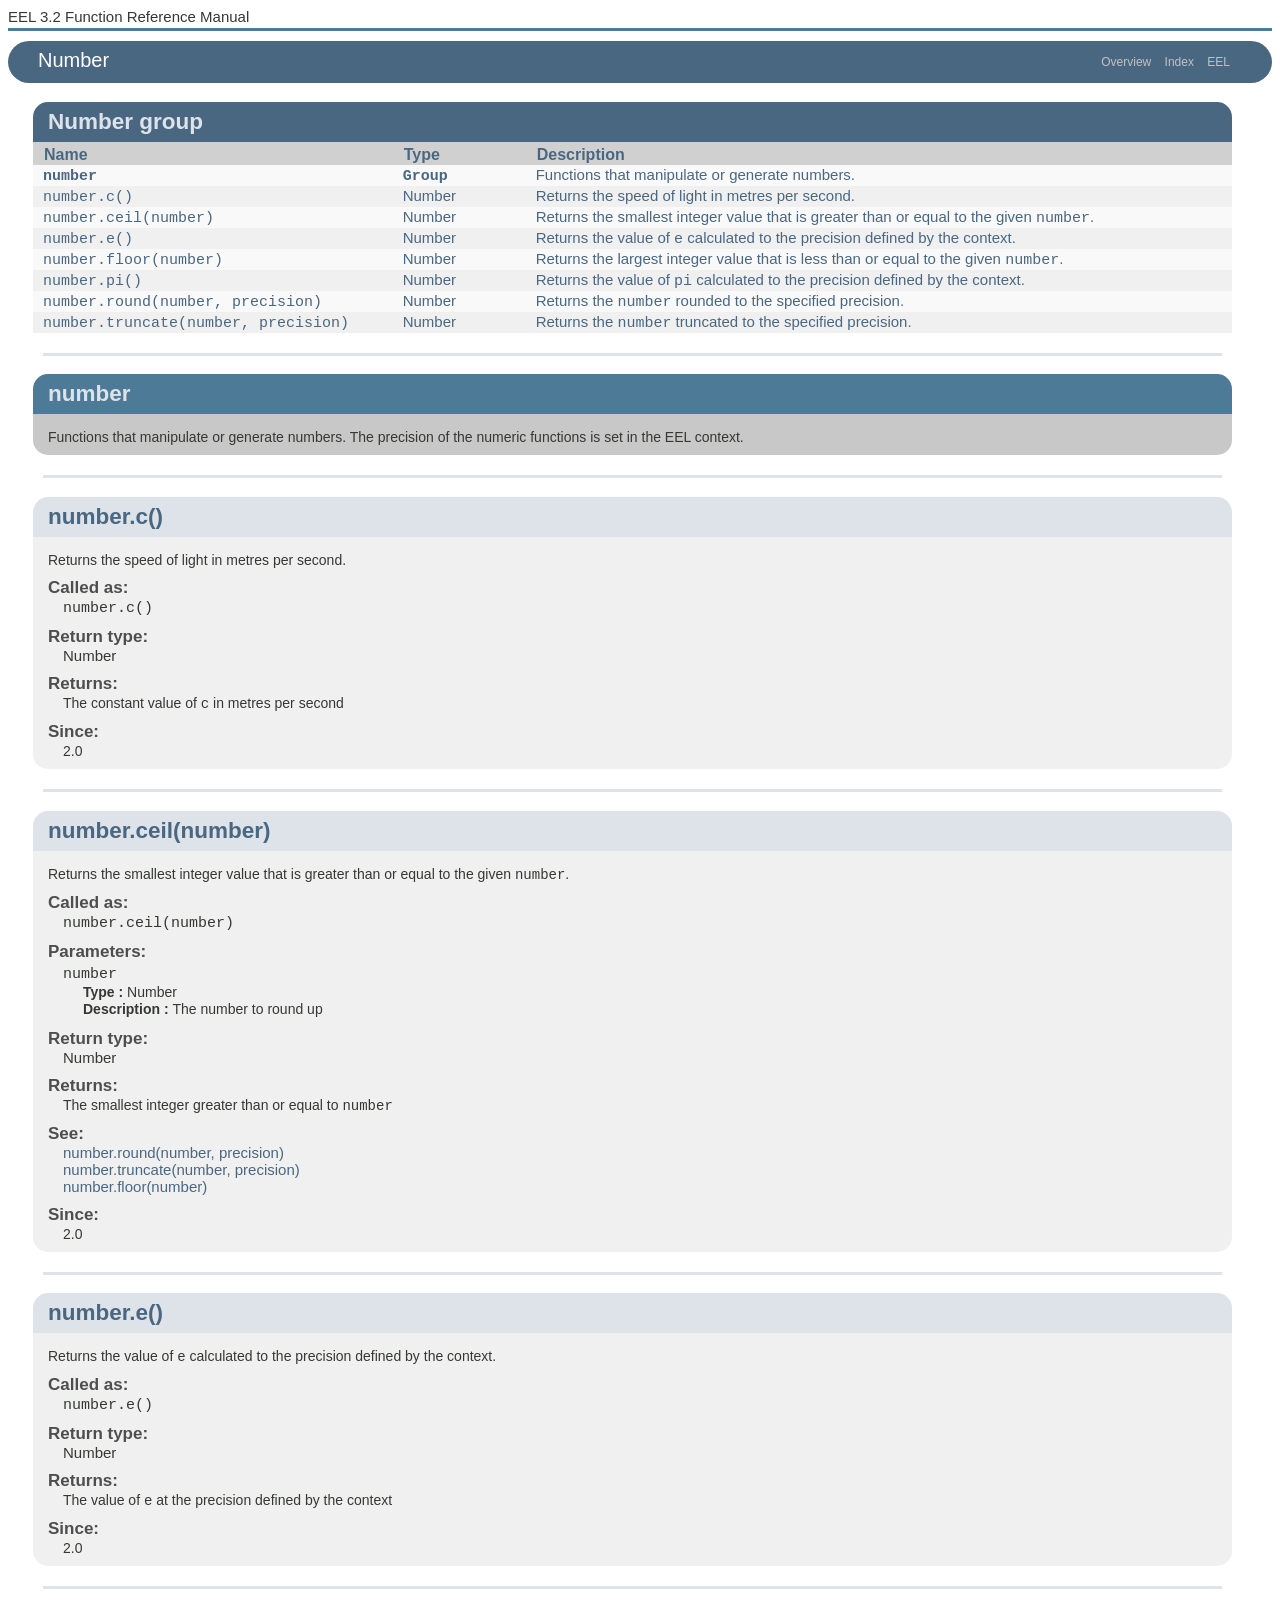
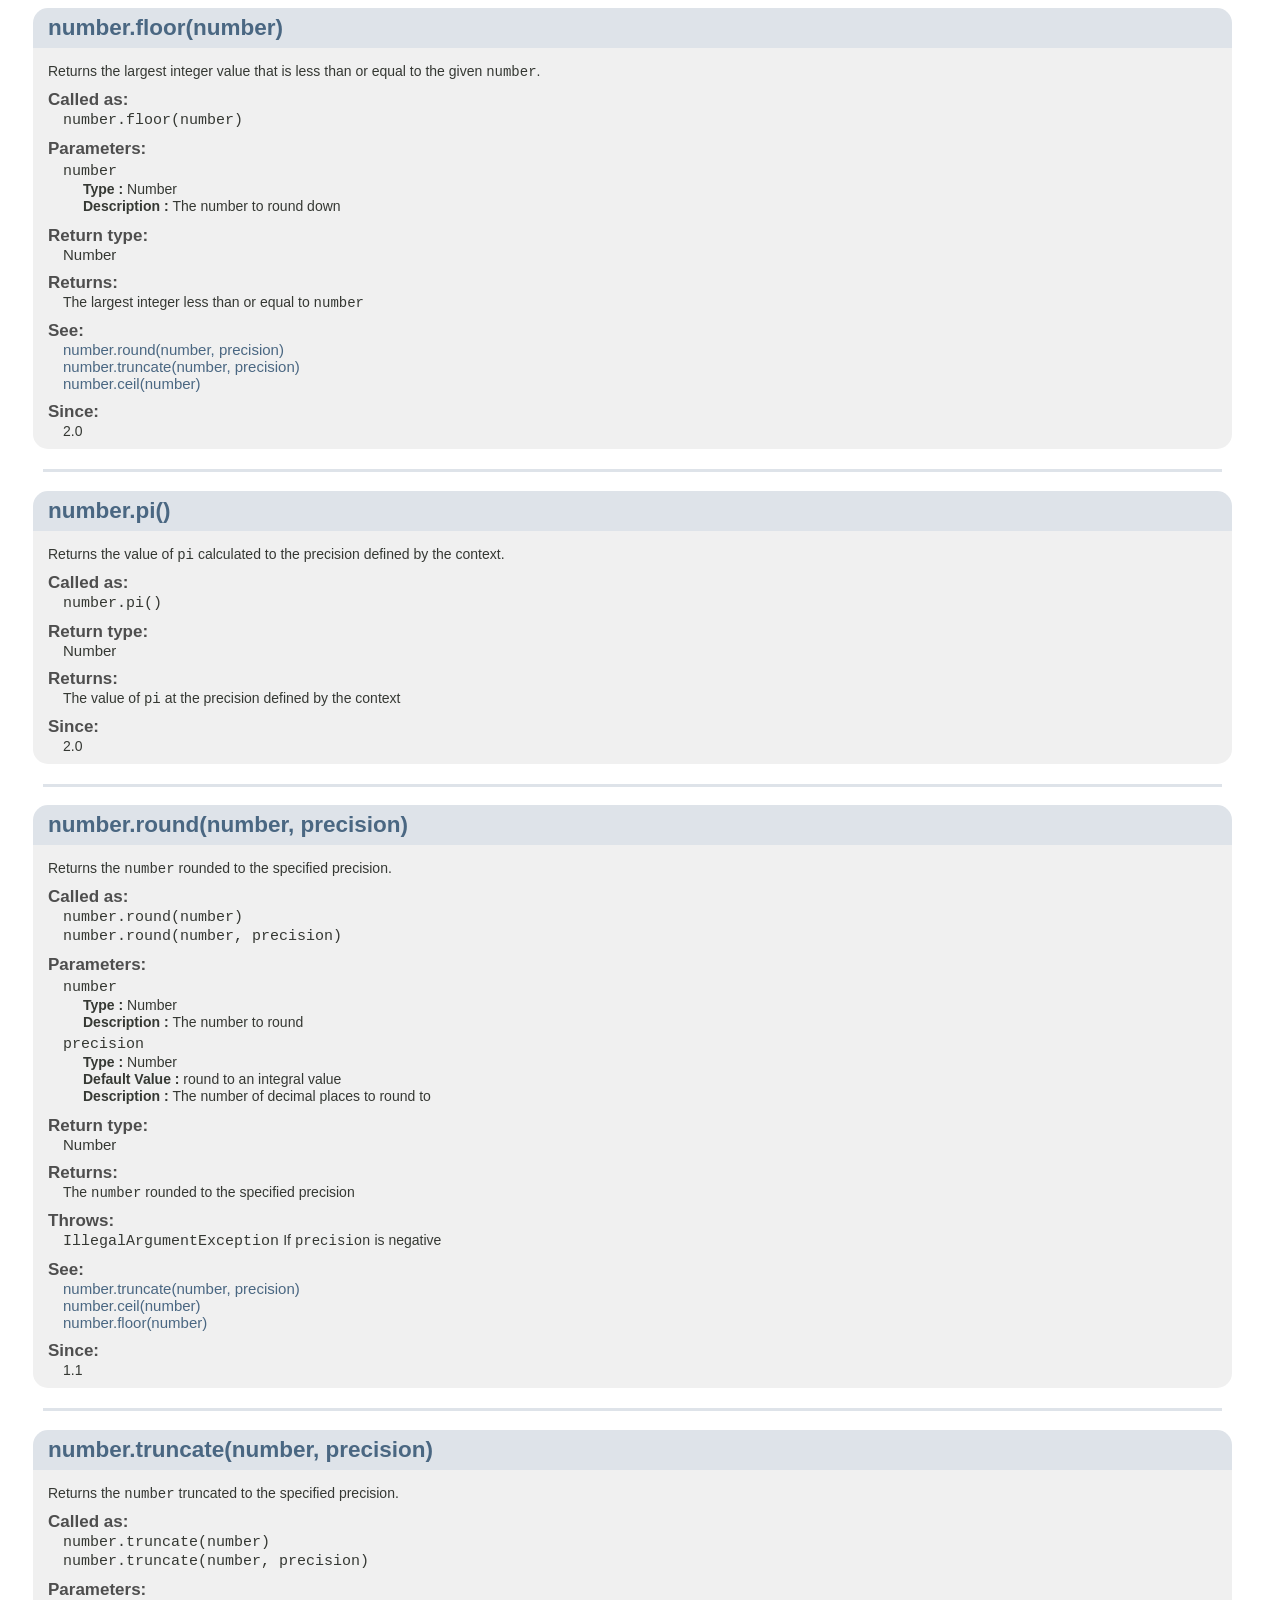
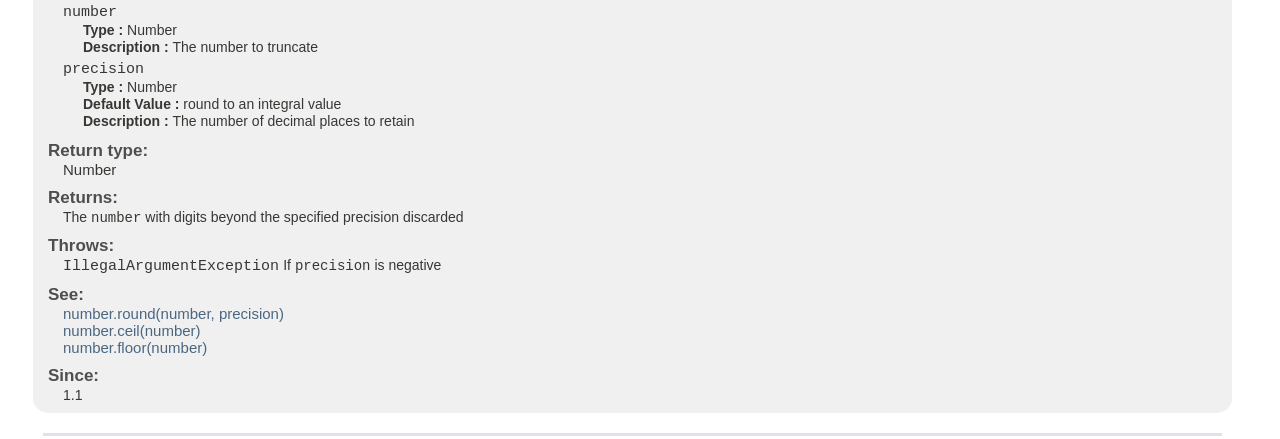
<file: docs/function-reference/_number.html>
<!DOCTYPE html><html>
    <head>
        <title>
            EEL Functions - number
        </title>
        <link rel="stylesheet" href="resource/main.css">
        <link rel="icon" href="resource/icon.png">
        <meta charset="UTF-8">
        <script src="resource/eel-doc.js" type="text/javascript">
        </script>
    </head>
    <body>
        <a name="_top"></a>
        <div class="page-top">
            EEL 3.2 Function Reference Manual
        </div>
        <header id="header" class="title">
            <span class="header-title">
                Number
            </span>
            <div id="menu">
                <span class="menu-item">
                    <a href="index.html" class="menu-item-text">Overview</a>
                </span>
                <span class="menu-item">
                    <a href="_index.html" class="menu-item-text">Index</a>
                </span>
                <span class="menu-item">
                    <a href="https://github.com/TymeFly/eel?tab=readme-ov-file#eel" class="menu-item-text">EEL</a>
                </span>
            </div>
        </header>
        <div id="doc-body">
            <section class="summary-description">
                <h2 class="block-name">Number group</h2>
                <section class="block-description">
                    <div class="block-detail content-container">
                        <table class="summary-types">
                            <tbody class="content-body">
                                <tr class="table-header">
                                    <th class="col-types" id="summary-col-block">Name</th>
                                    <th class="col-types" id="summary-col-returns">Type</th>
                                    <th class="col-types" id="summary-col-description">Description</th>
                                </tr>
                                <tr class="col-types">
                                    <td>
                                        <code>
                                            <b>
                                                <a href="#_Group_" class="section-link">
                                                    number
                                                </a>
                                            </b>
                                        </code>
                                    </td>
                                    <td>
                                        <code>
                                            <b>
                                                Group
                                            </b>
                                        </code>
                                    </td>
                                    <td>
                                        Functions that manipulate or generate numbers.
                                    </td>
                                </tr>
                                <tr class="col-types">
                                    <td>
                                        <code class="section-link"><a href="#number.c">number.c()</a></code>
                                    </td>
                                    <td>Number</td>
                                    <td>
                                        Returns the speed of light in metres per second.
                                    </td>
                                </tr>
                                <tr class="col-types">
                                    <td>
                                        <code class="section-link"><a href="#number.ceil">number.ceil(number)</a></code>
                                    </td>
                                    <td>Number</td>
                                    <td>
                                        Returns the smallest integer value that is greater than or equal to the given <code>number</code>.
                                    </td>
                                </tr>
                                <tr class="col-types">
                                    <td>
                                        <code class="section-link"><a href="#number.e">number.e()</a></code>
                                    </td>
                                    <td>Number</td>
                                    <td>
                                        Returns the value of <code>e</code> calculated to the precision defined by the context.
                                    </td>
                                </tr>
                                <tr class="col-types">
                                    <td>
                                        <code class="section-link"><a href="#number.floor">number.floor(number)</a></code>
                                    </td>
                                    <td>Number</td>
                                    <td>
                                        Returns the largest integer value that is less than or equal to the given <code>number</code>.
                                    </td>
                                </tr>
                                <tr class="col-types">
                                    <td>
                                        <code class="section-link"><a href="#number.pi">number.pi()</a></code>
                                    </td>
                                    <td>Number</td>
                                    <td>
                                        Returns the value of <code>pi</code> calculated to the precision defined by the context.
                                    </td>
                                </tr>
                                <tr class="col-types">
                                    <td>
                                        <code class="section-link"><a href="#number.round">number.round(number, precision)</a></code>
                                    </td>
                                    <td>Number</td>
                                    <td>
                                        Returns the <code>number</code> rounded to the specified precision.
                                    </td>
                                </tr>
                                <tr class="col-types">
                                    <td>
                                        <code class="section-link"><a href="#number.truncate">number.truncate(number, precision)</a></code>
                                    </td>
                                    <td>Number</td>
                                    <td>
                                        Returns the <code>number</code> truncated to the specified precision.
                                    </td>
                                </tr>
                            </tbody>
                        </table>
                    </div>
                </section>
            </section>
            <hr>
            <span>
                <section class="group-description">
                    <h2 class="block-name" id="_Group_">number</h2>
                    <section class="overview-description">
                        <div class="block-detail">
                            <div class="description">
                                Functions that manipulate or generate numbers. The precision of the numeric functions is set in the EEL context.
                            </div>
                        </div>
                    </section>
                </section>
                <hr>
            </span>
            <section class="function-description">
                <h2 class="block-name" id="number.c">number.c()</h2>
                <section class="block-description">
                    <div class="block-detail">
                        <div class="description">
                            Returns the speed of light in metres per second.
                        </div>
                        <div class="block-detail-section">
                            <h3>Called as:</h3>
                            <div><code>number.c()</code></div>
                        </div>
                        <section>
                        </section>
                        <div class="block-detail-section">
                            <h3>Return type:</h3>
                            <div class="parameterType">Number</div>
                        </div>
                        <div>
                            <span class="block-detail-section">
                                <h3>Returns:</h3>
                                <div>
                                    <span class="description">The constant value of <code>c</code> in metres per second</span>
                                </div>
                            </span>
                        </div>
                        <div>
                            <span class="block-detail-section">
                                <h3>Since:</h3>
                                <div>
                                    <span class="description">2.0</span>
                                </div>
                            </span>
                        </div>
                    </div>
                </section>
                <hr>
            </section>
            <section class="function-description">
                <h2 class="block-name" id="number.ceil">number.ceil(number)</h2>
                <section class="block-description">
                    <div class="block-detail">
                        <div class="description">
                            Returns the smallest integer value that is greater than or equal to the given <code>number</code>.
                        </div>
                        <div class="block-detail-section">
                            <h3>Called as:</h3>
                            <div><code>number.ceil(number)</code></div>
                        </div>
                        <section>
                            <div class="block-detail-section">
                                <h3>Parameters:</h3>
                                <div class="parameter-block">
                                    <div>
                                        <code>number</code>
                                        <div class="parameter-description">
                                            <div><span class="description-title">Type : </span><code class="parameterType description">Number</code></div>
                                            <div><span class="description-title">Description : </span><span class="description">The number to round up</span></div>
                                        </div>
                                    </div>
                                </div>
                            </div>
                        </section>
                        <div class="block-detail-section">
                            <h3>Return type:</h3>
                            <div class="parameterType">Number</div>
                        </div>
                        <div>
                            <span class="block-detail-section">
                                <h3>Returns:</h3>
                                <div>
                                    <span class="description">The smallest integer greater than or equal to <code>number</code></span>
                                </div>
                            </span>
                        </div>
                        <div>
                            <span class="block-detail-section">
                                <h3>See:</h3>
                                <div>
                                    <span><a href="#number.round">number.round(number, precision)</a> </span> <span class="description"></span>
                                </div>
                                <div>
                                    <span><a href="#number.truncate">number.truncate(number, precision)</a> </span> <span class="description"></span>
                                </div>
                                <div>
                                    <span><a href="#number.floor">number.floor(number)</a> </span> <span class="description"></span>
                                </div>
                            </span>
                        </div>
                        <div>
                            <span class="block-detail-section">
                                <h3>Since:</h3>
                                <div>
                                    <span class="description">2.0</span>
                                </div>
                            </span>
                        </div>
                    </div>
                </section>
                <hr>
            </section>
            <section class="function-description">
                <h2 class="block-name" id="number.e">number.e()</h2>
                <section class="block-description">
                    <div class="block-detail">
                        <div class="description">
                            Returns the value of <code>e</code> calculated to the precision defined by the context.
                        </div>
                        <div class="block-detail-section">
                            <h3>Called as:</h3>
                            <div><code>number.e()</code></div>
                        </div>
                        <section>
                        </section>
                        <div class="block-detail-section">
                            <h3>Return type:</h3>
                            <div class="parameterType">Number</div>
                        </div>
                        <div>
                            <span class="block-detail-section">
                                <h3>Returns:</h3>
                                <div>
                                    <span class="description">The value of <code>e</code> at the precision defined by the context</span>
                                </div>
                            </span>
                        </div>
                        <div>
                            <span class="block-detail-section">
                                <h3>Since:</h3>
                                <div>
                                    <span class="description">2.0</span>
                                </div>
                            </span>
                        </div>
                    </div>
                </section>
                <hr>
            </section>
            <section class="function-description">
                <h2 class="block-name" id="number.floor">number.floor(number)</h2>
                <section class="block-description">
                    <div class="block-detail">
                        <div class="description">
                            Returns the largest integer value that is less than or equal to the given <code>number</code>.
                        </div>
                        <div class="block-detail-section">
                            <h3>Called as:</h3>
                            <div><code>number.floor(number)</code></div>
                        </div>
                        <section>
                            <div class="block-detail-section">
                                <h3>Parameters:</h3>
                                <div class="parameter-block">
                                    <div>
                                        <code>number</code>
                                        <div class="parameter-description">
                                            <div><span class="description-title">Type : </span><code class="parameterType description">Number</code></div>
                                            <div><span class="description-title">Description : </span><span class="description">The number to round down</span></div>
                                        </div>
                                    </div>
                                </div>
                            </div>
                        </section>
                        <div class="block-detail-section">
                            <h3>Return type:</h3>
                            <div class="parameterType">Number</div>
                        </div>
                        <div>
                            <span class="block-detail-section">
                                <h3>Returns:</h3>
                                <div>
                                    <span class="description">The largest integer less than or equal to <code>number</code></span>
                                </div>
                            </span>
                        </div>
                        <div>
                            <span class="block-detail-section">
                                <h3>See:</h3>
                                <div>
                                    <span><a href="#number.round">number.round(number, precision)</a> </span> <span class="description"></span>
                                </div>
                                <div>
                                    <span><a href="#number.truncate">number.truncate(number, precision)</a> </span> <span class="description"></span>
                                </div>
                                <div>
                                    <span><a href="#number.ceil">number.ceil(number)</a> </span> <span class="description"></span>
                                </div>
                            </span>
                        </div>
                        <div>
                            <span class="block-detail-section">
                                <h3>Since:</h3>
                                <div>
                                    <span class="description">2.0</span>
                                </div>
                            </span>
                        </div>
                    </div>
                </section>
                <hr>
            </section>
            <section class="function-description">
                <h2 class="block-name" id="number.pi">number.pi()</h2>
                <section class="block-description">
                    <div class="block-detail">
                        <div class="description">
                            Returns the value of <code>pi</code> calculated to the precision defined by the context.
                        </div>
                        <div class="block-detail-section">
                            <h3>Called as:</h3>
                            <div><code>number.pi()</code></div>
                        </div>
                        <section>
                        </section>
                        <div class="block-detail-section">
                            <h3>Return type:</h3>
                            <div class="parameterType">Number</div>
                        </div>
                        <div>
                            <span class="block-detail-section">
                                <h3>Returns:</h3>
                                <div>
                                    <span class="description">The value of <code>pi</code> at the precision defined by the context</span>
                                </div>
                            </span>
                        </div>
                        <div>
                            <span class="block-detail-section">
                                <h3>Since:</h3>
                                <div>
                                    <span class="description">2.0</span>
                                </div>
                            </span>
                        </div>
                    </div>
                </section>
                <hr>
            </section>
            <section class="function-description">
                <h2 class="block-name" id="number.round">number.round(number, precision)</h2>
                <section class="block-description">
                    <div class="block-detail">
                        <div class="description">
                            Returns the <code>number</code> rounded to the specified precision.
                        </div>
                        <div class="block-detail-section">
                            <h3>Called as:</h3>
                            <div><code>number.round(number)</code></div>
                            <div><code>number.round(number, precision)</code></div>
                        </div>
                        <section>
                            <div class="block-detail-section">
                                <h3>Parameters:</h3>
                                <div class="parameter-block">
                                    <div>
                                        <code>number</code>
                                        <div class="parameter-description">
                                            <div><span class="description-title">Type : </span><code class="parameterType description">Number</code></div>
                                            <div><span class="description-title">Description : </span><span class="description">The number to round</span></div>
                                        </div>
                                    </div>
                                </div>
                                <div class="parameter-block">
                                    <div>
                                        <code>precision</code>
                                        <div class="parameter-description">
                                            <div><span class="description-title">Type : </span><code class="parameterType description">Number</code></div>
                                            <div><span class="description-title">Default Value : </span><span class="description">round to an integral value</span></div>
                                            <div><span class="description-title">Description : </span><span class="description">The number of decimal places to round to</span></div>
                                        </div>
                                    </div>
                                </div>
                            </div>
                        </section>
                        <div class="block-detail-section">
                            <h3>Return type:</h3>
                            <div class="parameterType">Number</div>
                        </div>
                        <div>
                            <span class="block-detail-section">
                                <h3>Returns:</h3>
                                <div>
                                    <span class="description">The <code>number</code> rounded to the specified precision</span>
                                </div>
                            </span>
                        </div>
                        <div>
                            <span class="block-detail-section">
                                <h3>Throws:</h3>
                                <div>
                                    <span><code>IllegalArgumentException</code> </span> <span class="description">If <code>precision</code> is negative</span>
                                </div>
                            </span>
                        </div>
                        <div>
                            <span class="block-detail-section">
                                <h3>See:</h3>
                                <div>
                                    <span><a href="#number.truncate">number.truncate(number, precision)</a> </span> <span class="description"></span>
                                </div>
                                <div>
                                    <span><a href="#number.ceil">number.ceil(number)</a> </span> <span class="description"></span>
                                </div>
                                <div>
                                    <span><a href="#number.floor">number.floor(number)</a> </span> <span class="description"></span>
                                </div>
                            </span>
                        </div>
                        <div>
                            <span class="block-detail-section">
                                <h3>Since:</h3>
                                <div>
                                    <span class="description">1.1</span>
                                </div>
                            </span>
                        </div>
                    </div>
                </section>
                <hr>
            </section>
            <section class="function-description">
                <h2 class="block-name" id="number.truncate">number.truncate(number, precision)</h2>
                <section class="block-description">
                    <div class="block-detail">
                        <div class="description">
                            Returns the <code>number</code> truncated to the specified precision.
                        </div>
                        <div class="block-detail-section">
                            <h3>Called as:</h3>
                            <div><code>number.truncate(number)</code></div>
                            <div><code>number.truncate(number, precision)</code></div>
                        </div>
                        <section>
                            <div class="block-detail-section">
                                <h3>Parameters:</h3>
                                <div class="parameter-block">
                                    <div>
                                        <code>number</code>
                                        <div class="parameter-description">
                                            <div><span class="description-title">Type : </span><code class="parameterType description">Number</code></div>
                                            <div><span class="description-title">Description : </span><span class="description">The number to truncate</span></div>
                                        </div>
                                    </div>
                                </div>
                                <div class="parameter-block">
                                    <div>
                                        <code>precision</code>
                                        <div class="parameter-description">
                                            <div><span class="description-title">Type : </span><code class="parameterType description">Number</code></div>
                                            <div><span class="description-title">Default Value : </span><span class="description">round to an integral value</span></div>
                                            <div><span class="description-title">Description : </span><span class="description">The number of decimal places to retain</span></div>
                                        </div>
                                    </div>
                                </div>
                            </div>
                        </section>
                        <div class="block-detail-section">
                            <h3>Return type:</h3>
                            <div class="parameterType">Number</div>
                        </div>
                        <div>
                            <span class="block-detail-section">
                                <h3>Returns:</h3>
                                <div>
                                    <span class="description">The <code>number</code> with digits beyond the specified precision discarded</span>
                                </div>
                            </span>
                        </div>
                        <div>
                            <span class="block-detail-section">
                                <h3>Throws:</h3>
                                <div>
                                    <span><code>IllegalArgumentException</code> </span> <span class="description">If <code>precision</code> is negative</span>
                                </div>
                            </span>
                        </div>
                        <div>
                            <span class="block-detail-section">
                                <h3>See:</h3>
                                <div>
                                    <span><a href="#number.round">number.round(number, precision)</a> </span> <span class="description"></span>
                                </div>
                                <div>
                                    <span><a href="#number.ceil">number.ceil(number)</a> </span> <span class="description"></span>
                                </div>
                                <div>
                                    <span><a href="#number.floor">number.floor(number)</a> </span> <span class="description"></span>
                                </div>
                            </span>
                        </div>
                        <div>
                            <span class="block-detail-section">
                                <h3>Since:</h3>
                                <div>
                                    <span class="description">1.1</span>
                                </div>
                            </span>
                        </div>
                    </div>
                </section>
                <hr>
            </section>
        </div>
        <a href="#_top" id="scroll-up"></a>
        <div class="page-bottom">
            (c) 2026
        </div>
    </body>
</html>
</file>
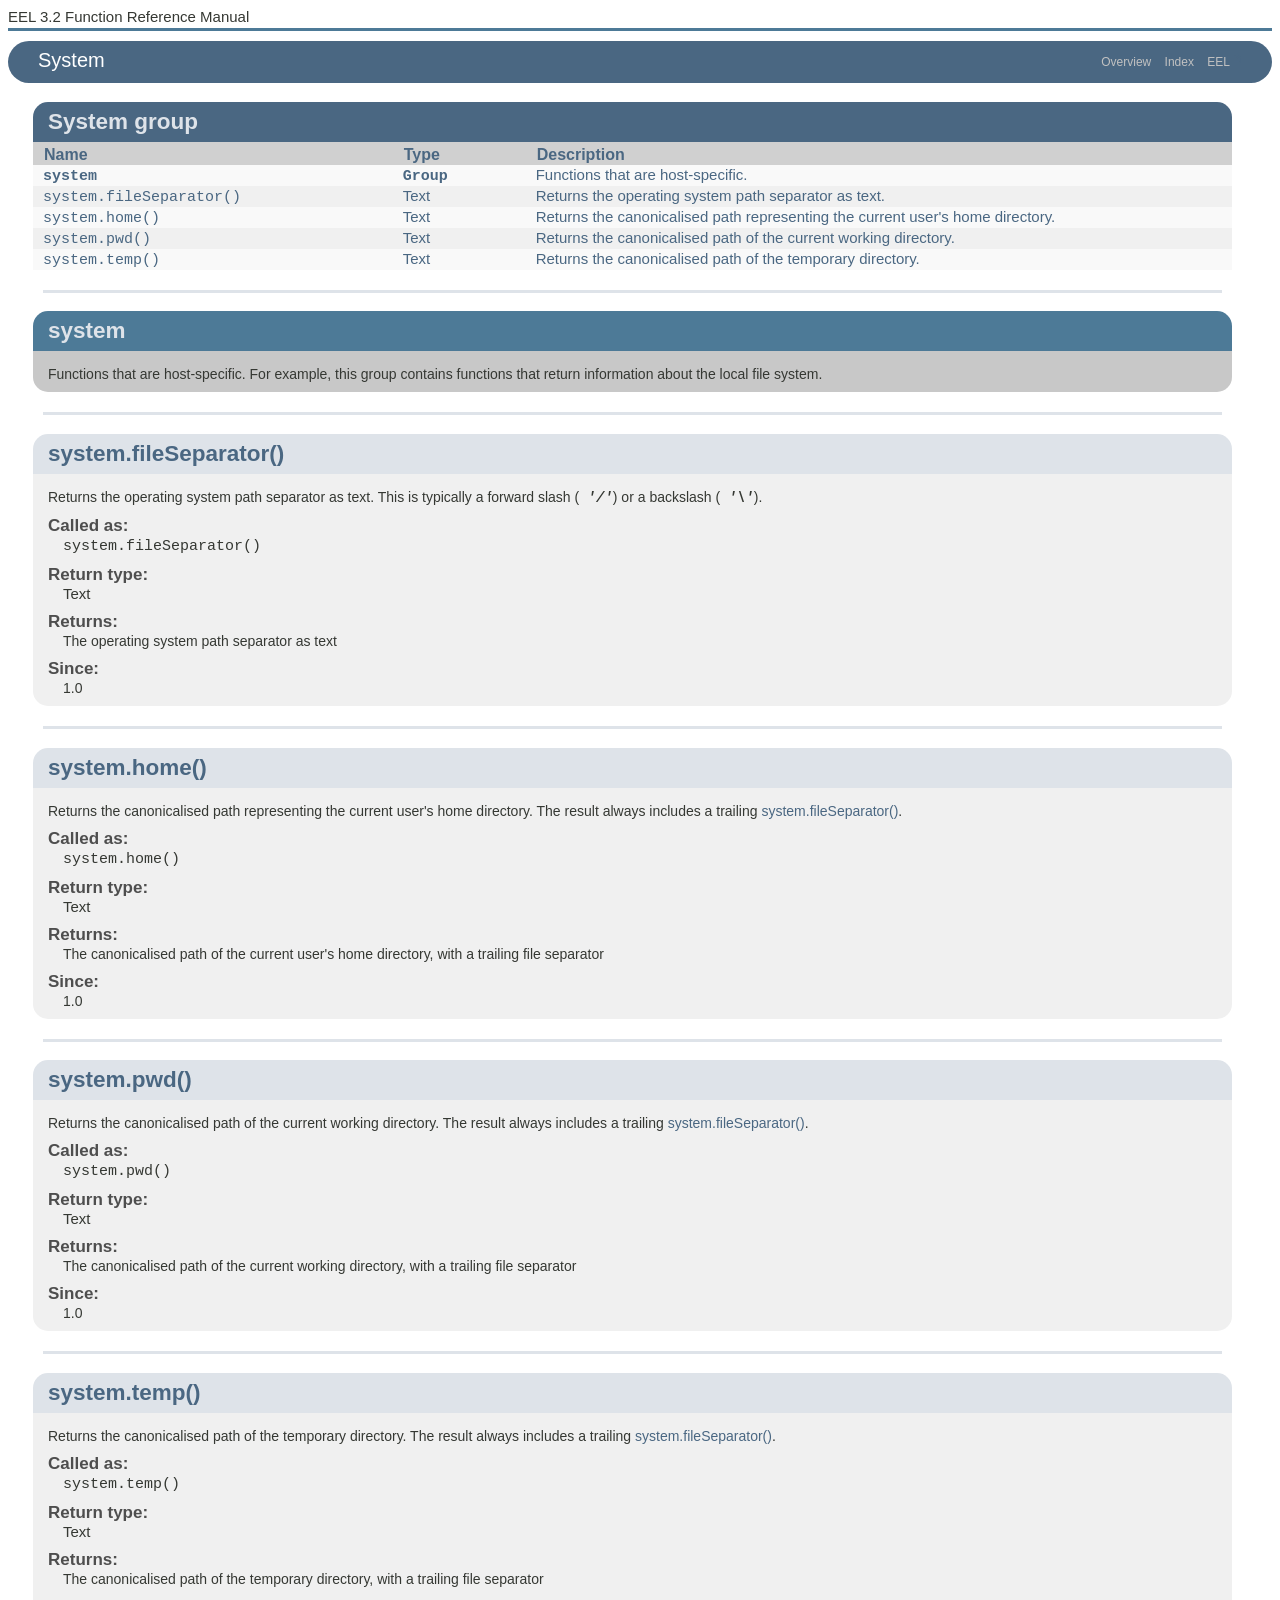
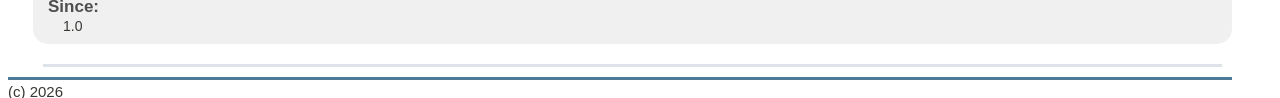
<file: docs/function-reference/_system.html>
<!DOCTYPE html><html>
    <head>
        <title>
            EEL Functions - system
        </title>
        <link rel="stylesheet" href="resource/main.css">
        <link rel="icon" href="resource/icon.png">
        <meta charset="UTF-8">
        <script src="resource/eel-doc.js" type="text/javascript">
        </script>
    </head>
    <body>
        <a name="_top"></a>
        <div class="page-top">
            EEL 3.2 Function Reference Manual
        </div>
        <header id="header" class="title">
            <span class="header-title">
                System
            </span>
            <div id="menu">
                <span class="menu-item">
                    <a href="index.html" class="menu-item-text">Overview</a>
                </span>
                <span class="menu-item">
                    <a href="_index.html" class="menu-item-text">Index</a>
                </span>
                <span class="menu-item">
                    <a href="https://github.com/TymeFly/eel?tab=readme-ov-file#eel" class="menu-item-text">EEL</a>
                </span>
            </div>
        </header>
        <div id="doc-body">
            <section class="summary-description">
                <h2 class="block-name">System group</h2>
                <section class="block-description">
                    <div class="block-detail content-container">
                        <table class="summary-types">
                            <tbody class="content-body">
                                <tr class="table-header">
                                    <th class="col-types" id="summary-col-block">Name</th>
                                    <th class="col-types" id="summary-col-returns">Type</th>
                                    <th class="col-types" id="summary-col-description">Description</th>
                                </tr>
                                <tr class="col-types">
                                    <td>
                                        <code>
                                            <b>
                                                <a href="#_Group_" class="section-link">
                                                    system
                                                </a>
                                            </b>
                                        </code>
                                    </td>
                                    <td>
                                        <code>
                                            <b>
                                                Group
                                            </b>
                                        </code>
                                    </td>
                                    <td>
                                        Functions that are host-specific.
                                    </td>
                                </tr>
                                <tr class="col-types">
                                    <td>
                                        <code class="section-link"><a href="#system.fileSeparator">system.fileSeparator()</a></code>
                                    </td>
                                    <td>Text</td>
                                    <td>
                                        Returns the operating system path separator as text.
                                    </td>
                                </tr>
                                <tr class="col-types">
                                    <td>
                                        <code class="section-link"><a href="#system.home">system.home()</a></code>
                                    </td>
                                    <td>Text</td>
                                    <td>
                                        Returns the canonicalised path representing the current user&#x27;s home directory.
                                    </td>
                                </tr>
                                <tr class="col-types">
                                    <td>
                                        <code class="section-link"><a href="#system.pwd">system.pwd()</a></code>
                                    </td>
                                    <td>Text</td>
                                    <td>
                                        Returns the canonicalised path of the current working directory.
                                    </td>
                                </tr>
                                <tr class="col-types">
                                    <td>
                                        <code class="section-link"><a href="#system.temp">system.temp()</a></code>
                                    </td>
                                    <td>Text</td>
                                    <td>
                                        Returns the canonicalised path of the temporary directory.
                                    </td>
                                </tr>
                            </tbody>
                        </table>
                    </div>
                </section>
            </section>
            <hr>
            <span>
                <section class="group-description">
                    <h2 class="block-name" id="_Group_">system</h2>
                    <section class="overview-description">
                        <div class="block-detail">
                            <div class="description">
                                Functions that are host-specific. For example, this group contains functions that return information about the local file system.
                            </div>
                        </div>
                    </section>
                </section>
                <hr>
            </span>
            <section class="function-description">
                <h2 class="block-name" id="system.fileSeparator">system.fileSeparator()</h2>
                <section class="block-description">
                    <div class="block-detail">
                        <div class="description">
                            Returns the operating system path separator as text. This is typically a forward slash (<span class="literal"> &#x27;/&#x27;</span>) or a backslash (<span class="literal"> &#x27;\&#x27;</span>).
                        </div>
                        <div class="block-detail-section">
                            <h3>Called as:</h3>
                            <div><code>system.fileSeparator()</code></div>
                        </div>
                        <section>
                        </section>
                        <div class="block-detail-section">
                            <h3>Return type:</h3>
                            <div class="parameterType">Text</div>
                        </div>
                        <div>
                            <span class="block-detail-section">
                                <h3>Returns:</h3>
                                <div>
                                    <span class="description">The operating system path separator as text</span>
                                </div>
                            </span>
                        </div>
                        <div>
                            <span class="block-detail-section">
                                <h3>Since:</h3>
                                <div>
                                    <span class="description">1.0</span>
                                </div>
                            </span>
                        </div>
                    </div>
                </section>
                <hr>
            </section>
            <section class="function-description">
                <h2 class="block-name" id="system.home">system.home()</h2>
                <section class="block-description">
                    <div class="block-detail">
                        <div class="description">
                            Returns the canonicalised path representing the current user&#x27;s home directory. The result always includes a trailing <a href="#system.fileSeparator">system.fileSeparator()</a>.
                        </div>
                        <div class="block-detail-section">
                            <h3>Called as:</h3>
                            <div><code>system.home()</code></div>
                        </div>
                        <section>
                        </section>
                        <div class="block-detail-section">
                            <h3>Return type:</h3>
                            <div class="parameterType">Text</div>
                        </div>
                        <div>
                            <span class="block-detail-section">
                                <h3>Returns:</h3>
                                <div>
                                    <span class="description">The canonicalised path of the current user&#x27;s home directory, with a trailing file separator</span>
                                </div>
                            </span>
                        </div>
                        <div>
                            <span class="block-detail-section">
                                <h3>Since:</h3>
                                <div>
                                    <span class="description">1.0</span>
                                </div>
                            </span>
                        </div>
                    </div>
                </section>
                <hr>
            </section>
            <section class="function-description">
                <h2 class="block-name" id="system.pwd">system.pwd()</h2>
                <section class="block-description">
                    <div class="block-detail">
                        <div class="description">
                            Returns the canonicalised path of the current working directory. The result always includes a trailing <a href="#system.fileSeparator">system.fileSeparator()</a>.
                        </div>
                        <div class="block-detail-section">
                            <h3>Called as:</h3>
                            <div><code>system.pwd()</code></div>
                        </div>
                        <section>
                        </section>
                        <div class="block-detail-section">
                            <h3>Return type:</h3>
                            <div class="parameterType">Text</div>
                        </div>
                        <div>
                            <span class="block-detail-section">
                                <h3>Returns:</h3>
                                <div>
                                    <span class="description">The canonicalised path of the current working directory, with a trailing file separator</span>
                                </div>
                            </span>
                        </div>
                        <div>
                            <span class="block-detail-section">
                                <h3>Since:</h3>
                                <div>
                                    <span class="description">1.0</span>
                                </div>
                            </span>
                        </div>
                    </div>
                </section>
                <hr>
            </section>
            <section class="function-description">
                <h2 class="block-name" id="system.temp">system.temp()</h2>
                <section class="block-description">
                    <div class="block-detail">
                        <div class="description">
                            Returns the canonicalised path of the temporary directory. The result always includes a trailing <a href="#system.fileSeparator">system.fileSeparator()</a>.
                        </div>
                        <div class="block-detail-section">
                            <h3>Called as:</h3>
                            <div><code>system.temp()</code></div>
                        </div>
                        <section>
                        </section>
                        <div class="block-detail-section">
                            <h3>Return type:</h3>
                            <div class="parameterType">Text</div>
                        </div>
                        <div>
                            <span class="block-detail-section">
                                <h3>Returns:</h3>
                                <div>
                                    <span class="description">The canonicalised path of the temporary directory, with a trailing file separator</span>
                                </div>
                            </span>
                        </div>
                        <div>
                            <span class="block-detail-section">
                                <h3>Since:</h3>
                                <div>
                                    <span class="description">1.0</span>
                                </div>
                            </span>
                        </div>
                    </div>
                </section>
                <hr>
            </section>
        </div>
        <a href="#_top" id="scroll-up"></a>
        <div class="page-bottom">
            (c) 2026
        </div>
    </body>
</html>
</file>
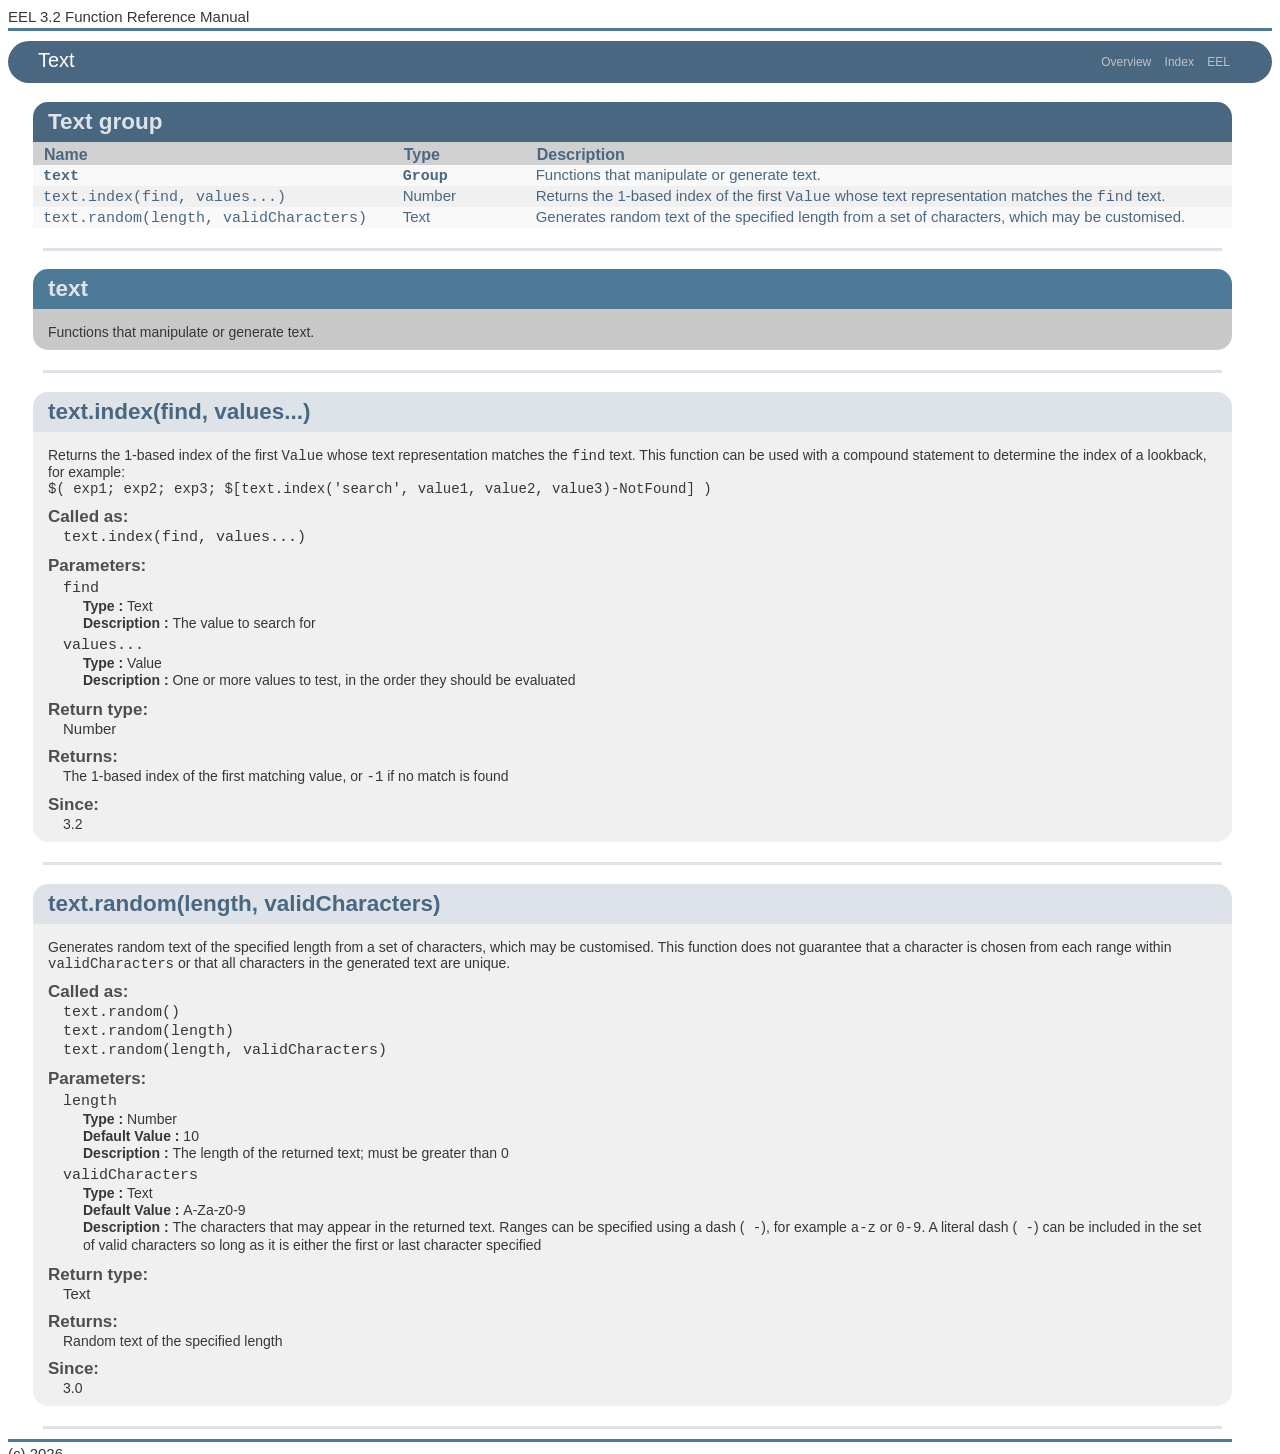
<file: docs/function-reference/_text.html>
<!DOCTYPE html><html>
    <head>
        <title>
            EEL Functions - text
        </title>
        <link rel="stylesheet" href="resource/main.css">
        <link rel="icon" href="resource/icon.png">
        <meta charset="UTF-8">
        <script src="resource/eel-doc.js" type="text/javascript">
        </script>
    </head>
    <body>
        <a name="_top"></a>
        <div class="page-top">
            EEL 3.2 Function Reference Manual
        </div>
        <header id="header" class="title">
            <span class="header-title">
                Text
            </span>
            <div id="menu">
                <span class="menu-item">
                    <a href="index.html" class="menu-item-text">Overview</a>
                </span>
                <span class="menu-item">
                    <a href="_index.html" class="menu-item-text">Index</a>
                </span>
                <span class="menu-item">
                    <a href="https://github.com/TymeFly/eel?tab=readme-ov-file#eel" class="menu-item-text">EEL</a>
                </span>
            </div>
        </header>
        <div id="doc-body">
            <section class="summary-description">
                <h2 class="block-name">Text group</h2>
                <section class="block-description">
                    <div class="block-detail content-container">
                        <table class="summary-types">
                            <tbody class="content-body">
                                <tr class="table-header">
                                    <th class="col-types" id="summary-col-block">Name</th>
                                    <th class="col-types" id="summary-col-returns">Type</th>
                                    <th class="col-types" id="summary-col-description">Description</th>
                                </tr>
                                <tr class="col-types">
                                    <td>
                                        <code>
                                            <b>
                                                <a href="#_Group_" class="section-link">
                                                    text
                                                </a>
                                            </b>
                                        </code>
                                    </td>
                                    <td>
                                        <code>
                                            <b>
                                                Group
                                            </b>
                                        </code>
                                    </td>
                                    <td>
                                        Functions that manipulate or generate text.
                                    </td>
                                </tr>
                                <tr class="col-types">
                                    <td>
                                        <code class="section-link"><a href="#text.index">text.index(find, values...)</a></code>
                                    </td>
                                    <td>Number</td>
                                    <td>
                                        Returns the 1-based index of the first <code>Value</code> whose text representation matches the <code>find</code> text.
                                    </td>
                                </tr>
                                <tr class="col-types">
                                    <td>
                                        <code class="section-link"><a href="#text.random">text.random(length, validCharacters)</a></code>
                                    </td>
                                    <td>Text</td>
                                    <td>
                                        Generates random text of the specified length from a set of characters, which may be customised.
                                    </td>
                                </tr>
                            </tbody>
                        </table>
                    </div>
                </section>
            </section>
            <hr>
            <span>
                <section class="group-description">
                    <h2 class="block-name" id="_Group_">text</h2>
                    <section class="overview-description">
                        <div class="block-detail">
                            <div class="description">
                                Functions that manipulate or generate text.
                            </div>
                        </div>
                    </section>
                </section>
                <hr>
            </span>
            <section class="function-description">
                <h2 class="block-name" id="text.index">text.index(find, values...)</h2>
                <section class="block-description">
                    <div class="block-detail">
                        <div class="description">
                            Returns the 1-based index of the first <code>Value</code> whose text representation matches the <code>find</code> text. This function can be used with a compound statement to determine the index of a lookback, for example: <br><code>$( exp1; exp2; exp3; $[text.index(&#x27;search&#x27;, value1, value2, value3)-NotFound] )</code>
                        </div>
                        <div class="block-detail-section">
                            <h3>Called as:</h3>
                            <div><code>text.index(find, values...)</code></div>
                        </div>
                        <section>
                            <div class="block-detail-section">
                                <h3>Parameters:</h3>
                                <div class="parameter-block">
                                    <div>
                                        <code>find</code>
                                        <div class="parameter-description">
                                            <div><span class="description-title">Type : </span><code class="parameterType description">Text</code></div>
                                            <div><span class="description-title">Description : </span><span class="description">The value to search for</span></div>
                                        </div>
                                    </div>
                                </div>
                                <div class="parameter-block">
                                    <div>
                                        <code>values...</code>
                                        <div class="parameter-description">
                                            <div><span class="description-title">Type : </span><code class="parameterType description">Value</code></div>
                                            <div><span class="description-title">Description : </span><span class="description">One or more values to test, in the order they should be evaluated</span></div>
                                        </div>
                                    </div>
                                </div>
                            </div>
                        </section>
                        <div class="block-detail-section">
                            <h3>Return type:</h3>
                            <div class="parameterType">Number</div>
                        </div>
                        <div>
                            <span class="block-detail-section">
                                <h3>Returns:</h3>
                                <div>
                                    <span class="description">The 1-based index of the first matching value, or <code>-1</code> if no match is found</span>
                                </div>
                            </span>
                        </div>
                        <div>
                            <span class="block-detail-section">
                                <h3>Since:</h3>
                                <div>
                                    <span class="description">3.2</span>
                                </div>
                            </span>
                        </div>
                    </div>
                </section>
                <hr>
            </section>
            <section class="function-description">
                <h2 class="block-name" id="text.random">text.random(length, validCharacters)</h2>
                <section class="block-description">
                    <div class="block-detail">
                        <div class="description">
                            Generates random text of the specified length from a set of characters, which may be customised. This function does not guarantee that a character is chosen from each range within <code>validCharacters</code> or that all characters in the generated text are unique.
                        </div>
                        <div class="block-detail-section">
                            <h3>Called as:</h3>
                            <div><code>text.random()</code></div>
                            <div><code>text.random(length)</code></div>
                            <div><code>text.random(length, validCharacters)</code></div>
                        </div>
                        <section>
                            <div class="block-detail-section">
                                <h3>Parameters:</h3>
                                <div class="parameter-block">
                                    <div>
                                        <code>length</code>
                                        <div class="parameter-description">
                                            <div><span class="description-title">Type : </span><code class="parameterType description">Number</code></div>
                                            <div><span class="description-title">Default Value : </span><span class="description">10</span></div>
                                            <div><span class="description-title">Description : </span><span class="description">The length of the returned text; must be greater than 0</span></div>
                                        </div>
                                    </div>
                                </div>
                                <div class="parameter-block">
                                    <div>
                                        <code>validCharacters</code>
                                        <div class="parameter-description">
                                            <div><span class="description-title">Type : </span><code class="parameterType description">Text</code></div>
                                            <div><span class="description-title">Default Value : </span><span class="description">A-Za-z0-9</span></div>
                                            <div><span class="description-title">Description : </span><span class="description">The characters that may appear in the returned text. Ranges can be specified using a dash (<code> -</code>), for example <code>a-z</code> or <code>0-9</code>. A literal dash (<code> -</code>) can be included in the set of valid characters so long as it is either the first or last character specified</span></div>
                                        </div>
                                    </div>
                                </div>
                            </div>
                        </section>
                        <div class="block-detail-section">
                            <h3>Return type:</h3>
                            <div class="parameterType">Text</div>
                        </div>
                        <div>
                            <span class="block-detail-section">
                                <h3>Returns:</h3>
                                <div>
                                    <span class="description">Random text of the specified length</span>
                                </div>
                            </span>
                        </div>
                        <div>
                            <span class="block-detail-section">
                                <h3>Since:</h3>
                                <div>
                                    <span class="description">3.0</span>
                                </div>
                            </span>
                        </div>
                    </div>
                </section>
                <hr>
            </section>
        </div>
        <a href="#_top" id="scroll-up"></a>
        <div class="page-bottom">
            (c) 2026
        </div>
    </body>
</html>
</file>
<file: docs/function-reference/resource/main.css>
body {
  color: #353833;
  font-family: "Arial", "DejaVu Serif", Georgia, "Times New Roman", Times, serif;
  font-size: 15px;
}

.title {
  border-radius: 25px;
  background-color: #4a6782;
  color: #FFFFFF;
  clear: right;
  height: 3em;
  padding: 6px 10px 0px 10px;
  overflow: hidden;
  font-size: 12px;
}

#doc-body {
  padding-left: 25px;
  padding-right: 40px;
}

#menu {
  float : right;
  padding-right:20px;
  padding-top: 6px;
}

.menu-item a {
  color : #c1c1c1;
  text-decoration: none;
}

.menu-item-text {
  color : #c1c1c1;
  font-size: 12px;
  text-decoration: none;
  padding-left: 10px;
}

.menu-item a:hover {
  color : #F4846E;
}

.page-top {
  color : black
  padding-left : 20px;
  margin-bottom : 10px;
  padding-bottom : 3px;
  border-bottom : 3px solid #4D7A97;
}

.page-bottom {
  color : black
  padding-left : 20px;
  margin-top : 10px;
  margin-right: 40px;
  padding-top : 3px;
  border-top : 3px solid #4D7A97;
}

.header-title {
  float : left;
  padding-left:20px;
  padding-top: 2px;
  font-size: 20px;
}

.doc-title {
  padding-left:0px;
  padding-top: 20px;
  font-size: 20px;
}

#scroll-up {
  position: fixed;
  bottom: 10px;
  right : 10px;
  width : 30px;
  height : 35px;
  background-image : url("up.png");
  display : none;
}

#scroll-up:hover {
  background-image : url("up-hover.png");
}

.content-container  {
  background-color : #f9f9f9;
}

.content-container table {
  border-spacing: 0px;
  text-indent: 10px;
  width: 100%;
}

.content-container table * {
  margin-top: 5px;
  margin-bottom: 5px;
}

.content-container table ul {
  padding-left: 10px;
}

.content-container table ol {
  padding-left: 10px;
}

.content-container table li {
  padding-left: 10px;
  margin-left: 15px;
}

table caption {
  font-weight: bold;
}

.content-container tbody {
  border-collapse: collapse;
  border: 3px solid #f0f0f0;
}

.content-container th {
  text-align: left;
  background-color: #d0d0d0;
  border-top: 3px solid #d0d0d0;
  border-left: 0px solid #d0d0d0;
  border-right: 3px solid #d0d0d0;
}

tr:nth-child(odd) {
  background-color: #f0f0f0;
}

.table-header {
  font-size: 16px;
  font-weight: bold;
}

.summary-types .col-types {
  vertical-align: top;
}

td {
  padding-left: 20px;
  text-indent: -10px;
}

hr {
  border: 0 none;
  background-color: #dee3e9;
  height: 3px;
  margin-left: 10px;
  margin-right: 10px;
}

.content-body {
  color : #4a6782;
  text-decoration: none;
}

a {
  text-decoration: none;
  color: #4a6782;
}

a:hover {
  color : #F4846E;
}

a[href*="://"]::after {
  content:"";
  display:inline-block;
  background-image: url('data:image/svg+xml;utf8, \
	<svg xmlns="http://www.w3.org/2000/svg" width="768" height="768"> \
	  <path d="M584 664H104V184h216V80H0v688h688V448H584zM384 0l132 132-240 240 120 120 240-240 132 132V0z" fill="%234a6782"/>\
	</svg>');
  background-size:100% 100%;
  width:10px;
  height:10px;
  margin-left:2px;
  margin-bottom:3px;
}


.content-body a:hover, .content-body a:hover b, .content-body a:hover i {
  color : #F4846E;
}

.content-link a {
  color : #4a6782;
}

.section-link {
  text-decoration: none;
  color : #4a6782;
}

.section-link a {
  color: #4a6782;
}

.plain-link a {
  text-decoration: none;
  color: #353833;
}

.overview-description {
  background-color: #c8c8c8;
}

.block-description {
  background-color: #f0f0f0;
}

.overview-description, .block-description {
  margin-bottom: 20px;
  border-bottom-left-radius: 15px;
  border-bottom-right-radius: 15px;
}

.block-name {
  border-top-left-radius: 15px;
  border-top-right-radius: 15px;
  padding: 7px 0px 7px 15px;
  margin-bottom: 0px;
}

.summary-description .block-name {
  color: #dee3e9;
  background-color: #4a6782;
}

.summary-description a:hover .block-name {
  color : #F4846E;
}

.group-description .block-name {
  color: #dee3e9;
  background-color: #4D7A97;
}

.function-description .block-name {
  color: #4a6782;
  background-color: #dee3e9;
}


.block-detail:not(.content-container) {
  padding: 15px 20px 10px 15px;
}

.description-title {
  font-size: 14px;
  font-weight: bold;
}

.description {
  font-size: 14px;
  font-family: "Arial", 'DejaVu Serif', Georgia, "Times New Roman", Times, serif;
}

.block-detail-section > h3 {
  font-size: 17px;
  font-weight: bold;
  margin: 10px 0 0 0;
  color: #4E4E4E;
}

.block-detail-section > div {
  padding-left: 15px;
}

.parameter-block {
  padding-top: 2px;
  padding-bottom: 2px;
}

.deprecated {
  border-style: none;
  border-radius: 10px;
  padding: 1px 10px 12px 15px;
  margin-bottom: 15px;
  background-color: #e69696;
  margin-left: -15px;
  margin-right: -20px;
}

.deprecated > h3 {
  padding-bottom: 0px;
}

.deprecated-text {
  font-style: italic;
  padding-top: 5px;
}

.parameter-description {
  padding-left: 20px;
}

#summary-col-block {
  width: 30%;
}

#summary-col-group {
  width: 20%;
}

#summary-col-returns {
  width: 8em;
}

code {
  font-family: monospace;
}

.literal {
  font-family: monospace;
  font-style: italic;
  font-weight: bold;
}

.invalid-highlight {
  font-weight: bold;
  color: red;
}
</file>
